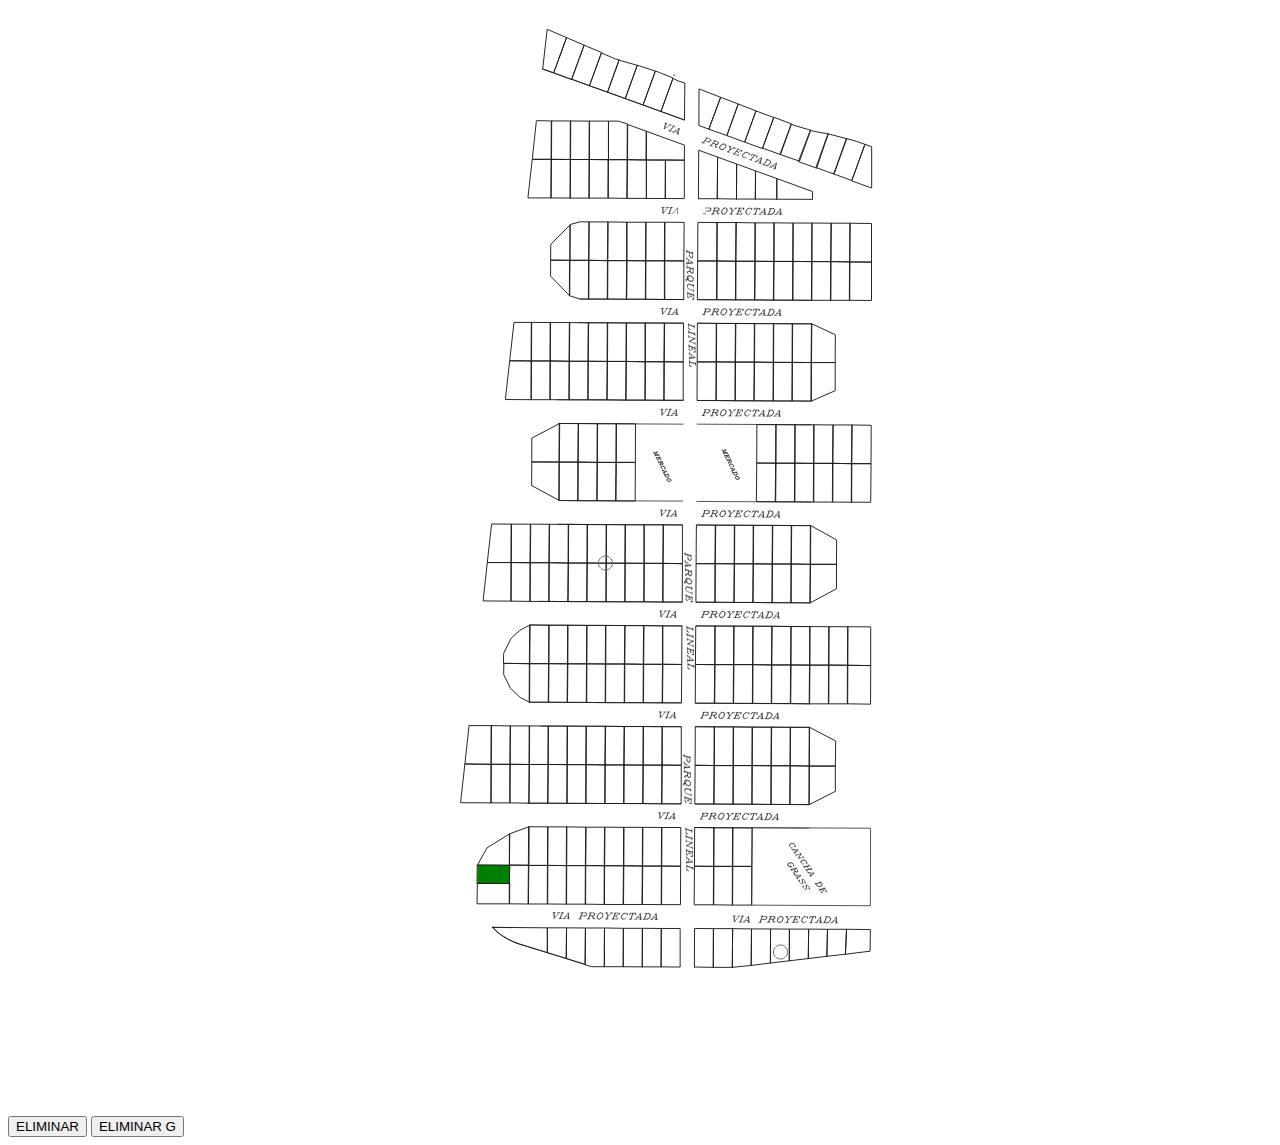
<file: hola..html>
<!DOCTYPE html>
<html lang="en">

<head>
    <meta charset="UTF-8">
    <meta name="viewport" content="width=device-width, initial-scale=1.0">
    <title>Document</title>
</head>

<body>

    <button onclick="eliminar()">ELIMINAR</button>
    <button onclick="eliminarG()">ELIMINAR G</button>


    <svg xmlns:dc="http://purl.org/dc/elements/1.1/" xmlns:cc="http://creativecommons.org/ns#"
        xmlns:rdf="http://www.w3.org/1999/02/22-rdf-syntax-ns#" xmlns:svg="http://www.w3.org/2000/svg"
        xmlns="http://www.w3.org/2000/svg" viewBox="0 0 793.76001 1122.5601" height="1122.5601" width="793.76001"
        xml:space="preserve" id="svg2" version="1.1">
        <defs id="defs6"></defs>
        <g transform="translate(0,6.9397335e-5)" id="g10">























            <g id="g104">
                <path id="path106"
                    style="fill:none;stroke:#1d1d1d;stroke-width:0.95999998;stroke-linecap:round;stroke-linejoin:round;stroke-miterlimit:10;stroke-dasharray:none;stroke-opacity:1"
                    d="m 640.32001,125.92 3.83996,0.96 14.56,3.84 -12.63995,35.36 -17.76001,-6.40001 z"></path>
            </g>
            <g id="g108">
                <path id="path110"
                    style="fill:none;stroke:#1d1d1d;stroke-width:0.95999998;stroke-linecap:round;stroke-linejoin:round;stroke-miterlimit:10;stroke-dasharray:none;stroke-opacity:1"
                    d="m 658.71997,130.72 9.44,2.56 8.80005,3.04001 -13.11999,36.15999 -17.76001,-6.4 z"></path>
            </g>
            <g id="g112">
                <path id="path114"
                    style="fill:none;stroke:#000000;stroke-width:0.47999999;stroke-linecap:round;stroke-linejoin:round;stroke-miterlimit:10;stroke-dasharray:none;stroke-opacity:1"
                    d="m 474.56,199.52 0.48001,6.08001 L 479.84,199.52"></path>
            </g>
            <g transform="translate(475.04001,199.52)" id="g116">
                <path id="path118"
                    style="fill:none;stroke:#000000;stroke-width:0.47999999;stroke-linecap:round;stroke-linejoin:round;stroke-miterlimit:10;stroke-dasharray:none;stroke-opacity:1"
                    d="M 0,0 0.16,5.44 M -1.12,0 H 1.12 M 3.2,0 H 5.6 M 8.16,0 5.76,6.08 M 8.32,0 6.24,6.08 M 7.04,0 h 2.4 M 4.8,6.08 h 2.56">
                </path>
            </g>
            <g id="g120">
                <path id="path122"
                    style="fill:none;stroke:#000000;stroke-width:0.47999999;stroke-linecap:round;stroke-linejoin:round;stroke-miterlimit:10;stroke-dasharray:none;stroke-opacity:1"
                    d="M 484.48001,205.60001 489.44,199.84 l 0.16001,5.76001"></path>
            </g>

            <g transform="translate(517.28003,200)" id="g128">
                <path id="path130"
                    style="fill:none;stroke:#000000;stroke-width:0.47999999;stroke-linecap:round;stroke-linejoin:round;stroke-miterlimit:10;stroke-dasharray:none;stroke-opacity:1"
                    d="m 0,0 h 4.32 l 1.12,0.16 0.48,0.8 V 1.28 L 5.44,2.24 4.8,2.88 3.2,3.04 H 0.32"></path>
            </g>
            <g id="g132">
                <path id="path134"
                    style="fill:none;stroke:#000000;stroke-width:0.47999999;stroke-linecap:round;stroke-linejoin:round;stroke-miterlimit:10;stroke-dasharray:none;stroke-opacity:1"
                    d="m 521.59998,200 0.96002,0.16 0.15997,0.80001 V 201.28 l -0.15997,0.96 -0.96002,0.64 -1.12,0.15999">
                </path>
            </g>
            <g id="g136">
                <path id="path138"
                    style="fill:none;stroke:#000000;stroke-width:0.47999999;stroke-linecap:round;stroke-linejoin:round;stroke-miterlimit:10;stroke-dasharray:none;stroke-opacity:1"
                    d="m 515.03998,205.75999 h 2.56 M 526.71997,200 l -2.07996,6.08 m 2.56,-6.08 -2.08001,6.08"></path>
            </g>
            <g transform="translate(525.76001,200)" id="g140">
                <path id="path142"
                    style="fill:none;stroke:#000000;stroke-width:0.47999999;stroke-linecap:round;stroke-linejoin:round;stroke-miterlimit:10;stroke-dasharray:none;stroke-opacity:1"
                    d="M 0,0 H 4 L 5.12,0.16 5.6,0.96 V 1.6 L 5.12,2.4 4.64,2.56 3.52,2.88 h -3.2"></path>
            </g>
            <g id="g144">
                <path id="path146"
                    style="fill:none;stroke:#000000;stroke-width:0.47999999;stroke-linecap:round;stroke-linejoin:round;stroke-miterlimit:10;stroke-dasharray:none;stroke-opacity:1"
                    d="m 529.76001,200 0.64001,0.16 0.47998,0.80001 v 0.64 l -0.47998,0.79998 -0.16003,0.16001 -0.95996,0.32">
                </path>
            </g>
            <g transform="translate(527.84003,202.88)" id="g148">
                <path id="path150"
                    style="fill:none;stroke:#000000;stroke-width:0.47999999;stroke-linecap:round;stroke-linejoin:round;stroke-miterlimit:10;stroke-dasharray:none;stroke-opacity:1"
                    d="M 0,0 0.8,0.32 1.12,0.64 1.44,2.72 1.92,3.2 H 2.56 L 3.04,2.56 V 2.24"></path>
            </g>
            <g id="g152">
                <path id="path154"
                    style="fill:none;stroke:#000000;stroke-width:0.47999999;stroke-linecap:round;stroke-linejoin:round;stroke-miterlimit:10;stroke-dasharray:none;stroke-opacity:1"
                    d="m 528.96002,203.52 0.79999,1.92 0.47998,0.16001 h 0.16003 L 530.88,205.44"></path>
            </g>
            <g id="g156">
                <path id="path158"
                    style="fill:none;stroke:#000000;stroke-width:0.47999999;stroke-linecap:round;stroke-linejoin:round;stroke-miterlimit:10;stroke-dasharray:none;stroke-opacity:1"
                    d="m 523.52002,206.08 h 2.56"></path>
            </g>
            <g transform="translate(536.79999,200)" id="g160">
                <path id="path162"
                    style="fill:none;stroke:#000000;stroke-width:0.47999999;stroke-linecap:round;stroke-linejoin:round;stroke-miterlimit:10;stroke-dasharray:none;stroke-opacity:1"
                    d="m 0,0 -1.28,0.48 -0.64,0.48 -0.8,0.8 -0.16,0.8 -0.48,1.12 v 0.8 l 0.48,0.96 0.16,0.32 0.8,0.32 H -0.8 L 0.32,5.76 0.96,5.12 1.76,4.32 2.24,3.52 2.4,2.4 V 1.6 L 2.24,0.64 1.76,0.48 1.12,0 H 0 l -0.8,0.48 -0.64,0.48 -0.8,0.8 -0.48,0.8 -0.16,1.12 v 0.8 l 0.16,0.96 0.8,0.64">
                </path>
            </g>
            <g transform="translate(536,206.08)" id="g164">
                <path id="path166"
                    style="fill:none;stroke:#000000;stroke-width:0.47999999;stroke-linecap:round;stroke-linejoin:round;stroke-miterlimit:10;stroke-dasharray:none;stroke-opacity:1"
                    d="m 0,0 0.64,-0.32 0.8,-0.64 0.64,-0.8 0.48,-0.8 0.48,-1.12 v -0.8 L 2.56,-5.44 1.92,-6.08"></path>
            </g>
            <g id="g168">
                <path id="path170"
                    style="fill:none;stroke:#000000;stroke-width:0.47999999;stroke-linecap:round;stroke-linejoin:round;stroke-miterlimit:10;stroke-dasharray:none;stroke-opacity:1"
                    d="m 542.71997,200.16 1.44,2.87999 L 542.88,206.08"></path>
            </g>
            <g id="g172">
                <path id="path174"
                    style="fill:none;stroke:#000000;stroke-width:0.47999999;stroke-linecap:round;stroke-linejoin:round;stroke-miterlimit:10;stroke-dasharray:none;stroke-opacity:1"
                    d="m 543.03998,200.16 1.28003,2.87999 -0.96003,3.04001"></path>
            </g>
            <g transform="translate(548.32001,200.16)" id="g176">
                <path id="path178"
                    style="fill:none;stroke:#000000;stroke-width:0.47999999;stroke-linecap:round;stroke-linejoin:round;stroke-miterlimit:10;stroke-dasharray:none;stroke-opacity:1"
                    d="M 0,0 -4,2.88 M -6.56,0 h 2.4 m 2.56,0 h 2.24 m -7.2,5.92 H -4 M 3.2,0 0.96,5.92 M 3.52,0 1.28,5.92 M 4.8,1.76 4.16,4">
                </path>
            </g>
            <g id="g180">
                <path id="path182"
                    style="fill:none;stroke:#000000;stroke-width:0.47999999;stroke-linecap:round;stroke-linejoin:round;stroke-miterlimit:10;stroke-dasharray:none;stroke-opacity:1"
                    d="M 550.40002,200.16 H 556 l -0.47998,1.76 v -1.76"></path>
            </g>
            <g id="g184">
                <path id="path186"
                    style="fill:none;stroke:#000000;stroke-width:0.47999999;stroke-linecap:round;stroke-linejoin:round;stroke-miterlimit:10;stroke-dasharray:none;stroke-opacity:1"
                    d="m 550.56,203.03999 h 2.40002"></path>
            </g>
            <g id="g188">
                <path id="path190"
                    style="fill:none;stroke:#000000;stroke-width:0.47999999;stroke-linecap:round;stroke-linejoin:round;stroke-miterlimit:10;stroke-dasharray:none;stroke-opacity:1"
                    d="m 548,206.08 5.59998,0.16 0.80004,-1.44 -1.28002,1.44"></path>
            </g>
            <g transform="translate(563.20001,200.96001)" id="g192">
                <path id="path194"
                    style="fill:none;stroke:#000000;stroke-width:0.47999999;stroke-linecap:round;stroke-linejoin:round;stroke-miterlimit:10;stroke-dasharray:none;stroke-opacity:1"
                    d="M 0,0 H 0.32 L 0.64,-0.8 0.32,0.96 V 0.64 L 0,0 -0.32,-0.32 -0.96,-0.8 H -2.24 L -3.36,-0.32 -4,0.16 -4.8,0.96 -5.12,1.92 -5.44,2.88 v 0.96 l 0.32,0.8 0.32,0.16 0.96,0.48 h 1.28 L -1.92,5.12 -1.28,4.48 -0.8,3.84">
                </path>
            </g>
            <g transform="translate(560.96002,200.16)" id="g196">
                <path id="path198"
                    style="fill:none;stroke:#000000;stroke-width:0.47999999;stroke-linecap:round;stroke-linejoin:round;stroke-miterlimit:10;stroke-dasharray:none;stroke-opacity:1"
                    d="m 0,0 -0.64,0.48 -0.64,0.48 -0.96,0.8 -0.32,0.96 -0.32,0.96 v 0.96 l 0.32,0.8 0.32,0.16 0.64,0.48">
                </path>
            </g>
            <g id="g200">
                <path id="path202"
                    style="fill:none;stroke:#000000;stroke-width:0.47999999;stroke-linecap:round;stroke-linejoin:round;stroke-miterlimit:10;stroke-dasharray:none;stroke-opacity:1"
                    d="m 569.12,200.48 -2.24,5.76 m 2.56,-5.76 -2.23999,5.76"></path>
            </g>
            <g id="g204">
                <path id="path206"
                    style="fill:none;stroke:#000000;stroke-width:0.47999999;stroke-linecap:round;stroke-linejoin:round;stroke-miterlimit:10;stroke-dasharray:none;stroke-opacity:1"
                    d="m 566.88,200.16 -0.96002,1.76 0.64002,-1.76 5.44,0.32 -0.32001,1.76 v -1.76"></path>
            </g>
            <g id="g208">
                <path id="path210"
                    style="fill:none;stroke:#000000;stroke-width:0.47999999;stroke-linecap:round;stroke-linejoin:round;stroke-miterlimit:10;stroke-dasharray:none;stroke-opacity:1"
                    d="m 565.91998,206.24 h 2.56"></path>
            </g>
            <g id="g212">
                <path id="path214"
                    style="fill:none;stroke:#000000;stroke-width:0.47999999;stroke-linecap:round;stroke-linejoin:round;stroke-miterlimit:10;stroke-dasharray:none;stroke-opacity:1"
                    d="m 572,206.24 4.79999,-5.76 0.48004,5.76"></path>
            </g>
            <g transform="translate(576.32001,200.96001)" id="g216">
                <path id="path218"
                    style="fill:none;stroke:#000000;stroke-width:0.47999999;stroke-linecap:round;stroke-linejoin:round;stroke-miterlimit:10;stroke-dasharray:none;stroke-opacity:1"
                    d="m 0,0 0.48,5.28 m -3.2,-1.76 3.2,0.32 m -5.6,1.44 h 2.08 m 2.4,0 2.24,0.16 M 6.24,-0.48 4.16,5.44 M 6.72,-0.48 4.48,5.44">
                </path>
            </g>
            <g transform="translate(581.44,200.48)" id="g220">
                <path id="path222"
                    style="fill:none;stroke:#000000;stroke-width:0.47999999;stroke-linecap:round;stroke-linejoin:round;stroke-miterlimit:10;stroke-dasharray:none;stroke-opacity:1"
                    d="m 0,0 h 3.52 l 1.12,0.16 0.32,0.48 0.32,0.8 V 2.56 L 4.8,3.68 4.16,4.96 3.52,5.28 2.72,5.6 1.12,5.92 h -3.2">
                </path>
            </g>
            <g transform="translate(584.96002,200.48)" id="g224">
                <path id="path226"
                    style="fill:none;stroke:#000000;stroke-width:0.47999999;stroke-linecap:round;stroke-linejoin:round;stroke-miterlimit:10;stroke-dasharray:none;stroke-opacity:1"
                    d="m 0,0 0.64,0.16 0.48,0.48 0.32,0.8 V 2.56 L 1.12,3.68 0.16,4.96 -0.48,5.28 -1.28,5.6 -2.4,5.92">
                </path>
            </g>
            <g id="g228">
                <path id="path230"
                    style="fill:none;stroke:#000000;stroke-width:0.47999999;stroke-linecap:round;stroke-linejoin:round;stroke-miterlimit:10;stroke-dasharray:none;stroke-opacity:1"
                    d="m 587.67999,206.39999 4.96002,-5.91999 0.32001,5.91999"></path>
            </g>
            <g transform="translate(592.15997,201.11999)" id="g232">
                <path id="path234"
                    style="fill:none;stroke:#000000;stroke-width:0.47999999;stroke-linecap:round;stroke-linejoin:round;stroke-miterlimit:10;stroke-dasharray:none;stroke-opacity:1"
                    d="m 0,0 0.32,5.28 m -3.2,-1.6 h 3.36 m -5.6,1.6 h 2.24 m 2.08,0 h 2.4"></path>
            </g>
            <g transform="translate(340,795.20001)" id="g236">
                <path id="path238"
                    style="fill:none;stroke:#4c4c4c;stroke-width:0.95999998;stroke-linecap:round;stroke-linejoin:round;stroke-miterlimit:10;stroke-dasharray:none;stroke-opacity:1"
                    d="M 0,0 153.11999,0.64 M 167.2,0.8 280.32001,1.44 m 0.32,-77.279996 -112.96002,-0.640007 m -14.39999,0 -140.32,-0.64 m -1.76,-124.639987 143.04,0.64 m 14.08001,0.15998 112.95999,0.64 m 0.32001,-77.28 L 168.8,-278.23999 m -14.40001,0 L 30.08,-278.88 M 29.280001,-403.51999 155.2,-402.88 m 14.24,0.16 112.79999,0.64001 m 0.48001,-77.28 L 169.75999,-480 M 155.52,-480 50.240002,-480.64001 M 57.439999,161.28 -11.36,140">
                </path>
            </g>
            <g transform="translate(304.48001,919.03998)" id="g240">
                <path id="path242"
                    style="fill:none;stroke:#4c4c4c;stroke-width:0.95999998;stroke-linecap:round;stroke-linejoin:bevel;stroke-miterlimit:10;stroke-dasharray:none;stroke-opacity:1"
                    d="m 0,0 2.56,2.56 2.72,2.56 2.88,2.24 3.04,2.08 3.04,1.92 3.200001,1.6 3.359998,1.6 3.520001,1.28">
                </path>
            </g>
            <g transform="translate(507.04001,819.52002)" id="g244">
                <path id="path246"
                    style="fill:none;stroke:#4c4c4c;stroke-width:0.95999998;stroke-linecap:round;stroke-linejoin:round;stroke-miterlimit:10;stroke-dasharray:none;stroke-opacity:1"
                    d="m 0,0 113.76,0.64 m 0.64,-124.32 -113.76,-0.64 m -14.24,-0.32 -151.84,-0.64 m 0.47999,-77.28 151.84001,0.95999 m 14.24,0 113.92,0.64 M 115.68,-325.44 1.76,-326.07999 m -14.24,-0.32 -123.36,-0.64002 M -136.64,-404 -12,-403.35999 m 14.08,0 113.6,0.63999 m 0.64,-124.48001 -113.6,-0.64002 M -11.36,-528 l -103.68,-0.47998">
                </path>
            </g>
            <g id="g248">
                <path id="path250"
                    style="fill:none;stroke:#4c4c4c;stroke-width:0.95999998;stroke-linecap:round;stroke-linejoin:round;stroke-miterlimit:10;stroke-dasharray:none;stroke-opacity:1"
                    d="m 564.15997,820 -0.47998,77.12 118.72003,0.64001 0.15998,-77.12 z"></path>
            </g>
            <g id="g252">
                <path id="path254"
                    style="fill:none;stroke:#4c4c4c;stroke-width:0.95999998;stroke-linecap:round;stroke-linejoin:round;stroke-miterlimit:10;stroke-dasharray:none;stroke-opacity:1"
                    d="M 520.96002,120.8 H 521.12 M 496.48001,112 354.72,60.799999 m 131.35999,6.399998 h 0.16"></path>
            </g>
            <g id="g256">
                <path id="path258"
                    style="fill:none;stroke:#000000;stroke-width:0.47999999;stroke-linecap:round;stroke-linejoin:round;stroke-miterlimit:10;stroke-dasharray:none;stroke-opacity:1"
                    d="m 477.60001,115.2 -1.44001,5.6 6.4,-3.84"></path>
            </g>
            <g transform="translate(478.07999,115.2)" id="g260">
                <path id="path262"
                    style="fill:none;stroke:#000000;stroke-width:0.47999999;stroke-linecap:round;stroke-linejoin:round;stroke-miterlimit:10;stroke-dasharray:none;stroke-opacity:1"
                    d="m 0,0 -1.44,5.44 m 0.32,-5.6 2.24,0.64 M 3.2,1.28 5.12,1.92 M 7.52,2.88 3.36,7.84 M 8,3.04 3.84,7.84 M 6.72,2.4 8.96,3.2 m -6.4,4.16 2.4,0.8">
                </path>
            </g>
            <g id="g264">
                <path id="path266"
                    style="fill:none;stroke:#000000;stroke-width:0.47999999;stroke-linecap:round;stroke-linejoin:round;stroke-miterlimit:10;stroke-dasharray:none;stroke-opacity:1"
                    d="m 485.12,124 6.39999,-3.84 -1.59998,5.76"></path>
            </g>
            <g transform="translate(490.88,120.64)" id="g268">
                <path id="path270"
                    style="fill:none;stroke:#000000;stroke-width:0.47999999;stroke-linecap:round;stroke-linejoin:round;stroke-miterlimit:10;stroke-dasharray:none;stroke-opacity:1"
                    d="M 0,0 -1.28,5.12 M -3.84,2.4 -0.8,3.68 M -6.56,3.2 -4.48,4 m 2.24,0.64 1.92,0.96 M 28,9.44 23.84,14.08 m 4.48,-4.64 -4,4.96">
                </path>
            </g>
            <g transform="translate(517.76001,129.60001)" id="g272">
                <path id="path274"
                    style="fill:none;stroke:#000000;stroke-width:0.47999999;stroke-linecap:round;stroke-linejoin:round;stroke-miterlimit:10;stroke-dasharray:none;stroke-opacity:1"
                    d="M 0,0 4.32,1.6 5.12,2.24 5.44,2.88 5.12,3.2 4.48,3.84 3.68,4.32 2.08,4.16 -0.64,3.04"></path>
            </g>
            <g id="g276">
                <path id="path278"
                    style="fill:none;stroke:#000000;stroke-width:0.47999999;stroke-linecap:round;stroke-linejoin:round;stroke-miterlimit:10;stroke-dasharray:none;stroke-opacity:1"
                    d="m 522.08002,131.2 0.47998,0.32 0.15997,0.64 -0.15997,0.64 -0.64002,0.64 -0.95996,0.31999 h -1.11999">
                </path>
            </g>
            <g id="g280">
                <path id="path282"
                    style="fill:none;stroke:#000000;stroke-width:0.47999999;stroke-linecap:round;stroke-linejoin:round;stroke-miterlimit:10;stroke-dasharray:none;stroke-opacity:1"
                    d="m 513.76001,134.39999 2.56,0.80001 m 10.39996,-2.4 -4,4.80001 m 4.48004,-4.80001 -4,4.95999">
                </path>
            </g>
            <g transform="translate(525.76001,132.48)" id="g284">
                <path id="path286"
                    style="fill:none;stroke:#000000;stroke-width:0.47999999;stroke-linecap:round;stroke-linejoin:round;stroke-miterlimit:10;stroke-dasharray:none;stroke-opacity:1"
                    d="M 0,0 3.84,1.44 4.64,1.92 4.96,2.72 4.64,3.2 4,3.84 3.52,4 2.56,3.84 -0.48,2.72"></path>
            </g>
            <g id="g288">
                <path id="path290"
                    style="fill:none;stroke:#000000;stroke-width:0.47999999;stroke-linecap:round;stroke-linejoin:round;stroke-miterlimit:10;stroke-dasharray:none;stroke-opacity:1"
                    d="m 529.59998,133.92 0.64001,0.47999 0.16003,0.64 -0.16003,0.32001 -0.64001,0.96001 H 529.12 528.32001">
                </path>
            </g>
            <g transform="translate(527.03998,135.84)" id="g292">
                <path id="path294"
                    style="fill:none;stroke:#000000;stroke-width:0.47999999;stroke-linecap:round;stroke-linejoin:round;stroke-miterlimit:10;stroke-dasharray:none;stroke-opacity:1"
                    d="M 0,0 0.32,0.48 0.8,0.8 0.32,3.2 0.64,3.68 1.28,3.84 1.6,3.52 1.92,3.2"></path>
            </g>
            <g id="g296">
                <path id="path298"
                    style="fill:none;stroke:#000000;stroke-width:0.47999999;stroke-linecap:round;stroke-linejoin:round;stroke-miterlimit:10;stroke-dasharray:none;stroke-opacity:1"
                    d="m 527.84003,136.64 v 2.24 L 528,139.36 h 0.32001 0.32"></path>
            </g>
            <g id="g300">
                <path id="path302"
                    style="fill:none;stroke:#000000;stroke-width:0.47999999;stroke-linecap:round;stroke-linejoin:round;stroke-miterlimit:10;stroke-dasharray:none;stroke-opacity:1"
                    d="m 521.59998,137.28 2.55999,0.96"></path>
            </g>
            <g transform="translate(536.15997,136)" id="g304">
                <path id="path306"
                    style="fill:none;stroke:#000000;stroke-width:0.47999999;stroke-linecap:round;stroke-linejoin:round;stroke-miterlimit:10;stroke-dasharray:none;stroke-opacity:1"
                    d="m 0,0 h -1.28 l -0.8,0.32 -0.8,0.64 -0.64,0.64 -0.96,0.8 -0.16,0.96 v 0.8 l 0.48,0.48 0.32,0.64 1.12,0.16 L -1.6,5.6 -0.64,5.44 0.32,4.8 0.96,4.16 1.6,3.04 1.92,2.4 1.76,1.28 1.6,1.12 1.12,0.48 0,0 -0.8,0.32 -1.6,0.48 -2.72,0.96 -3.36,1.76 -4,2.72 -4.16,3.52 v 0.8 l 0.32,0.96">
                </path>
            </g>
            <g transform="translate(533.44,141.44)" id="g308">
                <path id="path310"
                    style="fill:none;stroke:#000000;stroke-width:0.47999999;stroke-linecap:round;stroke-linejoin:round;stroke-miterlimit:10;stroke-dasharray:none;stroke-opacity:1"
                    d="M 0,0 H 0.8 L 1.76,-0.16 2.56,-0.8 3.2,-1.44 4,-2.4 4.32,-3.2 v -0.96 l -0.48,-0.8"></path>
            </g>
            <g id="g312">
                <path id="path314"
                    style="fill:none;stroke:#000000;stroke-width:0.47999999;stroke-linecap:round;stroke-linejoin:round;stroke-miterlimit:10;stroke-dasharray:none;stroke-opacity:1"
                    d="m 541.59998,138.24 0.48004,3.04 -1.92005,2.56"></path>
            </g>
            <g id="g316">
                <path id="path318"
                    style="fill:none;stroke:#000000;stroke-width:0.47999999;stroke-linecap:round;stroke-linejoin:round;stroke-miterlimit:10;stroke-dasharray:none;stroke-opacity:1"
                    d="m 542.08002,138.24 0.32,3.2 -2.08001,2.56"></path>
            </g>
            <g transform="translate(546.88,140)" id="g320">
                <path id="path322"
                    style="fill:none;stroke:#000000;stroke-width:0.47999999;stroke-linecap:round;stroke-linejoin:round;stroke-miterlimit:10;stroke-dasharray:none;stroke-opacity:1"
                    d="m 0,0 -4.48,1.44 m -1.44,-3.36 2.08,0.64 m 2.4,0.8 2.08,0.8 m -8.48,3.2 2.4,0.96 m 8.48,-3.2 -4,4.64 M 3.52,1.28 -0.64,6.08 M 4.32,3.36 2.88,5.28">
                </path>
            </g>
            <g id="g324">
                <path id="path326"
                    style="fill:none;stroke:#000000;stroke-width:0.47999999;stroke-linecap:round;stroke-linejoin:round;stroke-miterlimit:10;stroke-dasharray:none;stroke-opacity:1"
                    d="m 548.96002,140.8 5.12,1.92 -0.96002,1.28 0.64001,-1.44"></path>
            </g>
            <g id="g328">
                <path id="path330"
                    style="fill:none;stroke:#000000;stroke-width:0.47999999;stroke-linecap:round;stroke-linejoin:round;stroke-miterlimit:10;stroke-dasharray:none;stroke-opacity:1"
                    d="m 548.32001,143.52 2.08001,0.64"></path>
            </g>
            <g id="g332">
                <path id="path334"
                    style="fill:none;stroke:#000000;stroke-width:0.47999999;stroke-linecap:round;stroke-linejoin:round;stroke-miterlimit:10;stroke-dasharray:none;stroke-opacity:1"
                    d="m 544.79999,145.44 5.11999,2.08 1.28003,-1.12001 -1.44,1.12001"></path>
            </g>
            <g transform="translate(560.96002,145.75999)" id="g336">
                <path id="path338"
                    style="fill:none;stroke:#000000;stroke-width:0.47999999;stroke-linecap:round;stroke-linejoin:round;stroke-miterlimit:10;stroke-dasharray:none;stroke-opacity:1"
                    d="M 0,0 H 0.16 L 0.8,-0.48 0,1.12 0.16,0.64 0,0 -0.32,-0.48 -0.96,-1.12 -1.92,-1.28 -3.04,-1.6 -3.84,-1.28 -4.96,-0.64 -5.6,0 l -0.64,1.12 -0.48,0.64 0.16,0.96 0.32,0.32 0.8,0.64 1.12,0.32 h 0.8 l 0.96,-0.16 0.32,-0.48">
                </path>
            </g>
            <g transform="translate(559.03998,144.48)" id="g340">
                <path id="path342"
                    style="fill:none;stroke:#000000;stroke-width:0.47999999;stroke-linecap:round;stroke-linejoin:round;stroke-miterlimit:10;stroke-dasharray:none;stroke-opacity:1"
                    d="M 0,0 H -0.96 L -1.76,0.16 -2.72,0.8 -3.36,1.44 -4.16,2.4 -4.32,3.2 V 4 l 0.16,0.48 0.64,0.48">
                </path>
            </g>
            <g id="g344">
                <path id="path346"
                    style="fill:none;stroke:#000000;stroke-width:0.47999999;stroke-linecap:round;stroke-linejoin:round;stroke-miterlimit:10;stroke-dasharray:none;stroke-opacity:1"
                    d="M 566.56,147.03999 562.40002,152 m 4.47998,-4.8 -4,4.8"></path>
            </g>
            <g id="g348">
                <path id="path350"
                    style="fill:none;stroke:#000000;stroke-width:0.47999999;stroke-linecap:round;stroke-linejoin:round;stroke-miterlimit:10;stroke-dasharray:none;stroke-opacity:1"
                    d="m 564.47998,146.39999 -1.59998,1.28 1.27997,-1.59999 5.12006,2.08 -0.80005,1.44001 L 569.12,147.84">
                </path>
            </g>
            <g id="g352">
                <path id="path354"
                    style="fill:none;stroke:#000000;stroke-width:0.47999999;stroke-linecap:round;stroke-linejoin:round;stroke-miterlimit:10;stroke-dasharray:none;stroke-opacity:1"
                    d="m 561.59998,151.52 2.24005,0.80001"></path>
            </g>
            <g id="g356">
                <path id="path358"
                    style="fill:none;stroke:#000000;stroke-width:0.47999999;stroke-linecap:round;stroke-linejoin:round;stroke-miterlimit:10;stroke-dasharray:none;stroke-opacity:1"
                    d="m 567.35998,153.60001 6.40003,-4 -1.44,5.75999"></path>
            </g>
            <g transform="translate(573.28003,150.08)" id="g360">
                <path id="path362"
                    style="fill:none;stroke:#000000;stroke-width:0.47999999;stroke-linecap:round;stroke-linejoin:round;stroke-miterlimit:10;stroke-dasharray:none;stroke-opacity:1"
                    d="M 0,0 -1.44,5.28 M -4,2.56 -0.8,3.52 M -6.56,3.36 -4.64,4 m 2.08,0.8 2.24,0.8 m 6.4,-4 -4,4.8 M 6.56,1.6 2.4,6.56">
                </path>
            </g>
            <g transform="translate(578.23999,151.36)" id="g364">
                <path id="path366"
                    style="fill:none;stroke:#000000;stroke-width:0.47999999;stroke-linecap:round;stroke-linejoin:round;stroke-miterlimit:10;stroke-dasharray:none;stroke-opacity:1"
                    d="M 0,0 3.2,0.96 4.16,1.6 4.32,2.08 4.48,2.88 4.16,4 3.2,5.12 2.24,5.76 1.28,6.24 H 0.64 L -0.8,5.92 -4,4.96">
                </path>
            </g>
            <g transform="translate(581.44,152.32001)" id="g368">
                <path id="path370"
                    style="fill:none;stroke:#000000;stroke-width:0.47999999;stroke-linecap:round;stroke-linejoin:round;stroke-miterlimit:10;stroke-dasharray:none;stroke-opacity:1"
                    d="M 0,0 0.64,0.64 0.96,0.96 V 1.92 L 0.48,3.04 -0.16,4 -1.28,4.8 -2.08,4.96 H -2.88 -4"></path>
            </g>
            <g id="g372">
                <path id="path374"
                    style="fill:none;stroke:#000000;stroke-width:0.47999999;stroke-linecap:round;stroke-linejoin:round;stroke-miterlimit:10;stroke-dasharray:none;stroke-opacity:1"
                    d="m 582.08002,159.03999 6.71997,-4.15999 -1.76001,5.92"></path>
            </g>
            <g transform="translate(588.15997,155.36)" id="g376">
                <path id="path378"
                    style="fill:none;stroke:#000000;stroke-width:0.47999999;stroke-linecap:round;stroke-linejoin:round;stroke-miterlimit:10;stroke-dasharray:none;stroke-opacity:1"
                    d="M 0,0 -1.44,5.12 M -4,2.56 -0.8,3.68 m -5.92,-0.16 2.24,0.64 m 1.92,0.8 2.08,0.64"></path>
            </g>
            <g id="g380">
                <path id="path382"
                    style="fill:none;stroke:#4c4c4c;stroke-width:0.95999998;stroke-linecap:round;stroke-linejoin:round;stroke-miterlimit:10;stroke-dasharray:none;stroke-opacity:1"
                    d="m 323.35999,919.67999 -19.03998,-0.32001"></path>
            </g>
            <g id="g384">
                <path id="path386"
                    style="fill:none;stroke:#1d1d1d;stroke-width:0.95999998;stroke-linecap:round;stroke-linejoin:round;stroke-miterlimit:10;stroke-dasharray:none;stroke-opacity:1"
                    d="m 510.88,117.12 0.16001,-36.160001 21.6,8.32 L 520.96002,120.8 Z"></path>
            </g>
            <g id="g388">
                <path id="path390"
                    style="fill:none;stroke:#1d1d1d;stroke-width:0.95999998;stroke-linecap:round;stroke-linejoin:round;stroke-miterlimit:10;stroke-dasharray:none;stroke-opacity:1"
                    d="M 520.96002,120.8 532.64001,89.279999 550.23999,96 539.03998,127.2 Z"></path>
            </g>
            <g id="g392">
                <path id="path394"
                    style="fill:none;stroke:#1d1d1d;stroke-width:0.95999998;stroke-linecap:round;stroke-linejoin:round;stroke-miterlimit:10;stroke-dasharray:none;stroke-opacity:1"
                    d="M 539.03998,127.2 550.23999,96 568,102.88 556.79999,133.75999 Z"></path>
            </g>
            <g id="g396">
                <path id="path398"
                    style="fill:none;stroke:#1d1d1d;stroke-width:0.95999998;stroke-linecap:round;stroke-linejoin:round;stroke-miterlimit:10;stroke-dasharray:none;stroke-opacity:1"
                    d="M 556.79999,133.75999 568,102.88 585.76001,109.6 574.56,140.16 Z"></path>
            </g>
            <g id="g400">
                <path id="path402"
                    style="fill:none;stroke:#1d1d1d;stroke-width:0.95999998;stroke-linecap:round;stroke-linejoin:round;stroke-miterlimit:10;stroke-dasharray:none;stroke-opacity:1"
                    d="m 603.35998,116.32 -10.88,30.24 -17.91998,-6.4 11.20001,-30.56 z"></path>
            </g>
            <g id="g404">
                <path id="path406"
                    style="fill:none;stroke:#1d1d1d;stroke-width:0.95999998;stroke-linecap:round;stroke-linejoin:round;stroke-miterlimit:10;stroke-dasharray:none;stroke-opacity:1"
                    d="m 663.84003,172.48 13.11999,-36.15999 6.71997,2.39999 v 40.95999 z"></path>
            </g>
            <g id="g408">
                <path id="path410"
                    style="fill:none;stroke:#1d1d1d;stroke-width:0.95999998;stroke-linecap:round;stroke-linejoin:round;stroke-miterlimit:10;stroke-dasharray:none;stroke-opacity:1"
                    d="M 365.76001,64.639999 378.56,29.6 l 17.6,7.519999 -12.48001,34.079998 z"></path>
            </g>
            <g id="g412">
                <path id="path414"
                    style="fill:none;stroke:#1d1d1d;stroke-width:0.95999998;stroke-linecap:round;stroke-linejoin:round;stroke-miterlimit:10;stroke-dasharray:none;stroke-opacity:1"
                    d="m 413.44,44.799999 -12,32.960003 -17.76001,-6.560005 12.48001,-34.079998 3.19999,1.440002 z">
                </path>
            </g>
            <g id="g416">
                <path id="path418"
                    style="fill:none;stroke:#1d1d1d;stroke-width:0.95999998;stroke-linecap:round;stroke-linejoin:round;stroke-miterlimit:10;stroke-dasharray:none;stroke-opacity:1"
                    d="M 431.04001,52.16 419.51999,84.160004 401.44,77.760002 l 12,-32.960003 13.60001,6.080002 z">
                </path>
            </g>
            <g id="g420">
                <path id="path422"
                    style="fill:none;stroke:#1d1d1d;stroke-width:0.95999998;stroke-linecap:round;stroke-linejoin:round;stroke-miterlimit:10;stroke-dasharray:none;stroke-opacity:1"
                    d="m 449.28,57.279999 -12,33.279999 L 419.51999,84.160004 431.04001,52.16 448,56.959999 l 1.28,0.32 -12,33.279999">
                </path>
            </g>
            <g id="g424">
                <path id="path426"
                    style="fill:none;stroke:#1d1d1d;stroke-width:0.95999998;stroke-linecap:round;stroke-linejoin:round;stroke-miterlimit:10;stroke-dasharray:none;stroke-opacity:1"
                    d="M 449.28,57.279999 467.35999,63.040001 455.04001,96.959999 437.28,90.559998"></path>
            </g>
            <g id="g428">
                <path id="path430"
                    style="fill:none;stroke:#1d1d1d;stroke-width:0.95999998;stroke-linecap:round;stroke-linejoin:round;stroke-miterlimit:10;stroke-dasharray:none;stroke-opacity:1"
                    d="m 484.95999,70.400002 -12,33.119998 -17.91998,-6.560001 12.31998,-33.919998 3.68002,1.279999 z">
                </path>
            </g>
            <g id="g432">
                <path id="path434"
                    style="fill:none;stroke:#1d1d1d;stroke-width:0.95999998;stroke-linecap:round;stroke-linejoin:round;stroke-miterlimit:10;stroke-dasharray:none;stroke-opacity:1"
                    d="m 486.07999,67.199997 h 0.16"></path>
            </g>
            <g id="g436">
                <path id="path438"
                    style="fill:none;stroke:#1d1d1d;stroke-width:0.95999998;stroke-linecap:round;stroke-linejoin:round;stroke-miterlimit:10;stroke-dasharray:none;stroke-opacity:1"
                    d="M 496.79999,75.360001 496.48001,112 l -23.52002,-8.48 12,-33.119998 4.96002,2.400001 z"></path>
            </g>
            <g id="g440">
                <path id="path442"
                    style="fill:none;stroke:#1d1d1d;stroke-width:0.95999998;stroke-linecap:round;stroke-linejoin:round;stroke-miterlimit:10;stroke-dasharray:none;stroke-opacity:1"
                    d="M 354.72,60.799999 359.20001,21.280001 378.56,29.6 365.76001,64.639999 Z"></path>
            </g>
            <g id="g444">
                <path id="path446"
                    style="fill:none;stroke:#1d1d1d;stroke-width:0.95999998;stroke-linecap:round;stroke-linejoin:round;stroke-miterlimit:10;stroke-dasharray:none;stroke-opacity:1"
                    d="M 473.92001,795.84003 H 493.12 l 0.16,-38.56 -19.04001,-0.16003 z"></path>
            </g>
            <g id="g448">
                <path id="path450"
                    style="fill:none;stroke:#1d1d1d;stroke-width:0.95999998;stroke-linecap:round;stroke-linejoin:round;stroke-miterlimit:10;stroke-dasharray:none;stroke-opacity:1"
                    d="M 474.23999,757.12 493.28,757.28003 V 718.71997 H 474.39999 Z"></path>
            </g>
            <g id="g452">
                <path id="path454"
                    style="fill:none;stroke:#1d1d1d;stroke-width:0.95999998;stroke-linecap:round;stroke-linejoin:round;stroke-miterlimit:10;stroke-dasharray:none;stroke-opacity:1"
                    d="m 455.04001,795.52002 18.88,0.32001 0.31998,-38.72003 h -18.88 z"></path>
            </g>
            <g id="g456">
                <path id="path458"
                    style="fill:none;stroke:#1d1d1d;stroke-width:0.95999998;stroke-linecap:round;stroke-linejoin:round;stroke-miterlimit:10;stroke-dasharray:none;stroke-opacity:1"
                    d="m 455.35999,757.12 h 18.88 l 0.16,-38.40003 -18.88,-0.15997 z"></path>
            </g>
            <g id="g460">
                <path id="path462"
                    style="fill:none;stroke:#1d1d1d;stroke-width:0.95999998;stroke-linecap:round;stroke-linejoin:round;stroke-miterlimit:10;stroke-dasharray:none;stroke-opacity:1"
                    d="m 436,795.52002 h 19.04001 L 455.35999,757.12 436.16,756.96002 Z"></path>
            </g>
            <g id="g464">
                <path id="path466"
                    style="fill:none;stroke:#1d1d1d;stroke-width:0.95999998;stroke-linecap:round;stroke-linejoin:round;stroke-miterlimit:10;stroke-dasharray:none;stroke-opacity:1"
                    d="m 436.16,756.96002 19.19999,0.15998 0.16,-38.56 h -19.03998 z"></path>
            </g>
            <g id="g468">
                <path id="path470"
                    style="fill:none;stroke:#1d1d1d;stroke-width:0.95999998;stroke-linecap:round;stroke-linejoin:round;stroke-miterlimit:10;stroke-dasharray:none;stroke-opacity:1"
                    d="M 417.12,795.52002 H 436 l 0.16,-38.56 h -18.88 z"></path>
            </g>
            <g id="g472">
                <path id="path474"
                    style="fill:none;stroke:#1d1d1d;stroke-width:0.95999998;stroke-linecap:round;stroke-linejoin:round;stroke-miterlimit:10;stroke-dasharray:none;stroke-opacity:1"
                    d="m 417.28,756.96002 h 18.88 l 0.32001,-38.40002 -18.88,-0.32001 z"></path>
            </g>
            <g id="g476">
                <path id="path478"
                    style="fill:none;stroke:#1d1d1d;stroke-width:0.95999998;stroke-linecap:round;stroke-linejoin:round;stroke-miterlimit:10;stroke-dasharray:none;stroke-opacity:1"
                    d="m 398.07999,795.35998 19.04001,0.16004 0.16,-38.56 -19.04001,-0.32001 z"></path>
            </g>
            <g id="g480">
                <path id="path482"
                    style="fill:none;stroke:#1d1d1d;stroke-width:0.95999998;stroke-linecap:round;stroke-linejoin:round;stroke-miterlimit:10;stroke-dasharray:none;stroke-opacity:1"
                    d="m 398.23999,756.64001 19.04001,0.32001 0.32001,-38.72003 h -19.20002 z"></path>
            </g>
            <g id="g484">
                <path id="path486"
                    style="fill:none;stroke:#1d1d1d;stroke-width:0.95999998;stroke-linecap:round;stroke-linejoin:round;stroke-miterlimit:10;stroke-dasharray:none;stroke-opacity:1"
                    d="m 379.20001,795.35998 h 18.87998 l 0.16,-38.71997 h -18.88 z"></path>
            </g>
            <g id="g488">
                <path id="path490"
                    style="fill:none;stroke:#1d1d1d;stroke-width:0.95999998;stroke-linecap:round;stroke-linejoin:round;stroke-miterlimit:10;stroke-dasharray:none;stroke-opacity:1"
                    d="m 379.35999,756.64001 h 18.88 l 0.16,-38.40002 -18.88,-0.15997 z"></path>
            </g>
            <g id="g492">
                <path id="path494"
                    style="fill:none;stroke:#1d1d1d;stroke-width:0.95999998;stroke-linecap:round;stroke-linejoin:round;stroke-miterlimit:10;stroke-dasharray:none;stroke-opacity:1"
                    d="m 360,795.20001 19.20001,0.15997 0.15998,-38.71997 -19.03998,-0.16003 z"></path>
            </g>
            <g id="g496">
                <path id="path498"
                    style="fill:none;stroke:#1d1d1d;stroke-width:0.95999998;stroke-linecap:round;stroke-linejoin:round;stroke-miterlimit:10;stroke-dasharray:none;stroke-opacity:1"
                    d="m 360.32001,756.47998 19.03998,0.16003 0.16,-38.55999 h -19.03998 z"></path>
            </g>
            <g id="g500">
                <path id="path502"
                    style="fill:none;stroke:#1d1d1d;stroke-width:0.95999998;stroke-linecap:round;stroke-linejoin:round;stroke-miterlimit:10;stroke-dasharray:none;stroke-opacity:1"
                    d="M 341.12,795.20001 H 360 l 0.32001,-38.72003 H 341.44 Z"></path>
            </g>
            <g id="g504">
                <path id="path506"
                    style="fill:none;stroke:#1d1d1d;stroke-width:0.95999998;stroke-linecap:round;stroke-linejoin:round;stroke-miterlimit:10;stroke-dasharray:none;stroke-opacity:1"
                    d="m 341.44,756.47998 h 18.88001 l 0.16,-38.39996 -18.88,-0.16004 z"></path>
            </g>
            <g id="g508">
                <path id="path510"
                    style="fill:none;stroke:#1d1d1d;stroke-width:0.95999998;stroke-linecap:round;stroke-linejoin:round;stroke-miterlimit:10;stroke-dasharray:none;stroke-opacity:1"
                    d="m 322.07999,794.88 19.04001,0.32001 0.32,-38.72003 -19.20001,-0.15997 z"></path>
            </g>
            <g id="g512">
                <path id="path514"
                    style="fill:none;stroke:#1d1d1d;stroke-width:0.95999998;stroke-linecap:round;stroke-linejoin:round;stroke-miterlimit:10;stroke-dasharray:none;stroke-opacity:1"
                    d="m 322.23999,756.32001 19.20001,0.15997 0.16001,-38.56 H 322.56 Z"></path>
            </g>
            <g id="g516">
                <path id="path518"
                    style="fill:none;stroke:#1d1d1d;stroke-width:0.95999998;stroke-linecap:round;stroke-linejoin:round;stroke-miterlimit:10;stroke-dasharray:none;stroke-opacity:1"
                    d="m 303.20001,794.88 h 18.87998 l 0.16,-38.55999 h -18.88 z"></path>
            </g>
            <g id="g520">
                <path id="path522"
                    style="fill:none;stroke:#1d1d1d;stroke-width:0.95999998;stroke-linecap:round;stroke-linejoin:round;stroke-miterlimit:10;stroke-dasharray:none;stroke-opacity:1"
                    d="m 303.35999,756.32001 h 18.88 l 0.32001,-38.40003 -19.04001,-0.32 z"></path>
            </g>
            <g id="g524">
                <path id="path526"
                    style="fill:none;stroke:#1d1d1d;stroke-width:0.95999998;stroke-linecap:round;stroke-linejoin:round;stroke-miterlimit:10;stroke-dasharray:none;stroke-opacity:1"
                    d="M 272.95999,794.71997 303.20001,794.88 303.35999,756.32001 277.28,756 Z"></path>
            </g>
            <g id="g528">
                <path id="path530"
                    style="fill:none;stroke:#1d1d1d;stroke-width:0.95999998;stroke-linecap:round;stroke-linejoin:round;stroke-miterlimit:10;stroke-dasharray:none;stroke-opacity:1"
                    d="m 277.28,756 26.07999,0.32001 0.16,-38.72003 H 281.44 Z"></path>
            </g>
            <g id="g532">
                <path id="path534"
                    style="fill:none;stroke:#1d1d1d;stroke-width:0.95999998;stroke-linecap:round;stroke-linejoin:round;stroke-miterlimit:10;stroke-dasharray:none;stroke-opacity:1"
                    d="m 621.28003,796.64001 26.07995,-13.28003 V 758.08002 H 621.44 Z"></path>
            </g>
            <g id="g536">
                <path id="path538"
                    style="fill:none;stroke:#1d1d1d;stroke-width:0.95999998;stroke-linecap:round;stroke-linejoin:round;stroke-miterlimit:10;stroke-dasharray:none;stroke-opacity:1"
                    d="m 621.44,758.08002 h 25.91998 l 0.32001,-25.12 -26.08001,-13.60004 z"></path>
            </g>
            <g id="g540">
                <path id="path542"
                    style="fill:none;stroke:#1d1d1d;stroke-width:0.95999998;stroke-linecap:round;stroke-linejoin:round;stroke-miterlimit:10;stroke-dasharray:none;stroke-opacity:1"
                    d="m 602.08002,796.47998 19.20001,0.16003 0.15997,-38.55999 -19.03998,-0.32001 z"></path>
            </g>
            <g id="g544">
                <path id="path546"
                    style="fill:none;stroke:#1d1d1d;stroke-width:0.95999998;stroke-linecap:round;stroke-linejoin:round;stroke-miterlimit:10;stroke-dasharray:none;stroke-opacity:1"
                    d="m 602.40002,757.76001 19.03998,0.32001 0.15998,-38.72004 H 602.56 Z"></path>
            </g>
            <g id="g548">
                <path id="path550"
                    style="fill:none;stroke:#1d1d1d;stroke-width:0.95999998;stroke-linecap:round;stroke-linejoin:round;stroke-miterlimit:10;stroke-dasharray:none;stroke-opacity:1"
                    d="m 583.20001,796.47998 h 18.88001 l 0.32,-38.71997 h -19.04004 z"></path>
            </g>
            <g id="g552">
                <path id="path554"
                    style="fill:none;stroke:#1d1d1d;stroke-width:0.95999998;stroke-linecap:round;stroke-linejoin:round;stroke-miterlimit:10;stroke-dasharray:none;stroke-opacity:1"
                    d="m 583.35998,757.76001 h 19.04004 l 0.15998,-38.40003 -18.88001,-0.15997 z"></path>
            </g>
            <g id="g556">
                <path id="path558"
                    style="fill:none;stroke:#1d1d1d;stroke-width:0.95999998;stroke-linecap:round;stroke-linejoin:round;stroke-miterlimit:10;stroke-dasharray:none;stroke-opacity:1"
                    d="m 564.15997,796.15997 19.04004,0.32001 0.15997,-38.71997 -19.03997,-0.16003 z"></path>
            </g>
            <g id="g560">
                <path id="path562"
                    style="fill:none;stroke:#1d1d1d;stroke-width:0.95999998;stroke-linecap:round;stroke-linejoin:round;stroke-miterlimit:10;stroke-dasharray:none;stroke-opacity:1"
                    d="m 564.32001,757.59998 19.03997,0.16003 0.32001,-38.56 h -19.20001 z"></path>
            </g>
            <g id="g564">
                <path id="path566"
                    style="fill:none;stroke:#1d1d1d;stroke-width:0.95999998;stroke-linecap:round;stroke-linejoin:round;stroke-miterlimit:10;stroke-dasharray:none;stroke-opacity:1"
                    d="m 545.28003,796.15997 h 18.87994 l 0.16004,-38.55999 H 545.44 Z"></path>
            </g>
            <g id="g568">
                <path id="path570"
                    style="fill:none;stroke:#1d1d1d;stroke-width:0.95999998;stroke-linecap:round;stroke-linejoin:round;stroke-miterlimit:10;stroke-dasharray:none;stroke-opacity:1"
                    d="m 545.44,757.59998 h 18.88001 l 0.15997,-38.39997 -18.88,-0.32001 z"></path>
            </g>
            <g id="g572">
                <path id="path574"
                    style="fill:none;stroke:#1d1d1d;stroke-width:0.95999998;stroke-linecap:round;stroke-linejoin:round;stroke-miterlimit:10;stroke-dasharray:none;stroke-opacity:1"
                    d="m 526.08002,796 19.20001,0.15997 0.15997,-38.55999 h -19.03998 z"></path>
            </g>
            <g id="g576">
                <path id="path578"
                    style="fill:none;stroke:#1d1d1d;stroke-width:0.95999998;stroke-linecap:round;stroke-linejoin:round;stroke-miterlimit:10;stroke-dasharray:none;stroke-opacity:1"
                    d="M 526.40002,757.59998 H 545.44 L 545.59998,718.88 H 526.56 Z"></path>
            </g>
            <g id="g580">
                <path id="path582"
                    style="fill:none;stroke:#1d1d1d;stroke-width:0.95999998;stroke-linecap:round;stroke-linejoin:round;stroke-miterlimit:10;stroke-dasharray:none;stroke-opacity:1"
                    d="m 507.20001,796 h 18.88001 l 0.32,-38.40002 -18.88003,-0.31995 z"></path>
            </g>
            <g id="g584">
                <path id="path586"
                    style="fill:none;stroke:#1d1d1d;stroke-width:0.95999998;stroke-linecap:round;stroke-linejoin:round;stroke-miterlimit:10;stroke-dasharray:none;stroke-opacity:1"
                    d="m 507.51999,757.28003 18.88003,0.31995 L 526.56,718.88 507.67999,718.71997 Z"></path>
            </g>
            <g id="g588">
                <path id="path590"
                    style="fill:none;stroke:#1d1d1d;stroke-width:0.95999998;stroke-linecap:round;stroke-linejoin:round;stroke-miterlimit:10;stroke-dasharray:none;stroke-opacity:1"
                    d="m 659.67999,695.84003 22.88001,0.31994 0.15997,-38.55999 -22.87994,-0.31995 z"></path>
            </g>
            <g id="g592">
                <path id="path594"
                    style="fill:none;stroke:#1d1d1d;stroke-width:0.95999998;stroke-linecap:round;stroke-linejoin:round;stroke-miterlimit:10;stroke-dasharray:none;stroke-opacity:1"
                    d="m 659.84003,657.28003 22.87994,0.31995 V 618.88 L 660,618.71997 Z"></path>
            </g>
            <g id="g596">
                <path id="path598"
                    style="fill:none;stroke:#1d1d1d;stroke-width:0.95999998;stroke-linecap:round;stroke-linejoin:round;stroke-miterlimit:10;stroke-dasharray:none;stroke-opacity:1"
                    d="m 640.79999,695.84003 h 18.88 l 0.16004,-38.56 -18.88001,-0.16003 z"></path>
            </g>
            <g id="g600">
                <path id="path602"
                    style="fill:none;stroke:#1d1d1d;stroke-width:0.95999998;stroke-linecap:round;stroke-linejoin:round;stroke-miterlimit:10;stroke-dasharray:none;stroke-opacity:1"
                    d="m 640.96002,657.12 18.88001,0.16003 L 660,618.71997 h -18.88 z"></path>
            </g>
            <g id="g604">
                <path id="path606"
                    style="fill:none;stroke:#1d1d1d;stroke-width:0.95999998;stroke-linecap:round;stroke-linejoin:round;stroke-miterlimit:10;stroke-dasharray:none;stroke-opacity:1"
                    d="m 621.59998,695.84003 h 19.20001 L 640.96002,657.12 h -19.04004 z"></path>
            </g>
            <g id="g608">
                <path id="path610"
                    style="fill:none;stroke:#1d1d1d;stroke-width:0.95999998;stroke-linecap:round;stroke-linejoin:round;stroke-miterlimit:10;stroke-dasharray:none;stroke-opacity:1"
                    d="m 621.91998,657.12 h 19.04004 L 641.12,618.71997 622.08002,618.56 Z"></path>
            </g>
            <g id="g612">
                <path id="path614"
                    style="fill:none;stroke:#1d1d1d;stroke-width:0.95999998;stroke-linecap:round;stroke-linejoin:round;stroke-miterlimit:10;stroke-dasharray:none;stroke-opacity:1"
                    d="m 602.71997,695.52002 18.88001,0.32001 0.32,-38.72003 -18.88,-0.15998 z"></path>
            </g>
            <g id="g616">
                <path id="path618"
                    style="fill:none;stroke:#1d1d1d;stroke-width:0.95999998;stroke-linecap:round;stroke-linejoin:round;stroke-miterlimit:10;stroke-dasharray:none;stroke-opacity:1"
                    d="m 603.03998,656.96002 18.88,0.15998 0.16004,-38.56 h -18.88001 z"></path>
            </g>
            <g id="g620">
                <path id="path622"
                    style="fill:none;stroke:#1d1d1d;stroke-width:0.95999998;stroke-linecap:round;stroke-linejoin:round;stroke-miterlimit:10;stroke-dasharray:none;stroke-opacity:1"
                    d="m 583.67999,695.52002 h 19.03998 l 0.32001,-38.56 h -19.19995 z"></path>
            </g>
            <g id="g624">
                <path id="path626"
                    style="fill:none;stroke:#1d1d1d;stroke-width:0.95999998;stroke-linecap:round;stroke-linejoin:round;stroke-miterlimit:10;stroke-dasharray:none;stroke-opacity:1"
                    d="m 583.84003,656.96002 h 19.19995 l 0.16003,-38.40002 -19.04004,-0.32001 z"></path>
            </g>
            <g id="g628">
                <path id="path630"
                    style="fill:none;stroke:#1d1d1d;stroke-width:0.95999998;stroke-linecap:round;stroke-linejoin:round;stroke-miterlimit:10;stroke-dasharray:none;stroke-opacity:1"
                    d="m 564.79999,695.35998 18.88,0.16004 0.16004,-38.56 -18.88001,-0.32001 z"></path>
            </g>
            <g id="g632">
                <path id="path634"
                    style="fill:none;stroke:#1d1d1d;stroke-width:0.95999998;stroke-linecap:round;stroke-linejoin:round;stroke-miterlimit:10;stroke-dasharray:none;stroke-opacity:1"
                    d="m 564.96002,656.64001 18.88001,0.32001 0.31994,-38.72003 H 565.12 Z"></path>
            </g>
            <g id="g636">
                <path id="path638"
                    style="fill:none;stroke:#1d1d1d;stroke-width:0.95999998;stroke-linecap:round;stroke-linejoin:round;stroke-miterlimit:10;stroke-dasharray:none;stroke-opacity:1"
                    d="m 545.59998,695.35998 h 19.20001 l 0.16003,-38.71997 h -19.04004 z"></path>
            </g>
            <g id="g640">
                <path id="path642"
                    style="fill:none;stroke:#1d1d1d;stroke-width:0.95999998;stroke-linecap:round;stroke-linejoin:round;stroke-miterlimit:10;stroke-dasharray:none;stroke-opacity:1"
                    d="m 545.91998,656.64001 h 19.04004 l 0.15998,-38.40002 -19.03998,-0.15997 z"></path>
            </g>
            <g id="g644">
                <path id="path646"
                    style="fill:none;stroke:#1d1d1d;stroke-width:0.95999998;stroke-linecap:round;stroke-linejoin:round;stroke-miterlimit:10;stroke-dasharray:none;stroke-opacity:1"
                    d="m 526.71997,695.20001 18.88001,0.15997 0.32,-38.71997 h -18.88 z"></path>
            </g>
            <g id="g648">
                <path id="path650"
                    style="fill:none;stroke:#1d1d1d;stroke-width:0.95999998;stroke-linecap:round;stroke-linejoin:round;stroke-miterlimit:10;stroke-dasharray:none;stroke-opacity:1"
                    d="m 527.03998,656.64001 h 18.88 l 0.16004,-38.55999 h -18.88001 z"></path>
            </g>
            <g id="g652">
                <path id="path654"
                    style="fill:none;stroke:#1d1d1d;stroke-width:0.95999998;stroke-linecap:round;stroke-linejoin:round;stroke-miterlimit:10;stroke-dasharray:none;stroke-opacity:1"
                    d="m 507.67999,695.20001 h 19.03998 l 0.32001,-38.56 -19.19998,-0.16003 z"></path>
            </g>
            <g id="g656">
                <path id="path658"
                    style="fill:none;stroke:#1d1d1d;stroke-width:0.95999998;stroke-linecap:round;stroke-linejoin:round;stroke-miterlimit:10;stroke-dasharray:none;stroke-opacity:1"
                    d="m 507.84,656.47998 19.19998,0.16003 0.16003,-38.55999 -19.04001,-0.16004 z"></path>
            </g>
            <g id="g660">
                <path id="path662"
                    style="fill:none;stroke:#1d1d1d;stroke-width:0.95999998;stroke-linecap:round;stroke-linejoin:round;stroke-miterlimit:10;stroke-dasharray:none;stroke-opacity:1"
                    d="m 474.56,694.88 h 18.88 l 0.32001,-38.40002 -18.88001,-0.15997 z"></path>
            </g>
            <g id="g664">
                <path id="path666"
                    style="fill:none;stroke:#1d1d1d;stroke-width:0.95999998;stroke-linecap:round;stroke-linejoin:round;stroke-miterlimit:10;stroke-dasharray:none;stroke-opacity:1"
                    d="m 474.88,656.32001 18.88001,0.15997 0.16,-38.56 H 474.88 Z"></path>
            </g>
            <g id="g668">
                <path id="path670"
                    style="fill:none;stroke:#1d1d1d;stroke-width:0.95999998;stroke-linecap:round;stroke-linejoin:round;stroke-miterlimit:10;stroke-dasharray:none;stroke-opacity:1"
                    d="M 455.51999,694.71997 474.56,694.88 l 0.32,-38.55999 h -19.20001 z"></path>
            </g>
            <g id="g672">
                <path id="path674"
                    style="fill:none;stroke:#1d1d1d;stroke-width:0.95999998;stroke-linecap:round;stroke-linejoin:round;stroke-miterlimit:10;stroke-dasharray:none;stroke-opacity:1"
                    d="M 455.67999,656.32001 H 474.88 v -38.40003 l -18.88,-0.32 z"></path>
            </g>
            <g id="g676">
                <path id="path678"
                    style="fill:none;stroke:#1d1d1d;stroke-width:0.95999998;stroke-linecap:round;stroke-linejoin:round;stroke-miterlimit:10;stroke-dasharray:none;stroke-opacity:1"
                    d="m 436.64001,694.71997 h 18.87998 l 0.16,-38.39996 -18.88,-0.32001 z"></path>
            </g>
            <g id="g680">
                <path id="path682"
                    style="fill:none;stroke:#1d1d1d;stroke-width:0.95999998;stroke-linecap:round;stroke-linejoin:round;stroke-miterlimit:10;stroke-dasharray:none;stroke-opacity:1"
                    d="m 436.79999,656 18.88,0.32001 L 456,617.59998 h -18.88 z"></path>
            </g>
            <g id="g684">
                <path id="path686"
                    style="fill:none;stroke:#1d1d1d;stroke-width:0.95999998;stroke-linecap:round;stroke-linejoin:round;stroke-miterlimit:10;stroke-dasharray:none;stroke-opacity:1"
                    d="m 417.60001,694.71997 h 19.04 L 436.79999,656 h -19.03998 z"></path>
            </g>
            <g id="g688">
                <path id="path690"
                    style="fill:none;stroke:#1d1d1d;stroke-width:0.95999998;stroke-linecap:round;stroke-linejoin:round;stroke-miterlimit:10;stroke-dasharray:none;stroke-opacity:1"
                    d="m 417.76001,656 h 19.03998 L 437.12,617.59998 417.92001,617.44 Z"></path>
            </g>
            <g id="g692">
                <path id="path694"
                    style="fill:none;stroke:#1d1d1d;stroke-width:0.95999998;stroke-linecap:round;stroke-linejoin:round;stroke-miterlimit:10;stroke-dasharray:none;stroke-opacity:1"
                    d="m 398.72,694.40002 18.88001,0.31995 L 417.76001,656 398.88,655.84003 Z"></path>
            </g>
            <g id="g696">
                <path id="path698"
                    style="fill:none;stroke:#1d1d1d;stroke-width:0.95999998;stroke-linecap:round;stroke-linejoin:round;stroke-miterlimit:10;stroke-dasharray:none;stroke-opacity:1"
                    d="M 398.88,655.84003 417.76001,656 l 0.16,-38.56 h -18.88 z"></path>
            </g>
            <g id="g700">
                <path id="path702"
                    style="fill:none;stroke:#1d1d1d;stroke-width:0.95999998;stroke-linecap:round;stroke-linejoin:round;stroke-miterlimit:10;stroke-dasharray:none;stroke-opacity:1"
                    d="M 379.51999,694.40002 H 398.72 l 0.16,-38.55999 h -19.04 z"></path>
            </g>
            <g id="g704">
                <path id="path706"
                    style="fill:none;stroke:#1d1d1d;stroke-width:0.95999998;stroke-linecap:round;stroke-linejoin:round;stroke-miterlimit:10;stroke-dasharray:none;stroke-opacity:1"
                    d="m 379.84,655.84003 h 19.04 L 399.04001,617.44 380,617.28003 Z"></path>
            </g>
            <g id="g708">
                <path id="path710"
                    style="fill:none;stroke:#1d1d1d;stroke-width:0.95999998;stroke-linecap:round;stroke-linejoin:round;stroke-miterlimit:10;stroke-dasharray:none;stroke-opacity:1"
                    d="m 360.64001,694.23999 18.87998,0.16003 0.32001,-38.55999 -18.88001,-0.16004 z"></path>
            </g>
            <g id="g712">
                <path id="path714"
                    style="fill:none;stroke:#1d1d1d;stroke-width:0.95999998;stroke-linecap:round;stroke-linejoin:round;stroke-miterlimit:10;stroke-dasharray:none;stroke-opacity:1"
                    d="m 360.95999,655.67999 18.88001,0.16004 0.16,-38.56 h -18.88 z"></path>
            </g>
            <g id="g716">
                <path id="path718"
                    style="fill:none;stroke:#1d1d1d;stroke-width:0.95999998;stroke-linecap:round;stroke-linejoin:round;stroke-miterlimit:10;stroke-dasharray:none;stroke-opacity:1"
                    d="m 341.60001,694.23999 h 19.04 l 0.31998,-38.56 h -19.19998 z"></path>
            </g>
            <g id="g720">
                <path id="path722"
                    style="fill:none;stroke:#1d1d1d;stroke-width:0.95999998;stroke-linecap:round;stroke-linejoin:round;stroke-miterlimit:10;stroke-dasharray:none;stroke-opacity:1"
                    d="m 341.76001,655.67999 h 19.19998 l 0.16001,-38.39996 -19.04001,-0.32001 z"></path>
            </g>
            <g id="g724">
                <path id="path726"
                    style="fill:none;stroke:#1d1d1d;stroke-width:0.95999998;stroke-linecap:round;stroke-linejoin:round;stroke-miterlimit:10;stroke-dasharray:none;stroke-opacity:1"
                    d="m 322.72,680.47998 9.60001,9.12 9.28,4.64001 0.16,-38.56 -25.92001,-0.32001 -0.16001,10.72004 z">
                </path>
            </g>
            <g id="g728">
                <path id="path730"
                    style="fill:none;stroke:#1d1d1d;stroke-width:0.95999998;stroke-linecap:round;stroke-linejoin:round;stroke-miterlimit:10;stroke-dasharray:none;stroke-opacity:1"
                    d="m 315.84,655.35998 25.92001,0.32001 0.31998,-38.71997 -10.4,5.44 -8.47998,7.83997 -7.36001,14.72003 z">
                </path>
            </g>
            <g id="g732">
                <path id="path734"
                    style="fill:none;stroke:#1d1d1d;stroke-width:0.95999998;stroke-linecap:round;stroke-linejoin:round;stroke-miterlimit:10;stroke-dasharray:none;stroke-opacity:1"
                    d="m 622.23999,594.88 26.23999,-14.08001 V 556.32001 H 622.56 Z"></path>
            </g>
            <g id="g736">
                <path id="path738"
                    style="fill:none;stroke:#1d1d1d;stroke-width:0.95999998;stroke-linecap:round;stroke-linejoin:round;stroke-miterlimit:10;stroke-dasharray:none;stroke-opacity:1"
                    d="m 622.56,556.32001 h 25.91998 L 648.64001,532 622.71997,517.59998 Z"></path>
            </g>
            <g id="g740">
                <path id="path742"
                    style="fill:none;stroke:#1d1d1d;stroke-width:0.95999998;stroke-linecap:round;stroke-linejoin:round;stroke-miterlimit:10;stroke-dasharray:none;stroke-opacity:1"
                    d="M 603.20001,594.71997 622.23999,594.88 622.56,556.32001 603.35998,556 Z"></path>
            </g>
            <g id="g744">
                <path id="path746"
                    style="fill:none;stroke:#1d1d1d;stroke-width:0.95999998;stroke-linecap:round;stroke-linejoin:round;stroke-miterlimit:10;stroke-dasharray:none;stroke-opacity:1"
                    d="m 603.35998,556 19.20002,0.32001 0.15997,-38.72003 h -19.03998 z"></path>
            </g>
            <g id="g748">
                <path id="path750"
                    style="fill:none;stroke:#1d1d1d;stroke-width:0.95999998;stroke-linecap:round;stroke-linejoin:round;stroke-miterlimit:10;stroke-dasharray:none;stroke-opacity:1"
                    d="m 584.32001,594.71997 h 18.88 L 603.35998,556 h -18.88 z"></path>
            </g>
            <g id="g752">
                <path id="path754"
                    style="fill:none;stroke:#1d1d1d;stroke-width:0.95999998;stroke-linecap:round;stroke-linejoin:round;stroke-miterlimit:10;stroke-dasharray:none;stroke-opacity:1"
                    d="m 584.47998,556 h 18.88 l 0.32001,-38.40002 -18.88,-0.15998 z"></path>
            </g>
            <g id="g756">
                <path id="path758"
                    style="fill:none;stroke:#1d1d1d;stroke-width:0.95999998;stroke-linecap:round;stroke-linejoin:round;stroke-miterlimit:10;stroke-dasharray:none;stroke-opacity:1"
                    d="m 565.12,594.40002 19.20001,0.31995 L 584.47998,556 565.44,555.84003 Z"></path>
            </g>
            <g id="g760">
                <path id="path762"
                    style="fill:none;stroke:#1d1d1d;stroke-width:0.95999998;stroke-linecap:round;stroke-linejoin:round;stroke-miterlimit:10;stroke-dasharray:none;stroke-opacity:1"
                    d="M 565.44,555.84003 584.47998,556 l 0.32001,-38.56 h -19.20001 z"></path>
            </g>
            <g id="g764">
                <path id="path766"
                    style="fill:none;stroke:#1d1d1d;stroke-width:0.95999998;stroke-linecap:round;stroke-linejoin:round;stroke-miterlimit:10;stroke-dasharray:none;stroke-opacity:1"
                    d="M 546.23999,594.40002 H 565.12 l 0.32,-38.55999 h -18.88 z"></path>
            </g>
            <g id="g768">
                <path id="path770"
                    style="fill:none;stroke:#1d1d1d;stroke-width:0.95999998;stroke-linecap:round;stroke-linejoin:round;stroke-miterlimit:10;stroke-dasharray:none;stroke-opacity:1"
                    d="m 546.56,555.84003 h 18.88 l 0.15998,-38.40003 -18.88001,-0.15997 z"></path>
            </g>
            <g id="g772">
                <path id="path774"
                    style="fill:none;stroke:#1d1d1d;stroke-width:0.95999998;stroke-linecap:round;stroke-linejoin:round;stroke-miterlimit:10;stroke-dasharray:none;stroke-opacity:1"
                    d="m 527.20001,594.23999 19.03998,0.16003 0.32001,-38.55999 -19.20002,-0.16004 z"></path>
            </g>
            <g id="g776">
                <path id="path778"
                    style="fill:none;stroke:#1d1d1d;stroke-width:0.95999998;stroke-linecap:round;stroke-linejoin:round;stroke-miterlimit:10;stroke-dasharray:none;stroke-opacity:1"
                    d="m 527.35998,555.67999 19.20002,0.16004 0.15997,-38.56 h -19.03998 z"></path>
            </g>
            <g id="g780">
                <path id="path782"
                    style="fill:none;stroke:#1d1d1d;stroke-width:0.95999998;stroke-linecap:round;stroke-linejoin:round;stroke-miterlimit:10;stroke-dasharray:none;stroke-opacity:1"
                    d="m 508.32001,594.23999 h 18.88 l 0.15997,-38.56 h -18.87997 z"></path>
            </g>
            <g id="g784">
                <path id="path786"
                    style="fill:none;stroke:#1d1d1d;stroke-width:0.95999998;stroke-linecap:round;stroke-linejoin:round;stroke-miterlimit:10;stroke-dasharray:none;stroke-opacity:1"
                    d="m 508.48001,555.67999 h 18.87997 l 0.32001,-38.39996 -18.88,-0.32001 z"></path>
            </g>
            <g id="g788">
                <path id="path790"
                    style="fill:none;stroke:#1d1d1d;stroke-width:0.95999998;stroke-linecap:round;stroke-linejoin:round;stroke-miterlimit:10;stroke-dasharray:none;stroke-opacity:1"
                    d="m 475.04001,594.08002 h 19.19998 l 0.16,-38.40003 -19.19998,-0.32001 z"></path>
            </g>
            <g id="g792">
                <path id="path794"
                    style="fill:none;stroke:#1d1d1d;stroke-width:0.95999998;stroke-linecap:round;stroke-linejoin:round;stroke-miterlimit:10;stroke-dasharray:none;stroke-opacity:1"
                    d="m 475.20001,555.35998 19.19998,0.32001 v -38.71997 l -18.88,-0.16003 z"></path>
            </g>
            <g id="g796">
                <path id="path798"
                    style="fill:none;stroke:#1d1d1d;stroke-width:0.95999998;stroke-linecap:round;stroke-linejoin:round;stroke-miterlimit:10;stroke-dasharray:none;stroke-opacity:1"
                    d="m 456.16,593.76001 18.88001,0.32001 0.16,-38.72004 h -18.88 z"></path>
            </g>
            <g id="g800">
                <path id="path802"
                    style="fill:none;stroke:#1d1d1d;stroke-width:0.95999998;stroke-linecap:round;stroke-linejoin:round;stroke-miterlimit:10;stroke-dasharray:none;stroke-opacity:1"
                    d="m 456.32001,555.35998 h 18.88 l 0.31998,-38.55999 h -19.19998 z"></path>
            </g>
            <g id="g804">
                <path id="path806"
                    style="fill:none;stroke:#1d1d1d;stroke-width:0.95999998;stroke-linecap:round;stroke-linejoin:round;stroke-miterlimit:10;stroke-dasharray:none;stroke-opacity:1"
                    d="m 437.12,593.76001 h 19.04 l 0.16001,-38.40003 -19.04001,-0.15997 z"></path>
            </g>
            <g id="g808">
                <path id="path810"
                    style="fill:none;stroke:#1d1d1d;stroke-width:0.95999998;stroke-linecap:round;stroke-linejoin:round;stroke-miterlimit:10;stroke-dasharray:none;stroke-opacity:1"
                    d="m 437.28,555.20001 19.04001,0.15997 V 516.79999 H 437.44 Z"></path>
            </g>
            <g id="g812">
                <path id="path814"
                    style="fill:none;stroke:#1d1d1d;stroke-width:0.95999998;stroke-linecap:round;stroke-linejoin:round;stroke-miterlimit:10;stroke-dasharray:none;stroke-opacity:1"
                    d="M 418.23999,593.76001 H 437.12 l 0.16,-38.56 h -18.88001 z"></path>
            </g>
            <g id="g816">
                <path id="path818"
                    style="fill:none;stroke:#1d1d1d;stroke-width:0.95999998;stroke-linecap:round;stroke-linejoin:round;stroke-miterlimit:10;stroke-dasharray:none;stroke-opacity:1"
                    d="M 418.39999,555.20001 H 437.28 l 0.16,-38.40002 -18.88,-0.15998 z"></path>
            </g>
            <g id="g820">
                <path id="path822"
                    style="fill:none;stroke:#1d1d1d;stroke-width:0.95999998;stroke-linecap:round;stroke-linejoin:round;stroke-miterlimit:10;stroke-dasharray:none;stroke-opacity:1"
                    d="m 399.04001,593.59998 19.19998,0.16003 0.16,-38.56 -19.04,-0.16003 z"></path>
            </g>
            <g id="g824">
                <path id="path826"
                    style="fill:none;stroke:#1d1d1d;stroke-width:0.95999998;stroke-linecap:round;stroke-linejoin:round;stroke-miterlimit:10;stroke-dasharray:none;stroke-opacity:1"
                    d="m 399.35999,555.03998 19.04,0.16003 0.16001,-38.56 h -19.04001 z"></path>
            </g>
            <g id="g828">
                <path id="path830"
                    style="fill:none;stroke:#1d1d1d;stroke-width:0.95999998;stroke-linecap:round;stroke-linejoin:round;stroke-miterlimit:10;stroke-dasharray:none;stroke-opacity:1"
                    d="m 380.16,593.59998 h 18.88001 l 0.31998,-38.56 h -18.87998 z"></path>
            </g>
            <g id="g832">
                <path id="path834"
                    style="fill:none;stroke:#1d1d1d;stroke-width:0.95999998;stroke-linecap:round;stroke-linejoin:round;stroke-miterlimit:10;stroke-dasharray:none;stroke-opacity:1"
                    d="m 380.48001,555.03998 h 18.87998 l 0.16,-38.39997 -18.87998,-0.32 z"></path>
            </g>
            <g id="g836">
                <path id="path838"
                    style="fill:none;stroke:#1d1d1d;stroke-width:0.95999998;stroke-linecap:round;stroke-linejoin:round;stroke-miterlimit:10;stroke-dasharray:none;stroke-opacity:1"
                    d="m 361.12,593.44 19.04,0.15998 0.32001,-38.56 -19.20001,-0.32001 z"></path>
            </g>
            <g id="g840">
                <path id="path842"
                    style="fill:none;stroke:#1d1d1d;stroke-width:0.95999998;stroke-linecap:round;stroke-linejoin:round;stroke-miterlimit:10;stroke-dasharray:none;stroke-opacity:1"
                    d="m 361.28,554.71997 19.20001,0.32001 0.16,-38.71997 h -19.04 z"></path>
            </g>
            <g id="g844">
                <path id="path846"
                    style="fill:none;stroke:#1d1d1d;stroke-width:0.95999998;stroke-linecap:round;stroke-linejoin:round;stroke-miterlimit:10;stroke-dasharray:none;stroke-opacity:1"
                    d="M 342.23999,593.44 H 361.12 l 0.16,-38.72003 h -18.88001 z"></path>
            </g>
            <g id="g848">
                <path id="path850"
                    style="fill:none;stroke:#1d1d1d;stroke-width:0.95999998;stroke-linecap:round;stroke-linejoin:round;stroke-miterlimit:10;stroke-dasharray:none;stroke-opacity:1"
                    d="M 342.39999,554.71997 H 361.28 l 0.32001,-38.39996 -18.88001,-0.16004 z"></path>
            </g>
            <g id="g852">
                <path id="path854"
                    style="fill:none;stroke:#1d1d1d;stroke-width:0.95999998;stroke-linecap:round;stroke-linejoin:round;stroke-miterlimit:10;stroke-dasharray:none;stroke-opacity:1"
                    d="m 323.20001,593.12 19.03998,0.32 0.16,-38.72003 -19.04,-0.15997 z"></path>
            </g>
            <g id="g856">
                <path id="path858"
                    style="fill:none;stroke:#1d1d1d;stroke-width:0.95999998;stroke-linecap:round;stroke-linejoin:round;stroke-miterlimit:10;stroke-dasharray:none;stroke-opacity:1"
                    d="m 323.35999,554.56 19.04,0.15997 0.32001,-38.56 h -19.20001 z"></path>
            </g>
            <g id="g860">
                <path id="path862"
                    style="fill:none;stroke:#1d1d1d;stroke-width:0.95999998;stroke-linecap:round;stroke-linejoin:round;stroke-miterlimit:10;stroke-dasharray:none;stroke-opacity:1"
                    d="m 295.51999,592.96002 27.68002,0.15998 0.15998,-38.56 h -23.68 z"></path>
            </g>
            <g id="g864">
                <path id="path866"
                    style="fill:none;stroke:#1d1d1d;stroke-width:0.95999998;stroke-linecap:round;stroke-linejoin:round;stroke-miterlimit:10;stroke-dasharray:none;stroke-opacity:1"
                    d="m 299.67999,554.56 h 23.68 l 0.16,-38.40003 L 304,516 Z"></path>
            </g>
            <g id="g868">
                <path id="path870"
                    style="fill:none;stroke:#1d1d1d;stroke-width:0.95999998;stroke-linecap:round;stroke-linejoin:round;stroke-miterlimit:10;stroke-dasharray:none;stroke-opacity:1"
                    d="m 663.67999,494.23999 h 19.03998 l 0.32001,-38.56 h -19.19995 z"></path>
            </g>
            <g id="g872">
                <path id="path874"
                    style="fill:none;stroke:#1d1d1d;stroke-width:0.95999998;stroke-linecap:round;stroke-linejoin:round;stroke-miterlimit:10;stroke-dasharray:none;stroke-opacity:1"
                    d="m 663.84003,455.67999 h 19.19995 l 0.16003,-38.39999 -19.04004,-0.32001 z"></path>
            </g>
            <g id="g876">
                <path id="path878"
                    style="fill:none;stroke:#1d1d1d;stroke-width:0.95999998;stroke-linecap:round;stroke-linejoin:round;stroke-miterlimit:10;stroke-dasharray:none;stroke-opacity:1"
                    d="m 644.79999,494.07999 18.88,0.16 0.16004,-38.56 -18.88001,-0.32 z"></path>
            </g>
            <g id="g880">
                <path id="path882"
                    style="fill:none;stroke:#1d1d1d;stroke-width:0.95999998;stroke-linecap:round;stroke-linejoin:round;stroke-miterlimit:10;stroke-dasharray:none;stroke-opacity:1"
                    d="m 644.96002,455.35999 18.88001,0.32 0.31994,-38.72 h -18.87994 z"></path>
            </g>
            <g id="g884">
                <path id="path886"
                    style="fill:none;stroke:#1d1d1d;stroke-width:0.95999998;stroke-linecap:round;stroke-linejoin:round;stroke-miterlimit:10;stroke-dasharray:none;stroke-opacity:1"
                    d="m 625.76001,494.07999 h 19.03998 l 0.16003,-38.72 h -19.04004 z"></path>
            </g>
            <g id="g888">
                <path id="path890"
                    style="fill:none;stroke:#1d1d1d;stroke-width:0.95999998;stroke-linecap:round;stroke-linejoin:round;stroke-miterlimit:10;stroke-dasharray:none;stroke-opacity:1"
                    d="m 625.91998,455.35999 h 19.04004 l 0.32001,-38.4 -19.20001,-0.16 z"></path>
            </g>
            <g id="g892">
                <path id="path894"
                    style="fill:none;stroke:#1d1d1d;stroke-width:0.95999998;stroke-linecap:round;stroke-linejoin:round;stroke-miterlimit:10;stroke-dasharray:none;stroke-opacity:1"
                    d="m 606.88,493.76001 18.88001,0.31998 0.15997,-38.72 -18.88,-0.15998 z"></path>
            </g>
            <g id="g896">
                <path id="path898"
                    style="fill:none;stroke:#1d1d1d;stroke-width:0.95999998;stroke-linecap:round;stroke-linejoin:round;stroke-miterlimit:10;stroke-dasharray:none;stroke-opacity:1"
                    d="m 607.03998,455.20001 18.88,0.15998 0.16004,-38.56 h -18.88001 z"></path>
            </g>
            <g id="g900">
                <path id="path902"
                    style="fill:none;stroke:#1d1d1d;stroke-width:0.95999998;stroke-linecap:round;stroke-linejoin:round;stroke-miterlimit:10;stroke-dasharray:none;stroke-opacity:1"
                    d="M 587.67999,493.76001 H 606.88 l 0.15998,-38.56 H 588 Z"></path>
            </g>
            <g id="g904">
                <path id="path906"
                    style="fill:none;stroke:#1d1d1d;stroke-width:0.95999998;stroke-linecap:round;stroke-linejoin:round;stroke-miterlimit:10;stroke-dasharray:none;stroke-opacity:1"
                    d="m 588,455.20001 h 19.03998 l 0.16003,-38.40002 -19.04004,-0.15998 z"></path>
            </g>
            <g id="g908">
                <path id="path910"
                    style="fill:none;stroke:#1d1d1d;stroke-width:0.95999998;stroke-linecap:round;stroke-linejoin:round;stroke-miterlimit:10;stroke-dasharray:none;stroke-opacity:1"
                    d="m 568.79999,493.60001 18.88,0.16 0.32001,-38.56 -18.88,-0.16 z"></path>
            </g>
            <g id="g912">
                <path id="path914"
                    style="fill:none;stroke:#1d1d1d;stroke-width:0.95999998;stroke-linecap:round;stroke-linejoin:round;stroke-miterlimit:10;stroke-dasharray:none;stroke-opacity:1"
                    d="m 569.12,455.04001 18.88,0.16 0.15997,-38.56 h -18.87994 z"></path>
            </g>
            <g id="g916">
                <path id="path918"
                    style="fill:none;stroke:#1d1d1d;stroke-width:0.95999998;stroke-linecap:round;stroke-linejoin:round;stroke-miterlimit:10;stroke-dasharray:none;stroke-opacity:1"
                    d="m 428,492.95999 h 19.20001 l 0.15998,-38.56 h -19.03998 z"></path>
            </g>
            <g id="g920">
                <path id="path922"
                    style="fill:none;stroke:#1d1d1d;stroke-width:0.95999998;stroke-linecap:round;stroke-linejoin:round;stroke-miterlimit:10;stroke-dasharray:none;stroke-opacity:1"
                    d="m 428.32001,454.39999 h 19.03998 l 0.16,-38.55999 -19.03998,-0.16001 z"></path>
            </g>
            <g id="g924">
                <path id="path926"
                    style="fill:none;stroke:#1d1d1d;stroke-width:0.95999998;stroke-linecap:round;stroke-linejoin:round;stroke-miterlimit:10;stroke-dasharray:none;stroke-opacity:1"
                    d="m 409.12,492.79999 18.88,0.16 0.32001,-38.56 H 409.44 Z"></path>
            </g>
            <g id="g928">
                <path id="path930"
                    style="fill:none;stroke:#1d1d1d;stroke-width:0.95999998;stroke-linecap:round;stroke-linejoin:round;stroke-miterlimit:10;stroke-dasharray:none;stroke-opacity:1"
                    d="m 409.44,454.39999 h 18.88001 l 0.16,-38.72 h -18.88 z"></path>
            </g>
            <g id="g932">
                <path id="path934"
                    style="fill:none;stroke:#1d1d1d;stroke-width:0.95999998;stroke-linecap:round;stroke-linejoin:round;stroke-miterlimit:10;stroke-dasharray:none;stroke-opacity:1"
                    d="M 390.07999,492.79999 H 409.12 l 0.32,-38.4 -19.20001,-0.32 z"></path>
            </g>
            <g id="g936">
                <path id="path938"
                    style="fill:none;stroke:#1d1d1d;stroke-width:0.95999998;stroke-linecap:round;stroke-linejoin:round;stroke-miterlimit:10;stroke-dasharray:none;stroke-opacity:1"
                    d="m 390.23999,454.07999 19.20001,0.32 0.16001,-38.72 -19.04001,-0.16 z"></path>
            </g>
            <g id="g940">
                <path id="path942"
                    style="fill:none;stroke:#1d1d1d;stroke-width:0.95999998;stroke-linecap:round;stroke-linejoin:round;stroke-miterlimit:10;stroke-dasharray:none;stroke-opacity:1"
                    d="m 371.20001,492.48001 18.87998,0.31998 0.16,-38.72 h -18.88 z"></path>
            </g>
            <g id="g944">
                <path id="path946"
                    style="fill:none;stroke:#1d1d1d;stroke-width:0.95999998;stroke-linecap:round;stroke-linejoin:round;stroke-miterlimit:10;stroke-dasharray:none;stroke-opacity:1"
                    d="m 371.35999,454.07999 h 18.88 l 0.32001,-38.56 h -18.88001 z"></path>
            </g>
            <g id="g948">
                <path id="path950"
                    style="fill:none;stroke:#1d1d1d;stroke-width:0.95999998;stroke-linecap:round;stroke-linejoin:round;stroke-miterlimit:10;stroke-dasharray:none;stroke-opacity:1"
                    d="m 344,477.76001 27.20001,14.72 0.15998,-38.40002 -27.19999,-0.15998 z"></path>
            </g>
            <g id="g952">
                <path id="path954"
                    style="fill:none;stroke:#1d1d1d;stroke-width:0.95999998;stroke-linecap:round;stroke-linejoin:round;stroke-miterlimit:10;stroke-dasharray:none;stroke-opacity:1"
                    d="m 344.16,453.92001 27.19999,0.15998 0.32,-38.56 -27.51999,14.40002 z"></path>
            </g>
            <g id="g956">
                <path id="path958"
                    style="fill:none;stroke:#1d1d1d;stroke-width:0.95999998;stroke-linecap:round;stroke-linejoin:round;stroke-miterlimit:10;stroke-dasharray:none;stroke-opacity:1"
                    d="m 623.35998,393.12 23.84003,-10.4 v -28.16 h -23.67999 z"></path>
            </g>
            <g id="g960">
                <path id="path962"
                    style="fill:none;stroke:#1d1d1d;stroke-width:0.95999998;stroke-linecap:round;stroke-linejoin:round;stroke-miterlimit:10;stroke-dasharray:none;stroke-opacity:1"
                    d="m 623.52002,354.56 h 23.67999 l 0.15997,-27.84 -23.51995,-10.88 z"></path>
            </g>
            <g id="g964">
                <path id="path966"
                    style="fill:none;stroke:#1d1d1d;stroke-width:0.95999998;stroke-linecap:round;stroke-linejoin:round;stroke-miterlimit:10;stroke-dasharray:none;stroke-opacity:1"
                    d="m 604.32001,392.95999 19.03997,0.16001 0.16004,-38.56 -19.04004,-0.16001 z"></path>
            </g>
            <g id="g968">
                <path id="path970"
                    style="fill:none;stroke:#1d1d1d;stroke-width:0.95999998;stroke-linecap:round;stroke-linejoin:round;stroke-miterlimit:10;stroke-dasharray:none;stroke-opacity:1"
                    d="m 604.47998,354.39999 19.04004,0.16001 0.32001,-38.72 h -19.20002 z"></path>
            </g>
            <g id="g972">
                <path id="path974"
                    style="fill:none;stroke:#1d1d1d;stroke-width:0.95999998;stroke-linecap:round;stroke-linejoin:round;stroke-miterlimit:10;stroke-dasharray:none;stroke-opacity:1"
                    d="m 585.44,392.95999 h 18.88001 l 0.15997,-38.56 h -18.88 z"></path>
            </g>
            <g id="g976">
                <path id="path978"
                    style="fill:none;stroke:#1d1d1d;stroke-width:0.95999998;stroke-linecap:round;stroke-linejoin:round;stroke-miterlimit:10;stroke-dasharray:none;stroke-opacity:1"
                    d="m 585.59998,354.39999 h 18.88 l 0.16003,-38.55999 -18.88,-0.16001 z"></path>
            </g>
            <g id="g980">
                <path id="path982"
                    style="fill:none;stroke:#1d1d1d;stroke-width:0.95999998;stroke-linecap:round;stroke-linejoin:round;stroke-miterlimit:10;stroke-dasharray:none;stroke-opacity:1"
                    d="m 566.23999,392.79999 19.20001,0.16 0.15998,-38.56 -19.03998,-0.32 z"></path>
            </g>
            <g id="g984">
                <path id="path986"
                    style="fill:none;stroke:#1d1d1d;stroke-width:0.95999998;stroke-linecap:round;stroke-linejoin:round;stroke-miterlimit:10;stroke-dasharray:none;stroke-opacity:1"
                    d="m 566.56,354.07999 19.03998,0.32 0.16003,-38.72 h -19.04004 z"></path>
            </g>
            <g id="g988">
                <path id="path990"
                    style="fill:none;stroke:#1d1d1d;stroke-width:0.95999998;stroke-linecap:round;stroke-linejoin:round;stroke-miterlimit:10;stroke-dasharray:none;stroke-opacity:1"
                    d="m 547.35998,392.79999 h 18.88001 l 0.32001,-38.72 h -19.03998 z"></path>
            </g>
            <g id="g992">
                <path id="path994"
                    style="fill:none;stroke:#1d1d1d;stroke-width:0.95999998;stroke-linecap:round;stroke-linejoin:round;stroke-miterlimit:10;stroke-dasharray:none;stroke-opacity:1"
                    d="M 547.52002,354.07999 H 566.56 l 0.15997,-38.4 -18.87994,-0.16 z"></path>
            </g>
            <g id="g996">
                <path id="path998"
                    style="fill:none;stroke:#1d1d1d;stroke-width:0.95999998;stroke-linecap:round;stroke-linejoin:round;stroke-miterlimit:10;stroke-dasharray:none;stroke-opacity:1"
                    d="m 528.32001,392.48001 19.03997,0.31998 0.16004,-38.72 -19.04004,-0.15998 z"></path>
            </g>
            <g id="g1000">
                <path id="path1002"
                    style="fill:none;stroke:#1d1d1d;stroke-width:0.95999998;stroke-linecap:round;stroke-linejoin:round;stroke-miterlimit:10;stroke-dasharray:none;stroke-opacity:1"
                    d="m 528.47998,353.92001 19.04004,0.15998 0.32001,-38.56 h -19.20002 z"></path>
            </g>
            <g id="g1004">
                <path id="path1006"
                    style="fill:none;stroke:#1d1d1d;stroke-width:0.95999998;stroke-linecap:round;stroke-linejoin:round;stroke-miterlimit:10;stroke-dasharray:none;stroke-opacity:1"
                    d="m 509.44,392.48001 h 18.88001 l 0.15997,-38.56 h -18.87997 z"></path>
            </g>
            <g id="g1008">
                <path id="path1010"
                    style="fill:none;stroke:#1d1d1d;stroke-width:0.95999998;stroke-linecap:round;stroke-linejoin:round;stroke-miterlimit:10;stroke-dasharray:none;stroke-opacity:1"
                    d="m 509.60001,353.92001 h 18.87997 l 0.16003,-38.40002 -18.88,-0.31998 z"></path>
            </g>
            <g id="g1012">
                <path id="path1014"
                    style="fill:none;stroke:#1d1d1d;stroke-width:0.95999998;stroke-linecap:round;stroke-linejoin:round;stroke-miterlimit:10;stroke-dasharray:none;stroke-opacity:1"
                    d="m 476.16,392.32001 h 19.04001 v -38.4 l -18.88,-0.16 z"></path>
            </g>
            <g id="g1016">
                <path id="path1018"
                    style="fill:none;stroke:#1d1d1d;stroke-width:0.95999998;stroke-linecap:round;stroke-linejoin:round;stroke-miterlimit:10;stroke-dasharray:none;stroke-opacity:1"
                    d="m 476.32001,353.76001 18.88,0.16 0.31998,-38.72 -18.87998,-0.16 z"></path>
            </g>
            <g id="g1020">
                <path id="path1022"
                    style="fill:none;stroke:#1d1d1d;stroke-width:0.95999998;stroke-linecap:round;stroke-linejoin:round;stroke-miterlimit:10;stroke-dasharray:none;stroke-opacity:1"
                    d="m 457.28,392.16 18.88,0.16001 0.16001,-38.56 H 457.44 Z"></path>
            </g>
            <g id="g1024">
                <path id="path1026"
                    style="fill:none;stroke:#1d1d1d;stroke-width:0.95999998;stroke-linecap:round;stroke-linejoin:round;stroke-miterlimit:10;stroke-dasharray:none;stroke-opacity:1"
                    d="m 457.44,353.76001 h 18.88001 l 0.32,-38.72 H 457.44 Z"></path>
            </g>
            <g id="g1028">
                <path id="path1030"
                    style="fill:none;stroke:#1d1d1d;stroke-width:0.95999998;stroke-linecap:round;stroke-linejoin:round;stroke-miterlimit:10;stroke-dasharray:none;stroke-opacity:1"
                    d="M 438.07999,392.16 H 457.28 l 0.16,-38.39999 -19.04001,-0.32001 z"></path>
            </g>
            <g id="g1032">
                <path id="path1034"
                    style="fill:none;stroke:#1d1d1d;stroke-width:0.95999998;stroke-linecap:round;stroke-linejoin:round;stroke-miterlimit:10;stroke-dasharray:none;stroke-opacity:1"
                    d="m 438.39999,353.44 19.04001,0.32001 v -38.72 h -18.88 z"></path>
            </g>
            <g id="g1036">
                <path id="path1038"
                    style="fill:none;stroke:#1d1d1d;stroke-width:0.95999998;stroke-linecap:round;stroke-linejoin:round;stroke-miterlimit:10;stroke-dasharray:none;stroke-opacity:1"
                    d="m 419.20001,391.84 18.87998,0.32 0.32,-38.72 h -18.88 z"></path>
            </g>
            <g id="g1040">
                <path id="path1042"
                    style="fill:none;stroke:#1d1d1d;stroke-width:0.95999998;stroke-linecap:round;stroke-linejoin:round;stroke-miterlimit:10;stroke-dasharray:none;stroke-opacity:1"
                    d="m 419.51999,353.44 h 18.88 L 438.56,315.04001 419.67999,314.88 Z"></path>
            </g>
            <g id="g1044">
                <path id="path1046"
                    style="fill:none;stroke:#1d1d1d;stroke-width:0.95999998;stroke-linecap:round;stroke-linejoin:round;stroke-miterlimit:10;stroke-dasharray:none;stroke-opacity:1"
                    d="m 400.16,391.84 h 19.04001 l 0.31998,-38.4 -19.19998,-0.16 z"></path>
            </g>
            <g id="g1048">
                <path id="path1050"
                    style="fill:none;stroke:#1d1d1d;stroke-width:0.95999998;stroke-linecap:round;stroke-linejoin:round;stroke-miterlimit:10;stroke-dasharray:none;stroke-opacity:1"
                    d="m 400.32001,353.28 19.19998,0.16 0.16,-38.56 h -19.03998 z"></path>
            </g>
            <g id="g1052">
                <path id="path1054"
                    style="fill:none;stroke:#1d1d1d;stroke-width:0.95999998;stroke-linecap:round;stroke-linejoin:round;stroke-miterlimit:10;stroke-dasharray:none;stroke-opacity:1"
                    d="m 381.28,391.84 h 18.88 l 0.16001,-38.56 H 381.44 Z"></path>
            </g>
            <g id="g1056">
                <path id="path1058"
                    style="fill:none;stroke:#1d1d1d;stroke-width:0.95999998;stroke-linecap:round;stroke-linejoin:round;stroke-miterlimit:10;stroke-dasharray:none;stroke-opacity:1"
                    d="m 381.44,353.28 h 18.88001 l 0.32,-38.4 -18.88,-0.32 z"></path>
            </g>
            <g id="g1060">
                <path id="path1062"
                    style="fill:none;stroke:#1d1d1d;stroke-width:0.95999998;stroke-linecap:round;stroke-linejoin:round;stroke-miterlimit:10;stroke-dasharray:none;stroke-opacity:1"
                    d="M 362.23999,391.67999 381.28,391.84 l 0.16,-38.56 -19.04001,-0.32001 z"></path>
            </g>
            <g id="g1064">
                <path id="path1066"
                    style="fill:none;stroke:#1d1d1d;stroke-width:0.95999998;stroke-linecap:round;stroke-linejoin:round;stroke-miterlimit:10;stroke-dasharray:none;stroke-opacity:1"
                    d="M 362.39999,352.95999 381.44,353.28 381.76001,314.56 H 362.56 Z"></path>
            </g>
            <g id="g1068">
                <path id="path1070"
                    style="fill:none;stroke:#1d1d1d;stroke-width:0.95999998;stroke-linecap:round;stroke-linejoin:round;stroke-miterlimit:10;stroke-dasharray:none;stroke-opacity:1"
                    d="m 343.35999,391.67999 h 18.88 l 0.16,-38.72 h -18.88 z"></path>
            </g>
            <g id="g1072">
                <path id="path1074"
                    style="fill:none;stroke:#1d1d1d;stroke-width:0.95999998;stroke-linecap:round;stroke-linejoin:round;stroke-miterlimit:10;stroke-dasharray:none;stroke-opacity:1"
                    d="m 343.51999,352.95999 h 18.88 L 362.56,314.56 343.67999,314.39999 Z"></path>
            </g>
            <g id="g1076">
                <path id="path1078"
                    style="fill:none;stroke:#1d1d1d;stroke-width:0.95999998;stroke-linecap:round;stroke-linejoin:round;stroke-miterlimit:10;stroke-dasharray:none;stroke-opacity:1"
                    d="m 317.76001,391.51999 25.59998,0.16 0.16,-38.72 -21.44,-0.16 z"></path>
            </g>
            <g id="g1080">
                <path id="path1082"
                    style="fill:none;stroke:#1d1d1d;stroke-width:0.95999998;stroke-linecap:round;stroke-linejoin:round;stroke-miterlimit:10;stroke-dasharray:none;stroke-opacity:1"
                    d="m 322.07999,352.79999 21.44,0.16 0.16,-38.56 h -17.28 z"></path>
            </g>
            <g id="g1084">
                <path id="path1086"
                    style="fill:none;stroke:#1d1d1d;stroke-width:0.95999998;stroke-linecap:round;stroke-linejoin:round;stroke-miterlimit:10;stroke-dasharray:none;stroke-opacity:1"
                    d="m 661.76001,292.32001 21.76001,0.16 V 254.08 l -21.60004,-0.16 z"></path>
            </g>
            <g id="g1088">
                <path id="path1090"
                    style="fill:none;stroke:#1d1d1d;stroke-width:0.95999998;stroke-linecap:round;stroke-linejoin:round;stroke-miterlimit:10;stroke-dasharray:none;stroke-opacity:1"
                    d="m 661.91998,253.92 21.60004,0.16 v -38.56 l -21.28003,-0.32 z"></path>
            </g>
            <g id="g1092">
                <path id="path1094"
                    style="fill:none;stroke:#1d1d1d;stroke-width:0.95999998;stroke-linecap:round;stroke-linejoin:round;stroke-miterlimit:10;stroke-dasharray:none;stroke-opacity:1"
                    d="m 642.88,292.32001 h 18.88001 l 0.15997,-38.40001 -18.88,-0.31999 z"></path>
            </g>
            <g id="g1096">
                <path id="path1098"
                    style="fill:none;stroke:#1d1d1d;stroke-width:0.95999998;stroke-linecap:round;stroke-linejoin:round;stroke-miterlimit:10;stroke-dasharray:none;stroke-opacity:1"
                    d="m 643.03998,253.60001 18.88,0.31999 0.32001,-38.72 h -18.88001 z"></path>
            </g>
            <g id="g1100">
                <path id="path1102"
                    style="fill:none;stroke:#1d1d1d;stroke-width:0.95999998;stroke-linecap:round;stroke-linejoin:round;stroke-miterlimit:10;stroke-dasharray:none;stroke-opacity:1"
                    d="M 623.84003,292.32001 H 642.88 l 0.15998,-38.72 H 624 Z"></path>
            </g>
            <g id="g1104">
                <path id="path1106"
                    style="fill:none;stroke:#1d1d1d;stroke-width:0.95999998;stroke-linecap:round;stroke-linejoin:round;stroke-miterlimit:10;stroke-dasharray:none;stroke-opacity:1"
                    d="m 624,253.60001 h 19.03998 l 0.32,-38.40001 -19.20001,-0.16001 z"></path>
            </g>
            <g id="g1108">
                <path id="path1110"
                    style="fill:none;stroke:#1d1d1d;stroke-width:0.95999998;stroke-linecap:round;stroke-linejoin:round;stroke-miterlimit:10;stroke-dasharray:none;stroke-opacity:1"
                    d="m 604.96002,292.16 18.88001,0.16001 L 624,253.60001 605.12,253.44 Z"></path>
            </g>
            <g id="g1112">
                <path id="path1114"
                    style="fill:none;stroke:#1d1d1d;stroke-width:0.95999998;stroke-linecap:round;stroke-linejoin:round;stroke-miterlimit:10;stroke-dasharray:none;stroke-opacity:1"
                    d="m 605.12,253.44 18.88,0.16001 0.15997,-38.56002 h -18.87994 z"></path>
            </g>
            <g id="g1116">
                <path id="path1118"
                    style="fill:none;stroke:#1d1d1d;stroke-width:0.95999998;stroke-linecap:round;stroke-linejoin:round;stroke-miterlimit:10;stroke-dasharray:none;stroke-opacity:1"
                    d="m 585.76001,292.16 h 19.20001 L 605.12,253.44 h -19.03998 z"></path>
            </g>
            <g id="g1120">
                <path id="path1122"
                    style="fill:none;stroke:#1d1d1d;stroke-width:0.95999998;stroke-linecap:round;stroke-linejoin:round;stroke-miterlimit:10;stroke-dasharray:none;stroke-opacity:1"
                    d="M 586.08002,253.44 H 605.12 l 0.16003,-38.40001 -19.04004,-0.15999 z"></path>
            </g>
            <g id="g1124">
                <path id="path1126"
                    style="fill:none;stroke:#1d1d1d;stroke-width:0.95999998;stroke-linecap:round;stroke-linejoin:round;stroke-miterlimit:10;stroke-dasharray:none;stroke-opacity:1"
                    d="m 566.88,291.84 18.88001,0.32 0.32001,-38.72 -18.88001,-0.16 z"></path>
            </g>
            <g id="g1128">
                <path id="path1130"
                    style="fill:none;stroke:#1d1d1d;stroke-width:0.95999998;stroke-linecap:round;stroke-linejoin:round;stroke-miterlimit:10;stroke-dasharray:none;stroke-opacity:1"
                    d="m 567.20001,253.28 18.88001,0.16 0.15997,-38.56 h -18.88001 z"></path>
            </g>
            <g id="g1132">
                <path id="path1134"
                    style="fill:none;stroke:#1d1d1d;stroke-width:0.95999998;stroke-linecap:round;stroke-linejoin:round;stroke-miterlimit:10;stroke-dasharray:none;stroke-opacity:1"
                    d="M 547.84003,291.84 H 566.88 l 0.32001,-38.56 H 548 Z"></path>
            </g>
            <g id="g1136">
                <path id="path1138"
                    style="fill:none;stroke:#1d1d1d;stroke-width:0.95999998;stroke-linecap:round;stroke-linejoin:round;stroke-miterlimit:10;stroke-dasharray:none;stroke-opacity:1"
                    d="m 548,253.28 h 19.20001 l 0.15997,-38.4 -19.03997,-0.32 z"></path>
            </g>
            <g id="g1140">
                <path id="path1142"
                    style="fill:none;stroke:#1d1d1d;stroke-width:0.95999998;stroke-linecap:round;stroke-linejoin:round;stroke-miterlimit:10;stroke-dasharray:none;stroke-opacity:1"
                    d="M 528.96002,291.67999 547.84003,291.84 548,253.28 529.12,252.96001 Z"></path>
            </g>
            <g id="g1144">
                <path id="path1146"
                    style="fill:none;stroke:#1d1d1d;stroke-width:0.95999998;stroke-linecap:round;stroke-linejoin:round;stroke-miterlimit:10;stroke-dasharray:none;stroke-opacity:1"
                    d="M 529.12,252.96001 548,253.28 l 0.32001,-38.72 h -19.03998 z"></path>
            </g>
            <g id="g1148">
                <path id="path1150"
                    style="fill:none;stroke:#1d1d1d;stroke-width:0.95999998;stroke-linecap:round;stroke-linejoin:round;stroke-miterlimit:10;stroke-dasharray:none;stroke-opacity:1"
                    d="m 509.76001,291.67999 h 19.20001 L 529.12,252.96001 h -19.04001 z"></path>
            </g>
            <g id="g1152">
                <path id="path1154"
                    style="fill:none;stroke:#1d1d1d;stroke-width:0.95999998;stroke-linecap:round;stroke-linejoin:round;stroke-miterlimit:10;stroke-dasharray:none;stroke-opacity:1"
                    d="M 510.07999,252.96001 H 529.12 l 0.16003,-38.40001 -19.04004,-0.16001 z"></path>
            </g>
            <g id="g1156">
                <path id="path1158"
                    style="fill:none;stroke:#1d1d1d;stroke-width:0.95999998;stroke-linecap:round;stroke-linejoin:round;stroke-miterlimit:10;stroke-dasharray:none;stroke-opacity:1"
                    d="m 476.79999,291.51999 h 18.88 L 495.84,252.96001 476.79999,252.8 Z"></path>
            </g>
            <g id="g1160">
                <path id="path1162"
                    style="fill:none;stroke:#1d1d1d;stroke-width:0.95999998;stroke-linecap:round;stroke-linejoin:round;stroke-miterlimit:10;stroke-dasharray:none;stroke-opacity:1"
                    d="M 476.79999,252.8 495.84,252.96001 496.16,214.39999 476.95999,214.24 Z"></path>
            </g>
            <g id="g1164">
                <path id="path1166"
                    style="fill:none;stroke:#1d1d1d;stroke-width:0.95999998;stroke-linecap:round;stroke-linejoin:round;stroke-miterlimit:10;stroke-dasharray:none;stroke-opacity:1"
                    d="m 457.76001,291.20001 19.03998,0.31998 V 252.8 h -18.87998 z"></path>
            </g>
            <g id="g1168">
                <path id="path1170"
                    style="fill:none;stroke:#1d1d1d;stroke-width:0.95999998;stroke-linecap:round;stroke-linejoin:round;stroke-miterlimit:10;stroke-dasharray:none;stroke-opacity:1"
                    d="m 457.92001,252.8 h 18.87998 l 0.16,-38.56 h -18.88 z"></path>
            </g>
            <g id="g1172">
                <path id="path1174"
                    style="fill:none;stroke:#1d1d1d;stroke-width:0.95999998;stroke-linecap:round;stroke-linejoin:round;stroke-miterlimit:10;stroke-dasharray:none;stroke-opacity:1"
                    d="m 438.72,291.20001 h 19.04001 l 0.16,-38.40001 -18.88,-0.16 z"></path>
            </g>
            <g id="g1176">
                <path id="path1178"
                    style="fill:none;stroke:#1d1d1d;stroke-width:0.95999998;stroke-linecap:round;stroke-linejoin:round;stroke-miterlimit:10;stroke-dasharray:none;stroke-opacity:1"
                    d="m 439.04001,252.64 18.88,0.16 0.15998,-38.56 h -19.03998 z"></path>
            </g>
            <g id="g1180">
                <path id="path1182"
                    style="fill:none;stroke:#1d1d1d;stroke-width:0.95999998;stroke-linecap:round;stroke-linejoin:round;stroke-miterlimit:10;stroke-dasharray:none;stroke-opacity:1"
                    d="m 419.67999,291.04001 19.04001,0.16 0.32001,-38.56001 H 419.84 Z"></path>
            </g>
            <g id="g1184">
                <path id="path1186"
                    style="fill:none;stroke:#1d1d1d;stroke-width:0.95999998;stroke-linecap:round;stroke-linejoin:round;stroke-miterlimit:10;stroke-dasharray:none;stroke-opacity:1"
                    d="m 419.84,252.64 h 19.20001 v -38.4 L 420.16,213.92 Z"></path>
            </g>
            <g id="g1188">
                <path id="path1190"
                    style="fill:none;stroke:#1d1d1d;stroke-width:0.95999998;stroke-linecap:round;stroke-linejoin:round;stroke-miterlimit:10;stroke-dasharray:none;stroke-opacity:1"
                    d="m 400.79999,291.04001 h 18.88 L 419.84,252.64 400.95999,252.32001 Z"></path>
            </g>
            <g id="g1192">
                <path id="path1194"
                    style="fill:none;stroke:#1d1d1d;stroke-width:0.95999998;stroke-linecap:round;stroke-linejoin:round;stroke-miterlimit:10;stroke-dasharray:none;stroke-opacity:1"
                    d="M 400.95999,252.32001 419.84,252.64 l 0.32,-38.72 h -18.88 z"></path>
            </g>
            <g id="g1196">
                <path id="path1198"
                    style="fill:none;stroke:#1d1d1d;stroke-width:0.95999998;stroke-linecap:round;stroke-linejoin:round;stroke-miterlimit:10;stroke-dasharray:none;stroke-opacity:1"
                    d="m 382.07999,216.96001 -0.15998,35.36 h 19.03998 L 401.28,213.92 l -8.63999,-0.16001 z"></path>
            </g>
            <g id="g1200">
                <path id="path1202"
                    style="fill:none;stroke:#1d1d1d;stroke-width:0.95999998;stroke-linecap:round;stroke-linejoin:round;stroke-miterlimit:10;stroke-dasharray:none;stroke-opacity:1"
                    d="m 362.88,268.48001 18.88001,19.35999 0.16,-35.51999 -18.88,-0.16001 z"></path>
            </g>
            <g id="g1204">
                <path id="path1206"
                    style="fill:none;stroke:#1d1d1d;stroke-width:0.95999998;stroke-linecap:round;stroke-linejoin:round;stroke-miterlimit:10;stroke-dasharray:none;stroke-opacity:1"
                    d="m 363.04001,252.16 18.88,0.16001 0.15998,-35.36 L 363.04001,236 Z"></path>
            </g>
            <g id="g1208">
                <path id="path1210"
                    style="fill:none;stroke:#1d1d1d;stroke-width:0.95999998;stroke-linecap:round;stroke-linejoin:round;stroke-miterlimit:10;stroke-dasharray:none;stroke-opacity:1"
                    d="m 588.79999,191.2 35.67999,0.16 v -7.84 l -35.67999,-12.96 v 20.64 l -21.44001,-0.16001"></path>
            </g>
            <g id="g1212">
                <path id="path1214"
                    style="fill:none;stroke:#1d1d1d;stroke-width:0.95999998;stroke-linecap:round;stroke-linejoin:round;stroke-miterlimit:10;stroke-dasharray:none;stroke-opacity:1"
                    d="m 588.79999,191.2 v -20.64 l -21.27997,-7.68 -0.16004,28.15999 h -18.88"></path>
            </g>
            <g id="g1216">
                <path id="path1218"
                    style="fill:none;stroke:#1d1d1d;stroke-width:0.95999998;stroke-linecap:round;stroke-linejoin:round;stroke-miterlimit:10;stroke-dasharray:none;stroke-opacity:1"
                    d="M 567.35998,191.03999 567.52002,162.88 548.64001,156 548.47998,191.03999 529.28003,190.72">
                </path>
            </g>
            <g id="g1220">
                <path id="path1222"
                    style="fill:none;stroke:#1d1d1d;stroke-width:0.95999998;stroke-linecap:round;stroke-linejoin:round;stroke-miterlimit:10;stroke-dasharray:none;stroke-opacity:1"
                    d="M 548.47998,191.03999 548.64001,156 529.59998,149.11999 529.28003,190.72 h -18.88004"></path>
            </g>
            <g id="g1224">
                <path id="path1226"
                    style="fill:none;stroke:#1d1d1d;stroke-width:0.95999998;stroke-linecap:round;stroke-linejoin:round;stroke-miterlimit:10;stroke-dasharray:none;stroke-opacity:1"
                    d="M 529.28003,190.72 529.59998,149.11999 510.72,142.24 l -0.32001,48.48"></path>
            </g>
            <g id="g1228">
                <path id="path1230"
                    style="fill:none;stroke:#1d1d1d;stroke-width:0.95999998;stroke-linecap:round;stroke-linejoin:round;stroke-miterlimit:10;stroke-dasharray:none;stroke-opacity:1"
                    d="m 477.28,190.56 h 19.04001 v -38.4 L 477.44,152 l -0.16,38.56 -18.88001,-0.16001"></path>
            </g>
            <g id="g1232">
                <path id="path1234"
                    style="fill:none;stroke:#1d1d1d;stroke-width:0.95999998;stroke-linecap:round;stroke-linejoin:round;stroke-miterlimit:10;stroke-dasharray:none;stroke-opacity:1"
                    d="M 477.28,190.56 477.44,152 h -19.04001 v 38.39999"></path>
            </g>
            <g id="g1236">
                <path id="path1238"
                    style="fill:none;stroke:#1d1d1d;stroke-width:0.95999998;stroke-linecap:round;stroke-linejoin:round;stroke-miterlimit:10;stroke-dasharray:none;stroke-opacity:1"
                    d="m 458.39999,152 37.92002,0.16 0.16,-15.04001 L 458.56,123.36 Z"></path>
            </g>
            <g id="g1240">
                <path id="path1242"
                    style="fill:none;stroke:#1d1d1d;stroke-width:0.95999998;stroke-linecap:round;stroke-linejoin:round;stroke-miterlimit:10;stroke-dasharray:none;stroke-opacity:1"
                    d="m 439.20001,190.39999 h 19.19998 V 152 l -18.88,-0.32001 z"></path>
            </g>
            <g id="g1244">
                <path id="path1246"
                    style="fill:none;stroke:#1d1d1d;stroke-width:0.95999998;stroke-linecap:round;stroke-linejoin:round;stroke-miterlimit:10;stroke-dasharray:none;stroke-opacity:1"
                    d="M 439.51999,151.67999 458.39999,152 458.56,123.36 439.67999,116.48 Z"></path>
            </g>
            <g id="g1248">
                <path id="path1250"
                    style="fill:none;stroke:#1d1d1d;stroke-width:0.95999998;stroke-linecap:round;stroke-linejoin:round;stroke-miterlimit:10;stroke-dasharray:none;stroke-opacity:1"
                    d="m 420.32001,190.08 18.88,0.31999 0.31998,-38.72 h -19.03998 z"></path>
            </g>
            <g id="g1252">
                <path id="path1254"
                    style="fill:none;stroke:#1d1d1d;stroke-width:0.95999998;stroke-linecap:round;stroke-linejoin:round;stroke-miterlimit:10;stroke-dasharray:none;stroke-opacity:1"
                    d="m 429.92001,113.12 h -9.44 v 38.55999 h 19.03998 l 0.16,-35.19999 z"></path>
            </g>
            <g id="g1256">
                <path id="path1258"
                    style="fill:none;stroke:#1d1d1d;stroke-width:0.95999998;stroke-linecap:round;stroke-linejoin:round;stroke-miterlimit:10;stroke-dasharray:none;stroke-opacity:1"
                    d="m 401.28,190.08 h 19.04001 l 0.16,-38.40001 L 401.44,151.52 Z"></path>
            </g>
            <g id="g1260">
                <path id="path1262"
                    style="fill:none;stroke:#1d1d1d;stroke-width:0.95999998;stroke-linecap:round;stroke-linejoin:round;stroke-miterlimit:10;stroke-dasharray:none;stroke-opacity:1"
                    d="m 401.44,151.52 19.04001,0.15999 V 113.12 h -18.88 z"></path>
            </g>
            <g id="g1264">
                <path id="path1266"
                    style="fill:none;stroke:#1d1d1d;stroke-width:0.95999998;stroke-linecap:round;stroke-linejoin:round;stroke-miterlimit:10;stroke-dasharray:none;stroke-opacity:1"
                    d="M 382.39999,190.08 H 401.28 l 0.16,-38.56 h -18.88 z"></path>
            </g>
            <g id="g1268">
                <path id="path1270"
                    style="fill:none;stroke:#1d1d1d;stroke-width:0.95999998;stroke-linecap:round;stroke-linejoin:round;stroke-miterlimit:10;stroke-dasharray:none;stroke-opacity:1"
                    d="m 382.56,151.52 h 18.88 l 0.16001,-38.4 -18.88001,-0.16 z"></path>
            </g>
            <g id="g1272">
                <path id="path1274"
                    style="fill:none;stroke:#1d1d1d;stroke-width:0.95999998;stroke-linecap:round;stroke-linejoin:round;stroke-miterlimit:10;stroke-dasharray:none;stroke-opacity:1"
                    d="m 363.20001,189.92 19.19998,0.16 0.16001,-38.56 -19.04001,-0.16 z"></path>
            </g>
            <g id="g1276">
                <path id="path1278"
                    style="fill:none;stroke:#1d1d1d;stroke-width:0.95999998;stroke-linecap:round;stroke-linejoin:round;stroke-miterlimit:10;stroke-dasharray:none;stroke-opacity:1"
                    d="m 363.51999,151.36 19.04001,0.16 0.16,-38.56 h -19.04001 z"></path>
            </g>
            <g id="g1280">
                <path id="path1282"
                    style="fill:none;stroke:#1d1d1d;stroke-width:0.95999998;stroke-linecap:round;stroke-linejoin:round;stroke-miterlimit:10;stroke-dasharray:none;stroke-opacity:1"
                    d="m 340.32001,189.92 h 22.88 l 0.31998,-38.56 h -18.87998 z"></path>
            </g>
            <g id="g1284">
                <path id="path1286"
                    style="fill:none;stroke:#1d1d1d;stroke-width:0.95999998;stroke-linecap:round;stroke-linejoin:round;stroke-miterlimit:10;stroke-dasharray:none;stroke-opacity:1"
                    d="m 344.64001,151.36 h 18.87998 l 0.16,-38.4 -14.88,-0.32 z"></path>
            </g>
            <g id="g1288">
                <path id="path1290"
                    style="fill:none;stroke:#1d1d1d;stroke-width:0.95999998;stroke-linecap:round;stroke-linejoin:round;stroke-miterlimit:10;stroke-dasharray:none;stroke-opacity:1"
                    d="m 473.60001,896.64001 h 18.88 l 0.16,-38.40002 -18.88,-0.15997 z"></path>
            </g>
            <g id="g1292">
                <path id="path1294"
                    style="fill:none;stroke:#1d1d1d;stroke-width:0.95999998;stroke-linecap:round;stroke-linejoin:round;stroke-miterlimit:10;stroke-dasharray:none;stroke-opacity:1"
                    d="m 473.76001,858.08002 18.88,0.15997 0.15998,-38.71997 h -18.87998 z"></path>
            </g>
            <g id="g1296">
                <path id="path1298"
                    style="fill:none;stroke:#1d1d1d;stroke-width:0.95999998;stroke-linecap:round;stroke-linejoin:round;stroke-miterlimit:10;stroke-dasharray:none;stroke-opacity:1"
                    d="m 454.39999,896.47998 19.20002,0.16003 0.16,-38.55999 H 454.72 Z"></path>
            </g>
            <g id="g1300">
                <path id="path1302"
                    style="fill:none;stroke:#1d1d1d;stroke-width:0.95999998;stroke-linecap:round;stroke-linejoin:round;stroke-miterlimit:10;stroke-dasharray:none;stroke-opacity:1"
                    d="m 454.72,858.08002 h 19.04001 l 0.16,-38.56 -19.04001,-0.16004 z"></path>
            </g>
            <g id="g1304">
                <path id="path1306"
                    style="fill:none;stroke:#1d1d1d;stroke-width:0.95999998;stroke-linecap:round;stroke-linejoin:round;stroke-miterlimit:10;stroke-dasharray:none;stroke-opacity:1"
                    d="m 435.51999,896.47998 h 18.88 l 0.32001,-38.39996 -18.88,-0.32001 z"></path>
            </g>
            <g id="g1308">
                <path id="path1310"
                    style="fill:none;stroke:#1d1d1d;stroke-width:0.95999998;stroke-linecap:round;stroke-linejoin:round;stroke-miterlimit:10;stroke-dasharray:none;stroke-opacity:1"
                    d="m 435.84,857.76001 18.88,0.32001 0.16,-38.72004 H 436 Z"></path>
            </g>
            <g id="g1312">
                <path id="path1314"
                    style="fill:none;stroke:#1d1d1d;stroke-width:0.95999998;stroke-linecap:round;stroke-linejoin:round;stroke-miterlimit:10;stroke-dasharray:none;stroke-opacity:1"
                    d="m 416.48001,896.47998 h 19.03998 L 435.84,857.76001 h -19.19999 z"></path>
            </g>
            <g id="g1316">
                <path id="path1318"
                    style="fill:none;stroke:#1d1d1d;stroke-width:0.95999998;stroke-linecap:round;stroke-linejoin:round;stroke-miterlimit:10;stroke-dasharray:none;stroke-opacity:1"
                    d="M 416.64001,857.76001 H 435.84 l 0.16,-38.40003 -19.04001,-0.15997 z"></path>
            </g>
            <g id="g1320">
                <path id="path1322"
                    style="fill:none;stroke:#1d1d1d;stroke-width:0.95999998;stroke-linecap:round;stroke-linejoin:round;stroke-miterlimit:10;stroke-dasharray:none;stroke-opacity:1"
                    d="m 397.60001,896.15997 18.88,0.32001 0.16,-38.71997 -18.88,-0.16003 z"></path>
            </g>
            <g id="g1324">
                <path id="path1326"
                    style="fill:none;stroke:#1d1d1d;stroke-width:0.95999998;stroke-linecap:round;stroke-linejoin:round;stroke-miterlimit:10;stroke-dasharray:none;stroke-opacity:1"
                    d="m 397.76001,857.59998 18.88,0.16003 0.31998,-38.56 h -18.88 z"></path>
            </g>
            <g id="g1328">
                <path id="path1330"
                    style="fill:none;stroke:#1d1d1d;stroke-width:0.95999998;stroke-linecap:round;stroke-linejoin:round;stroke-miterlimit:10;stroke-dasharray:none;stroke-opacity:1"
                    d="m 378.56,896.15997 h 19.04001 l 0.16,-38.55999 H 378.72 Z"></path>
            </g>
            <g id="g1332">
                <path id="path1334"
                    style="fill:none;stroke:#1d1d1d;stroke-width:0.95999998;stroke-linecap:round;stroke-linejoin:round;stroke-miterlimit:10;stroke-dasharray:none;stroke-opacity:1"
                    d="m 378.72,857.59998 h 19.04001 L 398.07999,819.20001 378.88,818.88 Z"></path>
            </g>
            <g id="g1336">
                <path id="path1338"
                    style="fill:none;stroke:#1d1d1d;stroke-width:0.95999998;stroke-linecap:round;stroke-linejoin:round;stroke-miterlimit:10;stroke-dasharray:none;stroke-opacity:1"
                    d="M 359.67999,896 378.56,896.15997 378.72,857.59998 359.84,857.44 Z"></path>
            </g>
            <g id="g1340">
                <path id="path1342"
                    style="fill:none;stroke:#1d1d1d;stroke-width:0.95999998;stroke-linecap:round;stroke-linejoin:round;stroke-miterlimit:10;stroke-dasharray:none;stroke-opacity:1"
                    d="m 359.84,857.44 18.88,0.15998 0.16,-38.71998 H 360 Z"></path>
            </g>
            <g id="g1344">
                <path id="path1346"
                    style="fill:none;stroke:#1d1d1d;stroke-width:0.95999998;stroke-linecap:round;stroke-linejoin:round;stroke-miterlimit:10;stroke-dasharray:none;stroke-opacity:1"
                    d="m 340.48001,896 h 19.19998 L 359.84,857.44 h -19.04001 z"></path>
            </g>
            <g id="g1348">
                <path id="path1350"
                    style="fill:none;stroke:#1d1d1d;stroke-width:0.95999998;stroke-linecap:round;stroke-linejoin:round;stroke-miterlimit:10;stroke-dasharray:none;stroke-opacity:1"
                    d="M 340.79999,857.44 H 359.84 l 0.16,-38.56 -19.04001,-0.16003 z"></path>
            </g>
            <g id="g1352">
                <path id="path1354"
                    style="fill:none;stroke:#1d1d1d;stroke-width:0.95999998;stroke-linecap:round;stroke-linejoin:round;stroke-miterlimit:10;stroke-dasharray:none;stroke-opacity:1"
                    d="m 321.60001,895.84003 18.88,0.15997 0.31998,-38.56 -19.03998,-0.32 z"></path>
            </g>
            <g id="g1356">
                <path id="path1358"
                    style="fill:none;stroke:#1d1d1d;stroke-width:0.95999998;stroke-linecap:round;stroke-linejoin:round;stroke-miterlimit:10;stroke-dasharray:none;stroke-opacity:1"
                    d="m 544.64001,897.12 h 19.03998 l 0.16004,-38.71998 h -19.04004 z"></path>
            </g>
            <g id="g1360">
                <path id="path1362"
                    style="fill:none;stroke:#1d1d1d;stroke-width:0.95999998;stroke-linecap:round;stroke-linejoin:round;stroke-miterlimit:10;stroke-dasharray:none;stroke-opacity:1"
                    d="m 544.79999,858.40002 h 19.04004 L 564.15997,820 544.96002,819.84003 Z"></path>
            </g>
            <g id="g1364">
                <path id="path1366"
                    style="fill:none;stroke:#1d1d1d;stroke-width:0.95999998;stroke-linecap:round;stroke-linejoin:round;stroke-miterlimit:10;stroke-dasharray:none;stroke-opacity:1"
                    d="m 525.76001,896.79999 18.88,0.32001 0.15998,-38.71998 h -18.88001 z"></path>
            </g>
            <g id="g1368">
                <path id="path1370"
                    style="fill:none;stroke:#1d1d1d;stroke-width:0.95999998;stroke-linecap:round;stroke-linejoin:round;stroke-miterlimit:10;stroke-dasharray:none;stroke-opacity:1"
                    d="m 525.91998,858.40002 h 18.88001 l 0.16003,-38.55999 h -18.88 z"></path>
            </g>
            <g id="g1372">
                <path id="path1374"
                    style="fill:none;stroke:#1d1d1d;stroke-width:0.95999998;stroke-linecap:round;stroke-linejoin:round;stroke-miterlimit:10;stroke-dasharray:none;stroke-opacity:1"
                    d="m 506.56,896.79999 h 19.20001 l 0.15997,-38.39997 -19.03998,-0.16003 z"></path>
            </g>
            <g id="g1376">
                <path id="path1378"
                    style="fill:none;stroke:#1d1d1d;stroke-width:0.95999998;stroke-linecap:round;stroke-linejoin:round;stroke-miterlimit:10;stroke-dasharray:none;stroke-opacity:1"
                    d="m 506.88,858.23999 19.03998,0.16003 0.16004,-38.55999 -19.04001,-0.32001 z"></path>
            </g>
            <g id="g1380">
                <path id="path1382"
                    style="fill:none;stroke:#1d1d1d;stroke-width:0.95999998;stroke-linecap:round;stroke-linejoin:round;stroke-miterlimit:10;stroke-dasharray:none;stroke-opacity:1"
                    d="m 473.12,958.88 19.04,0.15998 v -38.56 H 473.28 L 473.12,958.88 h -18.88001"></path>
            </g>
            <g id="g1384">
                <path id="path1386"
                    style="fill:none;stroke:#1d1d1d;stroke-width:0.95999998;stroke-linecap:round;stroke-linejoin:round;stroke-miterlimit:10;stroke-dasharray:none;stroke-opacity:1"
                    d="m 473.12,958.88 0.16,-38.40002 -18.88001,-0.15997 -0.16,38.55999 -19.03998,-0.16003"></path>
            </g>
            <g id="g1388">
                <path id="path1390"
                    style="fill:none;stroke:#1d1d1d;stroke-width:0.95999998;stroke-linecap:round;stroke-linejoin:round;stroke-miterlimit:10;stroke-dasharray:none;stroke-opacity:1"
                    d="m 454.23999,958.88 0.16,-38.55999 h -19.04 l -0.15998,38.39996 h -18.88"></path>
            </g>
            <g id="g1392">
                <path id="path1394"
                    style="fill:none;stroke:#1d1d1d;stroke-width:0.95999998;stroke-linecap:round;stroke-linejoin:round;stroke-miterlimit:10;stroke-dasharray:none;stroke-opacity:1"
                    d="M 435.20001,958.71997 435.35999,920.32001 416.48001,920 l -0.16,38.71997"></path>
            </g>
            <g id="g1396">
                <path id="path1398"
                    style="fill:none;stroke:#1d1d1d;stroke-width:0.95999998;stroke-linecap:round;stroke-linejoin:round;stroke-miterlimit:10;stroke-dasharray:none;stroke-opacity:1"
                    d="m 657.44,946.23999 24.64002,-3.03998 0.32,-21.60003 -23.84002,-0.31995 -1.12,24.95996 -18.56,2.08002">
                </path>
            </g>
            <g id="g1400">
                <path id="path1402"
                    style="fill:none;stroke:#1d1d1d;stroke-width:0.95999998;stroke-linecap:round;stroke-linejoin:round;stroke-miterlimit:10;stroke-dasharray:none;stroke-opacity:1"
                    d="m 657.44,946.23999 1.12,-24.95996 H 639.52002 L 638.88,948.32001 620.32001,950.56"></path>
            </g>
            <g id="g1404">
                <path id="path1406"
                    style="fill:none;stroke:#1d1d1d;stroke-width:0.95999998;stroke-linecap:round;stroke-linejoin:round;stroke-miterlimit:10;stroke-dasharray:none;stroke-opacity:1"
                    d="m 638.88,948.32001 0.64002,-27.03998 -18.88001,-0.16003 -0.32,29.44 -19.03998,2.23999"></path>
            </g>
            <g id="g1408">
                <path id="path1410"
                    style="fill:none;stroke:#1d1d1d;stroke-width:0.95999998;stroke-linecap:round;stroke-linejoin:round;stroke-miterlimit:10;stroke-dasharray:none;stroke-opacity:1"
                    d="m 620.32001,950.56 0.32,-29.44 H 601.44 l -0.15997,31.67999 -18.88001,2.23999"></path>
            </g>
            <g id="g1412">
                <path id="path1414"
                    style="fill:none;stroke:#1d1d1d;stroke-width:0.95999998;stroke-linecap:round;stroke-linejoin:round;stroke-miterlimit:10;stroke-dasharray:none;stroke-opacity:1"
                    d="M 601.28003,952.79999 601.44,921.12 l -18.88,-0.15998 -0.15998,34.07996 -19.20001,2.40002">
                </path>
            </g>
            <g id="g1416">
                <path id="path1418"
                    style="fill:none;stroke:#1d1d1d;stroke-width:0.95999998;stroke-linecap:round;stroke-linejoin:round;stroke-miterlimit:10;stroke-dasharray:none;stroke-opacity:1"
                    d="M 582.40002,955.03998 582.56,920.96002 h -19.03998 l -0.32001,36.47998 -18.88,1.91998"></path>
            </g>
            <g id="g1420">
                <path id="path1422"
                    style="fill:none;stroke:#1d1d1d;stroke-width:0.95999998;stroke-linecap:round;stroke-linejoin:round;stroke-miterlimit:10;stroke-dasharray:none;stroke-opacity:1"
                    d="m 563.20001,957.44 0.32001,-36.47998 -18.88001,-0.32001 -0.32,38.71997 h -19.03998"></path>
            </g>
            <g id="g1424">
                <path id="path1426"
                    style="fill:none;stroke:#1d1d1d;stroke-width:0.95999998;stroke-linecap:round;stroke-linejoin:round;stroke-miterlimit:10;stroke-dasharray:none;stroke-opacity:1"
                    d="m 544.32001,959.35998 0.32,-38.71997 H 525.44 l -0.15997,38.71997 -18.88004,-0.32"></path>
            </g>
            <g id="g1428">
                <path id="path1430"
                    style="fill:none;stroke:#1d1d1d;stroke-width:0.95999998;stroke-linecap:round;stroke-linejoin:round;stroke-miterlimit:10;stroke-dasharray:none;stroke-opacity:1"
                    d="m 525.28003,959.35998 0.15997,-38.71997 -18.88,-0.16003 -0.16001,38.56"></path>
            </g>
            <g id="g1432">
                <path id="path1434"
                    style="fill:none;stroke:#1d1d1d;stroke-width:0.95999998;stroke-linecap:round;stroke-linejoin:round;stroke-miterlimit:10;stroke-dasharray:none;stroke-opacity:1"
                    d="m 404.32001,958.71997 h 12 L 416.48001,920 H 397.44 l -0.32,36.47998 z"></path>
            </g>
            <g id="g1436">
                <path id="path1438"
                    style="fill:none;stroke:#1d1d1d;stroke-width:0.95999998;stroke-linecap:round;stroke-linejoin:round;stroke-miterlimit:10;stroke-dasharray:none;stroke-opacity:1"
                    d="M 378.23999,950.56 397.12,956.47998 397.44,920 l -18.88,-0.15997 -0.32001,30.71997 -18.88,-5.91999">
                </path>
            </g>
            <g id="g1440">
                <path id="path1442"
                    style="fill:none;stroke:#1d1d1d;stroke-width:0.95999998;stroke-linecap:round;stroke-linejoin:round;stroke-miterlimit:10;stroke-dasharray:none;stroke-opacity:1"
                    d="M 378.23999,950.56 378.56,919.84003 h -19.20001 v 24.79998"></path>
            </g>
            <g id="g1444">
                <path id="path1446"
                    style="fill:none;stroke:#1d1d1d;stroke-width:0.95999998;stroke-linecap:round;stroke-linejoin:round;stroke-miterlimit:10;stroke-dasharray:none;stroke-opacity:1"
                    d="m 304.32001,919.35998 55.03998,0.48005 v 24.79998 l -30.71998,-9.44"></path>
            </g>
            <g id="g1448">
                <path id="path1450"
                    style="fill:none;stroke:#000000;stroke-width:0.47999999;stroke-linecap:round;stroke-linejoin:round;stroke-miterlimit:10;stroke-dasharray:none;stroke-opacity:1"
                    d="m 365.76001,904.64001 0.31998,5.91999 4.96002,-5.91999"></path>
            </g>
            <g transform="translate(366.23999,904.64001)" id="g1452">
                <path id="path1454"
                    style="fill:none;stroke:#000000;stroke-width:0.47999999;stroke-linecap:round;stroke-linejoin:round;stroke-miterlimit:10;stroke-dasharray:none;stroke-opacity:1"
                    d="M 0,0 0.16,5.28 M -1.28,0 h 2.4 M 3.2,0 5.44,0.16 M 8,0.16 5.76,5.92 M 8.32,0.16 6.08,5.92 M 6.88,0.16 H 9.44 M 4.8,5.92 h 2.56">
                </path>
            </g>
            <g id="g1456">
                <path id="path1458"
                    style="fill:none;stroke:#000000;stroke-width:0.47999999;stroke-linecap:round;stroke-linejoin:round;stroke-miterlimit:10;stroke-dasharray:none;stroke-opacity:1"
                    d="m 375.67999,910.56 4.80002,-5.76001 0.31998,5.76001"></path>
            </g>
            <g transform="translate(380.16,905.28003)" id="g1460">
                <path id="path1462"
                    style="fill:none;stroke:#000000;stroke-width:0.47999999;stroke-linecap:round;stroke-linejoin:round;stroke-miterlimit:10;stroke-dasharray:none;stroke-opacity:1"
                    d="m 0,0 0.32,5.28 m -3.2,-1.76 3.2,0.32 m -5.6,1.44 h 2.4 m 2.08,0 2.08,0.32 M 13.92,-0.48 11.68,5.6 M 14.24,-0.48 12,5.6">
                </path>
            </g>
            <g transform="translate(392.79999,904.79999)" id="g1464">
                <path id="path1466"
                    style="fill:none;stroke:#000000;stroke-width:0.47999999;stroke-linecap:round;stroke-linejoin:round;stroke-miterlimit:10;stroke-dasharray:none;stroke-opacity:1"
                    d="M 0,0 H 4.64 L 5.6,0.48 6.08,0.8 V 1.44 L 5.6,2.4 4.96,3.04 3.52,3.2 H 0.48"></path>
            </g>
            <g id="g1468">
                <path id="path1470"
                    style="fill:none;stroke:#000000;stroke-width:0.47999999;stroke-linecap:round;stroke-linejoin:round;stroke-miterlimit:10;stroke-dasharray:none;stroke-opacity:1"
                    d="m 397.44,904.79999 0.63999,0.48004 0.32,0.31995 v 0.64001 l -0.32,0.96002 L 397.44,907.84003 396.32001,908">
                </path>
            </g>
            <g id="g1472">
                <path id="path1474"
                    style="fill:none;stroke:#000000;stroke-width:0.47999999;stroke-linecap:round;stroke-linejoin:round;stroke-miterlimit:10;stroke-dasharray:none;stroke-opacity:1"
                    d="m 390.72,910.88 h 2.56 m 9.28,-5.91998 -2.23999,5.91998 m 2.55999,-5.91998 -2.23999,5.91998">
                </path>
            </g>
            <g transform="translate(401.44,904.96002)" id="g1476">
                <path id="path1478"
                    style="fill:none;stroke:#000000;stroke-width:0.47999999;stroke-linecap:round;stroke-linejoin:round;stroke-miterlimit:10;stroke-dasharray:none;stroke-opacity:1"
                    d="M 0,0 H 4.16 L 5.12,0.32 5.6,0.96 5.44,1.28 5.12,2.24 4.8,2.56 3.68,2.88 H 0.16"></path>
            </g>
            <g id="g1480">
                <path id="path1482"
                    style="fill:none;stroke:#000000;stroke-width:0.47999999;stroke-linecap:round;stroke-linejoin:round;stroke-miterlimit:10;stroke-dasharray:none;stroke-opacity:1"
                    d="m 405.60001,904.96002 0.63998,0.32001 0.32001,0.63995 v 0.32001 l -0.32001,0.96002 -0.47998,0.32001 -0.64001,0.32001">
                </path>
            </g>
            <g transform="translate(403.67999,907.84003)" id="g1484">
                <path id="path1486"
                    style="fill:none;stroke:#000000;stroke-width:0.47999999;stroke-linecap:round;stroke-linejoin:round;stroke-miterlimit:10;stroke-dasharray:none;stroke-opacity:1"
                    d="M 0,0 0.64,0.16 0.96,0.64 1.44,2.72 1.6,3.04 H 2.56 L 2.88,2.56 V 2.08"></path>
            </g>
            <g id="g1488">
                <path id="path1490"
                    style="fill:none;stroke:#000000;stroke-width:0.47999999;stroke-linecap:round;stroke-linejoin:round;stroke-miterlimit:10;stroke-dasharray:none;stroke-opacity:1"
                    d="m 404.64001,908.47998 0.63999,1.92004 0.48001,0.15998 h 0.47998 l 0.32001,-0.15998"></path>
            </g>
            <g id="g1492">
                <path id="path1494"
                    style="fill:none;stroke:#000000;stroke-width:0.47999999;stroke-linecap:round;stroke-linejoin:round;stroke-miterlimit:10;stroke-dasharray:none;stroke-opacity:1"
                    d="m 399.04001,910.88 h 2.56"></path>
            </g>
            <g transform="translate(412.48001,904.96002)" id="g1496">
                <path id="path1498"
                    style="fill:none;stroke:#000000;stroke-width:0.47999999;stroke-linecap:round;stroke-linejoin:round;stroke-miterlimit:10;stroke-dasharray:none;stroke-opacity:1"
                    d="m 0,0 -1.12,0.32 -0.64,0.64 -0.96,0.8 -0.32,0.8 -0.32,1.12 v 0.8 l 0.32,0.96 0.32,0.16 0.64,0.48 H -0.8 L 0.32,5.6 0.96,5.12 1.92,4.32 2.08,3.52 2.56,2.4 V 1.6 L 2.08,0.64 1.92,0.32 0.96,0 H 0 l -0.8,0.32 -0.8,0.64 -0.64,0.8 -0.48,0.8 -0.32,1.12 v 0.8 l 0.32,0.96 0.64,0.64">
                </path>
            </g>
            <g transform="translate(411.67999,911.03998)" id="g1500">
                <path id="path1502"
                    style="fill:none;stroke:#000000;stroke-width:0.47999999;stroke-linecap:round;stroke-linejoin:round;stroke-miterlimit:10;stroke-dasharray:none;stroke-opacity:1"
                    d="m 0,0 0.8,-0.48 0.64,-0.48 0.8,-0.8 0.48,-0.8 0.16,-1.12 v -0.8 L 2.72,-5.44 1.76,-6.08"></path>
            </g>
            <g id="g1504">
                <path id="path1506"
                    style="fill:none;stroke:#000000;stroke-width:0.47999999;stroke-linecap:round;stroke-linejoin:round;stroke-miterlimit:10;stroke-dasharray:none;stroke-opacity:1"
                    d="m 418.39999,904.96002 1.28,2.88001 -1.11999,3.19995"></path>
            </g>
            <g id="g1508">
                <path id="path1510"
                    style="fill:none;stroke:#000000;stroke-width:0.47999999;stroke-linecap:round;stroke-linejoin:round;stroke-miterlimit:10;stroke-dasharray:none;stroke-opacity:1"
                    d="m 418.56,904.96002 1.6,2.88001 -1.11999,3.19995"></path>
            </g>
            <g transform="translate(423.84,904.96002)" id="g1512">
                <path id="path1514"
                    style="fill:none;stroke:#000000;stroke-width:0.47999999;stroke-linecap:round;stroke-linejoin:round;stroke-miterlimit:10;stroke-dasharray:none;stroke-opacity:1"
                    d="M 0,0 -3.68,2.88 M -6.24,0 h 2.08 m 2.56,0 h 2.4 m -7.04,6.08 h 2.56 M 3.36,0.32 0.96,6.08 M 3.52,0.32 1.44,6.08 M 5.12,1.92 4.48,4.16">
                </path>
            </g>
            <g id="g1516">
                <path id="path1518"
                    style="fill:none;stroke:#000000;stroke-width:0.47999999;stroke-linecap:round;stroke-linejoin:round;stroke-miterlimit:10;stroke-dasharray:none;stroke-opacity:1"
                    d="m 426.07999,904.96002 5.44,0.32001 -0.47998,1.59997 v -1.59997"></path>
            </g>
            <g id="g1520">
                <path id="path1522"
                    style="fill:none;stroke:#000000;stroke-width:0.47999999;stroke-linecap:round;stroke-linejoin:round;stroke-miterlimit:10;stroke-dasharray:none;stroke-opacity:1"
                    d="m 426.39999,908 h 2.08002"></path>
            </g>
            <g id="g1524">
                <path id="path1526"
                    style="fill:none;stroke:#000000;stroke-width:0.47999999;stroke-linecap:round;stroke-linejoin:round;stroke-miterlimit:10;stroke-dasharray:none;stroke-opacity:1"
                    d="m 423.84,911.03998 h 5.44 l 0.64001,-1.27997 -0.96002,1.27997"></path>
            </g>
            <g transform="translate(438.72,905.91998)" id="g1528">
                <path id="path1530"
                    style="fill:none;stroke:#000000;stroke-width:0.47999999;stroke-linecap:round;stroke-linejoin:round;stroke-miterlimit:10;stroke-dasharray:none;stroke-opacity:1"
                    d="M 0,0 H 0.48 L 0.96,-0.64 0.48,0.96 V 0.32 L 0,0 -0.16,-0.48 -0.96,-0.64 h -1.12 l -1.12,0.16 -0.64,0.64 -0.8,0.8 -0.48,0.96 -0.16,0.96 v 0.96 l 0.16,0.8 0.48,0.32 1.12,0.16 0.96,0.16 0.96,-0.32 0.64,-0.48 0.32,-0.64">
                </path>
            </g>
            <g transform="translate(436.64001,905.28003)" id="g1532">
                <path id="path1534"
                    style="fill:none;stroke:#000000;stroke-width:0.47999999;stroke-linecap:round;stroke-linejoin:round;stroke-miterlimit:10;stroke-dasharray:none;stroke-opacity:1"
                    d="m 0,0 -0.64,0.16 -0.8,0.64 -0.64,0.8 -0.48,0.96 -0.48,0.96 v 0.96 l 0.48,0.8 0.48,0.32 0.64,0.16">
                </path>
            </g>
            <g id="g1536">
                <path id="path1538"
                    style="fill:none;stroke:#000000;stroke-width:0.47999999;stroke-linecap:round;stroke-linejoin:round;stroke-miterlimit:10;stroke-dasharray:none;stroke-opacity:1"
                    d="m 444.79999,905.28003 -2.4,5.91998 m 2.88001,-5.91998 -2.4,5.91998"></path>
            </g>
            <g id="g1540">
                <path id="path1542"
                    style="fill:none;stroke:#000000;stroke-width:0.47999999;stroke-linecap:round;stroke-linejoin:round;stroke-miterlimit:10;stroke-dasharray:none;stroke-opacity:1"
                    d="m 442.72,905.28003 -1.28,1.59997 0.79999,-1.59997 H 447.84 l -0.48001,1.59997 v -1.59997"></path>
            </g>
            <g id="g1544">
                <path id="path1546"
                    style="fill:none;stroke:#000000;stroke-width:0.47999999;stroke-linecap:round;stroke-linejoin:round;stroke-miterlimit:10;stroke-dasharray:none;stroke-opacity:1"
                    d="M 441.44,911.20001 H 444"></path>
            </g>
            <g id="g1548">
                <path id="path1550"
                    style="fill:none;stroke:#000000;stroke-width:0.47999999;stroke-linecap:round;stroke-linejoin:round;stroke-miterlimit:10;stroke-dasharray:none;stroke-opacity:1"
                    d="m 447.51999,911.20001 4.96002,-5.91998 0.31998,5.91998"></path>
            </g>
            <g transform="translate(452.16,905.91998)" id="g1552">
                <path id="path1554"
                    style="fill:none;stroke:#000000;stroke-width:0.47999999;stroke-linecap:round;stroke-linejoin:round;stroke-miterlimit:10;stroke-dasharray:none;stroke-opacity:1"
                    d="M 0,0 0.32,5.28 M -3.04,3.52 h 3.36 m -5.6,1.76 h 2.24 m 2.08,0 h 2.4 M 6.24,-0.48 4,5.28 m 2.56,-5.76 -2.4,5.76">
                </path>
            </g>
            <g transform="translate(457.28,905.44)" id="g1556">
                <path id="path1558"
                    style="fill:none;stroke:#000000;stroke-width:0.47999999;stroke-linecap:round;stroke-linejoin:round;stroke-miterlimit:10;stroke-dasharray:none;stroke-opacity:1"
                    d="m 0,0 h 3.2 l 1.28,0.16 0.16,0.32 0.48,0.8 V 2.56 L 4.64,3.68 4,4.64 3.2,5.44 2.56,5.6 1.12,5.76 h -3.36">
                </path>
            </g>
            <g transform="translate(460.48001,905.44)" id="g1560">
                <path id="path1562"
                    style="fill:none;stroke:#000000;stroke-width:0.47999999;stroke-linecap:round;stroke-linejoin:round;stroke-miterlimit:10;stroke-dasharray:none;stroke-opacity:1"
                    d="m 0,0 0.8,0.16 0.48,0.32 0.16,0.8 V 2.56 L 1.12,3.68 0.48,4.64 -0.16,5.44 -1.12,5.6 -2.08,5.76">
                </path>
            </g>
            <g id="g1564">
                <path id="path1566"
                    style="fill:none;stroke:#000000;stroke-width:0.47999999;stroke-linecap:round;stroke-linejoin:round;stroke-miterlimit:10;stroke-dasharray:none;stroke-opacity:1"
                    d="M 463.51999,911.52002 468.16,905.44 l 0.48001,6.08002"></path>
            </g>
            <g transform="translate(468,906.08002)" id="g1568">
                <path id="path1570"
                    style="fill:none;stroke:#000000;stroke-width:0.47999999;stroke-linecap:round;stroke-linejoin:round;stroke-miterlimit:10;stroke-dasharray:none;stroke-opacity:1"
                    d="m 0,0 0.16,5.44 m -3.2,-1.76 h 3.2 m -5.6,1.44 2.4,0.32 m 2.24,0 h 2.08"></path>
            </g>
            <g id="g1572">
                <path id="path1574"
                    style="fill:none;stroke:#000000;stroke-width:0.47999999;stroke-linecap:round;stroke-linejoin:round;stroke-miterlimit:10;stroke-dasharray:none;stroke-opacity:1"
                    d="m 534.23999,442.23999 3.67999,-0.16 -3.03998,1.76001 4.32001,0.80001 -3.67999,0.47999"></path>
            </g>
            <g id="g1576">
                <path id="path1578"
                    style="fill:none;stroke:#000000;stroke-width:0.47999999;stroke-linecap:round;stroke-linejoin:round;stroke-miterlimit:10;stroke-dasharray:none;stroke-opacity:1"
                    d="m 537.76001,441.44 0.32001,0.79999 -2.72004,1.60001"></path>
            </g>
            <g transform="translate(539.52002,444.95999)" id="g1580">
                <path id="path1582"
                    style="fill:none;stroke:#000000;stroke-width:0.47999999;stroke-linecap:round;stroke-linejoin:round;stroke-miterlimit:10;stroke-dasharray:none;stroke-opacity:1"
                    d="m 0,0 -3.68,0.32 m 3.36,-0.64 0.48,0.96 m -5.6,-3.68 0.48,0.96 m 0.8,1.6 0.64,1.44 M 0.96,2.24 -2.72,2.72 M 0.96,2.56 -2.72,2.88 M 0.64,3.84 -0.96,4">
                </path>
            </g>
            <g id="g1584">
                <path id="path1586"
                    style="fill:none;stroke:#000000;stroke-width:0.47999999;stroke-linecap:round;stroke-linejoin:round;stroke-miterlimit:10;stroke-dasharray:none;stroke-opacity:1"
                    d="m 540.32001,446.56 1.27997,3.04001 -1.12,0.16 1.12,-0.32001"></path>
            </g>
            <g id="g1588">
                <path id="path1590"
                    style="fill:none;stroke:#000000;stroke-width:0.47999999;stroke-linecap:round;stroke-linejoin:round;stroke-miterlimit:10;stroke-dasharray:none;stroke-opacity:1"
                    d="m 538.88,447.67999 0.64002,1.12"></path>
            </g>
            <g id="g1592">
                <path id="path1594"
                    style="fill:none;stroke:#000000;stroke-width:0.47999999;stroke-linecap:round;stroke-linejoin:round;stroke-miterlimit:10;stroke-dasharray:none;stroke-opacity:1"
                    d="m 536.47998,447.04001 1.44,3.03998 H 538.88 l -1.11999,-0.31998"></path>
            </g>
            <g id="g1596">
                <path id="path1598"
                    style="fill:none;stroke:#000000;stroke-width:0.47999999;stroke-linecap:round;stroke-linejoin:round;stroke-miterlimit:10;stroke-dasharray:none;stroke-opacity:1"
                    d="M 542.71997,451.67999 539.03998,452 m 3.67999,0 -3.67999,0.16"></path>
            </g>
            <g transform="translate(542.40002,451.04001)" id="g1600">
                <path id="path1602"
                    style="fill:none;stroke:#000000;stroke-width:0.47999999;stroke-linecap:round;stroke-linejoin:round;stroke-miterlimit:10;stroke-dasharray:none;stroke-opacity:1"
                    d="M 0,0 0.96,2.24 1.12,2.88 0.96,3.36 H 0.64 0 -0.16 L -0.64,2.88 -1.44,0.96"></path>
            </g>
            <g id="g1604">
                <path id="path1606"
                    style="fill:none;stroke:#000000;stroke-width:0.47999999;stroke-linecap:round;stroke-linejoin:round;stroke-miterlimit:10;stroke-dasharray:none;stroke-opacity:1"
                    d="m 543.35998,453.28 v 0.48001 l -0.32,0.31998 H 542.88 l -0.47998,0.32 -0.32,-0.32 -0.32001,-0.15998">
                </path>
            </g>
            <g transform="translate(541.44,453.12)" id="g1608">
                <path id="path1610"
                    style="fill:none;stroke:#000000;stroke-width:0.47999999;stroke-linecap:round;stroke-linejoin:round;stroke-miterlimit:10;stroke-dasharray:none;stroke-opacity:1"
                    d="m 0,0 v 0.32 0.32 l -1.12,0.8 V 1.6 l 0.16,0.48 h 0.32 0.16"></path>
            </g>
            <g id="g1612">
                <path id="path1614"
                    style="fill:none;stroke:#000000;stroke-width:0.47999999;stroke-linecap:round;stroke-linejoin:round;stroke-miterlimit:10;stroke-dasharray:none;stroke-opacity:1"
                    d="m 541.44,453.76001 -0.96002,0.79999 v 0.48001 0.16 h 0.32001"></path>
            </g>
            <g id="g1616">
                <path id="path1618"
                    style="fill:none;stroke:#000000;stroke-width:0.47999999;stroke-linecap:round;stroke-linejoin:round;stroke-miterlimit:10;stroke-dasharray:none;stroke-opacity:1"
                    d="m 538.56,451.51999 0.64001,1.28"></path>
            </g>
            <g transform="translate(545.44,458.23999)" id="g1620">
                <path id="path1622"
                    style="fill:none;stroke:#000000;stroke-width:0.47999999;stroke-linecap:round;stroke-linejoin:round;stroke-miterlimit:10;stroke-dasharray:none;stroke-opacity:1"
                    d="M 0,0 V 0.16 H 0.48 L -0.64,0.64 -0.16,0.32 0,0 V -0.32 -0.64 L -0.48,-1.28 -0.8,-1.76 -1.28,-1.92 -1.92,-2.24 H -2.4 -3.04 l -0.64,0.32 -0.16,0.32 v 0.48 0.64 L -3.68,0 -3.2,0.32 -2.72,0.64 h 0.32">
                </path>
            </g>
            <g transform="translate(544.96002,456.95999)" id="g1624">
                <path id="path1626"
                    style="fill:none;stroke:#000000;stroke-width:0.47999999;stroke-linecap:round;stroke-linejoin:round;stroke-miterlimit:10;stroke-dasharray:none;stroke-opacity:1"
                    d="M 0,0 -0.16,-0.32 -0.64,-0.48 -1.28,-0.64 H -1.92 -2.56 L -2.88,-0.48 -3.36,0 V 0.16 0.8"></path>
            </g>
            <g id="g1628">
                <path id="path1630"
                    style="fill:none;stroke:#000000;stroke-width:0.47999999;stroke-linecap:round;stroke-linejoin:round;stroke-miterlimit:10;stroke-dasharray:none;stroke-opacity:1"
                    d="m 542.88,460.16 4.32001,1.12 -3.04004,1.6"></path>
            </g>
            <g transform="translate(546.71997,461.28)" id="g1632">
                <path id="path1634"
                    style="fill:none;stroke:#000000;stroke-width:0.47999999;stroke-linecap:round;stroke-linejoin:round;stroke-miterlimit:10;stroke-dasharray:none;stroke-opacity:1"
                    d="m 0,0 -2.72,1.44 m 0.16,-2.24 0.8,1.76 m -2.24,-2.4 0.64,1.12 m 0.32,1.12 0.64,1.28 m 4.32,0.8 -3.68,0.48 M 1.92,3.2 -1.76,3.52">
                </path>
            </g>
            <g transform="translate(548.47998,463.84)" id="g1636">
                <path id="path1638"
                    style="fill:none;stroke:#000000;stroke-width:0.47999999;stroke-linecap:round;stroke-linejoin:round;stroke-miterlimit:10;stroke-dasharray:none;stroke-opacity:1"
                    d="M 0,0 0.64,1.6 0.8,2.24 V 2.56 L 0.48,2.88 -0.16,3.2 -0.96,3.36 -1.6,3.2 -2.24,2.88 -2.4,2.72 -3.04,1.92 -3.84,0.16">
                </path>
            </g>
            <g transform="translate(549.12,465.44)" id="g1640">
                <path id="path1642"
                    style="fill:none;stroke:#000000;stroke-width:0.47999999;stroke-linecap:round;stroke-linejoin:round;stroke-miterlimit:10;stroke-dasharray:none;stroke-opacity:1"
                    d="M 0,0 0.16,0.48 0,0.64 -0.16,1.12 -0.8,1.28 -1.6,1.6 -2.4,1.28 -2.88,1.12 -3.2,0.96 -3.68,0.32">
                </path>
            </g>
            <g transform="translate(551.03998,469.28)" id="g1644">
                <path id="path1646"
                    style="fill:none;stroke:#000000;stroke-width:0.47999999;stroke-linecap:round;stroke-linejoin:round;stroke-miterlimit:10;stroke-dasharray:none;stroke-opacity:1"
                    d="M 0,0 -0.48,-0.32 -0.8,-0.8 h -0.64 -0.64 -0.64 l -0.48,0.16 -0.48,0.48 V 0 0.48 l 0.48,0.64 0.48,0.48 0.32,0.48 h 0.64 0.48 0.8 L 0,1.76 0.16,1.44 0.48,1.12 0.16,0.64 0,0 -0.16,-0.32 -0.8,-0.64 H -1.44 -1.92 -2.56 L -3.04,-0.32 -3.52,0 -3.68,0.48">
                </path>
            </g>
            <g transform="translate(547.84003,470.39999)" id="g1648">
                <path id="path1650"
                    style="fill:none;stroke:#000000;stroke-width:0.47999999;stroke-linecap:round;stroke-linejoin:round;stroke-miterlimit:10;stroke-dasharray:none;stroke-opacity:1"
                    d="M 0,0 0.16,0.48 0.8,0.64 1.28,0.96 1.92,0.64 H 2.56 L 3.04,0.48 3.36,0 v -0.48"></path>
            </g>
            <g id="g1652">
                <path id="path1654"
                    style="fill:none;stroke:#1d1d1d;stroke-width:0.95999998;stroke-linecap:round;stroke-linejoin:round;stroke-miterlimit:10;stroke-dasharray:none;stroke-opacity:1"
                    d="m 381.92001,252.32001 h 19.03998 l -0.16,38.72 H 392 L 381.76001,287.84 Z"></path>
            </g>
            <g transform="translate(424.48001,555.03998)" id="g1656">
                <path id="path1658"
                    style="fill:none;stroke:#636466;stroke-width:0.95999998;stroke-linecap:round;stroke-linejoin:bevel;stroke-miterlimit:10;stroke-dasharray:none;stroke-opacity:1"
                    d="M 0,0 -0.16,-1.6 -0.64,-3.04 -1.6,-4.32 -2.72,-5.44 -4,-6.4 l -1.44,-0.48 -1.6,-0.16 -1.6,0.16 -1.44,0.48 -1.28,0.96 -1.12,1.12 -0.96,1.28 -0.48,1.44 -0.16,1.6 0.16,1.6 0.48,1.44 0.96,1.28 1.12,1.12 1.28,0.96 1.44,0.48 1.6,0.16 1.6,-0.16 L -4,6.4 -2.72,5.44 -1.6,4.32 -0.64,3.04 -0.16,1.6 Z">
                </path>
            </g>
            <g transform="translate(607.20001,838.08002)" id="g1660">
                <path id="path1662"
                    style="fill:none;stroke:#000000;stroke-width:0.47999999;stroke-linecap:round;stroke-linejoin:round;stroke-miterlimit:10;stroke-dasharray:none;stroke-opacity:1"
                    d="M 0,0 0.32,0.16 H 0.64 L -0.64,0.8 -0.16,0.32 0,0 v -0.48 l -0.16,-0.64 -0.48,-0.64 -0.8,-0.64 -0.64,-0.16 -0.8,-0.32 -0.96,0.32 -0.8,0.16 -0.64,0.48 -0.48,0.64 v 0.32 L -5.6,0 l 0.8,0.8 0.32,0.32 0.96,0.16 h 0.32">
                </path>
            </g>
            <g transform="translate(606.56,836.32001)" id="g1664">
                <path id="path1666"
                    style="fill:none;stroke:#000000;stroke-width:0.47999999;stroke-linecap:round;stroke-linejoin:round;stroke-miterlimit:10;stroke-dasharray:none;stroke-opacity:1"
                    d="M 0,0 -0.64,-0.48 -1.28,-0.64 -2.24,-0.8 -2.88,-0.64 -3.84,-0.48 -4.48,0 -4.96,0.64 v 0.48 0.64">
                </path>
            </g>
            <g id="g1668">
                <path id="path1670"
                    style="fill:none;stroke:#000000;stroke-width:0.47999999;stroke-linecap:round;stroke-linejoin:round;stroke-miterlimit:10;stroke-dasharray:none;stroke-opacity:1"
                    d="m 604,841.28003 6.40002,0.63995 -4,3.04004"></path>
            </g>
            <g transform="translate(609.76001,841.91998)" id="g1672">
                <path id="path1674"
                    style="fill:none;stroke:#000000;stroke-width:0.47999999;stroke-linecap:round;stroke-linejoin:round;stroke-miterlimit:10;stroke-dasharray:none;stroke-opacity:1"
                    d="m 0,0 -3.36,2.72 m -0.48,-3.2 1.6,2.4 m -3.84,-3.04 0.96,1.6 M -4,1.92 -2.88,3.36"></path>
            </g>
            <g id="g1676">
                <path id="path1678"
                    style="fill:none;stroke:#000000;stroke-width:0.47999999;stroke-linecap:round;stroke-linejoin:round;stroke-miterlimit:10;stroke-dasharray:none;stroke-opacity:1"
                    d="m 608.15997,847.03998 4.96003,-1.27997 -2.24,4.32001"></path>
            </g>
            <g id="g1680">
                <path id="path1682"
                    style="fill:none;stroke:#000000;stroke-width:0.47999999;stroke-linecap:round;stroke-linejoin:round;stroke-miterlimit:10;stroke-dasharray:none;stroke-opacity:1"
                    d="m 612.64001,846.23999 -2.40002,4.32001 5.11999,-1.27997"></path>
            </g>
            <g id="g1684">
                <path id="path1686"
                    style="fill:none;stroke:#000000;stroke-width:0.47999999;stroke-linecap:round;stroke-linejoin:round;stroke-miterlimit:10;stroke-dasharray:none;stroke-opacity:1"
                    d="m 612.64001,845.12 0.47999,0.64001 m 1.91998,2.56 0.80005,1.59997 m -8.32001,-3.51996 0.95996,1.59998">
                </path>
            </g>
            <g transform="translate(618.56,854.71997)" id="g1688">
                <path id="path1690"
                    style="fill:none;stroke:#000000;stroke-width:0.47999999;stroke-linecap:round;stroke-linejoin:round;stroke-miterlimit:10;stroke-dasharray:none;stroke-opacity:1"
                    d="M 0,0 0.32,0.32 H 0.96 L -0.64,0.64 -0.16,0.48 0,0 v -0.32 -0.64 l -0.64,-0.96 -0.64,-0.32 -0.8,-0.48 h -0.8 l -0.64,0.16 -1.12,0.32 -0.64,0.32 -0.48,0.64 v 0.48 l 0.48,0.8 0.48,0.64 0.64,0.48 0.64,0.16 h 0.64">
                </path>
            </g>
            <g transform="translate(617.91998,852.79999)" id="g1692">
                <path id="path1694"
                    style="fill:none;stroke:#000000;stroke-width:0.47999999;stroke-linecap:round;stroke-linejoin:round;stroke-miterlimit:10;stroke-dasharray:none;stroke-opacity:1"
                    d="m 0,0 -0.32,-0.16 -0.96,-0.16 -0.8,-0.32 -0.8,0.32 -0.96,0.16 -0.64,0.48 -0.32,0.64 v 0.32 l 0.16,0.64">
                </path>
            </g>
            <g transform="translate(621.28003,857.59998)" id="g1696">
                <path id="path1698"
                    style="fill:none;stroke:#000000;stroke-width:0.47999999;stroke-linecap:round;stroke-linejoin:round;stroke-miterlimit:10;stroke-dasharray:none;stroke-opacity:1"
                    d="M 0,0 -5.28,1.28 M 0,0.16 -4.96,1.44 M 2.08,3.2 -3.04,4.48 M 2.24,3.36 -2.88,4.64 M -0.64,-0.8 0.64,0.8 M 1.6,2.4 2.72,4.32 m -5.12,-3.68 2.08,3.2 m -5.6,-3.36 1.28,1.6 m 1.12,1.6 1.28,1.92">
                </path>
            </g>
            <g id="g1700">
                <path id="path1702"
                    style="fill:none;stroke:#000000;stroke-width:0.47999999;stroke-linecap:round;stroke-linejoin:round;stroke-miterlimit:10;stroke-dasharray:none;stroke-opacity:1"
                    d="m 620,864.64001 6.40002,0.47999 -3.84002,3.03997"></path>
            </g>
            <g transform="translate(625.76001,865.12)" id="g1704">
                <path id="path1706"
                    style="fill:none;stroke:#000000;stroke-width:0.47999999;stroke-linecap:round;stroke-linejoin:round;stroke-miterlimit:10;stroke-dasharray:none;stroke-opacity:1"
                    d="m 0,0 -3.52,2.72 m -0.32,-3.04 1.44,2.24 m -3.68,-3.04 1.12,1.44 m 1.12,1.6 0.8,1.76 M 7.04,9.12 1.92,10.56 M 7.2,9.6 2.08,10.88">
                </path>
            </g>
            <g transform="translate(632.15997,873.59998)" id="g1708">
                <path id="path1710"
                    style="fill:none;stroke:#000000;stroke-width:0.47999999;stroke-linecap:round;stroke-linejoin:round;stroke-miterlimit:10;stroke-dasharray:none;stroke-opacity:1"
                    d="M 0,0 1.76,2.4 1.92,3.36 V 3.52 L 1.44,4.32 0.8,4.8 -0.16,4.96 H -1.28 L -1.92,4.8 -2.56,4.64 -3.52,3.68 -4.96,1.44">
                </path>
            </g>
            <g transform="translate(633.91998,876)" id="g1712">
                <path id="path1714"
                    style="fill:none;stroke:#000000;stroke-width:0.47999999;stroke-linecap:round;stroke-linejoin:round;stroke-miterlimit:10;stroke-dasharray:none;stroke-opacity:1"
                    d="M 0,0 V 0.48 0.96 L -0.48,1.6 -1.12,2.24 -2.24,2.4 H -3.2 L -3.84,2.24 -4.48,1.76 -5.28,1.28">
                </path>
            </g>
            <g id="g1716">
                <path id="path1718"
                    style="fill:none;stroke:#000000;stroke-width:0.47999999;stroke-linecap:round;stroke-linejoin:round;stroke-miterlimit:10;stroke-dasharray:none;stroke-opacity:1"
                    d="m 636.64001,880.32001 -4.96002,1.27997 m 5.12,-1.12 -5.12,1.28003 m 4.79999,0.47998 L 634.56,882.88">
                </path>
            </g>
            <g id="g1720">
                <path id="path1722"
                    style="fill:none;stroke:#000000;stroke-width:0.47999999;stroke-linecap:round;stroke-linejoin:round;stroke-miterlimit:10;stroke-dasharray:none;stroke-opacity:1"
                    d="m 636.15997,879.52002 2.72003,3.83996 -1.44,0.48005 1.12,-0.96003"></path>
            </g>
            <g id="g1724">
                <path id="path1726"
                    style="fill:none;stroke:#000000;stroke-width:0.47999999;stroke-linecap:round;stroke-linejoin:round;stroke-miterlimit:10;stroke-dasharray:none;stroke-opacity:1"
                    d="m 634.56,880.96002 0.96002,1.44"></path>
            </g>
            <g id="g1728">
                <path id="path1730"
                    style="fill:none;stroke:#000000;stroke-width:0.47999999;stroke-linecap:round;stroke-linejoin:round;stroke-miterlimit:10;stroke-dasharray:none;stroke-opacity:1"
                    d="m 631.03998,880.79999 2.56,3.84002 1.28002,-0.16003 -1.28002,-0.32001"></path>
            </g>
            <g transform="translate(605.59998,857.44)" id="g1732">
                <path id="path1734"
                    style="fill:none;stroke:#000000;stroke-width:0.47999999;stroke-linecap:round;stroke-linejoin:round;stroke-miterlimit:10;stroke-dasharray:none;stroke-opacity:1"
                    d="M 0,0 0.16,0.16 H 0.64 L -0.64,0.8 -0.32,0.64 0,0 v -0.48 l -0.32,-0.64 -0.32,-0.64 -0.64,-0.64 -0.96,-0.32 -0.8,-0.16 -0.96,0.16 -0.8,0.32 -0.64,0.32 -0.48,0.64 v 0.48 l 0.48,0.96 0.16,0.64 0.96,0.64 0.64,0.16 1.12,-0.16">
                </path>
            </g>
            <g transform="translate(604.96002,855.67999)" id="g1736">
                <path id="path1738"
                    style="fill:none;stroke:#000000;stroke-width:0.47999999;stroke-linecap:round;stroke-linejoin:round;stroke-miterlimit:10;stroke-dasharray:none;stroke-opacity:1"
                    d="m 0,0 -0.64,-0.48 -0.64,-0.16 h -0.96 -0.8 L -4,-0.32 -4.64,0 -4.96,0.64 v 0.48 l 0.16,0.64">
                </path>
            </g>
            <g id="g1740">
                <path id="path1742"
                    style="fill:none;stroke:#000000;stroke-width:0.47999999;stroke-linecap:round;stroke-linejoin:round;stroke-miterlimit:10;stroke-dasharray:none;stroke-opacity:1"
                    d="m 600.32001,858.08002 0.64001,0.15997 0.63996,0.16003 h 1.44"></path>
            </g>
            <g id="g1744">
                <path id="path1746"
                    style="fill:none;stroke:#000000;stroke-width:0.47999999;stroke-linecap:round;stroke-linejoin:round;stroke-miterlimit:10;stroke-dasharray:none;stroke-opacity:1"
                    d="m 602.40002,857.76001 1.27997,1.76001 m 4.47998,0.79999 -4.95996,1.27997 m 5.12,-0.95997 -5.12,1.27997">
                </path>
            </g>
            <g transform="translate(607.67999,859.67999)" id="g1748">
                <path id="path1750"
                    style="fill:none;stroke:#000000;stroke-width:0.47999999;stroke-linecap:round;stroke-linejoin:round;stroke-miterlimit:10;stroke-dasharray:none;stroke-opacity:1"
                    d="M 0,0 1.92,2.88 2.08,3.68 1.92,4.16 1.76,4.32 0.8,4.48 H 0.48 L -0.16,3.84 -1.76,1.6"></path>
            </g>
            <g id="g1752">
                <path id="path1754"
                    style="fill:none;stroke:#000000;stroke-width:0.47999999;stroke-linecap:round;stroke-linejoin:round;stroke-miterlimit:10;stroke-dasharray:none;stroke-opacity:1"
                    d="m 609.59998,862.56 0.16003,0.64001 -0.16003,0.32001 -0.47998,0.32001 -0.79999,0.15997 -0.16004,-0.15997 -0.63995,-0.32001">
                </path>
            </g>
            <g transform="translate(606.88,862.56)" id="g1756">
                <path id="path1758"
                    style="fill:none;stroke:#000000;stroke-width:0.47999999;stroke-linecap:round;stroke-linejoin:round;stroke-miterlimit:10;stroke-dasharray:none;stroke-opacity:1"
                    d="m 0,0 v 0.64 0.32 l -1.28,1.28 v 0.48 l 0.16,0.48 h 0.64 l 0.16,-0.32"></path>
            </g>
            <g id="g1760">
                <path id="path1762"
                    style="fill:none;stroke:#000000;stroke-width:0.47999999;stroke-linecap:round;stroke-linejoin:round;stroke-miterlimit:10;stroke-dasharray:none;stroke-opacity:1"
                    d="m 606.88,863.52002 -0.96002,1.27997 v 0.48004 0.15997 l 0.48004,0.32001"></path>
            </g>
            <g id="g1764">
                <path id="path1766"
                    style="fill:none;stroke:#000000;stroke-width:0.47999999;stroke-linecap:round;stroke-linejoin:round;stroke-miterlimit:10;stroke-dasharray:none;stroke-opacity:1"
                    d="m 602.56,860.96002 1.28003,1.75995"></path>
            </g>
            <g id="g1768">
                <path id="path1770"
                    style="fill:none;stroke:#000000;stroke-width:0.47999999;stroke-linecap:round;stroke-linejoin:round;stroke-miterlimit:10;stroke-dasharray:none;stroke-opacity:1"
                    d="m 606.88,867.03998 6.24,0.48004 -4,2.88"></path>
            </g>
            <g transform="translate(612.47998,867.52002)" id="g1772">
                <path id="path1774"
                    style="fill:none;stroke:#000000;stroke-width:0.47999999;stroke-linecap:round;stroke-linejoin:round;stroke-miterlimit:10;stroke-dasharray:none;stroke-opacity:1"
                    d="M 0,0 -3.52,2.72 M -4,-0.32 l 1.6,2.4 m -3.68,-3.04 1.12,1.6 M -4,2.08 -3.04,3.52"></path>
            </g>
            <g transform="translate(617.12,874.23999)" id="g1776">
                <path id="path1778"
                    style="fill:none;stroke:#000000;stroke-width:0.47999999;stroke-linecap:round;stroke-linejoin:round;stroke-miterlimit:10;stroke-dasharray:none;stroke-opacity:1"
                    d="M 0,0 0.16,0.32 H 0.8 L -0.64,0.96 -0.16,0.48 0,0 V -0.32 L -0.16,-1.28 -0.8,-2.24 -1.76,-2.88 -2.4,-3.2 l -0.32,0.48 -0.32,0.48 v 0.32 l 0.48,2.4 v 0.64">
                </path>
            </g>
            <g transform="translate(614.40002,871.52002)" id="g1780">
                <path id="path1782"
                    style="fill:none;stroke:#000000;stroke-width:0.47999999;stroke-linecap:round;stroke-linejoin:round;stroke-miterlimit:10;stroke-dasharray:none;stroke-opacity:1"
                    d="m 0,0 v 0.64 l 0.32,2.4 V 3.52 L 0.16,3.84 -0.48,4.32 H -1.12 -1.28 L -2.24,3.68 -2.88,2.56 -3.04,1.76 V 1.28 L -2.88,0.8 -2.4,0.48 -4,1.12 h 0.8 l 0.16,0.16">
                </path>
            </g>
            <g transform="translate(621.28003,880.15997)" id="g1784">
                <path id="path1786"
                    style="fill:none;stroke:#000000;stroke-width:0.47999999;stroke-linecap:round;stroke-linejoin:round;stroke-miterlimit:10;stroke-dasharray:none;stroke-opacity:1"
                    d="M 0,0 0.16,0.16 H 0.64 L -0.64,0.8 -0.32,0.64 0,0 v -0.48 l -0.48,-0.8 -0.64,-1.12 -0.64,-0.48 -0.96,-0.32 -0.16,0.32 -0.16,0.48 v 0.48 l 0.32,2.24 -0.16,0.64">
                </path>
            </g>
            <g transform="translate(618.40002,877.28003)" id="g1788">
                <path id="path1790"
                    style="fill:none;stroke:#000000;stroke-width:0.47999999;stroke-linecap:round;stroke-linejoin:round;stroke-miterlimit:10;stroke-dasharray:none;stroke-opacity:1"
                    d="m 0,0 -0.16,0.64 0.32,2.4 V 3.52 L 0,3.84 -0.48,4.32 H -1.12 -1.44 L -2.08,3.68 -2.72,2.56 -3.2,1.76 V 1.28 l 0.16,-0.32 0.48,-0.48 -1.28,0.64 h 0.64 v 0.16">
                </path>
            </g>
            <g transform="translate(599.52002,944)" id="g1792">
                <path id="path1794"
                    style="fill:none;stroke:#636466;stroke-width:0.95999998;stroke-linecap:round;stroke-linejoin:bevel;stroke-miterlimit:10;stroke-dasharray:none;stroke-opacity:1"
                    d="M 0,0 -0.16,-1.6 -0.64,-3.04 -1.6,-4.32 -2.72,-5.44 -4,-6.4 l -1.44,-0.48 -1.6,-0.16 -1.6,0.16 -1.44,0.48 -1.28,0.96 -1.12,1.12 -0.96,1.28 -0.48,1.44 -0.16,1.6 0.16,1.6 0.48,1.44 0.96,1.28 1.12,1.12 1.28,0.96 1.44,0.48 1.6,0.16 1.6,-0.16 L -4,6.4 -2.72,5.44 -1.6,4.32 -0.64,3.04 -0.16,1.6 Z">
                </path>
            </g>
            <g id="g1796">
                <path id="path1798"
                    style="fill:none;stroke:#000000;stroke-width:0.47999999;stroke-linecap:round;stroke-linejoin:round;stroke-miterlimit:10;stroke-dasharray:none;stroke-opacity:1"
                    d="m 545.91998,908 0.32001,6.08002 4.79999,-5.92005"></path>
            </g>
            <g transform="translate(546.23999,908)" id="g1800">
                <path id="path1802"
                    style="fill:none;stroke:#000000;stroke-width:0.47999999;stroke-linecap:round;stroke-linejoin:round;stroke-miterlimit:10;stroke-dasharray:none;stroke-opacity:1"
                    d="M 0,0 0.48,5.44 M -0.96,0 h 2.08 m 2.4,0 2.08,0.16 m 2.56,0 -2.24,5.92 M 8.64,0.16 6.24,6.08 M 7.2,0.16 H 9.76 M 4.8,6.08 h 2.56">
                </path>
            </g>
            <g id="g1804">
                <path id="path1806"
                    style="fill:none;stroke:#000000;stroke-width:0.47999999;stroke-linecap:round;stroke-linejoin:round;stroke-miterlimit:10;stroke-dasharray:none;stroke-opacity:1"
                    d="m 555.67999,914.08002 4.96002,-5.92005 0.32001,6.08002"></path>
            </g>
            <g transform="translate(560.32001,908.79999)" id="g1808">
                <path id="path1810"
                    style="fill:none;stroke:#000000;stroke-width:0.47999999;stroke-linecap:round;stroke-linejoin:round;stroke-miterlimit:10;stroke-dasharray:none;stroke-opacity:1"
                    d="M 0,0 0.32,5.44 M -3.04,3.68 h 3.36 m -5.6,1.6 h 2.24 m 2.4,0 2.08,0.16 M 13.92,-0.64 11.68,5.44 M 14.24,-0.64 12,5.44">
                </path>
            </g>
            <g transform="translate(573.12,908.15997)" id="g1812">
                <path id="path1814"
                    style="fill:none;stroke:#000000;stroke-width:0.47999999;stroke-linecap:round;stroke-linejoin:round;stroke-miterlimit:10;stroke-dasharray:none;stroke-opacity:1"
                    d="M 0,0 4.48,0.32 5.6,0.48 5.76,1.12 V 1.6 L 5.6,2.4 4.8,3.04 3.2,3.36 H 0.48"></path>
            </g>
            <g id="g1816">
                <path id="path1818"
                    style="fill:none;stroke:#000000;stroke-width:0.47999999;stroke-linecap:round;stroke-linejoin:round;stroke-miterlimit:10;stroke-dasharray:none;stroke-opacity:1"
                    d="m 577.59998,908.47998 0.64001,0.16003 0.47998,0.47999 v 0.64001 l -0.47998,0.79999 -0.64001,0.64001 -1.27997,0.32001">
                </path>
            </g>
            <g id="g1820">
                <path id="path1822"
                    style="fill:none;stroke:#000000;stroke-width:0.47999999;stroke-linecap:round;stroke-linejoin:round;stroke-miterlimit:10;stroke-dasharray:none;stroke-opacity:1"
                    d="m 571.03998,914.23999 h 2.56 m 9.11999,-5.76001 -2.23999,5.76001 m 2.56,-5.76001 -2.23999,5.76001">
                </path>
            </g>
            <g transform="translate(581.44,908.47998)" id="g1824">
                <path id="path1826"
                    style="fill:none;stroke:#000000;stroke-width:0.47999999;stroke-linecap:round;stroke-linejoin:round;stroke-miterlimit:10;stroke-dasharray:none;stroke-opacity:1"
                    d="M 0,0 H 4.16 L 5.28,0.16 5.6,0.8 V 1.28 L 5.28,2.08 4.96,2.56 3.68,2.72 h -3.2"></path>
            </g>
            <g id="g1828">
                <path id="path1830"
                    style="fill:none;stroke:#000000;stroke-width:0.47999999;stroke-linecap:round;stroke-linejoin:round;stroke-miterlimit:10;stroke-dasharray:none;stroke-opacity:1"
                    d="m 585.59998,908.47998 0.80004,0.16003 0.31995,0.64002 v 0.47998 l -0.31995,0.79999 -0.32,0.47998 -0.96002,0.16003">
                </path>
            </g>
            <g transform="translate(583.84003,911.20001)" id="g1832">
                <path id="path1834"
                    style="fill:none;stroke:#000000;stroke-width:0.47999999;stroke-linecap:round;stroke-linejoin:round;stroke-miterlimit:10;stroke-dasharray:none;stroke-opacity:1"
                    d="m 0,0 0.64,0.32 0.48,0.32 0.16,2.24 0.48,0.16 h 0.8 L 2.88,2.56 V 2.4"></path>
            </g>
            <g id="g1836">
                <path id="path1838"
                    style="fill:none;stroke:#000000;stroke-width:0.47999999;stroke-linecap:round;stroke-linejoin:round;stroke-miterlimit:10;stroke-dasharray:none;stroke-opacity:1"
                    d="m 584.96002,911.84003 0.63996,1.91998 0.48004,0.32001 h 0.32 l 0.31995,-0.32001"></path>
            </g>
            <g id="g1840">
                <path id="path1842"
                    style="fill:none;stroke:#000000;stroke-width:0.47999999;stroke-linecap:round;stroke-linejoin:round;stroke-miterlimit:10;stroke-dasharray:none;stroke-opacity:1"
                    d="m 579.35998,914.23999 h 2.56"></path>
            </g>
            <g transform="translate(592.64001,908.47998)" id="g1844">
                <path id="path1846"
                    style="fill:none;stroke:#000000;stroke-width:0.47999999;stroke-linecap:round;stroke-linejoin:round;stroke-miterlimit:10;stroke-dasharray:none;stroke-opacity:1"
                    d="m 0,0 -1.12,0.16 -0.8,0.64 -0.64,0.8 -0.48,0.96 -0.32,1.12 v 0.8 l 0.32,0.8 0.48,0.32 0.64,0.32 H -0.8 L 0.32,5.6 1.12,5.12 1.76,4.32 2.24,3.36 2.56,2.4 V 1.44 L 2.24,0.64 1.76,0.16 1.12,0 H 0 L -0.8,0.16 -1.44,0.8 -2.4,1.6 -2.56,2.56 -3.04,3.68 v 0.8 l 0.48,0.8 0.64,0.64">
                </path>
            </g>
            <g transform="translate(591.84003,914.40002)" id="g1848">
                <path id="path1850"
                    style="fill:none;stroke:#000000;stroke-width:0.47999999;stroke-linecap:round;stroke-linejoin:round;stroke-miterlimit:10;stroke-dasharray:none;stroke-opacity:1"
                    d="M 0,0 0.8,-0.32 1.44,-0.8 2.4,-1.6 2.56,-2.56 3.04,-3.52 V -4.48 L 2.56,-5.28 1.92,-5.92"></path>
            </g>
            <g id="g1852">
                <path id="path1854"
                    style="fill:none;stroke:#000000;stroke-width:0.47999999;stroke-linecap:round;stroke-linejoin:round;stroke-miterlimit:10;stroke-dasharray:none;stroke-opacity:1"
                    d="m 598.40002,908.47998 1.59998,2.72003 -1.12,3.20001"></path>
            </g>
            <g id="g1856">
                <path id="path1858"
                    style="fill:none;stroke:#000000;stroke-width:0.47999999;stroke-linecap:round;stroke-linejoin:round;stroke-miterlimit:10;stroke-dasharray:none;stroke-opacity:1"
                    d="m 598.88,908.47998 1.44001,3.04004 -1.28003,2.88"></path>
            </g>
            <g transform="translate(604,908.47998)" id="g1860">
                <path id="path1862"
                    style="fill:none;stroke:#000000;stroke-width:0.47999999;stroke-linecap:round;stroke-linejoin:round;stroke-miterlimit:10;stroke-dasharray:none;stroke-opacity:1"
                    d="M 0,0 -3.68,3.04 M -6.24,0 H -4 m 2.56,0 2.08,0.16 m -6.88,5.76 h 2.56 M 3.2,0.16 1.12,5.92 M 3.68,0.16 1.6,5.92 M 5.12,1.92 4.32,4">
                </path>
            </g>
            <g id="g1864">
                <path id="path1866"
                    style="fill:none;stroke:#000000;stroke-width:0.47999999;stroke-linecap:round;stroke-linejoin:round;stroke-miterlimit:10;stroke-dasharray:none;stroke-opacity:1"
                    d="m 606.23999,908.64001 h 5.60004 l -0.48005,1.76001 v -1.76001"></path>
            </g>
            <g id="g1868">
                <path id="path1870"
                    style="fill:none;stroke:#000000;stroke-width:0.47999999;stroke-linecap:round;stroke-linejoin:round;stroke-miterlimit:10;stroke-dasharray:none;stroke-opacity:1"
                    d="m 606.56,911.52002 h 2.23999"></path>
            </g>
            <g id="g1872">
                <path id="path1874"
                    style="fill:none;stroke:#000000;stroke-width:0.47999999;stroke-linecap:round;stroke-linejoin:round;stroke-miterlimit:10;stroke-dasharray:none;stroke-opacity:1"
                    d="m 604,914.40002 h 5.44 l 0.79999,-1.28002 -1.11999,1.28002"></path>
            </g>
            <g transform="translate(619.03998,909.28003)" id="g1876">
                <path id="path1878"
                    style="fill:none;stroke:#000000;stroke-width:0.47999999;stroke-linecap:round;stroke-linejoin:round;stroke-miterlimit:10;stroke-dasharray:none;stroke-opacity:1"
                    d="M 0,0 H 0.48 L 0.64,-0.64 0.48,1.12 V 0.48 L 0,0 -0.48,-0.48 -1.12,-0.64 H -2.08 L -3.2,-0.48 -4,0.16 -4.64,1.12 -5.12,1.92 -5.6,3.04 v 0.8 l 0.48,0.96 0.48,0.16 0.96,0.48 h 1.12 l 0.64,-0.48 0.8,-0.48 0.32,-0.64">
                </path>
            </g>
            <g transform="translate(616.96002,908.64001)" id="g1880">
                <path id="path1882"
                    style="fill:none;stroke:#000000;stroke-width:0.47999999;stroke-linecap:round;stroke-linejoin:round;stroke-miterlimit:10;stroke-dasharray:none;stroke-opacity:1"
                    d="M 0,0 -0.96,0.16 -1.6,0.8 -2.4,1.76 -2.56,2.56 -3.04,3.68 v 0.8 l 0.48,0.96 0.16,0.16 0.8,0.48">
                </path>
            </g>
            <g id="g1884">
                <path id="path1886"
                    style="fill:none;stroke:#000000;stroke-width:0.47999999;stroke-linecap:round;stroke-linejoin:round;stroke-miterlimit:10;stroke-dasharray:none;stroke-opacity:1"
                    d="m 624.79999,908.64001 -2.08002,6.07996 m 2.56006,-6.07996 -2.08002,6.07996"></path>
            </g>
            <g id="g1888">
                <path id="path1890"
                    style="fill:none;stroke:#000000;stroke-width:0.47999999;stroke-linecap:round;stroke-linejoin:round;stroke-miterlimit:10;stroke-dasharray:none;stroke-opacity:1"
                    d="m 622.71997,908.64001 -1.11999,1.76001 0.64001,-1.76001 h 5.60004 l -0.48005,1.76001 v -1.76001">
                </path>
            </g>
            <g id="g1892">
                <path id="path1894"
                    style="fill:none;stroke:#000000;stroke-width:0.47999999;stroke-linecap:round;stroke-linejoin:round;stroke-miterlimit:10;stroke-dasharray:none;stroke-opacity:1"
                    d="m 621.59998,914.71997 h 2.55999"></path>
            </g>
            <g id="g1896">
                <path id="path1898"
                    style="fill:none;stroke:#000000;stroke-width:0.47999999;stroke-linecap:round;stroke-linejoin:round;stroke-miterlimit:10;stroke-dasharray:none;stroke-opacity:1"
                    d="m 627.84003,914.71997 4.79998,-5.91998 0.32001,5.91998"></path>
            </g>
            <g transform="translate(632.32001,909.28003)" id="g1900">
                <path id="path1902"
                    style="fill:none;stroke:#000000;stroke-width:0.47999999;stroke-linecap:round;stroke-linejoin:round;stroke-miterlimit:10;stroke-dasharray:none;stroke-opacity:1"
                    d="m 0,0 0.32,5.44 m -3.2,-1.76 h 3.2 m -5.6,1.76 h 2.4 m 2.08,0 H 1.28 M 6.24,-0.48 3.84,5.44 M 6.56,-0.48 4.32,5.44">
                </path>
            </g>
            <g transform="translate(637.44,908.79999)" id="g1904">
                <path id="path1906"
                    style="fill:none;stroke:#000000;stroke-width:0.47999999;stroke-linecap:round;stroke-linejoin:round;stroke-miterlimit:10;stroke-dasharray:none;stroke-opacity:1"
                    d="M 0,0 H 3.36 L 4.32,0.32 4.8,0.64 5.28,1.28 V 2.72 L 4.8,3.68 4,4.8 3.36,5.44 2.4,5.6 1.12,5.92 h -3.36">
                </path>
            </g>
            <g transform="translate(640.79999,908.79999)" id="g1908">
                <path id="path1910"
                    style="fill:none;stroke:#000000;stroke-width:0.47999999;stroke-linecap:round;stroke-linejoin:round;stroke-miterlimit:10;stroke-dasharray:none;stroke-opacity:1"
                    d="m 0,0 0.64,0.32 0.32,0.16 0.48,0.8 V 2.72 L 0.96,3.68 0.32,4.8 -0.48,5.44 -1.12,5.6 -2.24,5.92">
                </path>
            </g>
            <g id="g1912">
                <path id="path1914"
                    style="fill:none;stroke:#000000;stroke-width:0.47999999;stroke-linecap:round;stroke-linejoin:round;stroke-miterlimit:10;stroke-dasharray:none;stroke-opacity:1"
                    d="m 643.67999,914.88 4.79999,-6.08001 0.16003,6.08001"></path>
            </g>
            <g transform="translate(648,909.44)" id="g1916">
                <path id="path1918"
                    style="fill:none;stroke:#000000;stroke-width:0.47999999;stroke-linecap:round;stroke-linejoin:round;stroke-miterlimit:10;stroke-dasharray:none;stroke-opacity:1"
                    d="M 0,0 0.48,5.44 M -3.04,3.68 h 3.52 m -5.6,1.76 h 2.08 m 2.4,0 H 1.6"></path>
            </g>


















            <g id="g1992">
                <path id="path1994"
                    style="fill:none;stroke:#000000;stroke-width:0.47999999;stroke-linecap:round;stroke-linejoin:round;stroke-miterlimit:10;stroke-dasharray:none;stroke-opacity:1"
                    d="M 501.92001,749.44 495.84,747.52002 m 6.08001,2.39996 -6.08001,-2.23999"></path>
            </g>
            <g transform="translate(501.92001,748.32001)" id="g1996">
                <path id="path1998"
                    style="fill:none;stroke:#000000;stroke-width:0.47999999;stroke-linecap:round;stroke-linejoin:round;stroke-miterlimit:10;stroke-dasharray:none;stroke-opacity:1"
                    d="M 0,0 0.16,4.48 -0.32,5.6 -0.64,6.08 H -1.28 L -2.24,5.6 -2.56,4.96 -3.04,3.52 V 0.48"></path>
            </g>
            <g id="g2000">
                <path id="path2002"
                    style="fill:none;stroke:#000000;stroke-width:0.47999999;stroke-linecap:round;stroke-linejoin:round;stroke-miterlimit:10;stroke-dasharray:none;stroke-opacity:1"
                    d="m 502.07999,752.79999 -0.47998,0.64001 -0.32001,0.47998 h -0.63999 l -0.96002,-0.47998 -0.63998,-0.64001 -0.16001,-0.95996">
                </path>
            </g>
            <g id="g2004">
                <path id="path2006"
                    style="fill:none;stroke:#000000;stroke-width:0.47999999;stroke-linecap:round;stroke-linejoin:round;stroke-miterlimit:10;stroke-dasharray:none;stroke-opacity:1"
                    d="m 495.84,746.40002 0.32,2.56"></path>
            </g>
            <g id="g2008">
                <path id="path2010"
                    style="fill:none;stroke:#000000;stroke-width:0.47999999;stroke-linecap:round;stroke-linejoin:round;stroke-miterlimit:10;stroke-dasharray:none;stroke-opacity:1"
                    d="m 496.16,754.71997 5.91999,4.64001 L 496.32001,760"></path>
            </g>
            <g transform="translate(501.60001,759.03998)" id="g2012">
                <path id="path2014"
                    style="fill:none;stroke:#000000;stroke-width:0.47999999;stroke-linecap:round;stroke-linejoin:round;stroke-miterlimit:10;stroke-dasharray:none;stroke-opacity:1"
                    d="m 0,0 -5.28,0.48 m 1.44,-3.2 0.32,3.2 m -1.92,-5.6 v 2.4 m 0.16,2.08 V 1.6 M 0.64,6.24 -5.28,4.16 M 0.64,6.72 -5.28,4.48">
                </path>
            </g>
            <g transform="translate(502.23999,764.15997)" id="g2016">
                <path id="path2018"
                    style="fill:none;stroke:#000000;stroke-width:0.47999999;stroke-linecap:round;stroke-linejoin:round;stroke-miterlimit:10;stroke-dasharray:none;stroke-opacity:1"
                    d="M 0,0 0.32,4.16 -0.16,5.28 -0.64,5.44 -1.28,5.6 -2.08,5.28 -2.24,4.8 -2.72,3.68 v -3.2"></path>
            </g>
            <g id="g2020">
                <path id="path2022"
                    style="fill:none;stroke:#000000;stroke-width:0.47999999;stroke-linecap:round;stroke-linejoin:round;stroke-miterlimit:10;stroke-dasharray:none;stroke-opacity:1"
                    d="m 502.56,768.32001 -0.48001,0.64001 -0.47998,0.47998 h -0.64002 l -0.79999,-0.47998 -0.16,-0.16003 -0.48001,-0.95996">
                </path>
            </g>
            <g transform="translate(499.51999,766.40002)" id="g2024">
                <path id="path2026"
                    style="fill:none;stroke:#000000;stroke-width:0.47999999;stroke-linecap:round;stroke-linejoin:round;stroke-miterlimit:10;stroke-dasharray:none;stroke-opacity:1"
                    d="m 0,0 -0.16,0.8 -0.32,0.32 -2.24,0.32 -0.32,0.48 v 0.8 l 0.64,0.32 h 0.32"></path>
            </g>
            <g id="g2028">
                <path id="path2030"
                    style="fill:none;stroke:#000000;stroke-width:0.47999999;stroke-linecap:round;stroke-linejoin:round;stroke-miterlimit:10;stroke-dasharray:none;stroke-opacity:1"
                    d="m 499.04001,767.52002 -1.92001,0.79999 -0.32001,0.47998 V 769.12 l 0.32001,0.32"></path>
            </g>
            <g id="g2032">
                <path id="path2034"
                    style="fill:none;stroke:#000000;stroke-width:0.47999999;stroke-linecap:round;stroke-linejoin:round;stroke-miterlimit:10;stroke-dasharray:none;stroke-opacity:1"
                    d="m 496.32001,762.08002 v 2.55999"></path>
            </g>
            <g transform="translate(502.56,775.20001)" id="g2036">
                <path id="path2038"
                    style="fill:none;stroke:#000000;stroke-width:0.47999999;stroke-linecap:round;stroke-linejoin:round;stroke-miterlimit:10;stroke-dasharray:none;stroke-opacity:1"
                    d="m 0,0 -0.32,-1.12 -0.64,-0.64 -0.8,-0.8 -0.8,-0.32 -1.12,-0.32 h -0.8 l -0.96,0.32 -0.16,0.48 -0.48,0.64 0.32,1.12 0.16,0.96 0.64,0.96 0.8,0.64 0.96,0.48 0.96,0.16 h 0.96 L -0.48,2.08 -0.32,1.92 0,1.12 V 0 l -0.32,-0.64 -0.64,-0.96 -0.8,-0.64 -0.8,-0.32 -1.12,-0.32 h -0.8 l -0.96,0.48 -0.64,0.64">
                </path>
            </g>
            <g transform="translate(496.79999,774.56)" id="g2040">
                <path id="path2042"
                    style="fill:none;stroke:#000000;stroke-width:0.47999999;stroke-linecap:round;stroke-linejoin:round;stroke-miterlimit:10;stroke-dasharray:none;stroke-opacity:1"
                    d="M 0,0 0.16,0.8 0.8,1.44 1.6,2.08 2.56,2.56 3.52,3.04 4.48,2.72 5.28,2.56 5.76,1.76"></path>
            </g>
            <g transform="translate(497.12,772.79999)" id="g2044">
                <path id="path2046"
                    style="fill:none;stroke:#000000;stroke-width:0.47999999;stroke-linecap:round;stroke-linejoin:round;stroke-miterlimit:10;stroke-dasharray:none;stroke-opacity:1"
                    d="M 0,0 H 0.32 L 0.96,0.16 1.12,1.12 V 1.28 L 0.96,2.08 0.48,2.56 H -1.6 l -0.32,0.48 v 0.64 l 0.64,0.48 h 0.32">
                </path>
            </g>
            <g id="g2048">
                <path id="path2050"
                    style="fill:none;stroke:#000000;stroke-width:0.47999999;stroke-linecap:round;stroke-linejoin:round;stroke-miterlimit:10;stroke-dasharray:none;stroke-opacity:1"
                    d="M 497.60001,775.35998 495.84,775.84003 495.67999,776 v 0.47998 l 0.16001,0.48004"></path>
            </g>
            <g transform="translate(502.72,781.76001)" id="g2052">
                <path id="path2054"
                    style="fill:none;stroke:#000000;stroke-width:0.47999999;stroke-linecap:round;stroke-linejoin:round;stroke-miterlimit:10;stroke-dasharray:none;stroke-opacity:1"
                    d="m 0,0 -3.04,-0.96 -1.28,-0.48 -0.8,0.16 -0.48,0.32 -0.16,1.28 V 1.6 l 0.16,0.96 0.64,0.96 0.96,0.16 4.32,1.6">
                </path>
            </g>
            <g id="g2056">
                <path id="path2058"
                    style="fill:none;stroke:#000000;stroke-width:0.47999999;stroke-linecap:round;stroke-linejoin:round;stroke-miterlimit:10;stroke-dasharray:none;stroke-opacity:1"
                    d="m 502.72,782.23999 -3.04001,-1.11999 -1.28,-0.32001 h -0.79998 L 497.12,781.12 l -0.16001,0.96002">
                </path>
            </g>
            <g transform="translate(502.72,780.79999)" id="g2060">
                <path id="path2062"
                    style="fill:none;stroke:#000000;stroke-width:0.47999999;stroke-linecap:round;stroke-linejoin:round;stroke-miterlimit:10;stroke-dasharray:none;stroke-opacity:1"
                    d="M 0,0 V 2.56 M 0.32,5.12 V 7.2 m 0,3.2 -6.08,-1.92 m 6.08,2.4 -6.08,-2.08 m 4.48,3.52 -2.4,-0.64">
                </path>
            </g>
            <g id="g2064">
                <path id="path2066"
                    style="fill:none;stroke:#000000;stroke-width:0.47999999;stroke-linecap:round;stroke-linejoin:round;stroke-miterlimit:10;stroke-dasharray:none;stroke-opacity:1"
                    d="m 503.04001,790.23999 0.16,5.60004 -1.76001,-0.48005 h 1.76001"></path>
            </g>
            <g id="g2068">
                <path id="path2070"
                    style="fill:none;stroke:#000000;stroke-width:0.47999999;stroke-linecap:round;stroke-linejoin:round;stroke-miterlimit:10;stroke-dasharray:none;stroke-opacity:1"
                    d="m 500.16,790.56 v 2.23999"></path>
            </g>
            <g id="g2072">
                <path id="path2074"
                    style="fill:none;stroke:#000000;stroke-width:0.47999999;stroke-linecap:round;stroke-linejoin:round;stroke-miterlimit:10;stroke-dasharray:none;stroke-opacity:1"
                    d="m 496.95999,788.32001 0.16001,5.27997 1.6,0.96002 -1.6,-1.12"></path>
            </g>
            <g id="g2076">
                <path id="path2078"
                    style="fill:none;stroke:#000000;stroke-width:0.47999999;stroke-linecap:round;stroke-linejoin:round;stroke-miterlimit:10;stroke-dasharray:none;stroke-opacity:1"
                    d="m 503.84,822.88 -6.07999,-1.91998 m 6.07999,2.23999 -6.07999,-1.91998 m 6.07999,0.47998 v 2.56">
                </path>
            </g>
            <g id="g2080">
                <path id="path2082"
                    style="fill:none;stroke:#000000;stroke-width:0.47999999;stroke-linecap:round;stroke-linejoin:round;stroke-miterlimit:10;stroke-dasharray:none;stroke-opacity:1"
                    d="m 497.76001,819.84003 0.31998,5.27997 1.6,0.96002 -1.6,-1.12"></path>
            </g>
            <g transform="translate(504,830.40002)" id="g2084">
                <path id="path2086"
                    style="fill:none;stroke:#000000;stroke-width:0.47999999;stroke-linecap:round;stroke-linejoin:round;stroke-miterlimit:10;stroke-dasharray:none;stroke-opacity:1"
                    d="M 0,0 -5.92,-2.24 M 0,0.16 -5.92,-1.76 M 0,-1.12 v 2.56 m -5.92,-4.8 v 2.72"></path>
            </g>
            <g id="g2088">
                <path id="path2090"
                    style="fill:none;stroke:#000000;stroke-width:0.47999999;stroke-linecap:round;stroke-linejoin:round;stroke-miterlimit:10;stroke-dasharray:none;stroke-opacity:1"
                    d="m 498.23999,832.96002 6.08002,2.07996 -5.28,2.56"></path>
            </g>
            <g id="g2092">
                <path id="path2094"
                    style="fill:none;stroke:#000000;stroke-width:0.47999999;stroke-linecap:round;stroke-linejoin:round;stroke-miterlimit:10;stroke-dasharray:none;stroke-opacity:1"
                    d="m 503.35999,835.03998 -5.12,2.72003 6.08002,2.08002"></path>
            </g>
            <g transform="translate(504,833.91998)" id="g2096">
                <path id="path2098"
                    style="fill:none;stroke:#000000;stroke-width:0.47999999;stroke-linecap:round;stroke-linejoin:round;stroke-miterlimit:10;stroke-dasharray:none;stroke-opacity:1"
                    d="m 0,0 0.32,1.12 m 0,3.68 V 6.88 M -5.76,-2.08 V 0 M 0.48,10.4 -5.6,8.16 m 6.08,2.4 -6.08,-1.92 m 4.32,3.36 -2.4,-0.64">
                </path>
            </g>
            <g id="g2100">
                <path id="path2102"
                    style="fill:none;stroke:#000000;stroke-width:0.47999999;stroke-linecap:round;stroke-linejoin:round;stroke-miterlimit:10;stroke-dasharray:none;stroke-opacity:1"
                    d="m 504.48001,843.20001 v 5.44 l -1.76001,-0.32 1.76001,-0.16004"></path>
            </g>
            <g id="g2104">
                <path id="path2106"
                    style="fill:none;stroke:#000000;stroke-width:0.47999999;stroke-linecap:round;stroke-linejoin:round;stroke-miterlimit:10;stroke-dasharray:none;stroke-opacity:1"
                    d="m 501.44,843.67999 0.16001,2.08002"></path>
            </g>
            <g id="g2108">
                <path id="path2110"
                    style="fill:none;stroke:#000000;stroke-width:0.47999999;stroke-linecap:round;stroke-linejoin:round;stroke-miterlimit:10;stroke-dasharray:none;stroke-opacity:1"
                    d="m 498.39999,841.12 v 5.44 l 1.60001,0.64001 -1.60001,-0.96002"></path>
            </g>
            <g id="g2112">
                <path id="path2114"
                    style="fill:none;stroke:#000000;stroke-width:0.47999999;stroke-linecap:round;stroke-linejoin:round;stroke-miterlimit:10;stroke-dasharray:none;stroke-opacity:1"
                    d="m 498.72,849.44 5.92001,4.64002 L 498.72,854.56"></path>
            </g>
            <g transform="translate(504,853.76001)" id="g2116">
                <path id="path2118"
                    style="fill:none;stroke:#000000;stroke-width:0.47999999;stroke-linecap:round;stroke-linejoin:round;stroke-miterlimit:10;stroke-dasharray:none;stroke-opacity:1"
                    d="m 0,0 -5.28,0.64 m 1.6,-3.52 v 3.2 m -1.6,-5.28 v 2.08 m 0,2.24 V 1.6 M 0.96,6.24 -5.12,4.32 M 0.96,6.56 -5.12,4.48 m 5.76,0.64 0.32,2.56">
                </path>
            </g>
            <g id="g2120">
                <path id="path2122"
                    style="fill:none;stroke:#000000;stroke-width:0.47999999;stroke-linecap:round;stroke-linejoin:round;stroke-miterlimit:10;stroke-dasharray:none;stroke-opacity:1"
                    d="m 498.88,856.96002 v 5.27997 l 1.76001,0.64001 -1.76001,-0.79998"></path>
            </g>
            <g id="g2124">
                <path id="path2126"
                    style="fill:none;stroke:#000000;stroke-width:0.47999999;stroke-linecap:round;stroke-linejoin:round;stroke-miterlimit:10;stroke-dasharray:none;stroke-opacity:1"
                    d="m 474.23999,300.48001 0.16,5.91998 4.96,-5.91998"></path>
            </g>
            <g transform="translate(474.39999,300.48001)" id="g2128">
                <path id="path2130"
                    style="fill:none;stroke:#000000;stroke-width:0.47999999;stroke-linecap:round;stroke-linejoin:round;stroke-miterlimit:10;stroke-dasharray:none;stroke-opacity:1"
                    d="M 0,0 0.48,5.28 M -1.12,0 h 2.4 M 3.52,0 H 5.6 M 8.16,0 6.08,5.92 M 8.64,0 6.24,5.92 M 7.04,0 H 9.6 M 4.96,5.92 h 2.56">
                </path>
            </g>
            <g id="g2132">
                <path id="path2134"
                    style="fill:none;stroke:#000000;stroke-width:0.47999999;stroke-linecap:round;stroke-linejoin:round;stroke-miterlimit:10;stroke-dasharray:none;stroke-opacity:1"
                    d="m 484,306.39999 4.79999,-5.75998 0.48001,5.75998"></path>
            </g>
            <g transform="translate(488.64001,301.12)" id="g2136">
                <path id="path2138"
                    style="fill:none;stroke:#000000;stroke-width:0.47999999;stroke-linecap:round;stroke-linejoin:round;stroke-miterlimit:10;stroke-dasharray:none;stroke-opacity:1"
                    d="m 0,0 0.16,5.28 m -3.2,-1.6 h 3.2 m -5.6,1.6 h 2.4 m 2.08,0 h 2.24 m 27.840001,-5.44 -2.08,5.76 M 29.6,-0.16 27.360001,5.6">
                </path>
            </g>
            <g transform="translate(516.64001,300.95999)" id="g2140">
                <path id="path2142"
                    style="fill:none;stroke:#000000;stroke-width:0.47999999;stroke-linecap:round;stroke-linejoin:round;stroke-miterlimit:10;stroke-dasharray:none;stroke-opacity:1"
                    d="M 0,0 H 4.64 L 5.6,0.16 6.08,0.8 V 1.28 L 5.6,2.08 4.8,2.72 3.52,2.88 H 0.48"></path>
            </g>
            <g id="g2144">
                <path id="path2146"
                    style="fill:none;stroke:#000000;stroke-width:0.47999999;stroke-linecap:round;stroke-linejoin:round;stroke-miterlimit:10;stroke-dasharray:none;stroke-opacity:1"
                    d="m 521.28003,300.95999 0.63995,0.16001 0.32001,0.64001 v 0.47998 l -0.32001,0.80002 -0.63995,0.63998 -1.12006,0.16001">
                </path>
            </g>
            <g id="g2148">
                <path id="path2150"
                    style="fill:none;stroke:#000000;stroke-width:0.47999999;stroke-linecap:round;stroke-linejoin:round;stroke-miterlimit:10;stroke-dasharray:none;stroke-opacity:1"
                    d="m 514.56,306.72 h 2.56 m 9.28002,-5.76001 L 524,306.88 m 2.71997,-5.92001 -2.23999,5.92001">
                </path>
            </g>
            <g transform="translate(525.28003,300.95999)" id="g2152">
                <path id="path2154"
                    style="fill:none;stroke:#000000;stroke-width:0.47999999;stroke-linecap:round;stroke-linejoin:round;stroke-miterlimit:10;stroke-dasharray:none;stroke-opacity:1"
                    d="M 0,0 H 4 L 5.12,0.16 5.44,0.8 V 1.44 L 5.12,2.24 4.8,2.56 3.68,2.72 H 0.16"></path>
            </g>
            <g id="g2156">
                <path id="path2158"
                    style="fill:none;stroke:#000000;stroke-width:0.47999999;stroke-linecap:round;stroke-linejoin:round;stroke-miterlimit:10;stroke-dasharray:none;stroke-opacity:1"
                    d="m 529.28003,300.95999 0.79999,0.16001 0.32,0.64001 v 0.63998 l -0.32,0.80002 -0.48004,0.31998 -0.63996,0.16">
                </path>
            </g>
            <g transform="translate(527.35998,303.67999)" id="g2160">
                <path id="path2162"
                    style="fill:none;stroke:#000000;stroke-width:0.47999999;stroke-linecap:round;stroke-linejoin:round;stroke-miterlimit:10;stroke-dasharray:none;stroke-opacity:1"
                    d="M 0,0 0.64,0.48 1.12,0.64 1.6,2.72 1.76,3.2 H 2.72 L 2.88,2.56 V 2.4"></path>
            </g>
            <g id="g2164">
                <path id="path2166"
                    style="fill:none;stroke:#000000;stroke-width:0.47999999;stroke-linecap:round;stroke-linejoin:round;stroke-miterlimit:10;stroke-dasharray:none;stroke-opacity:1"
                    d="m 528.47998,304.32001 0.64002,1.91998 0.47998,0.16 h 0.48004 l 0.15997,-0.16"></path>
            </g>
            <g id="g2168">
                <path id="path2170"
                    style="fill:none;stroke:#000000;stroke-width:0.47999999;stroke-linecap:round;stroke-linejoin:round;stroke-miterlimit:10;stroke-dasharray:none;stroke-opacity:1"
                    d="m 522.88,306.88 h 2.56"></path>
            </g>
            <g transform="translate(536.15997,300.95999)" id="g2172">
                <path id="path2174"
                    style="fill:none;stroke:#000000;stroke-width:0.47999999;stroke-linecap:round;stroke-linejoin:round;stroke-miterlimit:10;stroke-dasharray:none;stroke-opacity:1"
                    d="m 0,0 -0.96,0.32 -0.96,0.48 -0.64,0.8 -0.32,0.96 -0.32,0.96 -0.16,0.96 0.48,0.8 0.32,0.48 0.64,0.16 H -0.8 L 0.48,5.76 1.12,5.12 1.76,4.16 2.24,3.36 2.72,2.24 V 1.44 L 2.24,0.64 1.92,0.32 1.12,0 H 0 l -0.64,0.32 -0.8,0.48 -0.64,0.8 -0.48,0.96 -0.32,0.96 v 0.96 l 0.32,0.8 0.64,0.64">
                </path>
            </g>
            <g transform="translate(535.35998,306.88)" id="g2176">
                <path id="path2178"
                    style="fill:none;stroke:#000000;stroke-width:0.47999999;stroke-linecap:round;stroke-linejoin:round;stroke-miterlimit:10;stroke-dasharray:none;stroke-opacity:1"
                    d="M 0,0 0.8,-0.16 1.44,-0.8 2.4,-1.76 2.56,-2.56 3.04,-3.68 v -0.8 l -0.32,-0.8 -0.8,-0.64"></path>
            </g>
            <g id="g2180">
                <path id="path2182"
                    style="fill:none;stroke:#000000;stroke-width:0.47999999;stroke-linecap:round;stroke-linejoin:round;stroke-miterlimit:10;stroke-dasharray:none;stroke-opacity:1"
                    d="m 542.08002,301.12 1.44,2.72 -1.12,3.04"></path>
            </g>
            <g id="g2184">
                <path id="path2186"
                    style="fill:none;stroke:#000000;stroke-width:0.47999999;stroke-linecap:round;stroke-linejoin:round;stroke-miterlimit:10;stroke-dasharray:none;stroke-opacity:1"
                    d="m 542.40002,301.12 1.59998,2.72 -1.12,3.04"></path>
            </g>
            <g transform="translate(547.52002,301.12)" id="g2188">
                <path id="path2190"
                    style="fill:none;stroke:#000000;stroke-width:0.47999999;stroke-linecap:round;stroke-linejoin:round;stroke-miterlimit:10;stroke-dasharray:none;stroke-opacity:1"
                    d="M 0,0 -3.52,2.72 M -6.08,0 H -4 m 2.56,0 h 2.4 m -7.04,5.76 h 2.56 M 3.52,0 1.12,5.76 M 3.68,0 1.6,5.76 m 3.68,-4 -0.96,2.08">
                </path>
            </g>
            <g id="g2192">
                <path id="path2194"
                    style="fill:none;stroke:#000000;stroke-width:0.47999999;stroke-linecap:round;stroke-linejoin:round;stroke-miterlimit:10;stroke-dasharray:none;stroke-opacity:1"
                    d="m 549.76001,301.12 h 5.59997 l -0.47998,1.76 v -1.76"></path>
            </g>
            <g id="g2196">
                <path id="path2198"
                    style="fill:none;stroke:#000000;stroke-width:0.47999999;stroke-linecap:round;stroke-linejoin:round;stroke-miterlimit:10;stroke-dasharray:none;stroke-opacity:1"
                    d="m 550.23999,303.84 h 2.08002"></path>
            </g>
            <g id="g2200">
                <path id="path2202"
                    style="fill:none;stroke:#000000;stroke-width:0.47999999;stroke-linecap:round;stroke-linejoin:round;stroke-miterlimit:10;stroke-dasharray:none;stroke-opacity:1"
                    d="m 547.52002,306.88 5.59998,0.16001 0.64001,-1.44 -0.96002,1.44"></path>
            </g>
            <g transform="translate(562.56,301.76001)" id="g2204">
                <path id="path2206"
                    style="fill:none;stroke:#000000;stroke-width:0.47999999;stroke-linecap:round;stroke-linejoin:round;stroke-miterlimit:10;stroke-dasharray:none;stroke-opacity:1"
                    d="M 0,0 H 0.48 L 0.96,-0.64 0.48,1.12 V 0.64 L 0,0 -0.16,-0.16 -0.96,-0.64 H -2.08 L -3.2,-0.16 -4,0.16 -4.64,1.12 -5.12,1.92 -5.44,3.04 v 0.8 l 0.32,0.8 0.48,0.32 1.12,0.32 h 0.96 L -1.6,5.12 -0.96,4.48 -0.64,3.84">
                </path>
            </g>
            <g transform="translate(560.47998,301.12)" id="g2208">
                <path id="path2210"
                    style="fill:none;stroke:#000000;stroke-width:0.47999999;stroke-linecap:round;stroke-linejoin:round;stroke-miterlimit:10;stroke-dasharray:none;stroke-opacity:1"
                    d="m 0,0 -0.64,0.48 -0.8,0.32 -0.64,0.96 -0.48,0.8 -0.48,1.12 v 0.8 l 0.48,0.8 0.48,0.48 0.64,0.16">
                </path>
            </g>
            <g id="g2212">
                <path id="path2214"
                    style="fill:none;stroke:#000000;stroke-width:0.47999999;stroke-linecap:round;stroke-linejoin:round;stroke-miterlimit:10;stroke-dasharray:none;stroke-opacity:1"
                    d="m 568.64001,301.28 -2.40002,5.76001 m 2.56,-5.76001 -2.08002,5.76001"></path>
            </g>
            <g id="g2216">
                <path id="path2218"
                    style="fill:none;stroke:#000000;stroke-width:0.47999999;stroke-linecap:round;stroke-linejoin:round;stroke-miterlimit:10;stroke-dasharray:none;stroke-opacity:1"
                    d="m 566.23999,301.12 -1.11999,1.76 0.96002,-1.76 5.27996,0.16 -0.15997,1.76001 V 301.28"></path>
            </g>
            <g id="g2220">
                <path id="path2222"
                    style="fill:none;stroke:#000000;stroke-width:0.47999999;stroke-linecap:round;stroke-linejoin:round;stroke-miterlimit:10;stroke-dasharray:none;stroke-opacity:1"
                    d="m 565.12,307.04001 h 2.72003"></path>
            </g>
            <g id="g2224">
                <path id="path2226"
                    style="fill:none;stroke:#000000;stroke-width:0.47999999;stroke-linecap:round;stroke-linejoin:round;stroke-miterlimit:10;stroke-dasharray:none;stroke-opacity:1"
                    d="m 571.35998,307.04001 4.96003,-5.76001 0.32,5.76001"></path>
            </g>
            <g transform="translate(576,301.76001)" id="g2228">
                <path id="path2230"
                    style="fill:none;stroke:#000000;stroke-width:0.47999999;stroke-linecap:round;stroke-linejoin:round;stroke-miterlimit:10;stroke-dasharray:none;stroke-opacity:1"
                    d="m 0,0 0.16,5.28 m -3.2,-1.6 3.2,0.16 m -5.44,1.44 h 2.24 m 2.08,0 2.4,0.32 M 6.08,-0.48 4,5.6 M 6.56,-0.48 4.16,5.6">
                </path>
            </g>
            <g transform="translate(581.12,301.28)" id="g2232">
                <path id="path2234"
                    style="fill:none;stroke:#000000;stroke-width:0.47999999;stroke-linecap:round;stroke-linejoin:round;stroke-miterlimit:10;stroke-dasharray:none;stroke-opacity:1"
                    d="M 0,0 H 3.2 L 4.32,0.32 4.64,0.64 5.12,1.6 V 2.56 L 4.64,3.68 4,4.96 3.2,5.44 2.56,5.6 0.96,6.08 H -2.4">
                </path>
            </g>
            <g transform="translate(584.32001,301.28)" id="g2236">
                <path id="path2238"
                    style="fill:none;stroke:#000000;stroke-width:0.47999999;stroke-linecap:round;stroke-linejoin:round;stroke-miterlimit:10;stroke-dasharray:none;stroke-opacity:1"
                    d="M 0,0 0.8,0.32 1.12,0.64 1.44,1.6 V 2.56 L 1.12,3.68 0.48,4.96 -0.48,5.44 -1.12,5.6 -2.24,6.08">
                </path>
            </g>
            <g id="g2240">
                <path id="path2242"
                    style="fill:none;stroke:#000000;stroke-width:0.47999999;stroke-linecap:round;stroke-linejoin:round;stroke-miterlimit:10;stroke-dasharray:none;stroke-opacity:1"
                    d="M 587.35998,307.35999 592,301.28 l 0.47998,6.07999"></path>
            </g>
            <g transform="translate(591.52002,301.92001)" id="g2244">
                <path id="path2246"
                    style="fill:none;stroke:#000000;stroke-width:0.47999999;stroke-linecap:round;stroke-linejoin:round;stroke-miterlimit:10;stroke-dasharray:none;stroke-opacity:1"
                    d="m 0,0 0.48,5.44 m -3.2,-1.76 h 3.2 m -5.6,1.76 h 2.4 m 2.08,0 H 1.6"></path>
            </g>
            <g id="g2248">
                <path id="path2250"
                    style="fill:none;stroke:#000000;stroke-width:0.47999999;stroke-linecap:round;stroke-linejoin:round;stroke-miterlimit:10;stroke-dasharray:none;stroke-opacity:1"
                    d="m 473.60001,401.28 0.32,6.07999 L 478.72,401.28"></path>
            </g>
            <g transform="translate(473.92001,401.28)" id="g2252">
                <path id="path2254"
                    style="fill:none;stroke:#000000;stroke-width:0.47999999;stroke-linecap:round;stroke-linejoin:round;stroke-miterlimit:10;stroke-dasharray:none;stroke-opacity:1"
                    d="M 0,0 0.48,5.44 M -0.96,0 H 1.12 M 3.36,0 H 5.6 M 8.16,0 5.92,6.08 M 8.48,0 6.24,6.08 M 7.2,0 H 9.76 M 4.8,6.08 h 2.56">
                </path>
            </g>
            <g id="g2256">
                <path id="path2258"
                    style="fill:none;stroke:#000000;stroke-width:0.47999999;stroke-linecap:round;stroke-linejoin:round;stroke-miterlimit:10;stroke-dasharray:none;stroke-opacity:1"
                    d="m 483.35999,407.35999 4.96002,-5.75998 0.32,5.75998"></path>
            </g>
            <g transform="translate(488,401.92001)" id="g2260">
                <path id="path2262"
                    style="fill:none;stroke:#000000;stroke-width:0.47999999;stroke-linecap:round;stroke-linejoin:round;stroke-miterlimit:10;stroke-dasharray:none;stroke-opacity:1"
                    d="M 0,0 0.32,5.44 M -3.04,3.68 h 3.36 m -5.6,1.76 h 2.24 m 2.08,0 h 2.4 m 27.840001,-5.6 -2.24,5.76 M 29.76,-0.16 27.360001,5.6">
                </path>
            </g>
            <g transform="translate(516.32001,401.76001)" id="g2264">
                <path id="path2266"
                    style="fill:none;stroke:#000000;stroke-width:0.47999999;stroke-linecap:round;stroke-linejoin:round;stroke-miterlimit:10;stroke-dasharray:none;stroke-opacity:1"
                    d="M 0,0 H 4.16 L 5.6,0.16 5.76,0.8 V 1.28 L 5.28,2.08 4.64,2.72 3.2,3.04 H 0.16"></path>
            </g>
            <g id="g2268">
                <path id="path2270"
                    style="fill:none;stroke:#000000;stroke-width:0.47999999;stroke-linecap:round;stroke-linejoin:round;stroke-miterlimit:10;stroke-dasharray:none;stroke-opacity:1"
                    d="m 520.47998,401.76001 0.96002,0.16 0.15998,0.63999 v 0.48001 L 521.44,403.84 l -0.96002,0.64001 -0.95996,0.31998">
                </path>
            </g>
            <g id="g2272">
                <path id="path2274"
                    style="fill:none;stroke:#000000;stroke-width:0.47999999;stroke-linecap:round;stroke-linejoin:round;stroke-miterlimit:10;stroke-dasharray:none;stroke-opacity:1"
                    d="m 513.91998,407.51999 h 2.56 m 9.28003,-5.75998 -2.23999,6.07999 m 2.56,-6.07999 L 524,407.84">
                </path>
            </g>
            <g transform="translate(524.64001,401.76001)" id="g2276">
                <path id="path2278"
                    style="fill:none;stroke:#000000;stroke-width:0.47999999;stroke-linecap:round;stroke-linejoin:round;stroke-miterlimit:10;stroke-dasharray:none;stroke-opacity:1"
                    d="M 0,0 H 4 L 5.12,0.16 5.6,0.8 V 1.44 L 5.12,2.4 4.64,2.56 3.68,2.72 h -3.2"></path>
            </g>
            <g id="g2280">
                <path id="path2282"
                    style="fill:none;stroke:#000000;stroke-width:0.47999999;stroke-linecap:round;stroke-linejoin:round;stroke-miterlimit:10;stroke-dasharray:none;stroke-opacity:1"
                    d="m 528.64001,401.76001 0.64002,0.16 0.47998,0.63999 v 0.64001 l -0.47998,0.95999 -0.16003,0.16001 -0.79999,0.16">
                </path>
            </g>
            <g transform="translate(526.71997,404.48001)" id="g2284">
                <path id="path2286"
                    style="fill:none;stroke:#000000;stroke-width:0.47999999;stroke-linecap:round;stroke-linejoin:round;stroke-miterlimit:10;stroke-dasharray:none;stroke-opacity:1"
                    d="M 0,0 0.96,0.48 1.12,0.64 1.6,2.88 1.92,3.36 H 2.56 L 3.04,2.56 V 2.4"></path>
            </g>
            <g id="g2288">
                <path id="path2290"
                    style="fill:none;stroke:#000000;stroke-width:0.47999999;stroke-linecap:round;stroke-linejoin:round;stroke-miterlimit:10;stroke-dasharray:none;stroke-opacity:1"
                    d="m 527.84003,405.12 0.79998,1.92001 0.47999,0.31998 h 0.16003 l 0.47998,-0.31998"></path>
            </g>
            <g id="g2292">
                <path id="path2294"
                    style="fill:none;stroke:#000000;stroke-width:0.47999999;stroke-linecap:round;stroke-linejoin:round;stroke-miterlimit:10;stroke-dasharray:none;stroke-opacity:1"
                    d="m 522.56,407.84 h 2.56"></path>
            </g>
            <g transform="translate(535.84003,401.76001)" id="g2296">
                <path id="path2298"
                    style="fill:none;stroke:#000000;stroke-width:0.47999999;stroke-linecap:round;stroke-linejoin:round;stroke-miterlimit:10;stroke-dasharray:none;stroke-opacity:1"
                    d="m 0,0 -1.28,0.48 -0.64,0.32 -0.64,0.96 -0.48,0.8 -0.48,1.12 v 0.8 l 0.48,0.8 0.16,0.48 0.96,0.32 h 0.96 L 0.16,5.76 0.96,5.12 1.6,4.32 2.08,3.36 2.24,2.4 V 1.44 L 2.08,0.64 1.6,0.48 0.96,0 H 0 L -0.96,0.48 -1.6,0.8 -2.4,1.76 -2.88,2.56 -3.04,3.68 v 0.8 l 0.16,0.8 0.96,0.8">
                </path>
            </g>
            <g transform="translate(534.88,407.84)" id="g2300">
                <path id="path2302"
                    style="fill:none;stroke:#000000;stroke-width:0.47999999;stroke-linecap:round;stroke-linejoin:round;stroke-miterlimit:10;stroke-dasharray:none;stroke-opacity:1"
                    d="M 0,0 0.64,-0.32 1.6,-0.96 2.24,-1.76 2.56,-2.72 3.04,-3.68 V -4.64 L 2.56,-5.44 1.92,-6.08">
                </path>
            </g>
            <g id="g2304">
                <path id="path2306"
                    style="fill:none;stroke:#000000;stroke-width:0.47999999;stroke-linecap:round;stroke-linejoin:round;stroke-miterlimit:10;stroke-dasharray:none;stroke-opacity:1"
                    d="m 541.59998,401.92001 1.44,2.87998 -1.27997,3.04001"></path>
            </g>
            <g id="g2308">
                <path id="path2310"
                    style="fill:none;stroke:#000000;stroke-width:0.47999999;stroke-linecap:round;stroke-linejoin:round;stroke-miterlimit:10;stroke-dasharray:none;stroke-opacity:1"
                    d="m 542.08002,401.92001 1.27996,2.87998 -1.11999,3.04001"></path>
            </g>
            <g transform="translate(547.20001,401.92001)" id="g2312">
                <path id="path2314"
                    style="fill:none;stroke:#000000;stroke-width:0.47999999;stroke-linecap:round;stroke-linejoin:round;stroke-miterlimit:10;stroke-dasharray:none;stroke-opacity:1"
                    d="M 0,0 -3.84,2.88 M -6.24,0 h 2.08 M -1.6,0 H 0.64 M -6.4,5.92 h 2.56 M 3.2,0 1.12,5.92 M 3.68,0 1.28,5.92 M 5.12,1.76 4.32,3.84">
                </path>
            </g>
            <g id="g2316">
                <path id="path2318"
                    style="fill:none;stroke:#000000;stroke-width:0.47999999;stroke-linecap:round;stroke-linejoin:round;stroke-miterlimit:10;stroke-dasharray:none;stroke-opacity:1"
                    d="M 549.28003,401.92001 H 554.88 l -0.47998,1.75998 v -1.75998"></path>
            </g>
            <g id="g2320">
                <path id="path2322"
                    style="fill:none;stroke:#000000;stroke-width:0.47999999;stroke-linecap:round;stroke-linejoin:round;stroke-miterlimit:10;stroke-dasharray:none;stroke-opacity:1"
                    d="m 549.59998,404.79999 h 2.24005"></path>
            </g>
            <g id="g2324">
                <path id="path2326"
                    style="fill:none;stroke:#000000;stroke-width:0.47999999;stroke-linecap:round;stroke-linejoin:round;stroke-miterlimit:10;stroke-dasharray:none;stroke-opacity:1"
                    d="M 546.88,407.84 552.47998,408 553.44,406.39999 552.15997,408"></path>
            </g>
            <g transform="translate(562.23999,402.56)" id="g2328">
                <path id="path2330"
                    style="fill:none;stroke:#000000;stroke-width:0.47999999;stroke-linecap:round;stroke-linejoin:round;stroke-miterlimit:10;stroke-dasharray:none;stroke-opacity:1"
                    d="M 0,0 H 0.16 L 0.64,-0.64 0.16,1.12 V 0.64 L 0,0 -0.48,-0.16 -1.12,-0.64 h -1.12 l -1.28,0.48 -0.64,0.48 -0.8,0.8 -0.16,0.8 -0.48,1.12 v 0.8 l 0.48,0.96 0.16,0.16 1.12,0.48 h 1.28 l 0.64,-0.16 0.64,-0.8 0.32,-0.64">
                </path>
            </g>
            <g transform="translate(560,401.92001)" id="g2332">
                <path id="path2334"
                    style="fill:none;stroke:#000000;stroke-width:0.47999999;stroke-linecap:round;stroke-linejoin:round;stroke-miterlimit:10;stroke-dasharray:none;stroke-opacity:1"
                    d="m 0,0 -0.8,0.48 -0.64,0.48 -0.8,0.8 -0.48,0.8 -0.16,1.12 v 0.8 l 0.16,0.96 0.48,0.48 0.64,0.16">
                </path>
            </g>
            <g id="g2336">
                <path id="path2338"
                    style="fill:none;stroke:#000000;stroke-width:0.47999999;stroke-linecap:round;stroke-linejoin:round;stroke-miterlimit:10;stroke-dasharray:none;stroke-opacity:1"
                    d="M 568,402.23999 565.91998,408 m 2.56,-5.76001 L 566.08002,408"></path>
            </g>
            <g id="g2340">
                <path id="path2342"
                    style="fill:none;stroke:#000000;stroke-width:0.47999999;stroke-linecap:round;stroke-linejoin:round;stroke-miterlimit:10;stroke-dasharray:none;stroke-opacity:1"
                    d="m 565.91998,401.92001 -1.11999,1.75998 0.64001,-1.75998 5.59998,0.31998 L 570.56,403.84 v -1.60001">
                </path>
            </g>
            <g id="g2344">
                <path id="path2346"
                    style="fill:none;stroke:#000000;stroke-width:0.47999999;stroke-linecap:round;stroke-linejoin:round;stroke-miterlimit:10;stroke-dasharray:none;stroke-opacity:1"
                    d="m 564.79999,408 h 2.55999"></path>
            </g>
            <g id="g2348">
                <path id="path2350"
                    style="fill:none;stroke:#000000;stroke-width:0.47999999;stroke-linecap:round;stroke-linejoin:round;stroke-miterlimit:10;stroke-dasharray:none;stroke-opacity:1"
                    d="m 571.03998,408 4.64001,-5.76001 0.47998,5.76001"></path>
            </g>
            <g transform="translate(575.35998,402.56)" id="g2352">
                <path id="path2354"
                    style="fill:none;stroke:#000000;stroke-width:0.47999999;stroke-linecap:round;stroke-linejoin:round;stroke-miterlimit:10;stroke-dasharray:none;stroke-opacity:1"
                    d="m 0,0 0.32,5.44 m -3.2,-1.76 3.2,0.16 m -5.6,1.6 h 2.24 m 2.24,0 2.24,0.16 M 6.4,-0.32 4,5.6 M 6.56,-0.32 4.48,5.6">
                </path>
            </g>
            <g transform="translate(580.47998,402.23999)" id="g2356">
                <path id="path2358"
                    style="fill:none;stroke:#000000;stroke-width:0.47999999;stroke-linecap:round;stroke-linejoin:round;stroke-miterlimit:10;stroke-dasharray:none;stroke-opacity:1"
                    d="m 0,0 h 3.36 l 1.12,0.16 0.48,0.48 0.16,0.8 V 2.56 L 4.64,3.52 4,4.8 3.36,5.28 2.56,5.6 0.96,5.92 h -3.2">
                </path>
            </g>
            <g transform="translate(583.84003,402.23999)" id="g2360">
                <path id="path2362"
                    style="fill:none;stroke:#000000;stroke-width:0.47999999;stroke-linecap:round;stroke-linejoin:round;stroke-miterlimit:10;stroke-dasharray:none;stroke-opacity:1"
                    d="M 0,0 0.64,0.16 1.12,0.64 1.6,1.44 V 2.56 L 1.12,3.52 0.32,4.8 -0.48,5.28 -1.28,5.6 -2.4,5.92">
                </path>
            </g>
            <g id="g2364">
                <path id="path2366"
                    style="fill:none;stroke:#000000;stroke-width:0.47999999;stroke-linecap:round;stroke-linejoin:round;stroke-miterlimit:10;stroke-dasharray:none;stroke-opacity:1"
                    d="m 586.71997,408.16 4.80005,-5.92001 0.32001,5.92001"></path>
            </g>
            <g transform="translate(591.20001,402.88)" id="g2368">
                <path id="path2370"
                    style="fill:none;stroke:#000000;stroke-width:0.47999999;stroke-linecap:round;stroke-linejoin:round;stroke-miterlimit:10;stroke-dasharray:none;stroke-opacity:1"
                    d="M 0,0 0.32,5.28 M -3.04,3.52 h 3.36 m -5.44,1.76 h 2.08 m 2.08,0 h 2.4"></path>
            </g>
            <g id="g2372">
                <path id="path2374"
                    style="fill:none;stroke:#000000;stroke-width:0.47999999;stroke-linecap:round;stroke-linejoin:round;stroke-miterlimit:10;stroke-dasharray:none;stroke-opacity:1"
                    d="m 473.12,502.23999 0.16,5.92001 4.95999,-5.92001"></path>
            </g>
            <g transform="translate(473.60001,502.23999)" id="g2376">
                <path id="path2378"
                    style="fill:none;stroke:#000000;stroke-width:0.47999999;stroke-linecap:round;stroke-linejoin:round;stroke-miterlimit:10;stroke-dasharray:none;stroke-opacity:1"
                    d="M 0,0 0.16,5.28 M -1.12,0 H 0.96 M 3.2,0 H 5.28 M 7.84,0.16 5.76,5.92 M 8.32,0.16 6.24,5.92 M 6.88,0.16 H 9.44 M 4.64,5.92 H 7.2">
                </path>
            </g>
            <g id="g2380">
                <path id="path2382"
                    style="fill:none;stroke:#000000;stroke-width:0.47999999;stroke-linecap:round;stroke-linejoin:round;stroke-miterlimit:10;stroke-dasharray:none;stroke-opacity:1"
                    d="m 483.04001,508.16 4.63998,-5.76001 0.48001,5.76001"></path>
            </g>
            <g transform="translate(487.51999,502.88)" id="g2384">
                <path id="path2386"
                    style="fill:none;stroke:#000000;stroke-width:0.47999999;stroke-linecap:round;stroke-linejoin:round;stroke-miterlimit:10;stroke-dasharray:none;stroke-opacity:1"
                    d="m 0,0 0.16,5.28 m -3.2,-1.6 3.2,0.16 m -5.28,1.44 h 2.08 m 2.24,0 h 2.08 m 28.160001,-5.6 -2.4,5.92 M 29.6,-0.32 27.52,5.6">
                </path>
            </g>
            <g transform="translate(515.84003,502.56)" id="g2388">
                <path id="path2390"
                    style="fill:none;stroke:#000000;stroke-width:0.47999999;stroke-linecap:round;stroke-linejoin:round;stroke-miterlimit:10;stroke-dasharray:none;stroke-opacity:1"
                    d="M 0,0 H 4.32 L 5.44,0.32 5.76,0.96 V 1.6 L 5.44,2.4 4.64,2.88 3.2,3.04 H 0.16"></path>
            </g>
            <g id="g2392">
                <path id="path2394"
                    style="fill:none;stroke:#000000;stroke-width:0.47999999;stroke-linecap:round;stroke-linejoin:round;stroke-miterlimit:10;stroke-dasharray:none;stroke-opacity:1"
                    d="m 520.15997,502.56 0.64002,0.32 0.48004,0.63999 V 504.16 l -0.48004,0.79999 -0.64002,0.48001 -1.11999,0.16001">
                </path>
            </g>
            <g id="g2396">
                <path id="path2398"
                    style="fill:none;stroke:#000000;stroke-width:0.47999999;stroke-linecap:round;stroke-linejoin:round;stroke-miterlimit:10;stroke-dasharray:none;stroke-opacity:1"
                    d="M 513.44,508.48001 H 516 m 9.28003,-5.92001 -2.08002,6.08001 m 2.56,-6.08001 -2.40003,6.08001">
                </path>
            </g>
            <g transform="translate(524.15997,502.56)" id="g2400">
                <path id="path2402"
                    style="fill:none;stroke:#000000;stroke-width:0.47999999;stroke-linecap:round;stroke-linejoin:round;stroke-miterlimit:10;stroke-dasharray:none;stroke-opacity:1"
                    d="M 0,0 H 4.16 L 5.12,0.48 5.6,0.96 V 1.6 L 5.12,2.4 4.8,2.56 3.68,2.88 h -3.2"></path>
            </g>
            <g id="g2404">
                <path id="path2406"
                    style="fill:none;stroke:#000000;stroke-width:0.47999999;stroke-linecap:round;stroke-linejoin:round;stroke-miterlimit:10;stroke-dasharray:none;stroke-opacity:1"
                    d="m 528.32001,502.56 0.64001,0.48001 0.32001,0.47998 V 504.16 l -0.32001,0.79999 -0.48004,0.16001 -0.63995,0.32">
                </path>
            </g>
            <g transform="translate(526.40002,505.44)" id="g2408">
                <path id="path2410"
                    style="fill:none;stroke:#000000;stroke-width:0.47999999;stroke-linecap:round;stroke-linejoin:round;stroke-miterlimit:10;stroke-dasharray:none;stroke-opacity:1"
                    d="M 0,0 0.64,0.32 0.96,0.64 1.44,3.04 1.92,3.2 H 2.56 L 2.88,2.56 V 2.4"></path>
            </g>
            <g id="g2412">
                <path id="path2414"
                    style="fill:none;stroke:#000000;stroke-width:0.47999999;stroke-linecap:round;stroke-linejoin:round;stroke-miterlimit:10;stroke-dasharray:none;stroke-opacity:1"
                    d="m 527.35998,506.07999 0.96003,1.92001 0.15997,0.48001 h 0.48004 L 529.28003,508"></path>
            </g>
            <g id="g2416">
                <path id="path2418"
                    style="fill:none;stroke:#000000;stroke-width:0.47999999;stroke-linecap:round;stroke-linejoin:round;stroke-miterlimit:10;stroke-dasharray:none;stroke-opacity:1"
                    d="m 521.91998,508.64001 h 2.56"></path>
            </g>
            <g transform="translate(535.20001,502.88)" id="g2420">
                <path id="path2422"
                    style="fill:none;stroke:#000000;stroke-width:0.47999999;stroke-linecap:round;stroke-linejoin:round;stroke-miterlimit:10;stroke-dasharray:none;stroke-opacity:1"
                    d="m 0,0 -1.12,0.16 -0.64,0.48 -0.8,0.8 -0.48,0.8 -0.16,1.44 v 0.64 l 0.16,0.8 0.48,0.48 0.64,0.16 h 1.28 L 0.32,5.6 0.96,4.96 1.92,4 2.08,3.2 2.56,2.08 V 1.28 L 2.08,0.32 1.92,0.16 0.96,0 H 0 l -0.64,0.16 -0.96,0.48 -0.64,0.8 -0.32,0.8 -0.48,1.44 v 0.64 l 0.48,0.8 0.64,0.64">
                </path>
            </g>
            <g transform="translate(534.56,508.64001)" id="g2424">
                <path id="path2426"
                    style="fill:none;stroke:#000000;stroke-width:0.47999999;stroke-linecap:round;stroke-linejoin:round;stroke-miterlimit:10;stroke-dasharray:none;stroke-opacity:1"
                    d="m 0,0 0.64,-0.16 0.64,-0.64 0.8,-0.96 0.48,-0.8 0.16,-1.12 v -0.8 L 2.56,-5.44 1.6,-5.76"></path>
            </g>
            <g id="g2428">
                <path id="path2430"
                    style="fill:none;stroke:#000000;stroke-width:0.47999999;stroke-linecap:round;stroke-linejoin:round;stroke-miterlimit:10;stroke-dasharray:none;stroke-opacity:1"
                    d="m 541.12,502.88 1.28002,2.72001 -0.96002,3.04"></path>
            </g>
            <g id="g2432">
                <path id="path2434"
                    style="fill:none;stroke:#000000;stroke-width:0.47999999;stroke-linecap:round;stroke-linejoin:round;stroke-miterlimit:10;stroke-dasharray:none;stroke-opacity:1"
                    d="m 541.44,502.88 1.44,2.72001 -1.11999,3.04"></path>
            </g>
            <g transform="translate(546.56,502.88)" id="g2436">
                <path id="path2438"
                    style="fill:none;stroke:#000000;stroke-width:0.47999999;stroke-linecap:round;stroke-linejoin:round;stroke-miterlimit:10;stroke-dasharray:none;stroke-opacity:1"
                    d="M 0,0 -3.68,2.72 M -6.24,0 h 2.08 m 2.56,0 h 2.4 m -7.04,5.76 h 2.56 M 3.36,0 0.96,5.92 M 3.68,0 1.44,5.92 M 5.12,1.6 4.48,4">
                </path>
            </g>
            <g id="g2440">
                <path id="path2442"
                    style="fill:none;stroke:#000000;stroke-width:0.47999999;stroke-linecap:round;stroke-linejoin:round;stroke-miterlimit:10;stroke-dasharray:none;stroke-opacity:1"
                    d="m 548.96002,502.88 h 5.27997 l -0.47998,1.60001 0.32001,-1.60001"></path>
            </g>
            <g id="g2444">
                <path id="path2446"
                    style="fill:none;stroke:#000000;stroke-width:0.47999999;stroke-linecap:round;stroke-linejoin:round;stroke-miterlimit:10;stroke-dasharray:none;stroke-opacity:1"
                    d="m 549.12,505.60001 h 2.08001"></path>
            </g>
            <g id="g2448">
                <path id="path2450"
                    style="fill:none;stroke:#000000;stroke-width:0.47999999;stroke-linecap:round;stroke-linejoin:round;stroke-miterlimit:10;stroke-dasharray:none;stroke-opacity:1"
                    d="m 546.56,508.79999 h 5.59997 l 0.64002,-1.44 -1.12,1.44"></path>
            </g>
            <g transform="translate(561.59998,503.51999)" id="g2452">
                <path id="path2454"
                    style="fill:none;stroke:#000000;stroke-width:0.47999999;stroke-linecap:round;stroke-linejoin:round;stroke-miterlimit:10;stroke-dasharray:none;stroke-opacity:1"
                    d="M 0,0 H 0.32 L 0.8,-0.48 0.32,0.96 V 0.64 L 0,0 -0.32,-0.32 -1.12,-0.64 h -1.12 l -0.96,0.32 -0.64,0.48 -0.96,0.8 -0.48,0.96 -0.16,1.12 v 0.8 l 0.16,0.8 0.48,0.48 1.12,0.16 h 1.12 L -1.76,5.12 -1.12,4.48 -0.64,4">
                </path>
            </g>
            <g transform="translate(559.35998,502.88)" id="g2456">
                <path id="path2458"
                    style="fill:none;stroke:#000000;stroke-width:0.47999999;stroke-linecap:round;stroke-linejoin:round;stroke-miterlimit:10;stroke-dasharray:none;stroke-opacity:1"
                    d="m 0,0 -0.64,0.32 -0.8,0.48 -0.64,0.8 -0.48,0.96 -0.48,1.12 v 0.8 l 0.48,0.8 0.48,0.48 0.64,0.16">
                </path>
            </g>
            <g id="g2460">
                <path id="path2462"
                    style="fill:none;stroke:#000000;stroke-width:0.47999999;stroke-linecap:round;stroke-linejoin:round;stroke-miterlimit:10;stroke-dasharray:none;stroke-opacity:1"
                    d="m 567.52002,503.04001 -2.40002,5.75998 m 2.88,-5.75998 -2.40002,5.75998"></path>
            </g>
            <g id="g2464">
                <path id="path2466"
                    style="fill:none;stroke:#000000;stroke-width:0.47999999;stroke-linecap:round;stroke-linejoin:round;stroke-miterlimit:10;stroke-dasharray:none;stroke-opacity:1"
                    d="m 565.44,503.04001 -1.28003,1.44 0.80005,-1.44 H 570.56 l -0.47998,1.75998 v -1.75998"></path>
            </g>
            <g id="g2468">
                <path id="path2470"
                    style="fill:none;stroke:#000000;stroke-width:0.47999999;stroke-linecap:round;stroke-linejoin:round;stroke-miterlimit:10;stroke-dasharray:none;stroke-opacity:1"
                    d="m 564.15997,508.79999 h 2.56"></path>
            </g>
            <g id="g2472">
                <path id="path2474"
                    style="fill:none;stroke:#000000;stroke-width:0.47999999;stroke-linecap:round;stroke-linejoin:round;stroke-miterlimit:10;stroke-dasharray:none;stroke-opacity:1"
                    d="m 570.40002,508.79999 4.95996,-5.75998 0.16004,6.07999"></path>
            </g>
            <g transform="translate(574.88,503.67999)" id="g2476">
                <path id="path2478"
                    style="fill:none;stroke:#000000;stroke-width:0.47999999;stroke-linecap:round;stroke-linejoin:round;stroke-miterlimit:10;stroke-dasharray:none;stroke-opacity:1"
                    d="M 0,0 0.48,5.44 M -3.04,3.68 h 3.52 m -5.6,1.44 2.08,0.32 m 2.08,0 h 2.4 M 6.24,-0.64 4,5.44 M 6.56,-0.64 4.32,5.44">
                </path>
            </g>
            <g transform="translate(580,503.04001)" id="g2480">
                <path id="path2482"
                    style="fill:none;stroke:#000000;stroke-width:0.47999999;stroke-linecap:round;stroke-linejoin:round;stroke-miterlimit:10;stroke-dasharray:none;stroke-opacity:1"
                    d="M 0,0 H 3.2 L 4.48,0.48 4.8,0.64 5.12,1.44 V 2.56 L 4.8,3.68 4.16,4.96 3.2,5.44 2.56,5.76 1.12,6.08 h -3.2">
                </path>
            </g>
            <g transform="translate(583.20001,503.04001)" id="g2484">
                <path id="path2486"
                    style="fill:none;stroke:#000000;stroke-width:0.47999999;stroke-linecap:round;stroke-linejoin:round;stroke-miterlimit:10;stroke-dasharray:none;stroke-opacity:1"
                    d="M 0,0 0.96,0.48 1.28,0.64 1.6,1.44 V 2.56 L 1.12,3.68 0.48,4.96 -0.16,5.44 -1.12,5.76 -2.08,6.08">
                </path>
            </g>
            <g id="g2488">
                <path id="path2490"
                    style="fill:none;stroke:#000000;stroke-width:0.47999999;stroke-linecap:round;stroke-linejoin:round;stroke-miterlimit:10;stroke-dasharray:none;stroke-opacity:1"
                    d="m 586.23999,509.12 4.64001,-5.91999 0.47998,5.91999"></path>
            </g>
            <g transform="translate(590.71997,503.67999)" id="g2492">
                <path id="path2494"
                    style="fill:none;stroke:#000000;stroke-width:0.47999999;stroke-linecap:round;stroke-linejoin:round;stroke-miterlimit:10;stroke-dasharray:none;stroke-opacity:1"
                    d="m 0,0 0.16,5.44 m -3.2,-1.76 h 3.2 m -5.28,1.76 h 2.08 m 2.24,0 h 2.08"></path>
            </g>
            <g id="g2496">
                <path id="path2498"
                    style="fill:none;stroke:#000000;stroke-width:0.47999999;stroke-linecap:round;stroke-linejoin:round;stroke-miterlimit:10;stroke-dasharray:none;stroke-opacity:1"
                    d="m 472.48001,603.03998 0.47998,6.08002 4.64002,-6.08002"></path>
            </g>
            <g transform="translate(472.95999,603.03998)" id="g2500">
                <path id="path2502"
                    style="fill:none;stroke:#000000;stroke-width:0.47999999;stroke-linecap:round;stroke-linejoin:round;stroke-miterlimit:10;stroke-dasharray:none;stroke-opacity:1"
                    d="M 0,0 0.32,5.44 M -1.12,0 H 0.96 M 3.2,0 H 5.6 M 8.16,0 5.76,6.08 M 8.32,0 6.24,6.08 M 7.04,0 H 9.6 M 4.64,6.08 H 7.2">
                </path>
            </g>
            <g id="g2504">
                <path id="path2506"
                    style="fill:none;stroke:#000000;stroke-width:0.47999999;stroke-linecap:round;stroke-linejoin:round;stroke-miterlimit:10;stroke-dasharray:none;stroke-opacity:1"
                    d="m 482.39999,609.12 4.96,-5.91999 0.16,5.91999"></path>
            </g>
            <g transform="translate(486.88,603.67999)" id="g2508">
                <path id="path2510"
                    style="fill:none;stroke:#000000;stroke-width:0.47999999;stroke-linecap:round;stroke-linejoin:round;stroke-miterlimit:10;stroke-dasharray:none;stroke-opacity:1"
                    d="M 0,0 0.48,5.44 M -3.04,3.68 h 3.52 m -5.6,1.76 h 2.08 m 2.24,0 h 2.24 m 28.000001,-5.6 -2.24,5.76 M 29.76,-0.16 27.52,5.6">
                </path>
            </g>
            <g transform="translate(515.20001,603.52002)" id="g2512">
                <path id="path2514"
                    style="fill:none;stroke:#000000;stroke-width:0.47999999;stroke-linecap:round;stroke-linejoin:round;stroke-miterlimit:10;stroke-dasharray:none;stroke-opacity:1"
                    d="M 0,0 H 4.32 L 5.6,0.16 5.76,0.8 V 1.28 L 5.28,2.08 4.64,2.72 3.2,3.04 H 0.16"></path>
            </g>
            <g id="g2516">
                <path id="path2518"
                    style="fill:none;stroke:#000000;stroke-width:0.47999999;stroke-linecap:round;stroke-linejoin:round;stroke-miterlimit:10;stroke-dasharray:none;stroke-opacity:1"
                    d="m 519.52002,603.52002 0.79999,0.15997 0.47998,0.64002 -0.32001,0.47998 -0.15997,0.79999 -0.79999,0.64001 -1.12,0.32001">
                </path>
            </g>
            <g id="g2520">
                <path id="path2522"
                    style="fill:none;stroke:#000000;stroke-width:0.47999999;stroke-linecap:round;stroke-linejoin:round;stroke-miterlimit:10;stroke-dasharray:none;stroke-opacity:1"
                    d="m 512.79999,609.28003 h 2.55999 m 9.28003,-5.76001 L 522.56,609.44 m 2.56,-5.91998 -2.24,5.91998">
                </path>
            </g>
            <g transform="translate(523.52002,603.52002)" id="g2524">
                <path id="path2526"
                    style="fill:none;stroke:#000000;stroke-width:0.47999999;stroke-linecap:round;stroke-linejoin:round;stroke-miterlimit:10;stroke-dasharray:none;stroke-opacity:1"
                    d="M 0,0 H 4.16 L 5.12,0.16 5.6,0.8 V 1.44 L 5.12,2.4 4.8,2.56 3.68,2.72 h -3.2"></path>
            </g>
            <g id="g2528">
                <path id="path2530"
                    style="fill:none;stroke:#000000;stroke-width:0.47999999;stroke-linecap:round;stroke-linejoin:round;stroke-miterlimit:10;stroke-dasharray:none;stroke-opacity:1"
                    d="m 527.67999,603.52002 0.64002,0.15997 0.32,0.64002 v 0.64001 l -0.32,0.95996 -0.32001,0.16004 -0.79999,0.15997">
                </path>
            </g>
            <g transform="translate(525.76001,606.23999)" id="g2532">
                <path id="path2534"
                    style="fill:none;stroke:#000000;stroke-width:0.47999999;stroke-linecap:round;stroke-linejoin:round;stroke-miterlimit:10;stroke-dasharray:none;stroke-opacity:1"
                    d="M 0,0 0.8,0.48 1.28,0.64 1.44,2.88 1.92,3.2 H 2.56 L 2.88,2.56 V 2.4"></path>
            </g>
            <g id="g2536">
                <path id="path2538"
                    style="fill:none;stroke:#000000;stroke-width:0.47999999;stroke-linecap:round;stroke-linejoin:round;stroke-miterlimit:10;stroke-dasharray:none;stroke-opacity:1"
                    d="m 527.03998,606.88 0.64001,1.91999 L 528,609.12 h 0.32001 l 0.32,-0.32001"></path>
            </g>
            <g id="g2540">
                <path id="path2542"
                    style="fill:none;stroke:#000000;stroke-width:0.47999999;stroke-linecap:round;stroke-linejoin:round;stroke-miterlimit:10;stroke-dasharray:none;stroke-opacity:1"
                    d="M 521.44,609.44 H 524"></path>
            </g>
            <g transform="translate(534.71997,603.52002)" id="g2544">
                <path id="path2546"
                    style="fill:none;stroke:#000000;stroke-width:0.47999999;stroke-linecap:round;stroke-linejoin:round;stroke-miterlimit:10;stroke-dasharray:none;stroke-opacity:1"
                    d="m 0,0 -1.28,0.32 -0.64,0.48 -0.64,0.96 -0.48,0.8 -0.32,1.12 v 0.8 l 0.32,0.8 0.32,0.48 0.8,0.16 H -0.8 L 0.16,5.76 1.12,5.12 1.76,4.32 2.08,3.36 2.4,2.4 2.56,1.44 2.08,0.64 1.76,0.32 1.12,0 H 0 L -0.8,0.32 -1.44,0.8 -2.4,1.76 -2.56,2.56 -3.04,3.68 v 0.8 l 0.32,0.8 0.8,0.64">
                </path>
            </g>
            <g transform="translate(533.91998,609.44)" id="g2548">
                <path id="path2550"
                    style="fill:none;stroke:#000000;stroke-width:0.47999999;stroke-linecap:round;stroke-linejoin:round;stroke-miterlimit:10;stroke-dasharray:none;stroke-opacity:1"
                    d="M 0,0 0.64,-0.16 1.44,-0.8 2.08,-1.6 2.56,-2.56 2.88,-3.52 V -4.48 L 2.56,-5.28 1.92,-5.92">
                </path>
            </g>
            <g id="g2552">
                <path id="path2554"
                    style="fill:none;stroke:#000000;stroke-width:0.47999999;stroke-linecap:round;stroke-linejoin:round;stroke-miterlimit:10;stroke-dasharray:none;stroke-opacity:1"
                    d="m 540.47998,603.67999 1.60004,2.88001 -1.28003,2.88"></path>
            </g>
            <g id="g2556">
                <path id="path2558"
                    style="fill:none;stroke:#000000;stroke-width:0.47999999;stroke-linecap:round;stroke-linejoin:round;stroke-miterlimit:10;stroke-dasharray:none;stroke-opacity:1"
                    d="m 540.96002,603.67999 1.27997,2.88001 -1.11999,2.88"></path>
            </g>
            <g transform="translate(546.08002,603.67999)" id="g2560">
                <path id="path2562"
                    style="fill:none;stroke:#000000;stroke-width:0.47999999;stroke-linecap:round;stroke-linejoin:round;stroke-miterlimit:10;stroke-dasharray:none;stroke-opacity:1"
                    d="M 0,0 -3.84,2.88 M -6.24,0 H -4 m 2.56,0 H 0.64 M -6.4,5.76 h 2.56 M 3.2,0 1.12,5.76 M 3.68,0 1.28,6.08 M 5.12,1.76 4.32,3.84">
                </path>
            </g>
            <g id="g2564">
                <path id="path2566"
                    style="fill:none;stroke:#000000;stroke-width:0.47999999;stroke-linecap:round;stroke-linejoin:round;stroke-miterlimit:10;stroke-dasharray:none;stroke-opacity:1"
                    d="m 548.32001,603.67999 h 5.44 L 553.44,605.44 v -1.76001"></path>
            </g>
            <g id="g2568">
                <path id="path2570"
                    style="fill:none;stroke:#000000;stroke-width:0.47999999;stroke-linecap:round;stroke-linejoin:round;stroke-miterlimit:10;stroke-dasharray:none;stroke-opacity:1"
                    d="M 548.64001,606.56 H 550.88"></path>
            </g>
            <g id="g2572">
                <path id="path2574"
                    style="fill:none;stroke:#000000;stroke-width:0.47999999;stroke-linecap:round;stroke-linejoin:round;stroke-miterlimit:10;stroke-dasharray:none;stroke-opacity:1"
                    d="m 545.91998,609.44 5.60004,0.32001 0.79999,-1.60004 -1.28003,1.60004"></path>
            </g>
            <g transform="translate(561.12,604.32001)" id="g2576">
                <path id="path2578"
                    style="fill:none;stroke:#000000;stroke-width:0.47999999;stroke-linecap:round;stroke-linejoin:round;stroke-miterlimit:10;stroke-dasharray:none;stroke-opacity:1"
                    d="M 0,0 H 0.48 L 0.64,-0.64 0.16,1.12 V 0.64 L 0,0 -0.48,-0.16 -1.12,-0.64 H -2.08 L -3.36,-0.16 -4,0.16 -4.8,1.12 -5.12,1.92 -5.6,3.04 v 0.8 l 0.48,0.96 0.16,0.32 1.12,0.32 h 1.28 L -1.92,5.12 -1.28,4.48 -0.8,3.84">
                </path>
            </g>
            <g transform="translate(559.03998,603.67999)" id="g2580">
                <path id="path2582"
                    style="fill:none;stroke:#000000;stroke-width:0.47999999;stroke-linecap:round;stroke-linejoin:round;stroke-miterlimit:10;stroke-dasharray:none;stroke-opacity:1"
                    d="M 0,0 -0.96,0.48 -1.6,0.8 -2.4,1.76 -2.88,2.56 -3.04,3.68 v 0.8 l 0.16,0.96 0.48,0.32 0.64,0.32">
                </path>
            </g>
            <g id="g2584">
                <path id="path2586"
                    style="fill:none;stroke:#000000;stroke-width:0.47999999;stroke-linecap:round;stroke-linejoin:round;stroke-miterlimit:10;stroke-dasharray:none;stroke-opacity:1"
                    d="m 566.88,603.84003 -2.08001,5.91998 m 2.55999,-5.91998 -2.39996,5.91998"></path>
            </g>
            <g id="g2588">
                <path id="path2590"
                    style="fill:none;stroke:#000000;stroke-width:0.47999999;stroke-linecap:round;stroke-linejoin:round;stroke-miterlimit:10;stroke-dasharray:none;stroke-opacity:1"
                    d="m 564.79999,603.67999 -1.12,1.76001 0.64002,-1.76001 5.59997,0.16004 -0.47998,1.75995 v -1.75995">
                </path>
            </g>
            <g id="g2592">
                <path id="path2594"
                    style="fill:none;stroke:#000000;stroke-width:0.47999999;stroke-linecap:round;stroke-linejoin:round;stroke-miterlimit:10;stroke-dasharray:none;stroke-opacity:1"
                    d="m 563.67999,609.76001 h 2.56"></path>
            </g>
            <g id="g2596">
                <path id="path2598"
                    style="fill:none;stroke:#000000;stroke-width:0.47999999;stroke-linecap:round;stroke-linejoin:round;stroke-miterlimit:10;stroke-dasharray:none;stroke-opacity:1"
                    d="m 569.91998,609.76001 4.64002,-5.91998 0.47998,6.07995"></path>
            </g>
            <g transform="translate(574.23999,604.32001)" id="g2600">
                <path id="path2602"
                    style="fill:none;stroke:#000000;stroke-width:0.47999999;stroke-linecap:round;stroke-linejoin:round;stroke-miterlimit:10;stroke-dasharray:none;stroke-opacity:1"
                    d="m 0,0 0.32,5.44 m -3.2,-1.76 3.2,0.16 m -5.44,1.6 h 2.24 m 2.24,0 2.08,0.16 M 6.4,-0.48 4,5.6 M 6.56,-0.48 4.48,5.6">
                </path>
            </g>
            <g transform="translate(579.35998,603.84003)" id="g2604">
                <path id="path2606"
                    style="fill:none;stroke:#000000;stroke-width:0.47999999;stroke-linecap:round;stroke-linejoin:round;stroke-miterlimit:10;stroke-dasharray:none;stroke-opacity:1"
                    d="M 0,0 H 3.36 L 4.48,0.48 4.96,0.64 5.12,1.6 V 2.72 L 4.96,3.68 4,4.96 3.36,5.44 2.56,5.6 1.12,6.08 h -3.2">
                </path>
            </g>
            <g transform="translate(582.71997,603.84003)" id="g2608">
                <path id="path2610"
                    style="fill:none;stroke:#000000;stroke-width:0.47999999;stroke-linecap:round;stroke-linejoin:round;stroke-miterlimit:10;stroke-dasharray:none;stroke-opacity:1"
                    d="M 0,0 0.64,0.32 1.12,0.64 1.6,1.6 V 2.72 L 1.12,3.68 0.32,4.96 -0.32,5.44 -1.28,5.6 -2.24,6.08">
                </path>
            </g>
            <g id="g2612">
                <path id="path2614"
                    style="fill:none;stroke:#000000;stroke-width:0.47999999;stroke-linecap:round;stroke-linejoin:round;stroke-miterlimit:10;stroke-dasharray:none;stroke-opacity:1"
                    d="m 585.59998,609.91998 4.96002,-6.07995 0.15997,6.07995"></path>
            </g>
            <g transform="translate(590.08002,604.47998)" id="g2616">
                <path id="path2618"
                    style="fill:none;stroke:#000000;stroke-width:0.47999999;stroke-linecap:round;stroke-linejoin:round;stroke-miterlimit:10;stroke-dasharray:none;stroke-opacity:1"
                    d="M 0,0 0.48,5.44 M -3.04,3.68 h 3.52 m -5.6,1.76 h 2.08 m 2.24,0 h 2.24"></path>
            </g>
            <g id="g2620">
                <path id="path2622"
                    style="fill:none;stroke:#000000;stroke-width:0.47999999;stroke-linecap:round;stroke-linejoin:round;stroke-miterlimit:10;stroke-dasharray:none;stroke-opacity:1"
                    d="m 472,704 0.32001,5.91998 L 477.28,704"></path>
            </g>
            <g transform="translate(472.48001,704)" id="g2624">
                <path id="path2626"
                    style="fill:none;stroke:#000000;stroke-width:0.47999999;stroke-linecap:round;stroke-linejoin:round;stroke-miterlimit:10;stroke-dasharray:none;stroke-opacity:1"
                    d="M 0,0 0.16,5.28 M -1.12,0 H 1.12 M 3.2,0 H 5.44 M 8,0 5.76,5.92 M 8.32,0 6.24,5.92 M 6.88,0 H 9.44 M 4.8,5.92 h 2.56">
                </path>
            </g>
            <g id="g2628">
                <path id="path2630"
                    style="fill:none;stroke:#000000;stroke-width:0.47999999;stroke-linecap:round;stroke-linejoin:round;stroke-miterlimit:10;stroke-dasharray:none;stroke-opacity:1"
                    d="m 481.92001,709.91998 4.79999,-5.76001 0.32001,5.76001"></path>
            </g>
            <g transform="translate(486.39999,704.64001)" id="g2632">
                <path id="path2634"
                    style="fill:none;stroke:#000000;stroke-width:0.47999999;stroke-linecap:round;stroke-linejoin:round;stroke-miterlimit:10;stroke-dasharray:none;stroke-opacity:1"
                    d="M 0,0 0.32,5.28 M -3.04,3.52 h 3.36 m -5.44,1.76 h 2.08 m 2.24,0 h 2.08 m 28.160001,-5.6 -2.4,5.76 M 29.6,-0.32 27.52,5.44">
                </path>
            </g>
            <g transform="translate(514.71997,704.32001)" id="g2636">
                <path id="path2638"
                    style="fill:none;stroke:#000000;stroke-width:0.47999999;stroke-linecap:round;stroke-linejoin:round;stroke-miterlimit:10;stroke-dasharray:none;stroke-opacity:1"
                    d="M 0,0 H 4.32 L 5.44,0.32 5.76,0.96 V 1.28 L 5.44,2.24 4.8,2.88 3.2,3.04 H 0.32"></path>
            </g>
            <g id="g2640">
                <path id="path2642"
                    style="fill:none;stroke:#000000;stroke-width:0.47999999;stroke-linecap:round;stroke-linejoin:round;stroke-miterlimit:10;stroke-dasharray:none;stroke-opacity:1"
                    d="m 519.03998,704.32001 0.80005,0.32 0.31994,0.64002 v 0.31995 l -0.47998,0.96002 -0.64001,0.64001 -1.12,0.15997">
                </path>
            </g>
            <g id="g2644">
                <path id="path2646"
                    style="fill:none;stroke:#000000;stroke-width:0.47999999;stroke-linecap:round;stroke-linejoin:round;stroke-miterlimit:10;stroke-dasharray:none;stroke-opacity:1"
                    d="m 512.47998,710.08002 h 2.56 m 9.11999,-5.76001 -2.07995,6.08001 m 2.55999,-6.08001 -2.40002,6.08001">
                </path>
            </g>
            <g transform="translate(523.20001,704.32001)" id="g2648">
                <path id="path2650"
                    style="fill:none;stroke:#000000;stroke-width:0.47999999;stroke-linecap:round;stroke-linejoin:round;stroke-miterlimit:10;stroke-dasharray:none;stroke-opacity:1"
                    d="M 0,0 H 4 L 5.12,0.32 5.44,0.96 V 1.6 L 5.12,2.4 4.64,2.56 3.52,2.88 h -3.2"></path>
            </g>
            <g id="g2652">
                <path id="path2654"
                    style="fill:none;stroke:#000000;stroke-width:0.47999999;stroke-linecap:round;stroke-linejoin:round;stroke-miterlimit:10;stroke-dasharray:none;stroke-opacity:1"
                    d="m 527.20001,704.32001 0.64002,0.32 0.47998,0.64002 v 0.63995 l -0.47998,0.79999 -0.48005,0.16003 -0.64001,0.32001">
                </path>
            </g>
            <g transform="translate(525.28003,707.20001)" id="g2656">
                <path id="path2658"
                    style="fill:none;stroke:#000000;stroke-width:0.47999999;stroke-linecap:round;stroke-linejoin:round;stroke-miterlimit:10;stroke-dasharray:none;stroke-opacity:1"
                    d="M 0,0 0.64,0.32 1.12,0.64 1.44,2.72 1.92,3.2 H 2.56 L 3.04,2.56 V 2.24"></path>
            </g>
            <g id="g2660">
                <path id="path2662"
                    style="fill:none;stroke:#000000;stroke-width:0.47999999;stroke-linecap:round;stroke-linejoin:round;stroke-miterlimit:10;stroke-dasharray:none;stroke-opacity:1"
                    d="m 526.40002,707.84003 0.79999,1.91998 0.15997,0.15997 h 0.48005 l 0.47998,-0.15997"></path>
            </g>
            <g id="g2664">
                <path id="path2666"
                    style="fill:none;stroke:#000000;stroke-width:0.47999999;stroke-linecap:round;stroke-linejoin:round;stroke-miterlimit:10;stroke-dasharray:none;stroke-opacity:1"
                    d="m 520.79999,710.40002 h 2.55999"></path>
            </g>
            <g transform="translate(534.08002,704.32001)" id="g2668">
                <path id="path2670"
                    style="fill:none;stroke:#000000;stroke-width:0.47999999;stroke-linecap:round;stroke-linejoin:round;stroke-miterlimit:10;stroke-dasharray:none;stroke-opacity:1"
                    d="m 0,0 -1.12,0.48 -0.64,0.48 -0.8,0.8 -0.48,0.8 -0.16,1.12 v 0.8 l 0.16,0.96 0.48,0.32 0.64,0.32 h 1.28 L 0.48,5.76 1.12,5.12 1.92,4.32 2.08,3.52 2.56,2.4 V 1.6 L 2.4,0.64 1.92,0.48 1.12,0 H 0 l -0.64,0.48 -0.8,0.48 -0.64,0.8 -0.48,0.8 -0.48,1.12 v 0.8 l 0.48,0.96 0.64,0.64">
                </path>
            </g>
            <g transform="translate(533.44,710.40002)" id="g2672">
                <path id="path2674"
                    style="fill:none;stroke:#000000;stroke-width:0.47999999;stroke-linecap:round;stroke-linejoin:round;stroke-miterlimit:10;stroke-dasharray:none;stroke-opacity:1"
                    d="m 0,0 0.64,-0.32 0.8,-0.64 0.64,-0.8 0.48,-0.8 0.16,-1.12 v -0.8 L 2.56,-5.44 1.76,-6.08"></path>
            </g>
            <g id="g2676">
                <path id="path2678"
                    style="fill:none;stroke:#000000;stroke-width:0.47999999;stroke-linecap:round;stroke-linejoin:round;stroke-miterlimit:10;stroke-dasharray:none;stroke-opacity:1"
                    d="m 540.15997,704.64001 1.28003,2.71997 -1.11999,3.04004"></path>
            </g>
            <g id="g2680">
                <path id="path2682"
                    style="fill:none;stroke:#000000;stroke-width:0.47999999;stroke-linecap:round;stroke-linejoin:round;stroke-miterlimit:10;stroke-dasharray:none;stroke-opacity:1"
                    d="m 540.32001,704.64001 1.44,2.71997 -0.96002,3.04004"></path>
            </g>
            <g transform="translate(545.44,704.64001)" id="g2684">
                <path id="path2686"
                    style="fill:none;stroke:#000000;stroke-width:0.47999999;stroke-linecap:round;stroke-linejoin:round;stroke-miterlimit:10;stroke-dasharray:none;stroke-opacity:1"
                    d="M 0,0 -3.68,2.72 M -6.24,0 H -4 m 2.56,0 H 0.8 m -7.04,5.76 h 2.56 M 3.52,0 1.12,5.76 M 3.68,0 1.44,5.92 M 5.12,1.6 4.48,3.84">
                </path>
            </g>
            <g id="g2688">
                <path id="path2690"
                    style="fill:none;stroke:#000000;stroke-width:0.47999999;stroke-linecap:round;stroke-linejoin:round;stroke-miterlimit:10;stroke-dasharray:none;stroke-opacity:1"
                    d="M 547.84003,704.64001 H 553.12 l -0.32001,1.59998 0.16003,-1.59998"></path>
            </g>
            <g id="g2692">
                <path id="path2694"
                    style="fill:none;stroke:#000000;stroke-width:0.47999999;stroke-linecap:round;stroke-linejoin:round;stroke-miterlimit:10;stroke-dasharray:none;stroke-opacity:1"
                    d="m 548,707.35998 h 2.23999"></path>
            </g>
            <g id="g2696">
                <path id="path2698"
                    style="fill:none;stroke:#000000;stroke-width:0.47999999;stroke-linecap:round;stroke-linejoin:round;stroke-miterlimit:10;stroke-dasharray:none;stroke-opacity:1"
                    d="m 545.44,710.40002 5.59998,0.15998 0.64001,-1.44 -1.11999,1.44"></path>
            </g>
            <g transform="translate(560.47998,705.28003)" id="g2700">
                <path id="path2702"
                    style="fill:none;stroke:#000000;stroke-width:0.47999999;stroke-linecap:round;stroke-linejoin:round;stroke-miterlimit:10;stroke-dasharray:none;stroke-opacity:1"
                    d="M 0,0 H 0.48 L 0.8,-0.64 0.48,0.96 V 0.64 L 0,0 -0.16,-0.32 -1.12,-0.64 h -0.96 l -1.12,0.32 -0.64,0.48 -0.96,0.8 -0.32,0.96 -0.32,0.96 v 0.96 l 0.32,0.8 0.32,0.48 1.12,0.16 h 1.12 l 0.8,-0.16 0.64,-0.64 0.48,-0.64">
                </path>
            </g>
            <g transform="translate(558.40002,704.64001)" id="g2704">
                <path id="path2706"
                    style="fill:none;stroke:#000000;stroke-width:0.47999999;stroke-linecap:round;stroke-linejoin:round;stroke-miterlimit:10;stroke-dasharray:none;stroke-opacity:1"
                    d="M 0,0 -0.64,0.32 -1.6,0.8 -2.24,1.6 -2.72,2.56 -3.04,3.52 v 0.96 l 0.32,0.8 0.48,0.48 0.64,0.16">
                </path>
            </g>
            <g id="g2708">
                <path id="path2710"
                    style="fill:none;stroke:#000000;stroke-width:0.47999999;stroke-linecap:round;stroke-linejoin:round;stroke-miterlimit:10;stroke-dasharray:none;stroke-opacity:1"
                    d="M 566.56,704.79999 564.15997,710.56 M 566.88,704.79999 564.47998,710.56"></path>
            </g>
            <g id="g2712">
                <path id="path2714"
                    style="fill:none;stroke:#000000;stroke-width:0.47999999;stroke-linecap:round;stroke-linejoin:round;stroke-miterlimit:10;stroke-dasharray:none;stroke-opacity:1"
                    d="m 564.32001,704.64001 -1.28003,1.59998 0.80005,-1.59998 5.59997,0.15998 -0.32,1.76001 v -1.76001">
                </path>
            </g>
            <g id="g2716">
                <path id="path2718"
                    style="fill:none;stroke:#000000;stroke-width:0.47999999;stroke-linecap:round;stroke-linejoin:round;stroke-miterlimit:10;stroke-dasharray:none;stroke-opacity:1"
                    d="m 563.03998,710.56 h 2.56"></path>
            </g>
            <g id="g2720">
                <path id="path2722"
                    style="fill:none;stroke:#000000;stroke-width:0.47999999;stroke-linecap:round;stroke-linejoin:round;stroke-miterlimit:10;stroke-dasharray:none;stroke-opacity:1"
                    d="m 569.28003,710.56 4.95996,-5.76001 0.16003,5.91998"></path>
            </g>
            <g transform="translate(573.76001,705.28003)" id="g2724">
                <path id="path2726"
                    style="fill:none;stroke:#000000;stroke-width:0.47999999;stroke-linecap:round;stroke-linejoin:round;stroke-miterlimit:10;stroke-dasharray:none;stroke-opacity:1"
                    d="M 0,0 0.48,5.44 M -3.04,3.52 0.48,3.84 m -5.6,1.44 h 2.08 m 2.24,0 2.4,0.16 M 6.24,-0.48 4.16,5.44 m 2.56,-5.92 -2.4,5.92">
                </path>
            </g>
            <g transform="translate(578.88,704.79999)" id="g2728">
                <path id="path2730"
                    style="fill:none;stroke:#000000;stroke-width:0.47999999;stroke-linecap:round;stroke-linejoin:round;stroke-miterlimit:10;stroke-dasharray:none;stroke-opacity:1"
                    d="M 0,0 H 3.2 L 4.48,0.48 4.8,0.64 5.28,1.44 V 2.56 L 4.8,3.68 4.16,4.96 3.2,5.28 2.56,5.6 1.12,5.92 h -3.2">
                </path>
            </g>
            <g transform="translate(582.08002,704.79999)" id="g2732">
                <path id="path2734"
                    style="fill:none;stroke:#000000;stroke-width:0.47999999;stroke-linecap:round;stroke-linejoin:round;stroke-miterlimit:10;stroke-dasharray:none;stroke-opacity:1"
                    d="M 0,0 0.96,0.48 1.28,0.64 1.6,1.44 V 2.56 L 1.12,3.68 0.48,4.96 -0.16,5.28 -0.96,5.6 -2.08,5.92">
                </path>
            </g>
            <g id="g2736">
                <path id="path2738"
                    style="fill:none;stroke:#000000;stroke-width:0.47999999;stroke-linecap:round;stroke-linejoin:round;stroke-miterlimit:10;stroke-dasharray:none;stroke-opacity:1"
                    d="m 585.12,710.71997 4.79998,-5.91998 0.32001,5.91998"></path>
            </g>
            <g transform="translate(589.59998,705.44)" id="g2740">
                <path id="path2742"
                    style="fill:none;stroke:#000000;stroke-width:0.47999999;stroke-linecap:round;stroke-linejoin:round;stroke-miterlimit:10;stroke-dasharray:none;stroke-opacity:1"
                    d="m 0,0 0.32,5.28 m -3.2,-1.6 h 3.2 m -5.44,1.6 h 2.24 m 2.08,0 h 2.08"></path>
            </g>
            <g id="g2744">
                <path id="path2746"
                    style="fill:none;stroke:#000000;stroke-width:0.47999999;stroke-linecap:round;stroke-linejoin:round;stroke-miterlimit:10;stroke-dasharray:none;stroke-opacity:1"
                    d="m 471.35999,804.79999 0.48001,5.91998 4.80001,-5.91998"></path>
            </g>
            <g transform="translate(471.84,804.79999)" id="g2748">
                <path id="path2750"
                    style="fill:none;stroke:#000000;stroke-width:0.47999999;stroke-linecap:round;stroke-linejoin:round;stroke-miterlimit:10;stroke-dasharray:none;stroke-opacity:1"
                    d="M 0,0 0.48,5.28 M -1.12,0 H 1.12 M 3.2,0 H 5.6 M 8.16,0 5.76,5.92 M 8.32,0 6.24,5.92 M 7.04,0 H 9.6 M 4.8,5.92 h 2.56">
                </path>
            </g>
            <g id="g2752">
                <path id="path2754"
                    style="fill:none;stroke:#000000;stroke-width:0.47999999;stroke-linecap:round;stroke-linejoin:round;stroke-miterlimit:10;stroke-dasharray:none;stroke-opacity:1"
                    d="m 481.28,810.71997 4.95999,-5.75995 0.16,5.75995"></path>
            </g>
            <g transform="translate(485.76001,805.44)" id="g2756">
                <path id="path2758"
                    style="fill:none;stroke:#000000;stroke-width:0.47999999;stroke-linecap:round;stroke-linejoin:round;stroke-miterlimit:10;stroke-dasharray:none;stroke-opacity:1"
                    d="m 0,0 0.48,5.28 m -3.52,-1.6 h 3.52 m -5.6,1.6 h 2.08 m 2.24,0 h 2.4 m 27.840001,-5.44 -2.08,5.76 M 29.92,-0.16 27.52,5.6">
                </path>
            </g>
            <g transform="translate(514.08002,805.28003)" id="g2760">
                <path id="path2762"
                    style="fill:none;stroke:#000000;stroke-width:0.47999999;stroke-linecap:round;stroke-linejoin:round;stroke-miterlimit:10;stroke-dasharray:none;stroke-opacity:1"
                    d="M 0,0 H 4.32 L 5.6,0.16 5.76,0.8 V 1.28 L 5.44,2.08 4.8,2.72 3.2,2.88 H 0.32"></path>
            </g>
            <g id="g2764">
                <path id="path2766"
                    style="fill:none;stroke:#000000;stroke-width:0.47999999;stroke-linecap:round;stroke-linejoin:round;stroke-miterlimit:10;stroke-dasharray:none;stroke-opacity:1"
                    d="m 518.40002,805.28003 0.79999,0.15997 0.47998,0.64002 V 806.56 l -0.47998,0.79998 -0.79999,0.64002 -1.11999,0.15997">
                </path>
            </g>
            <g id="g2768">
                <path id="path2770"
                    style="fill:none;stroke:#000000;stroke-width:0.47999999;stroke-linecap:round;stroke-linejoin:round;stroke-miterlimit:10;stroke-dasharray:none;stroke-opacity:1"
                    d="m 511.84,811.03998 h 2.56002 m 9.12,-5.75995 -2.08002,5.91998 m 2.56,-5.91998 -2.08002,5.91998">
                </path>
            </g>
            <g transform="translate(522.56,805.28003)" id="g2772">
                <path id="path2774"
                    style="fill:none;stroke:#000000;stroke-width:0.47999999;stroke-linecap:round;stroke-linejoin:round;stroke-miterlimit:10;stroke-dasharray:none;stroke-opacity:1"
                    d="M 0,0 H 4 L 5.12,0.16 5.44,0.8 V 1.44 L 5.12,2.24 4.64,2.56 3.52,2.72 h -3.2"></path>
            </g>
            <g id="g2776">
                <path id="path2778"
                    style="fill:none;stroke:#000000;stroke-width:0.47999999;stroke-linecap:round;stroke-linejoin:round;stroke-miterlimit:10;stroke-dasharray:none;stroke-opacity:1"
                    d="m 526.56,805.28003 0.64001,0.15997 0.47998,0.64002 v 0.63995 l -0.47998,0.80005 -0.16003,0.32001 L 526.08002,808">
                </path>
            </g>
            <g transform="translate(524.64001,808)" id="g2780">
                <path id="path2782"
                    style="fill:none;stroke:#000000;stroke-width:0.47999999;stroke-linecap:round;stroke-linejoin:round;stroke-miterlimit:10;stroke-dasharray:none;stroke-opacity:1"
                    d="M 0,0 0.8,0.48 1.28,0.64 1.44,2.72 1.92,3.2 H 2.56 L 3.04,2.56 V 2.4"></path>
            </g>
            <g id="g2784">
                <path id="path2786"
                    style="fill:none;stroke:#000000;stroke-width:0.47999999;stroke-linecap:round;stroke-linejoin:round;stroke-miterlimit:10;stroke-dasharray:none;stroke-opacity:1"
                    d="m 525.91998,808.64001 0.64002,1.91999 0.47998,0.15997 0.16003,0.32001 0.47998,-0.47998"></path>
            </g>
            <g id="g2788">
                <path id="path2790"
                    style="fill:none;stroke:#000000;stroke-width:0.47999999;stroke-linecap:round;stroke-linejoin:round;stroke-miterlimit:10;stroke-dasharray:none;stroke-opacity:1"
                    d="M 520.32001,811.20001 H 522.88"></path>
            </g>
            <g transform="translate(533.59998,805.28003)" id="g2792">
                <path id="path2794"
                    style="fill:none;stroke:#000000;stroke-width:0.47999999;stroke-linecap:round;stroke-linejoin:round;stroke-miterlimit:10;stroke-dasharray:none;stroke-opacity:1"
                    d="M 0,0 -1.28,0.32 -1.92,0.8 -2.56,1.6 -2.88,2.56 -3.36,3.52 v 0.96 l 0.48,0.8 0.16,0.48 0.8,0.16 H -0.8 L 0.32,5.76 1.12,5.12 1.76,4.16 2.24,3.36 2.4,2.24 2.56,1.44 2.24,0.64 1.76,0.32 1.12,0 H 0 l -0.8,0.32 -0.64,0.48 -0.8,0.8 -0.32,0.96 -0.32,0.96 v 0.96 l 0.16,0.8 0.8,0.64">
                </path>
            </g>
            <g transform="translate(532.79999,811.20001)" id="g2796">
                <path id="path2798"
                    style="fill:none;stroke:#000000;stroke-width:0.47999999;stroke-linecap:round;stroke-linejoin:round;stroke-miterlimit:10;stroke-dasharray:none;stroke-opacity:1"
                    d="m 0,0 0.64,-0.16 0.8,-0.64 0.64,-0.96 0.48,-0.8 0.48,-1.12 v -0.8 L 2.56,-5.28 1.92,-5.92">
                </path>
            </g>
            <g id="g2800">
                <path id="path2802"
                    style="fill:none;stroke:#000000;stroke-width:0.47999999;stroke-linecap:round;stroke-linejoin:round;stroke-miterlimit:10;stroke-dasharray:none;stroke-opacity:1"
                    d="m 539.52002,805.44 1.44,2.71997 -1.28003,3.04004"></path>
            </g>
            <g id="g2804">
                <path id="path2806"
                    style="fill:none;stroke:#000000;stroke-width:0.47999999;stroke-linecap:round;stroke-linejoin:round;stroke-miterlimit:10;stroke-dasharray:none;stroke-opacity:1"
                    d="m 539.84003,805.44 1.27997,2.71997 -0.96003,3.04004"></path>
            </g>
            <g transform="translate(544.96002,805.44)" id="g2808">
                <path id="path2810"
                    style="fill:none;stroke:#000000;stroke-width:0.47999999;stroke-linecap:round;stroke-linejoin:round;stroke-miterlimit:10;stroke-dasharray:none;stroke-opacity:1"
                    d="M 0,0 -3.84,2.72 M -6.08,0 H -4 m 2.56,0 H 0.64 M -6.4,5.76 h 2.56 M 3.36,0 1.12,5.92 M 3.68,0 1.28,5.92 m 4,-4.16 -0.96,2.08">
                </path>
            </g>
            <g id="g2812">
                <path id="path2814"
                    style="fill:none;stroke:#000000;stroke-width:0.47999999;stroke-linecap:round;stroke-linejoin:round;stroke-miterlimit:10;stroke-dasharray:none;stroke-opacity:1"
                    d="m 547.20001,805.44 h 5.59998 l -0.47998,1.76001 V 805.44"></path>
            </g>
            <g id="g2816">
                <path id="path2818"
                    style="fill:none;stroke:#000000;stroke-width:0.47999999;stroke-linecap:round;stroke-linejoin:round;stroke-miterlimit:10;stroke-dasharray:none;stroke-opacity:1"
                    d="m 547.52002,808.15997 h 2.23999"></path>
            </g>
            <g id="g2820">
                <path id="path2822"
                    style="fill:none;stroke:#000000;stroke-width:0.47999999;stroke-linecap:round;stroke-linejoin:round;stroke-miterlimit:10;stroke-dasharray:none;stroke-opacity:1"
                    d="m 544.79999,811.20001 5.60003,0.15997 0.79999,-1.44 -1.28003,1.44"></path>
            </g>
            <g transform="translate(560,806.08002)" id="g2824">
                <path id="path2826"
                    style="fill:none;stroke:#000000;stroke-width:0.47999999;stroke-linecap:round;stroke-linejoin:round;stroke-miterlimit:10;stroke-dasharray:none;stroke-opacity:1"
                    d="M 0,0 H 0.48 L 0.64,-0.64 0.32,1.12 0.48,0.64 0,0 -0.32,-0.16 -0.96,-0.64 H -2.08 L -3.36,-0.16 -4,0.16 -4.64,1.12 -5.12,1.92 -5.6,3.04 v 0.8 l 0.48,0.8 0.16,0.48 1.28,0.16 h 1.12 L -1.92,5.12 -0.96,4.48 -0.8,3.84">
                </path>
            </g>
            <g transform="translate(557.91998,805.44)" id="g2828">
                <path id="path2830"
                    style="fill:none;stroke:#000000;stroke-width:0.47999999;stroke-linecap:round;stroke-linejoin:round;stroke-miterlimit:10;stroke-dasharray:none;stroke-opacity:1"
                    d="m 0,0 -0.8,0.48 -0.8,0.32 -0.8,0.96 -0.48,0.8 -0.16,1.12 v 0.8 l 0.16,0.8 0.48,0.48 0.8,0.16">
                </path>
            </g>
            <g id="g2832">
                <path id="path2834"
                    style="fill:none;stroke:#000000;stroke-width:0.47999999;stroke-linecap:round;stroke-linejoin:round;stroke-miterlimit:10;stroke-dasharray:none;stroke-opacity:1"
                    d="m 565.91998,805.59998 -2.23999,5.76 m 2.56,-5.76 -2.39996,5.76"></path>
            </g>
            <g id="g2836">
                <path id="path2838"
                    style="fill:none;stroke:#000000;stroke-width:0.47999999;stroke-linecap:round;stroke-linejoin:round;stroke-miterlimit:10;stroke-dasharray:none;stroke-opacity:1"
                    d="m 563.67999,805.59998 -1.11999,1.60003 0.64001,-1.76001 5.59998,0.15998 -0.32001,1.76 v -1.76">
                </path>
            </g>
            <g id="g2840">
                <path id="path2842"
                    style="fill:none;stroke:#000000;stroke-width:0.47999999;stroke-linecap:round;stroke-linejoin:round;stroke-miterlimit:10;stroke-dasharray:none;stroke-opacity:1"
                    d="m 562.56,811.35998 h 2.56"></path>
            </g>
            <g id="g2844">
                <path id="path2846"
                    style="fill:none;stroke:#000000;stroke-width:0.47999999;stroke-linecap:round;stroke-linejoin:round;stroke-miterlimit:10;stroke-dasharray:none;stroke-opacity:1"
                    d="m 568.79999,811.35998 4.79999,-5.76 0.32,6.08001"></path>
            </g>
            <g transform="translate(573.12,806.08002)" id="g2848">
                <path id="path2850"
                    style="fill:none;stroke:#000000;stroke-width:0.47999999;stroke-linecap:round;stroke-linejoin:round;stroke-miterlimit:10;stroke-dasharray:none;stroke-opacity:1"
                    d="m 0,0 0.48,5.6 m -3.2,-1.92 3.2,0.16 m -5.6,1.44 h 2.4 m 2.08,0 2.08,0.32 M 6.4,-0.48 4.16,5.6 M 6.72,-0.48 4.48,5.6">
                </path>
            </g>
            <g transform="translate(578.23999,805.59998)" id="g2852">
                <path id="path2854"
                    style="fill:none;stroke:#000000;stroke-width:0.47999999;stroke-linecap:round;stroke-linejoin:round;stroke-miterlimit:10;stroke-dasharray:none;stroke-opacity:1"
                    d="M 0,0 H 3.52 L 4.48,0.48 4.96,0.64 5.12,1.6 V 2.56 L 4.96,3.68 4.16,4.96 3.52,5.44 2.56,5.6 1.12,6.08 h -3.2">
                </path>
            </g>
            <g transform="translate(581.76001,805.59998)" id="g2856">
                <path id="path2858"
                    style="fill:none;stroke:#000000;stroke-width:0.47999999;stroke-linecap:round;stroke-linejoin:round;stroke-miterlimit:10;stroke-dasharray:none;stroke-opacity:1"
                    d="M 0,0 0.64,0.48 0.96,0.64 1.44,1.6 V 2.56 L 0.96,3.68 0.16,4.96 -0.48,5.44 -1.28,5.6 -2.4,6.08">
                </path>
            </g>
            <g id="g2860">
                <path id="path2862"
                    style="fill:none;stroke:#000000;stroke-width:0.47999999;stroke-linecap:round;stroke-linejoin:round;stroke-miterlimit:10;stroke-dasharray:none;stroke-opacity:1"
                    d="m 584.47998,811.67999 4.96002,-6.08001 0.15998,6.08001"></path>
            </g>
            <g transform="translate(588.96002,806.23999)" id="g2864">
                <path id="path2866"
                    style="fill:none;stroke:#000000;stroke-width:0.47999999;stroke-linecap:round;stroke-linejoin:round;stroke-miterlimit:10;stroke-dasharray:none;stroke-opacity:1"
                    d="M 0,0 0.48,5.44 M -2.88,3.68 h 3.36 m -5.6,1.76 h 2.24 m 2.08,0 h 2.4"></path>
            </g>
            <g id="g2868">
                <path id="path2870"
                    style="fill:none;stroke:#000000;stroke-width:0.47999999;stroke-linecap:round;stroke-linejoin:round;stroke-miterlimit:10;stroke-dasharray:none;stroke-opacity:1"
                    d="m 465.76001,444.48001 3.67999,-0.16 -2.88,1.6 4.16,0.95999 -3.51999,0.32001"></path>
            </g>
            <g id="g2872">
                <path id="path2874"
                    style="fill:none;stroke:#000000;stroke-width:0.47999999;stroke-linecap:round;stroke-linejoin:round;stroke-miterlimit:10;stroke-dasharray:none;stroke-opacity:1"
                    d="m 469.28,443.67999 0.48001,0.80002 -2.88001,1.44"></path>
            </g>
            <g transform="translate(471.04001,447.04001)" id="g2876">
                <path id="path2878"
                    style="fill:none;stroke:#000000;stroke-width:0.47999999;stroke-linecap:round;stroke-linejoin:round;stroke-miterlimit:10;stroke-dasharray:none;stroke-opacity:1"
                    d="m 0,0 -3.68,0.48 m 3.36,-0.64 0.48,0.8 m -5.6,-3.68 0.48,1.12 m 0.8,1.44 0.64,1.28"></path>
            </g>
            <g id="g2880">
                <path id="path2882"
                    style="fill:none;stroke:#000000;stroke-width:0.47999999;stroke-linecap:round;stroke-linejoin:round;stroke-miterlimit:10;stroke-dasharray:none;stroke-opacity:1"
                    d="m 472,449.44 -3.51999,0.32001 3.51999,-0.16"></path>
            </g>
            <g id="g2884">
                <path id="path2886"
                    style="fill:none;stroke:#000000;stroke-width:0.47999999;stroke-linecap:round;stroke-linejoin:round;stroke-miterlimit:10;stroke-dasharray:none;stroke-opacity:1"
                    d="m 471.67999,450.88 h -1.28"></path>
            </g>
            <g id="g2888">
                <path id="path2890"
                    style="fill:none;stroke:#000000;stroke-width:0.47999999;stroke-linecap:round;stroke-linejoin:round;stroke-miterlimit:10;stroke-dasharray:none;stroke-opacity:1"
                    d="m 471.84,448.79999 1.28,2.88 L 472.32001,452 473.12,451.51999"></path>
            </g>
            <g id="g2892">
                <path id="path2894"
                    style="fill:none;stroke:#000000;stroke-width:0.47999999;stroke-linecap:round;stroke-linejoin:round;stroke-miterlimit:10;stroke-dasharray:none;stroke-opacity:1"
                    d="m 470.39999,449.76001 0.64002,1.11999"></path>
            </g>
            <g id="g2896">
                <path id="path2898"
                    style="fill:none;stroke:#000000;stroke-width:0.47999999;stroke-linecap:round;stroke-linejoin:round;stroke-miterlimit:10;stroke-dasharray:none;stroke-opacity:1"
                    d="m 468,449.12 1.44,2.88 0.95999,0.16 L 469.44,452"></path>
            </g>
            <g id="g2900">
                <path id="path2902"
                    style="fill:none;stroke:#000000;stroke-width:0.47999999;stroke-linecap:round;stroke-linejoin:round;stroke-miterlimit:10;stroke-dasharray:none;stroke-opacity:1"
                    d="m 474.23999,453.92001 -3.67999,0.15998 m 3.67999,0 -3.67999,0.32"></path>
            </g>
            <g transform="translate(473.92001,453.28)" id="g2904">
                <path id="path2906"
                    style="fill:none;stroke:#000000;stroke-width:0.47999999;stroke-linecap:round;stroke-linejoin:round;stroke-miterlimit:10;stroke-dasharray:none;stroke-opacity:1"
                    d="M 0,0 0.96,2.08 1.12,2.72 0.96,3.2 H 0.64 0 -0.16 L -0.64,2.56 -1.44,0.8"></path>
            </g>
            <g id="g2908">
                <path id="path2910"
                    style="fill:none;stroke:#000000;stroke-width:0.47999999;stroke-linecap:round;stroke-linejoin:round;stroke-miterlimit:10;stroke-dasharray:none;stroke-opacity:1"
                    d="m 474.88,455.35999 0.16001,0.48001 -0.16001,0.48001 h -0.48001 -0.47998 -0.16 L 473.28,455.84">
                </path>
            </g>
            <g transform="translate(472.95999,455.20001)" id="g2912">
                <path id="path2914"
                    style="fill:none;stroke:#000000;stroke-width:0.47999999;stroke-linecap:round;stroke-linejoin:round;stroke-miterlimit:10;stroke-dasharray:none;stroke-opacity:1"
                    d="m 0,0 v 0.48 0.16 l -1.12,0.8 v 0.32 l 0.16,0.32 h 0.32 0.16"></path>
            </g>
            <g id="g2916">
                <path id="path2918"
                    style="fill:none;stroke:#000000;stroke-width:0.47999999;stroke-linecap:round;stroke-linejoin:round;stroke-miterlimit:10;stroke-dasharray:none;stroke-opacity:1"
                    d="M 472.95999,455.84 472,456.64001 V 457.12 l 0.32001,0.16"></path>
            </g>
            <g id="g2920">
                <path id="path2922"
                    style="fill:none;stroke:#000000;stroke-width:0.47999999;stroke-linecap:round;stroke-linejoin:round;stroke-miterlimit:10;stroke-dasharray:none;stroke-opacity:1"
                    d="m 470.07999,453.76001 0.64001,1.28"></path>
            </g>
            <g transform="translate(476.95999,460.32001)" id="g2924">
                <path id="path2926"
                    style="fill:none;stroke:#000000;stroke-width:0.47999999;stroke-linecap:round;stroke-linejoin:round;stroke-miterlimit:10;stroke-dasharray:none;stroke-opacity:1"
                    d="m 0,0 v 0.16 h 0.48 l -1.12,0.32 h 0.48 L 0,0 V -0.16 -0.64 L -0.16,-1.28 -0.64,-1.76 -1.28,-1.92 -1.92,-2.08 H -2.4 -3.04 l -0.32,0.16 -0.48,0.48 v 0.16 0.64 L -3.36,0 -3.2,0.48 -2.72,0.64 h 0.32">
                </path>
            </g>
            <g transform="translate(476.79999,459.04001)" id="g2928">
                <path id="path2930"
                    style="fill:none;stroke:#000000;stroke-width:0.47999999;stroke-linecap:round;stroke-linejoin:round;stroke-miterlimit:10;stroke-dasharray:none;stroke-opacity:1"
                    d="M 0,0 -0.48,-0.16 -0.8,-0.64 H -1.6 -2.24 -2.88 L -3.2,-0.48 -3.68,0 v 0.16 0.48"></path>
            </g>
            <g id="g2932">
                <path id="path2934"
                    style="fill:none;stroke:#000000;stroke-width:0.47999999;stroke-linecap:round;stroke-linejoin:round;stroke-miterlimit:10;stroke-dasharray:none;stroke-opacity:1"
                    d="m 474.39999,462.23999 4.32001,1.12 -3.04001,1.76001"></path>
            </g>
            <g transform="translate(478.23999,463.35999)" id="g2936">
                <path id="path2938"
                    style="fill:none;stroke:#000000;stroke-width:0.47999999;stroke-linecap:round;stroke-linejoin:round;stroke-miterlimit:10;stroke-dasharray:none;stroke-opacity:1"
                    d="m 0,0 -2.72,1.44 m 0.16,-2.08 0.96,1.76 m -2.4,-2.56 0.64,1.28 m 0.32,0.96 0.8,1.28 M 1.92,3.04 -1.6,3.36 M 1.92,3.2 -1.6,3.68">
                </path>
            </g>
            <g transform="translate(480,465.92001)" id="g2940">
                <path id="path2942"
                    style="fill:none;stroke:#000000;stroke-width:0.47999999;stroke-linecap:round;stroke-linejoin:round;stroke-miterlimit:10;stroke-dasharray:none;stroke-opacity:1"
                    d="M 0,0 0.8,1.76 V 2.4 2.56 L 0.48,3.04 -0.16,3.2 -0.8,3.36 -1.44,3.2 -2.08,3.04 -2.4,2.72 -3.04,1.92 -3.68,0.16">
                </path>
            </g>
            <g transform="translate(480.79999,467.67999)" id="g2944">
                <path id="path2946"
                    style="fill:none;stroke:#000000;stroke-width:0.47999999;stroke-linecap:round;stroke-linejoin:round;stroke-miterlimit:10;stroke-dasharray:none;stroke-opacity:1"
                    d="M 0,0 V 0.32 L -0.16,0.64 -0.32,0.96 -0.96,1.28 -1.6,1.44 -2.56,1.28 -2.88,0.96 -3.36,0.8 -3.84,0.16">
                </path>
            </g>
            <g transform="translate(482.56,471.51999)" id="g2948">
                <path id="path2950"
                    style="fill:none;stroke:#000000;stroke-width:0.47999999;stroke-linecap:round;stroke-linejoin:round;stroke-miterlimit:10;stroke-dasharray:none;stroke-opacity:1"
                    d="M 0,0 -0.48,-0.64 -0.8,-0.8 -1.44,-1.12 -1.92,-0.8 h -0.8 L -3.2,-0.64 -3.36,-0.16 -3.68,0 v 0.48 l 0.48,0.64 0.48,0.32 0.32,0.32 0.64,0.16 h 0.48 0.8 L 0,1.76 0.16,1.28 0.48,1.12 V 0.48 L 0,0 -0.16,-0.48 -0.8,-0.64 -1.44,-0.8 H -1.92 L -2.56,-0.64 -3.04,-0.48 -3.36,0 -3.68,0.48">
                </path>
            </g>
            <g transform="translate(479.35999,472.64001)" id="g2952">
                <path id="path2954"
                    style="fill:none;stroke:#000000;stroke-width:0.47999999;stroke-linecap:round;stroke-linejoin:round;stroke-miterlimit:10;stroke-dasharray:none;stroke-opacity:1"
                    d="M 0,0 0.16,0.16 0.8,0.64 H 1.44 1.92 2.56 L 3.04,0.32 3.36,0 3.68,-0.64"></path>
            </g>
            <g id="g2956">
                <path id="path2958"
                    style="fill:none;stroke:#000000;stroke-width:0.47999999;stroke-linecap:round;stroke-linejoin:round;stroke-miterlimit:10;stroke-dasharray:none;stroke-opacity:1"
                    d="m 503.04001,547.67999 -6.08002,-1.91998 m 6.08002,2.39996 -6.08002,-2.23999"></path>
            </g>
            <g transform="translate(503.04001,546.56)" id="g2960">
                <path id="path2962"
                    style="fill:none;stroke:#000000;stroke-width:0.47999999;stroke-linecap:round;stroke-linejoin:round;stroke-miterlimit:10;stroke-dasharray:none;stroke-opacity:1"
                    d="M 0,0 0.16,4.64 -0.32,5.6 -0.8,6.08 H -1.44 L -2.24,5.6 -2.72,4.96 -3.04,3.52 V 0.48"></path>
            </g>
            <g id="g2964">
                <path id="path2966"
                    style="fill:none;stroke:#000000;stroke-width:0.47999999;stroke-linecap:round;stroke-linejoin:round;stroke-miterlimit:10;stroke-dasharray:none;stroke-opacity:1"
                    d="m 503.20001,551.20001 -0.48001,0.64002 -0.48001,0.31994 h -0.63998 l -0.80002,-0.31994 -0.63999,-0.64002 -0.16,-1.11999">
                </path>
            </g>
            <g id="g2968">
                <path id="path2970"
                    style="fill:none;stroke:#000000;stroke-width:0.47999999;stroke-linecap:round;stroke-linejoin:round;stroke-miterlimit:10;stroke-dasharray:none;stroke-opacity:1"
                    d="m 496.95999,544.64001 0.16001,2.56"></path>
            </g>
            <g id="g2972">
                <path id="path2974"
                    style="fill:none;stroke:#000000;stroke-width:0.47999999;stroke-linecap:round;stroke-linejoin:round;stroke-miterlimit:10;stroke-dasharray:none;stroke-opacity:1"
                    d="m 497.12,553.12 6.08001,4.47998 -5.76001,0.64001"></path>
            </g>
            <g transform="translate(502.72,557.28003)" id="g2976">
                <path id="path2978"
                    style="fill:none;stroke:#000000;stroke-width:0.47999999;stroke-linecap:round;stroke-linejoin:round;stroke-miterlimit:10;stroke-dasharray:none;stroke-opacity:1"
                    d="m 0,0 -5.28,0.48 m 1.44,-3.2 0.16,3.2 m -1.92,-5.6 v 2.4 m 0.32,2.08 V 1.6 M 0.64,6.24 -5.28,4.16 M 0.64,6.72 -5.28,4.64">
                </path>
            </g>
            <g transform="translate(503.35999,562.56)" id="g2980">
                <path id="path2982"
                    style="fill:none;stroke:#000000;stroke-width:0.47999999;stroke-linecap:round;stroke-linejoin:round;stroke-miterlimit:10;stroke-dasharray:none;stroke-opacity:1"
                    d="M 0,0 V 3.84 L -0.16,5.12 -0.64,5.28 -1.28,5.44 -2.08,5.12 -2.4,4.64 -2.72,3.52 v -3.2"></path>
            </g>
            <g id="g2984">
                <path id="path2986"
                    style="fill:none;stroke:#000000;stroke-width:0.47999999;stroke-linecap:round;stroke-linejoin:round;stroke-miterlimit:10;stroke-dasharray:none;stroke-opacity:1"
                    d="m 503.35999,566.40002 -0.15998,0.79999 -0.48001,0.47998 h -0.64001 l -0.79999,-0.47998 -0.32001,-0.16003 -0.31998,-0.95996">
                </path>
            </g>
            <g transform="translate(500.64001,564.64001)" id="g2988">
                <path id="path2990"
                    style="fill:none;stroke:#000000;stroke-width:0.47999999;stroke-linecap:round;stroke-linejoin:round;stroke-miterlimit:10;stroke-dasharray:none;stroke-opacity:1"
                    d="m 0,0 -0.32,0.8 -0.16,0.32 -2.4,0.32 -0.16,0.48 v 0.8 l 0.64,0.32 h 0.16"></path>
            </g>
            <g id="g2992">
                <path id="path2994"
                    style="fill:none;stroke:#000000;stroke-width:0.47999999;stroke-linecap:round;stroke-linejoin:round;stroke-miterlimit:10;stroke-dasharray:none;stroke-opacity:1"
                    d="m 500.16,565.76001 -2.08001,0.79999 -0.31998,0.47998 v 0.32 l 0.47998,0.32001"></path>
            </g>
            <g id="g2996">
                <path id="path2998"
                    style="fill:none;stroke:#000000;stroke-width:0.47999999;stroke-linecap:round;stroke-linejoin:round;stroke-miterlimit:10;stroke-dasharray:none;stroke-opacity:1"
                    d="M 497.44,560.32001 V 562.88"></path>
            </g>
            <g transform="translate(503.67999,573.44)" id="g3000">
                <path id="path3002"
                    style="fill:none;stroke:#000000;stroke-width:0.47999999;stroke-linecap:round;stroke-linejoin:round;stroke-miterlimit:10;stroke-dasharray:none;stroke-opacity:1"
                    d="m 0,0 -0.32,-1.12 -0.64,-0.64 -0.8,-0.8 -0.96,-0.16 -0.96,-0.48 h -0.96 l -0.8,0.48 -0.16,0.32 -0.48,0.64 0.16,1.12 0.32,1.12 0.64,0.8 0.8,0.64 0.8,0.48 1.12,0.16 h 0.8 L -0.48,2.08 -0.32,1.92 0,1.12 V 0 l -0.32,-0.64 -0.64,-0.8 -0.8,-0.64 -0.96,-0.48 -0.96,-0.16 h -0.96 l -0.8,0.32 -0.64,0.64">
                </path>
            </g>
            <g transform="translate(497.76001,572.79999)" id="g3004">
                <path id="path3006"
                    style="fill:none;stroke:#000000;stroke-width:0.47999999;stroke-linecap:round;stroke-linejoin:round;stroke-miterlimit:10;stroke-dasharray:none;stroke-opacity:1"
                    d="m 0,0 0.32,0.8 0.64,0.64 0.8,0.64 0.8,0.48 1.12,0.48 0.8,-0.32 0.96,-0.16 0.48,-0.8"></path>
            </g>
            <g transform="translate(498.23999,571.03998)" id="g3008">
                <path id="path3010"
                    style="fill:none;stroke:#000000;stroke-width:0.47999999;stroke-linecap:round;stroke-linejoin:round;stroke-miterlimit:10;stroke-dasharray:none;stroke-opacity:1"
                    d="M 0,0 H 0.16 L 0.8,0.32 1.12,1.12 V 1.28 L 0.8,2.24 0.48,2.56 h -2.24 l -0.16,0.48 v 0.64 l 0.64,0.48 h 0.16">
                </path>
            </g>
            <g id="g3012">
                <path id="path3014"
                    style="fill:none;stroke:#000000;stroke-width:0.47999999;stroke-linecap:round;stroke-linejoin:round;stroke-miterlimit:10;stroke-dasharray:none;stroke-opacity:1"
                    d="m 498.72,573.59998 -1.76001,0.48004 -0.16,0.15997 v 0.47998 l 0.16,0.48004"></path>
            </g>
            <g transform="translate(503.84,580.15997)" id="g3016">
                <path id="path3018"
                    style="fill:none;stroke:#000000;stroke-width:0.47999999;stroke-linecap:round;stroke-linejoin:round;stroke-miterlimit:10;stroke-dasharray:none;stroke-opacity:1"
                    d="m 0,0 -3.04,-1.12 -1.28,-0.48 -0.8,0.32 -0.48,0.16 -0.48,1.28 0.32,1.28 0.16,1.12 0.64,0.8 0.8,0.16 4.32,1.6">
                </path>
            </g>
            <g id="g3020">
                <path id="path3022"
                    style="fill:none;stroke:#000000;stroke-width:0.47999999;stroke-linecap:round;stroke-linejoin:round;stroke-miterlimit:10;stroke-dasharray:none;stroke-opacity:1"
                    d="m 503.84,580.47998 -3.04001,-0.95996 -1.28,-0.48004 H 498.72 l -0.48001,0.48004 -0.47998,0.79999">
                </path>
            </g>
            <g transform="translate(503.84,579.03998)" id="g3024">
                <path id="path3026"
                    style="fill:none;stroke:#000000;stroke-width:0.47999999;stroke-linecap:round;stroke-linejoin:round;stroke-miterlimit:10;stroke-dasharray:none;stroke-opacity:1"
                    d="M 0,0 V 2.56 M 0.16,5.12 V 7.2 m 0,3.36 -5.92,-1.92 M 0.16,10.88 -5.76,8.8 m 4.48,3.68 -2.4,-0.64">
                </path>
            </g>
            <g id="g3028">
                <path id="path3030"
                    style="fill:none;stroke:#000000;stroke-width:0.47999999;stroke-linecap:round;stroke-linejoin:round;stroke-miterlimit:10;stroke-dasharray:none;stroke-opacity:1"
                    d="m 504,588.47998 0.32001,5.60004 -1.76001,-0.48004 h 1.76001"></path>
            </g>
            <g id="g3032">
                <path id="path3034"
                    style="fill:none;stroke:#000000;stroke-width:0.47999999;stroke-linecap:round;stroke-linejoin:round;stroke-miterlimit:10;stroke-dasharray:none;stroke-opacity:1"
                    d="m 501.28,588.96002 v 2.07996"></path>
            </g>
            <g id="g3036">
                <path id="path3038"
                    style="fill:none;stroke:#000000;stroke-width:0.47999999;stroke-linecap:round;stroke-linejoin:round;stroke-miterlimit:10;stroke-dasharray:none;stroke-opacity:1"
                    d="m 498.07999,586.56 0.16,5.28003 1.44,0.95996 -1.44,-1.12"></path>
            </g>
            <g id="g3040">
                <path id="path3042"
                    style="fill:none;stroke:#000000;stroke-width:0.47999999;stroke-linecap:round;stroke-linejoin:round;stroke-miterlimit:10;stroke-dasharray:none;stroke-opacity:1"
                    d="M 504.95999,621.12 498.88,619.20001 M 504.95999,621.44 498.88,619.52002 M 504.95999,620 v 2.56">
                </path>
            </g>
            <g id="g3044">
                <path id="path3046"
                    style="fill:none;stroke:#000000;stroke-width:0.47999999;stroke-linecap:round;stroke-linejoin:round;stroke-miterlimit:10;stroke-dasharray:none;stroke-opacity:1"
                    d="m 498.88,618.08002 0.16001,5.44 1.75998,0.79999 -1.75998,-1.12"></path>
            </g>
            <g transform="translate(505.12,628.64001)" id="g3048">
                <path id="path3050"
                    style="fill:none;stroke:#000000;stroke-width:0.47999999;stroke-linecap:round;stroke-linejoin:round;stroke-miterlimit:10;stroke-dasharray:none;stroke-opacity:1"
                    d="M 0,0 -6.08,-2.24 M 0,0.16 -6.08,-1.76 M 0,-1.12 v 2.4 M -6.08,-3.2 v 2.56"></path>
            </g>
            <g id="g3052">
                <path id="path3054"
                    style="fill:none;stroke:#000000;stroke-width:0.47999999;stroke-linecap:round;stroke-linejoin:round;stroke-miterlimit:10;stroke-dasharray:none;stroke-opacity:1"
                    d="m 499.35999,631.20001 5.92001,2.08002 -5.12,2.56"></path>
            </g>
            <g id="g3056">
                <path id="path3058"
                    style="fill:none;stroke:#000000;stroke-width:0.47999999;stroke-linecap:round;stroke-linejoin:round;stroke-miterlimit:10;stroke-dasharray:none;stroke-opacity:1"
                    d="m 504.48001,633.28003 -5.12002,2.87994 5.92001,1.92005"></path>
            </g>
            <g transform="translate(505.12,632.32001)" id="g3060">
                <path id="path3062"
                    style="fill:none;stroke:#000000;stroke-width:0.47999999;stroke-linecap:round;stroke-linejoin:round;stroke-miterlimit:10;stroke-dasharray:none;stroke-opacity:1"
                    d="m 0,0 0.16,0.96 m 0,3.68 V 6.72 M -5.76,-2.24 V 0 M 0.48,10.24 -5.6,8 M 0.48,10.4 -5.6,8.48 m 4.32,3.52 -2.4,-0.64">
                </path>
            </g>
            <g id="g3064">
                <path id="path3066"
                    style="fill:none;stroke:#000000;stroke-width:0.47999999;stroke-linecap:round;stroke-linejoin:round;stroke-miterlimit:10;stroke-dasharray:none;stroke-opacity:1"
                    d="m 505.60001,641.44 v 5.44 l -1.76001,-0.32 1.76001,-0.15998"></path>
            </g>
            <g id="g3068">
                <path id="path3070"
                    style="fill:none;stroke:#000000;stroke-width:0.47999999;stroke-linecap:round;stroke-linejoin:round;stroke-miterlimit:10;stroke-dasharray:none;stroke-opacity:1"
                    d="M 502.56,641.91998 502.72,644"></path>
            </g>
            <g id="g3072">
                <path id="path3074"
                    style="fill:none;stroke:#000000;stroke-width:0.47999999;stroke-linecap:round;stroke-linejoin:round;stroke-miterlimit:10;stroke-dasharray:none;stroke-opacity:1"
                    d="m 499.51999,639.35998 v 5.60004 l 1.44,0.63996 -1.44,-1.12"></path>
            </g>
            <g id="g3076">
                <path id="path3078"
                    style="fill:none;stroke:#000000;stroke-width:0.47999999;stroke-linecap:round;stroke-linejoin:round;stroke-miterlimit:10;stroke-dasharray:none;stroke-opacity:1"
                    d="m 499.67999,647.67999 6.08002,4.79999 -6.08002,0.32001"></path>
            </g>
            <g transform="translate(505.12,652)" id="g3080">
                <path id="path3082"
                    style="fill:none;stroke:#000000;stroke-width:0.47999999;stroke-linecap:round;stroke-linejoin:round;stroke-miterlimit:10;stroke-dasharray:none;stroke-opacity:1"
                    d="m 0,0 -5.44,0.64 m 1.76,-3.52 v 3.36 m -1.76,-5.44 v 2.08 m 0,2.24 v 2.4 M 0.8,6.24 -5.12,4.32 M 0.8,6.56 -5.12,4.48 M 0.64,5.12 0.8,7.68">
                </path>
            </g>
            <g id="g3084">
                <path id="path3086"
                    style="fill:none;stroke:#000000;stroke-width:0.47999999;stroke-linecap:round;stroke-linejoin:round;stroke-miterlimit:10;stroke-dasharray:none;stroke-opacity:1"
                    d="m 500,655.20001 v 5.44 l 1.60001,0.64002 L 500,660.32001"></path>
            </g>
            <g id="g3088">
                <path id="path3090"
                    style="fill:none;stroke:#000000;stroke-width:0.47999999;stroke-linecap:round;stroke-linejoin:round;stroke-miterlimit:10;stroke-dasharray:none;stroke-opacity:1"
                    d="M 504.64001,245.11999 498.72,243.2 m 5.92001,2.40001 L 498.72,243.36"></path>
            </g>
            <g transform="translate(504.64001,244)" id="g3092">
                <path id="path3094"
                    style="fill:none;stroke:#000000;stroke-width:0.47999999;stroke-linecap:round;stroke-linejoin:round;stroke-miterlimit:10;stroke-dasharray:none;stroke-opacity:1"
                    d="M 0,0 V 4.48 L -0.16,5.6 -0.8,6.08 H -1.28 L -2.08,5.6 -2.72,4.96 -3.2,3.52 V 0.48"></path>
            </g>
            <g id="g3096">
                <path id="path3098"
                    style="fill:none;stroke:#000000;stroke-width:0.47999999;stroke-linecap:round;stroke-linejoin:round;stroke-miterlimit:10;stroke-dasharray:none;stroke-opacity:1"
                    d="m 504.64001,248.48 -0.16,0.63999 -0.64001,0.48002 h -0.48001 L 502.56,249.11999 501.92001,248.48 501.44,247.52">
                </path>
            </g>
            <g id="g3100">
                <path id="path3102"
                    style="fill:none;stroke:#000000;stroke-width:0.47999999;stroke-linecap:round;stroke-linejoin:round;stroke-miterlimit:10;stroke-dasharray:none;stroke-opacity:1"
                    d="m 498.72,242.08 v 2.56"></path>
            </g>
            <g id="g3104">
                <path id="path3106"
                    style="fill:none;stroke:#000000;stroke-width:0.47999999;stroke-linecap:round;stroke-linejoin:round;stroke-miterlimit:10;stroke-dasharray:none;stroke-opacity:1"
                    d="m 498.88,250.39999 6.07999,4.64 -6.07999,0.64"></path>
            </g>
            <g transform="translate(504.32001,254.72)" id="g3108">
                <path id="path3110"
                    style="fill:none;stroke:#000000;stroke-width:0.47999999;stroke-linecap:round;stroke-linejoin:round;stroke-miterlimit:10;stroke-dasharray:none;stroke-opacity:1"
                    d="m 0,0 -5.44,0.48 m 1.76,-3.2 v 3.2 m -1.76,-5.6 v 2.4 m 0,2.08 V 1.6 M 0.8,6.24 -5.28,4.16 M 0.8,6.4 -5.28,4.48">
                </path>
            </g>
            <g transform="translate(504.95999,259.84)" id="g3112">
                <path id="path3114"
                    style="fill:none;stroke:#000000;stroke-width:0.47999999;stroke-linecap:round;stroke-linejoin:round;stroke-miterlimit:10;stroke-dasharray:none;stroke-opacity:1"
                    d="M 0,0 0.16,4 0,5.28 -0.64,5.44 H -1.12 L -1.92,5.28 -2.4,4.8 -2.72,3.68 -2.88,0.48"></path>
            </g>
            <g id="g3116">
                <path id="path3118"
                    style="fill:none;stroke:#000000;stroke-width:0.47999999;stroke-linecap:round;stroke-linejoin:round;stroke-miterlimit:10;stroke-dasharray:none;stroke-opacity:1"
                    d="m 505.12,263.84 -0.16001,0.80001 -0.63998,0.47999 H 503.84 l -0.79999,-0.47999 -0.48001,-0.48001 -0.32001,-0.64001">
                </path>
            </g>
            <g transform="translate(502.23999,262.07999)" id="g3120">
                <path id="path3122"
                    style="fill:none;stroke:#000000;stroke-width:0.47999999;stroke-linecap:round;stroke-linejoin:round;stroke-miterlimit:10;stroke-dasharray:none;stroke-opacity:1"
                    d="M 0,0 -0.32,0.8 -0.64,0.96 -2.72,1.44 -3.2,1.92 v 0.8 l 0.64,0.32 h 0.32"></path>
            </g>
            <g id="g3124">
                <path id="path3126"
                    style="fill:none;stroke:#000000;stroke-width:0.47999999;stroke-linecap:round;stroke-linejoin:round;stroke-miterlimit:10;stroke-dasharray:none;stroke-opacity:1"
                    d="M 501.60001,263.04001 499.67999,264 l -0.16,0.48001 v 0.31998 l 0.16,0.32001"></path>
            </g>
            <g id="g3128">
                <path id="path3130"
                    style="fill:none;stroke:#000000;stroke-width:0.47999999;stroke-linecap:round;stroke-linejoin:round;stroke-miterlimit:10;stroke-dasharray:none;stroke-opacity:1"
                    d="m 499.04001,257.76001 v 2.56"></path>
            </g>
            <g transform="translate(505.28,270.88)" id="g3132">
                <path id="path3134"
                    style="fill:none;stroke:#000000;stroke-width:0.47999999;stroke-linecap:round;stroke-linejoin:round;stroke-miterlimit:10;stroke-dasharray:none;stroke-opacity:1"
                    d="M 0,0 -0.32,-1.12 -0.8,-1.76 -1.6,-2.56 -2.56,-2.88 -3.84,-3.2 h -0.8 l -0.96,0.32 -0.16,0.48 -0.16,0.64 v 1.12 l 0.32,0.96 0.48,0.96 0.8,0.64 0.96,0.48 1.28,0.16 h 0.8 L -0.64,2.08 -0.16,1.92 0,0.96 V 0 L -0.32,-0.64 -0.8,-1.6 -1.6,-2.24 -2.56,-2.56 -3.84,-2.88 h -0.8 l -0.96,0.48 -0.32,0.64">
                </path>
            </g>
            <g transform="translate(499.35999,270.23999)" id="g3136">
                <path id="path3138"
                    style="fill:none;stroke:#000000;stroke-width:0.47999999;stroke-linecap:round;stroke-linejoin:round;stroke-miterlimit:10;stroke-dasharray:none;stroke-opacity:1"
                    d="M 0,0 0.16,0.8 0.8,1.44 1.6,2.08 2.56,2.56 3.84,3.04 4.48,2.72 5.28,2.56 5.92,1.6"></path>
            </g>
            <g transform="translate(499.67999,268.48001)" id="g3140">
                <path id="path3142"
                    style="fill:none;stroke:#000000;stroke-width:0.47999999;stroke-linecap:round;stroke-linejoin:round;stroke-miterlimit:10;stroke-dasharray:none;stroke-opacity:1"
                    d="M 0,0 H 0.48 L 0.96,0.16 1.28,1.12 V 1.28 L 1.12,2.08 0.48,2.56 H -1.44 L -1.6,3.04 v 0.64 l 0.32,0.48 h 0.48">
                </path>
            </g>
            <g id="g3144">
                <path id="path3146"
                    style="fill:none;stroke:#000000;stroke-width:0.47999999;stroke-linecap:round;stroke-linejoin:round;stroke-miterlimit:10;stroke-dasharray:none;stroke-opacity:1"
                    d="m 500.16,271.04001 -1.76001,0.47998 -0.16,0.16 V 272.16 l 0.16,0.48001"></path>
            </g>
            <g transform="translate(505.60001,277.44)" id="g3148">
                <path id="path3150"
                    style="fill:none;stroke:#000000;stroke-width:0.47999999;stroke-linecap:round;stroke-linejoin:round;stroke-miterlimit:10;stroke-dasharray:none;stroke-opacity:1"
                    d="M 0,0 -3.36,-0.96 -4.32,-1.44 -5.28,-1.28 -5.92,-0.96 -6.08,0 v 1.6 l 0.48,0.96 0.32,0.96 0.96,0.16 4.32,1.6">
                </path>
            </g>
            <g id="g3152">
                <path id="path3154"
                    style="fill:none;stroke:#000000;stroke-width:0.47999999;stroke-linecap:round;stroke-linejoin:round;stroke-miterlimit:10;stroke-dasharray:none;stroke-opacity:1"
                    d="m 505.60001,277.76001 -3.36002,-0.96002 -0.95999,-0.31998 h -0.95999 l -0.64002,0.31998 -0.16,0.64001">
                </path>
            </g>
            <g transform="translate(505.28,276.48001)" id="g3156">
                <path id="path3158"
                    style="fill:none;stroke:#000000;stroke-width:0.47999999;stroke-linecap:round;stroke-linejoin:round;stroke-miterlimit:10;stroke-dasharray:none;stroke-opacity:1"
                    d="m 0,0 0.32,2.56 m 0,2.56 V 7.2 M 0.48,10.4 -5.6,8.48 M 0.48,10.88 -5.6,8.8 m 4.32,3.52 -2.4,-0.64">
                </path>
            </g>
            <g id="g3160">
                <path id="path3162"
                    style="fill:none;stroke:#000000;stroke-width:0.47999999;stroke-linecap:round;stroke-linejoin:round;stroke-miterlimit:10;stroke-dasharray:none;stroke-opacity:1"
                    d="m 505.76001,285.92001 v 5.59998 L 504,291.04001 h 1.76001"></path>
            </g>
            <g id="g3164">
                <path id="path3166"
                    style="fill:none;stroke:#000000;stroke-width:0.47999999;stroke-linecap:round;stroke-linejoin:round;stroke-miterlimit:10;stroke-dasharray:none;stroke-opacity:1"
                    d="m 503.04001,286.23999 v 2.24002"></path>
            </g>
            <g id="g3168">
                <path id="path3170"
                    style="fill:none;stroke:#000000;stroke-width:0.47999999;stroke-linecap:round;stroke-linejoin:round;stroke-miterlimit:10;stroke-dasharray:none;stroke-opacity:1"
                    d="m 499.67999,284 v 5.28 l 1.60001,0.64001 -1.60001,-0.80001"></path>
            </g>
            <g id="g3172">
                <path id="path3174"
                    style="fill:none;stroke:#000000;stroke-width:0.47999999;stroke-linecap:round;stroke-linejoin:round;stroke-miterlimit:10;stroke-dasharray:none;stroke-opacity:1"
                    d="m 506.56,318.56 -5.91999,-2.07999 M 506.56,318.88 500.64001,316.95999 M 506.39999,317.44 506.56,320">
                </path>
            </g>
            <g id="g3176">
                <path id="path3178"
                    style="fill:none;stroke:#000000;stroke-width:0.47999999;stroke-linecap:round;stroke-linejoin:round;stroke-miterlimit:10;stroke-dasharray:none;stroke-opacity:1"
                    d="m 500.64001,315.51999 v 5.28 l 1.59998,0.96002 -1.59998,-1.12"></path>
            </g>
            <g transform="translate(506.56,325.92001)" id="g3180">
                <path id="path3182"
                    style="fill:none;stroke:#000000;stroke-width:0.47999999;stroke-linecap:round;stroke-linejoin:round;stroke-miterlimit:10;stroke-dasharray:none;stroke-opacity:1"
                    d="M 0,0 -5.76,-2.08 M 0.32,0.32 -5.76,-1.6 M 0,-1.28 0.32,1.44 m -6.24,-4.64 0.16,2.56"></path>
            </g>
            <g id="g3184">
                <path id="path3186"
                    style="fill:none;stroke:#000000;stroke-width:0.47999999;stroke-linecap:round;stroke-linejoin:round;stroke-miterlimit:10;stroke-dasharray:none;stroke-opacity:1"
                    d="m 500.79999,328.64001 6.08001,2.07999 -4.95999,2.56"></path>
            </g>
            <g id="g3188">
                <path id="path3190"
                    style="fill:none;stroke:#000000;stroke-width:0.47999999;stroke-linecap:round;stroke-linejoin:round;stroke-miterlimit:10;stroke-dasharray:none;stroke-opacity:1"
                    d="m 505.92001,330.72 -4.96002,2.72 6.08002,2.07999"></path>
            </g>
            <g transform="translate(506.88,329.60001)" id="g3192">
                <path id="path3194"
                    style="fill:none;stroke:#000000;stroke-width:0.47999999;stroke-linecap:round;stroke-linejoin:round;stroke-miterlimit:10;stroke-dasharray:none;stroke-opacity:1"
                    d="M 0,0 V 1.12 M 0,4.8 0.16,6.88 M -6.08,-2.08 V 0 M 0.16,10.4 -5.92,8.16 m 6.08,2.4 -6.08,-1.92 M -1.6,12 -3.68,11.36">
                </path>
            </g>
            <g id="g3196">
                <path id="path3198"
                    style="fill:none;stroke:#000000;stroke-width:0.47999999;stroke-linecap:round;stroke-linejoin:round;stroke-miterlimit:10;stroke-dasharray:none;stroke-opacity:1"
                    d="m 507.04001,338.88 0.16,5.28 -1.6,-0.16 1.6,-0.16"></path>
            </g>
            <g id="g3200">
                <path id="path3202"
                    style="fill:none;stroke:#000000;stroke-width:0.47999999;stroke-linecap:round;stroke-linejoin:round;stroke-miterlimit:10;stroke-dasharray:none;stroke-opacity:1"
                    d="M 504.32001,339.35999 V 341.44"></path>
            </g>
            <g id="g3204">
                <path id="path3206"
                    style="fill:none;stroke:#000000;stroke-width:0.47999999;stroke-linecap:round;stroke-linejoin:round;stroke-miterlimit:10;stroke-dasharray:none;stroke-opacity:1"
                    d="m 500.95999,336.79999 0.32001,5.44 1.28,0.64001 -1.28,-0.95999"></path>
            </g>
            <g id="g3208">
                <path id="path3210"
                    style="fill:none;stroke:#000000;stroke-width:0.47999999;stroke-linecap:round;stroke-linejoin:round;stroke-miterlimit:10;stroke-dasharray:none;stroke-opacity:1"
                    d="m 501.28,345.12 5.92001,4.64001 -5.76001,0.47998"></path>
            </g>
            <g transform="translate(506.88,349.44)" id="g3212">
                <path id="path3214"
                    style="fill:none;stroke:#000000;stroke-width:0.47999999;stroke-linecap:round;stroke-linejoin:round;stroke-miterlimit:10;stroke-dasharray:none;stroke-opacity:1"
                    d="m 0,0 -5.44,0.64 m 1.6,-3.52 0.16,3.2 M -5.6,-4.96 v 2.08 m 0.16,2.24 V 1.6 M 0.64,6.24 -5.44,4.32 M 0.64,6.56 -5.44,4.48 m 6.08,0.64 v 2.56">
                </path>
            </g>
            <g id="g3216">
                <path id="path3218"
                    style="fill:none;stroke:#000000;stroke-width:0.47999999;stroke-linecap:round;stroke-linejoin:round;stroke-miterlimit:10;stroke-dasharray:none;stroke-opacity:1"
                    d="m 501.44,352.64001 0.16001,5.28 1.75998,0.63999 -1.75998,-0.95999"></path>
            </g>













































































































































































































































































































































































































































































































































































































































































































































































































































































            <g id="g10538">
                <path id="path10540"
                    style="fill:none;stroke:#1d1d1d;stroke-width:0.95999998;stroke-linecap:round;stroke-linejoin:bevel;stroke-miterlimit:10;stroke-dasharray:none;stroke-opacity:1"
                    d="m 304.32001,919.35998 2.88,2.72004 2.87998,2.71997 3.20001,2.40002 3.36001,2.23999"></path>
            </g>
            <g id="g10542">
                <path id="path10544"
                    style="fill:none;stroke:#1d1d1d;stroke-width:0.95999998;stroke-linecap:round;stroke-linejoin:bevel;stroke-miterlimit:10;stroke-dasharray:none;stroke-opacity:1"
                    d="m 316.64001,929.44 2.87998,1.59998 3.04001,1.60003 3.04001,1.27997 3.19998,1.28003"></path>
            </g>
            <g id="g10546">
                <path id="path10548"
                    style="fill:none;stroke:#1d1d1d;stroke-width:0.95999998;stroke-linecap:round;stroke-linejoin:round;stroke-miterlimit:10;stroke-dasharray:none;stroke-opacity:1"
                    d="m 321.76001,857.12 h 19.19998 l 0.16001,-38.40003 -19.35999,7.04004 z"></path>
            </g>
            <g id="g10550">
                <path id="path10552"
                    style="fill:none;stroke:#1d1d1d;stroke-width:0.95999998;stroke-linecap:round;stroke-linejoin:round;stroke-miterlimit:10;stroke-dasharray:none;stroke-opacity:1"
                    d="M 289.76001,857.28003 H 321.44 l 0.32001,-31.52002 -22.40002,13.91998 z"></path>
            </g>
            <g id="g10554">
                <path id="path10556"
                    style="fill: green; stroke: rgb(29, 29, 29); stroke-width: 0.96; stroke-linecap: round; stroke-linejoin: round; stroke-miterlimit: 10; stroke-dasharray: none; stroke-opacity: 1;"
                    d="m 289.44,875.52002 h 32 l 0.32001,-18.23999 -32.16,-0.32001 z"></path>
            </g>
            <g id="g10558">
                <path id="path10560"
                    style="fill:none;stroke:#1d1d1d;stroke-width:0.95999998;stroke-linecap:round;stroke-linejoin:round;stroke-miterlimit:10;stroke-dasharray:none;stroke-opacity:1"
                    d="m 289.44,895.84003 h 32.16001 l 0.16,-20.32001 -32,-0.16004 z"></path>
            </g>
            <g id="g10562">
                <path id="path10564"
                    style="fill:none;stroke:#1d1d1d;stroke-width:0.95999998;stroke-linecap:round;stroke-linejoin:round;stroke-miterlimit:10;stroke-dasharray:none;stroke-opacity:1"
                    d="m 622.71997,122.24 2.56006,0.96 15.03998,2.72 -11.68,34.24 -17.92004,-6.40001 z"></path>
            </g>
            <g id="g10566">
                <path id="path10568"
                    style="fill:none;stroke:#1d1d1d;stroke-width:0.95999998;stroke-linecap:round;stroke-linejoin:round;stroke-miterlimit:10;stroke-dasharray:none;stroke-opacity:1"
                    d="m 603.52002,116.32 2.39996,0.96 16.79999,4.96 -11.19995,30.87999 -19.20001,-6.55999 z"></path>
            </g>
        </g>
    </svg>

    <script>
        function eliminar() {
            const textos = document.querySelectorAll('text');
            textos.forEach(texto => {
                texto.remove();
            });
        }

        function eliminarG() {
            const grupos = document.querySelectorAll('g');
            grupos.forEach(grupo => {
                if (!grupo.innerHTML.trim()) {
                    grupo.remove();
                }
            });
        }


    </script>

    <script>
        // Lista de IDs seleccionados
        var idsSeleccionados = [];

        // Obtener todos los elementos <path>
        var paths = document.querySelectorAll('svg path');
        console.log(paths)
        var idSeleccionado = document.getElementById('idSeleccionado');

        const terrenosSeleccionados = document.getElementById('terrenos-seleccionados');
        const canTerrenos = document.getElementById('cant_id');

        const button = document.getElementById('next-btn-1');

        // Función para actualizar el contenido del div con los IDs seleccionados
        function actualizarDiv() {
            idSeleccionado.textContent = idsSeleccionados.join(', ');
            // terrenosSeleccionados.textContent = idsSeleccionados.join(', ');
            // canTerrenos.textContent = idsSeleccionados.length
        }

        // Agregar un event listener a cada <path>
        paths.forEach(function (path) {
            path.addEventListener('click', function () {
                // Obtener el ID del path seleccionado
                var pathId = event.target.id;
                console.log(pathId)

                // Verificar si el ID ya está en la lista de seleccionados
                var index = idsSeleccionados.indexOf(pathId);
                if (index === -1) {
                    // Si no está en la lista, lo agregamos y cambiamos el color a verde
                    idsSeleccionados.push(pathId);
                    path.style.fill = 'green';

                } else {
                    // Si ya está en la lista, lo eliminamos y volvemos al color original
                    idsSeleccionados.splice(index, 1);
                    path.style.fill = 'none';

                }

                // Actualizar el contenido del div
                // if (idsSeleccionados.length > 0) {
                //    button.disabled = false;
                // } else {
                //    button.disabled = true;
                // }
                actualizarDiv();
            });
        });
    </script>

    <!-- Code injected by live-server -->
    <script>
        // <![CDATA[  <-- For SVG support
        if ('WebSocket' in window) {
            (function () {
                function refreshCSS() {
                    var sheets = [].slice.call(document.getElementsByTagName("link"));
                    var head = document.getElementsByTagName("head")[0];
                    for (var i = 0; i < sheets.length; ++i) {
                        var elem = sheets[i];
                        var parent = elem.parentElement || head;
                        parent.removeChild(elem);
                        var rel = elem.rel;
                        if (elem.href && typeof rel != "string" || rel.length == 0 || rel.toLowerCase() == "stylesheet") {
                            var url = elem.href.replace(/(&|\?)_cacheOverride=\d+/, '');
                            elem.href = url + (url.indexOf('?') >= 0 ? '&' : '?') + '_cacheOverride=' + (new Date().valueOf());
                        }
                        parent.appendChild(elem);
                    }
                }
                var protocol = window.location.protocol === 'http:' ? 'ws://' : 'wss://';
                var address = protocol + window.location.host + window.location.pathname + '/ws';
                var socket = new WebSocket(address);
                socket.onmessage = function (msg) {
                    if (msg.data == 'reload') window.location.reload();
                    else if (msg.data == 'refreshcss') refreshCSS();
                };
                if (sessionStorage && !sessionStorage.getItem('IsThisFirstTime_Log_From_LiveServer')) {
                    console.log('Live reload enabled.');
                    sessionStorage.setItem('IsThisFirstTime_Log_From_LiveServer', true);
                }
            })();
        }
        else {
            console.error('Upgrade your browser. This Browser is NOT supported WebSocket for Live-Reloading.');
        }
        // ]]>
    </script>


    <!-- Code injected by live-server -->
    <script>
        // <![CDATA[  <-- For SVG support
        if ('WebSocket' in window) {
            (function () {
                function refreshCSS() {
                    var sheets = [].slice.call(document.getElementsByTagName("link"));
                    var head = document.getElementsByTagName("head")[0];
                    for (var i = 0; i < sheets.length; ++i) {
                        var elem = sheets[i];
                        var parent = elem.parentElement || head;
                        parent.removeChild(elem);
                        var rel = elem.rel;
                        if (elem.href && typeof rel != "string" || rel.length == 0 || rel.toLowerCase() == "stylesheet") {
                            var url = elem.href.replace(/(&|\?)_cacheOverride=\d+/, '');
                            elem.href = url + (url.indexOf('?') >= 0 ? '&' : '?') + '_cacheOverride=' + (new Date().valueOf());
                        }
                        parent.appendChild(elem);
                    }
                }
                var protocol = window.location.protocol === 'http:' ? 'ws://' : 'wss://';
                var address = protocol + window.location.host + window.location.pathname + '/ws';
                var socket = new WebSocket(address);
                socket.onmessage = function (msg) {
                    if (msg.data == 'reload') window.location.reload();
                    else if (msg.data == 'refreshcss') refreshCSS();
                };
                if (sessionStorage && !sessionStorage.getItem('IsThisFirstTime_Log_From_LiveServer')) {
                    console.log('Live reload enabled.');
                    sessionStorage.setItem('IsThisFirstTime_Log_From_LiveServer', true);
                }
            })();
        }
        else {
            console.error('Upgrade your browser. This Browser is NOT supported WebSocket for Live-Reloading.');
        }
        // ]]>
    </script>


    <!-- Code injected by live-server -->
    <script>
        // <![CDATA[  <-- For SVG support
        if ('WebSocket' in window) {
            (function () {
                function refreshCSS() {
                    var sheets = [].slice.call(document.getElementsByTagName("link"));
                    var head = document.getElementsByTagName("head")[0];
                    for (var i = 0; i < sheets.length; ++i) {
                        var elem = sheets[i];
                        var parent = elem.parentElement || head;
                        parent.removeChild(elem);
                        var rel = elem.rel;
                        if (elem.href && typeof rel != "string" || rel.length == 0 || rel.toLowerCase() == "stylesheet") {
                            var url = elem.href.replace(/(&|\?)_cacheOverride=\d+/, '');
                            elem.href = url + (url.indexOf('?') >= 0 ? '&' : '?') + '_cacheOverride=' + (new Date().valueOf());
                        }
                        parent.appendChild(elem);
                    }
                }
                var protocol = window.location.protocol === 'http:' ? 'ws://' : 'wss://';
                var address = protocol + window.location.host + window.location.pathname + '/ws';
                var socket = new WebSocket(address);
                socket.onmessage = function (msg) {
                    if (msg.data == 'reload') window.location.reload();
                    else if (msg.data == 'refreshcss') refreshCSS();
                };
                if (sessionStorage && !sessionStorage.getItem('IsThisFirstTime_Log_From_LiveServer')) {
                    console.log('Live reload enabled.');
                    sessionStorage.setItem('IsThisFirstTime_Log_From_LiveServer', true);
                }
            })();
        }
        else {
            console.error('Upgrade your browser. This Browser is NOT supported WebSocket for Live-Reloading.');
        }
        // ]]>
    </script>


    <!-- Code injected by live-server -->
    <script>
        // <![CDATA[  <-- For SVG support
        if ('WebSocket' in window) {
            (function () {
                function refreshCSS() {
                    var sheets = [].slice.call(document.getElementsByTagName("link"));
                    var head = document.getElementsByTagName("head")[0];
                    for (var i = 0; i < sheets.length; ++i) {
                        var elem = sheets[i];
                        var parent = elem.parentElement || head;
                        parent.removeChild(elem);
                        var rel = elem.rel;
                        if (elem.href && typeof rel != "string" || rel.length == 0 || rel.toLowerCase() == "stylesheet") {
                            var url = elem.href.replace(/(&|\?)_cacheOverride=\d+/, '');
                            elem.href = url + (url.indexOf('?') >= 0 ? '&' : '?') + '_cacheOverride=' + (new Date().valueOf());
                        }
                        parent.appendChild(elem);
                    }
                }
                var protocol = window.location.protocol === 'http:' ? 'ws://' : 'wss://';
                var address = protocol + window.location.host + window.location.pathname + '/ws';
                var socket = new WebSocket(address);
                socket.onmessage = function (msg) {
                    if (msg.data == 'reload') window.location.reload();
                    else if (msg.data == 'refreshcss') refreshCSS();
                };
                if (sessionStorage && !sessionStorage.getItem('IsThisFirstTime_Log_From_LiveServer')) {
                    console.log('Live reload enabled.');
                    sessionStorage.setItem('IsThisFirstTime_Log_From_LiveServer', true);
                }
            })();
        }
        else {
            console.error('Upgrade your browser. This Browser is NOT supported WebSocket for Live-Reloading.');
        }
        // ]]>
    </script>


</body>

</html>
</file>
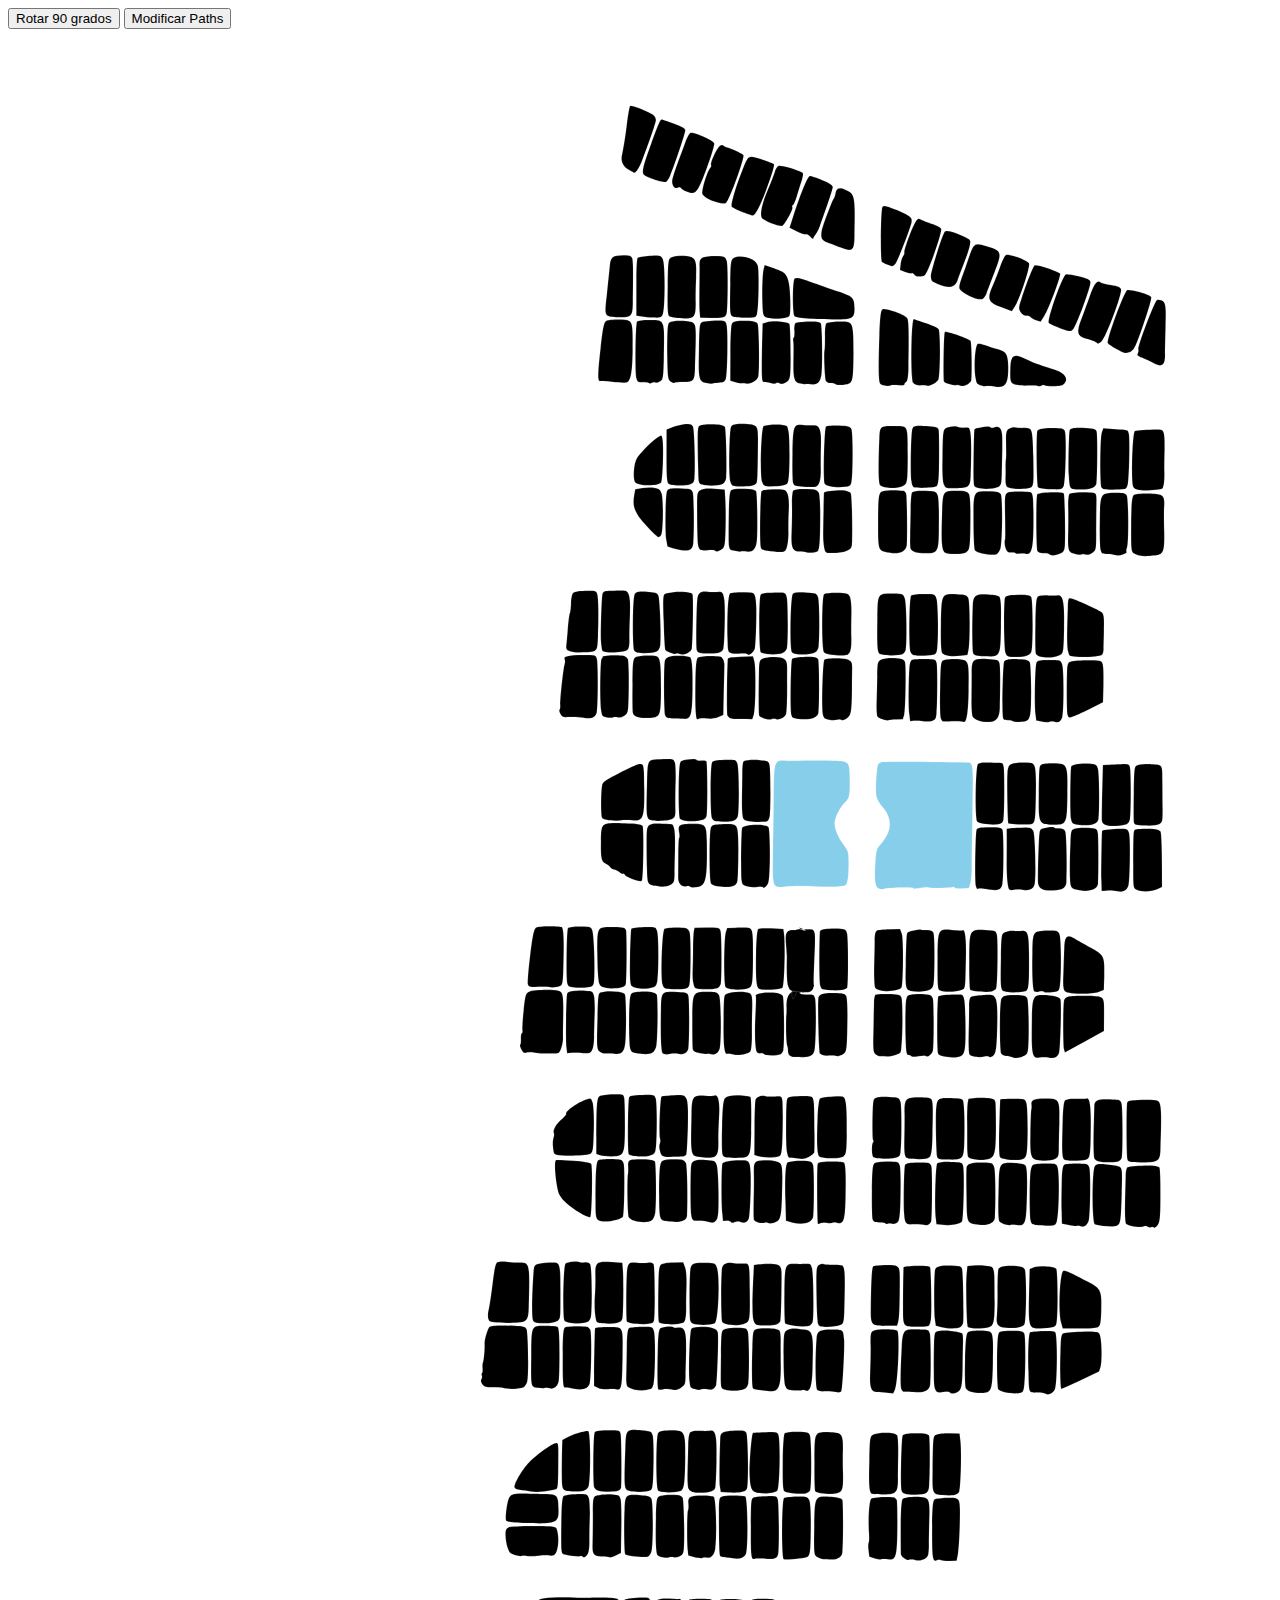
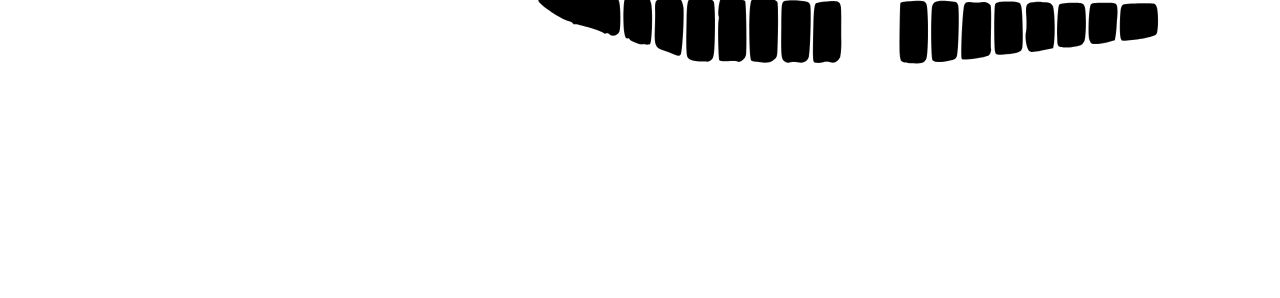
<file: intento.html>
<!DOCTYPE html>
<html lang="en">

<head>
    <meta charset="UTF-8">
    <meta name="viewport" content="width=device-width, initial-scale=1.0">
    <title>Document</title>


    <style>
        #info {
            display: none;
            position: absolute;
            background-color: #f1f1f1;
            padding: 10px;
        }
    </style>


</head>

<body>

    

    <button id="rotateButton">Rotar 90 grados</button>
    <button id="modifyButton">Modificar Paths</button>

    <br>
    <br>
    <br>
    <br>
    <br>
    <br>
    <br>
    <br>
    <br>
    <br>
    <br>
    <br>
    <br>
    <br>
    <br>
    <br>
    <br>

    <div id="svg-container">

        <svg version="1.0" xmlns="http://www.w3.org/2000/svg" width="1216.000000pt" height="883.000000pt" viewBox="0 0 1216.000000 883.000000" preserveAspectRatio="xMidYMid meet" id="mySVG" transform="rotate(62)">

            <g transform="translate(0.000000,883.000000) scale(0.100000,-0.100000)" fill="#000000" stroke="white">
                <path
                    d="M3277 8815 c-10 -9 -17 -21 -17 -27 0 -22 243 -298 262 -298 6 0 16 -7 23 -16 10 -15 15 -13 46 13 19 16 53 41 77 57 62 42 54 71 -31 112 -20 11 -94 52 -164 92 -141 82 -171 92 -196 67z"
                    id="T_01"></path>
                <path
                    d="M3147 8701 c-32 -33 -57 -66 -57 -75 0 -28 258 -316 283 -316 14 0 109 60 125 79 6 8 12 29 12 46 0 27 -21 55 -136 178 -77 84 -143 147 -153 147 -10 0 -43 -27 -74 -59z"
                    id="T_02"></path>
                <path d="M3000 8536 c-23 -30 -48 -57 -56 -60 -29 -11 -13 -48 54 -120 37 -40
                93 -103 125 -139 67 -77 96 -85 140 -39 46 47 63 62 74 62 7 0 8 12 3 34 -9
                43 -245 309 -277 314 -16 2 -32 -11 -63 -52z" id="T_03"></path>
                <path d="M2828 8353 c-32 -35 -58 -71 -58 -79 0 -32 232 -284 262 -284 5 0 38
25 73 56 59 52 63 58 54 84 -13 37 -225 273 -252 281 -18 5 -33 -7 -79 -58z" id="T_04"></path>
                <path d="M4133 8358 c-18 -22 -83 -161 -83 -178 1 -23 334 -212 368 -208 28 3
63 54 98 146 17 42 17 42 -7 63 -13 12 -51 35 -84 51 -33 17 -98 52 -145 79
-99 55 -132 66 -147 47z" id="P_02"></path>
                <path d="M2666 8176 c-40 -37 -67 -69 -65 -78 4 -16 82 -108 176 -205 45 -48
56 -54 85 -51 23 2 36 10 43 26 5 12 16 22 23 22 7 0 25 11 40 25 l27 26 -25
44 c-33 58 -209 256 -226 255 -5 -1 -40 -29 -78 -64z" id="T_05"></path>
                <path d="M3996 8102 c-12 -20 -35 -56 -49 -79 l-27 -42 23 -25 c27 -30 336
-196 364 -196 15 0 29 19 56 71 21 39 37 77 37 83 0 7 -10 22 -22 32 -31 28
-292 174 -329 184 -27 8 -31 6 -53 -28z" id="P_03"></path>
                <path d="M4562 8123 c-25 -21 -92 -146 -92 -173 0 -20 62 -59 250 -158 103
-55 118 -60 139 -49 22 11 52 50 67 87 3 8 12 30 20 47 24 58 9 75 -127 144
-67 33 -138 71 -158 83 -55 35 -75 39 -99 19z" id="P_01"></path>
                <path d="M2487 8017 c-31 -29 -57 -60 -57 -70 0 -11 27 -49 61 -85 33 -36 79
-90 102 -119 65 -81 90 -82 176 -4 l55 48 -20 36 c-31 59 -212 247 -237 247
-12 -1 -48 -24 -80 -53z" id="T_06"></path>
                <path d="M3860 7869 c-44 -68 -58 -106 -44 -119 17 -15 225 -132 287 -160 105
-48 102 -48 136 12 42 72 49 115 25 138 -21 19 -305 173 -341 184 -20 6 -28
-1 -63 -55z" id="P_06"></path>
                <path d="M2305 7850 c-70 -71 -70 -72 28 -176 36 -38 82 -88 102 -111 21 -24
45 -43 55 -43 44 0 150 84 150 118 0 10 -10 30 -22 44 -13 13 -60 67 -106 120
-115 133 -122 134 -207 48z" id="T_07"></path>
                <path d="M3359 7863 c-101 -99 -122 -117 -162 -146 -89 -63 -90 -89 -4 -139
92 -53 102 -54 133 -21 14 15 36 51 49 80 13 28 29 54 34 58 6 3 11 15 11 25
0 10 4 20 8 22 16 7 66 104 63 123 -10 63 -66 62 -132 -2z" id="R_01"></path>
                <path d="M4391 7836 c-53 -103 -53 -104 135 -207 88 -49 175 -92 192 -95 27
-6 32 -3 47 27 10 19 26 41 36 49 23 18 38 90 19 90 -6 0 -19 9 -28 20 -24 27
-315 180 -344 180 -19 0 -30 -12 -57 -64z" id="P_04"></path>
                <path d="M2138 7715 c-50 -39 -78 -71 -78 -90 0 -17 219 -240 248 -252 32 -13
35 -12 73 18 74 59 88 103 45 148 -14 14 -54 61 -91 103 -68 80 -110 118 -129
118 -6 0 -37 -20 -68 -45z" id="T_08"></path>
                <path d="M3753 7668 c-38 -62 -57 -113 -50 -131 5 -15 357 -197 379 -197 8 0
34 34 57 75 41 72 43 76 27 99 -15 24 -308 189 -356 201 -22 5 -29 0 -57 -47z" id="P_07"></path>
                <path d="M4313 7688 c-32 -42 -82 -149 -77 -163 4 -9 39 -32 78 -52 39 -19
114 -59 166 -88 128 -72 135 -73 170 -38 16 15 30 35 30 44 0 9 7 22 16 29 10
9 14 26 12 49 -3 34 -7 37 -118 96 -63 34 -145 78 -181 98 -72 41 -82 43 -96
25z" id="P_05"></path>
                <path d="M1966 7568 c-25 -24 -55 -50 -67 -58 -20 -15 -21 -18 -6 -45 19 -37
146 -179 163 -183 7 -2 16 -11 19 -20 3 -9 22 -29 43 -44 l38 -26 32 26 c18
15 32 33 32 40 0 6 8 12 18 12 18 0 42 37 42 65 0 28 -227 275 -252 275 -9 0
-37 -19 -62 -42z" id="T_09"></path>
                <path d="M3028 7563 c-19 -21 -52 -52 -72 -70 -20 -17 -36 -38 -36 -46 0 -24
139 -110 223 -137 35 -11 41 -10 63 11 13 12 24 28 24 34 0 7 14 29 30 50 54
67 36 103 -81 163 -82 42 -107 41 -151 -5z" id="R_02"></path>
                <path d="M3664 7492 c-6 -4 -19 -23 -29 -42 -9 -19 -24 -42 -32 -52 -8 -9 -13
-29 -11 -44 3 -25 15 -35 93 -74 49 -25 92 -48 95 -51 3 -4 28 -18 55 -33 28
-14 65 -35 83 -45 18 -10 41 -17 50 -14 22 5 80 99 88 142 7 36 3 39 -196 140
-141 71 -178 85 -196 73z" id="P_10"></path>
                <path d="M4158 7404 c-24 -50 -37 -89 -32 -94 27 -26 360 -201 378 -198 13 2
27 16 35 36 8 17 20 32 26 32 16 0 35 44 35 80 0 23 -8 35 -37 53 -66 41 -334
177 -349 177 -9 0 -32 -35 -56 -86z" id="P_08"></path>
                <path d="M1767 7397 c-37 -29 -74 -63 -82 -74 -14 -20 -13 -23 7 -38 63 -45
325 -185 346 -185 4 0 23 12 41 28 29 24 31 30 22 53 -9 25 -184 228 -220 256
-27 21 -43 15 -114 -40z" id="T_10"></path>
                <path d="M2790 7344 c-38 -37 -68 -70 -65 -74 8 -14 311 -180 327 -180 15 0
68 60 68 76 0 4 7 12 16 18 19 15 22 73 3 91 -20 19 -246 135 -264 135 -8 0
-46 -30 -85 -66z" id="R_03"></path>
                <path d="M5125 7318 c-33 -18 -168 -124 -188 -146 -18 -20 -18 -21 50 -60 164
-95 252 -141 287 -150 36 -10 37 -10 63 31 43 68 85 166 79 183 -3 8 -18 22
-33 30 -16 8 -66 37 -113 63 -103 58 -119 64 -145 49z" id="N_02"></path>
                <path d="M3542 7288 c-7 -7 -12 -20 -12 -29 0 -9 -6 -19 -14 -22 -8 -3 -22
-29 -31 -58 -17 -50 -17 -52 0 -63 45 -28 284 -159 323 -177 42 -20 44 -20 64
-2 29 26 68 107 68 141 0 25 -9 33 -72 69 -40 22 -118 66 -174 97 -102 57
-131 65 -152 44z" id="P_11"></path>
                <path d="M4083 7268 c-26 -34 -73 -128 -73 -145 0 -27 4 -30 160 -109 74 -38
137 -71 140 -75 11 -14 50 -29 75 -29 18 0 28 7 35 25 5 14 14 25 19 25 5 0
13 10 17 23 3 12 13 30 22 40 35 40 -9 76 -245 199 -118 61 -135 66 -150 46z" id="P_09"></path>
                <path d="M2602 7178 c-37 -35 -69 -64 -72 -66 -20 -14 385 -235 422 -230 14 2
29 16 40 37 9 19 22 39 27 44 15 15 14 80 -1 98 -24 29 -303 179 -333 179 -9
0 -47 -28 -83 -62z" id="R_04"></path>
                <path d="M6315 7118 c-20 -35 -39 -76 -42 -93 -5 -30 -2 -31 169 -126 95 -53
183 -99 195 -103 19 -6 27 2 62 62 24 39 41 81 41 98 0 29 -7 34 -92 79 -51
26 -129 67 -173 90 -122 65 -116 66 -160 -7z" id="L_02"></path>
                <path d="M5417 7089 c-44 -78 -67 -132 -67 -156 0 -10 15 -26 33 -37 101 -59
287 -156 309 -161 25 -6 27 -4 33 37 3 23 7 88 8 143 l2 99 -111 63 c-62 35
-125 66 -142 69 -28 6 -32 3 -65 -57z" id="N_01"></path>
                <path d="M1432 7112 c-39 -32 -41 -54 -7 -80 14 -11 25 -23 25 -27 0 -10 147
-176 174 -196 41 -31 62 -32 94 -2 16 15 53 47 81 71 72 61 70 78 -21 129
-273 153 -285 156 -346 105z" id="S_01"></path>
                <path d="M4865 7089 c-4 -13 -17 -40 -30 -59 -12 -19 -25 -47 -29 -61 -6 -26
2 -31 173 -128 99 -55 188 -101 199 -101 35 0 92 94 92 153 0 32 -3 35 -157
121 -177 99 -235 117 -248 75z" id="N_03"></path>
                <path d="M3429 7067 c-7 -18 -22 -39 -32 -47 -10 -8 -22 -33 -27 -55 -11 -49
-17 -44 181 -154 90 -51 161 -84 180 -84 30 -2 35 2 66 63 46 91 44 102 -24
143 -131 77 -260 145 -301 156 -28 8 -31 7 -43 -22z" id="P_14"></path>
                <path d="M2418 7014 c-37 -33 -63 -64 -63 -76 0 -15 39 -42 165 -115 202 -116
294 -163 318 -163 17 0 52 46 52 69 0 5 12 27 26 48 14 21 21 39 15 41 -6 2
-11 11 -11 21 0 11 -29 33 -82 63 -214 119 -311 168 -333 168 -15 0 -48 -21
-87 -56z" id="R_05"></path>
                <path d="M3937 7004 c-61 -105 -62 -103 143 -211 96 -51 184 -92 196 -93 24 0
104 101 104 131 0 10 -10 29 -22 43 -30 33 -329 196 -360 196 -19 0 -32 -14
-61 -66z" id="P_12"></path>
                <path d="M1289 6994 c-37 -29 -69 -60 -72 -68 -6 -16 75 -114 210 -254 l61
-63 51 36 c28 20 51 43 51 50 0 7 14 17 31 20 18 4 27 10 22 14 -6 3 -13 16
-17 27 -4 12 -21 38 -39 57 -18 19 -70 76 -116 126 -47 51 -92 96 -100 100
-12 6 -35 -6 -82 -45z" id="S_02"></path>
                <path d="M6206 6912 c-16 -31 -35 -71 -42 -89 l-14 -31 58 -33 c183 -104 290
-162 309 -170 28 -10 55 15 82 76 33 76 34 91 3 117 -34 28 -307 173 -343 182
-23 5 -28 0 -53 -52z" id="L_03"></path>
                <path d="M6730 6868 c-22 -40 -40 -80 -40 -88 0 -16 5 -19 232 -141 144 -77
149 -79 172 -63 32 20 69 96 70 143 l1 36 -175 92 c-96 51 -185 93 -197 93
-17 0 -31 -16 -63 -72z" id="L_01"></path>
                <path d="M4727 6838 c-43 -85 -45 -98 -15 -117 93 -58 320 -174 348 -178 34
-5 36 -3 68 55 36 67 40 102 15 124 -44 37 -332 188 -359 188 -14 0 -30 -21
-57 -72z" id="N_06"></path>
                <path d="M1101 6831 c-34 -33 -61 -69 -61 -79 0 -11 11 -30 25 -43 14 -13 57
-63 95 -110 70 -87 132 -139 164 -139 24 0 126 88 126 109 0 23 -72 131 -87
131 -7 0 -13 5 -13 12 0 7 -19 31 -42 54 -24 24 -61 61 -82 83 -21 23 -45 41
-52 41 -7 0 -40 -27 -73 -59z" id="S_03"></path>
                <path d="M3295 6836 c-57 -90 -62 -104 -39 -125 24 -24 286 -169 338 -187 21
-8 42 -11 47 -8 19 11 80 135 77 156 -2 18 -39 42 -173 114 -93 51 -180 95
-192 99 -19 5 -28 -2 -58 -49z" id="P_15"></path>
                <path d="M5265 6806 c-31 -59 -38 -79 -29 -92 11 -19 271 -163 341 -190 l42
-16 25 28 c14 16 28 40 31 53 3 13 13 30 20 38 20 19 19 36 -2 62 -26 30 -311
182 -353 188 -35 5 -36 4 -75 -71z" id="N_04"></path>
                <path d="M3835 6820 c-14 -23 -30 -52 -35 -66 -23 -60 -19 -64 145 -157 160
-92 212 -114 239 -104 21 8 76 107 76 138 0 33 -13 44 -135 112 -154 85 -220
117 -244 117 -13 0 -30 -14 -46 -40z" id="P_13"></path>
                <path d="M2088 6713 c-40 -38 -95 -89 -123 -114 -27 -25 -67 -62 -88 -82 -24
-22 -38 -42 -35 -53 3 -20 215 -134 248 -134 18 0 88 110 179 282 48 92 45
112 -20 145 -67 34 -81 30 -161 -44z" id="Q_02"></path>
                <path d="M6090 6704 c-31 -49 -53 -111 -44 -125 8 -14 312 -178 348 -188 34
-9 38 -7 60 22 56 76 70 132 39 159 -37 30 -305 170 -338 175 -32 5 -36 2 -65
-43z" id="L_06"></path>
                <path d="M937 6665 c-79 -76 -80 -69 16 -180 87 -101 174 -185 192 -185 13 0
126 94 133 111 7 17 -36 79 -115 169 -93 104 -139 150 -151 150 -4 0 -38 -29
-75 -65z" id="S_04"></path>
                <path d="M6641 6699 c-24 -39 -65 -138 -60 -143 16 -12 250 -141 316 -175 l83
-41 15 36 c8 20 26 49 40 66 33 39 32 71 -3 100 -43 35 -303 177 -339 184 -28
6 -34 3 -52 -27z" id="L_04"></path>
                <path d="M4618 6637 c-52 -87 -50 -105 15 -144 115 -68 298 -163 319 -166 17
-2 29 11 60 63 62 106 63 104 -140 216 -129 72 -176 94 -201 94 -9 0 -32 -28
-53 -63z" id="N_07"></path>
                <path d="M2318 6663 c-21 -23 -68 -122 -68 -144 0 -10 31 -32 82 -58 46 -24
85 -46 88 -50 9 -13 192 -101 211 -101 10 0 24 10 30 23 7 12 18 25 25 30 18
10 44 65 44 92 0 31 -18 45 -185 136 -166 89 -201 101 -227 72z" id="Q_01"></path>
                <path d="M3177 6618 c-60 -106 -59 -108 20 -155 177 -104 294 -164 314 -161
28 4 79 85 86 136 7 49 2 52 -182 151 -204 108 -195 107 -238 29z" id="P_18"></path>
                <path d="M5165 6630 c-46 -72 -60 -110 -49 -127 9 -15 279 -168 351 -199 31
-13 33 -13 50 16 9 17 21 30 25 30 5 0 18 20 30 44 35 73 30 79 -165 184 -95
50 -183 92 -195 92 -15 0 -30 -13 -47 -40z" id="N_05"></path>
                <path d="M3725 6610 c-39 -62 -58 -107 -53 -122 3 -7 50 -38 104 -67 55 -30
133 -74 175 -97 42 -24 82 -44 90 -44 21 1 45 22 68 60 62 104 58 112 -97 196
-255 137 -248 135 -287 74z" id="P_16"></path>
                <path d="M796 6530 c-22 -17 -48 -39 -58 -50 -10 -11 -23 -20 -28 -20 -6 0
-10 -9 -10 -21 0 -24 79 -129 97 -129 6 0 14 -8 17 -18 10 -31 123 -142 146
-142 42 0 140 89 140 126 0 26 -233 284 -255 284 -6 0 -28 -14 -49 -30z" id="S_05"></path>
                <path d="M5966 6475 c-20 -36 -36 -74 -36 -85 0 -23 -2 -21 194 -129 186 -102
195 -103 244 -12 51 93 49 96 -143 202 -202 112 -210 113 -259 24z" id="L_07"></path>
                <path d="M6514 6474 c-20 -31 -38 -70 -41 -89 -5 -32 -4 -34 78 -82 130 -77
251 -140 281 -147 23 -5 32 0 64 39 48 59 58 124 23 147 -60 38 -309 169 -338
178 -31 9 -33 7 -67 -46z" id="L_05"></path>
                <path d="M4505 6429 c-60 -103 -62 -100 140 -213 110 -61 183 -96 197 -94 26
3 59 49 84 115 l18 46 -31 26 c-49 41 -317 181 -346 181 -21 0 -33 -11 -62
-61z" id="N_10"></path>
                <path d="M2177 6405 c-20 -42 -37 -82 -37 -91 0 -8 20 -24 45 -35 25 -11 45
-24 45 -29 0 -5 10 -12 22 -16 12 -3 66 -31 120 -62 126 -70 155 -77 185 -41
13 15 23 30 23 33 0 4 10 20 21 36 30 39 19 72 -34 108 -61 42 -315 172 -335
172 -12 0 -30 -25 -55 -75z" id="Q_03"></path>
                <path d="M5040 6401 c-54 -91 -51 -107 32 -151 35 -18 111 -59 169 -91 58 -33
117 -59 130 -59 29 0 74 45 95 95 20 49 4 82 -61 118 -151 86 -272 149 -296
154 -25 5 -30 -1 -69 -66z" id="N_08"></path>
                <path d="M3632 6438 c-30 -38 -72 -122 -72 -146 0 -30 25 -46 223 -151 136
-73 154 -77 185 -44 68 74 81 138 35 171 -35 24 -311 168 -339 176 -12 4 -26
1 -32 -6z" id="P_17"></path>
                <path d="M1757 6409 c-10 -6 -39 -30 -64 -53 l-46 -43 24 -21 c37 -36 274
-162 303 -162 19 0 32 10 53 43 33 51 53 106 45 125 -2 8 -54 38 -115 68 -111
55 -161 65 -200 43z" id="Q_05"></path>
                <path d="M580 6359 c-36 -28 -66 -60 -68 -70 -2 -11 16 -39 45 -71 27 -29 77
-86 112 -126 35 -40 76 -81 90 -92 33 -23 71 -17 71 11 0 11 6 19 14 19 8 0
28 12 45 27 53 46 45 65 -87 214 -65 74 -127 135 -138 137 -12 2 -45 -18 -84
-49z" id="S_06"></path>
                <path d="M5878 6318 c-32 -49 -58 -108 -58 -132 0 -19 11 -32 41 -51 56 -36
339 -179 343 -174 25 27 86 138 86 155 0 27 -14 37 -205 142 -155 85 -185 94
-207 60z" id="L_10"></path>
                <path d="M2971 6238 c-23 -40 -40 -79 -39 -87 4 -18 345 -210 375 -211 24 0
74 68 94 127 10 31 9 38 -7 54 -32 32 -327 189 -355 189 -22 0 -33 -12 -68
-72z" id="O_02"></path>
                <path d="M6415 6280 c-9 -16 -19 -30 -24 -30 -4 0 -15 -21 -24 -47 -14 -44
-14 -49 1 -64 21 -20 309 -183 341 -194 36 -11 66 11 96 75 32 67 29 97 -12
121 -119 70 -318 169 -338 169 -17 0 -29 -9 -40 -30z" id="L_08"></path>
                <path d="M4386 6207 c-22 -41 -37 -80 -34 -88 9 -22 337 -201 372 -203 27 -1
34 5 59 52 16 29 32 66 37 82 8 27 5 33 -23 54 -59 44 -301 168 -337 173 -35
4 -35 4 -74 -70z" id="N_11"></path>
                <path d="M391 6209 c-39 -33 -71 -64 -71 -68 0 -11 29 -47 128 -156 107 -120
146 -155 172 -155 23 0 130 102 130 123 0 8 -12 30 -27 49 -48 60 -227 249
-245 259 -13 7 -32 -4 -87 -52z" id="S_07"></path>
                <path d="M1567 6252 c-44 -30 -78 -83 -75 -117 3 -28 15 -37 153 -113 206
-114 213 -117 234 -98 9 8 32 44 51 80 34 63 34 65 16 85 -26 29 -284 172
-321 177 -19 3 -40 -2 -58 -14z" id="Q_06"></path>
                <path d="M2074 6214 c-19 -30 -38 -70 -41 -88 l-5 -33 143 -81 c79 -44 166
-91 193 -104 47 -22 49 -22 60 -4 6 10 19 26 29 35 9 8 17 24 17 34 0 9 7 20
15 23 9 4 15 19 15 40 0 26 -7 38 -32 57 -43 32 -325 177 -344 177 -8 0 -30
-25 -50 -56z" id="Q_04"></path>
                <path d="M4975 6250 c-20 -8 -68 -92 -80 -140 -5 -24 4 -31 167 -122 95 -54
187 -100 203 -104 27 -5 33 -2 44 23 33 70 55 109 65 115 21 14 -48 65 -189
143 -153 85 -180 96 -210 85z" id="N_09"></path>
                <path d="M5762 6102 c-10 -21 -29 -55 -42 -78 -13 -22 -21 -47 -17 -56 10 -26
339 -207 378 -208 19 0 87 99 95 139 5 23 1 32 -23 48 -48 34 -310 173 -342
183 -28 8 -31 6 -49 -28z" id="L_11"></path>
                <path d="M7314 6067 c-44 -29 -98 -63 -118 -75 -54 -32 -46 -57 29 -100 33
-19 106 -61 163 -94 74 -44 108 -59 125 -54 30 7 118 163 125 221 l4 42 -92
53 c-129 72 -138 72 -236 7z" id="J_02"></path>
                <path d="M231 6084 c-53 -37 -111 -91 -111 -102 0 -5 57 -50 127 -98 69 -49
141 -104 160 -121 41 -40 89 -44 136 -11 18 12 33 22 35 23 8 6 -20 55 -49 89
-100 116 -212 235 -225 240 -24 9 -37 6 -73 -20z" id="S_08"></path>
                <path d="M2881 6073 c-7 -16 -24 -45 -37 -65 -44 -63 -38 -70 150 -175 93 -52
181 -96 195 -99 23 -4 31 2 62 53 20 32 39 67 43 77 11 32 -20 64 -102 105
-42 22 -113 60 -157 85 -95 55 -136 60 -154 19z" id="O_03"></path>
                <path d="M6286 6053 c-13 -27 -31 -65 -39 -85 l-15 -37 61 -32 c34 -18 98 -52
142 -76 101 -56 194 -96 210 -89 7 2 15 17 19 32 4 15 18 41 32 59 29 38 31
68 6 93 -32 32 -330 182 -362 182 -25 0 -33 -7 -54 -47z" id="L_09"></path>
                <path d="M1438 6059 c-32 -50 -58 -109 -58 -133 0 -21 10 -31 53 -52 28 -15
99 -53 157 -85 58 -32 122 -65 142 -73 l37 -16 41 73 c45 81 48 97 23 119 -34
30 -315 180 -347 185 -26 4 -35 1 -48 -18z" id="Q_09"></path>
                <path d="M3417 6043 c-23 -34 -62 -132 -55 -138 6 -5 255 -143 298 -165 25
-13 60 -26 78 -31 32 -7 33 -6 62 52 18 34 30 74 30 96 0 35 -4 40 -53 67
-137 76 -299 156 -316 156 -10 0 -30 -17 -44 -37z" id="O_01"></path>
                <path d="M4276 6008 c-57 -103 -58 -102 102 -190 195 -107 231 -123 251 -111
22 14 81 121 81 148 0 12 -8 29 -17 37 -38 33 -307 170 -343 175 -37 5 -38 5
-74 -59z" id="N_14"></path>
                <path d="M1960 6009 c-43 -71 -52 -97 -40 -119 5 -10 91 -62 191 -115 l181
-97 29 28 c16 15 29 32 29 38 0 5 7 17 16 27 25 28 22 88 -5 110 -38 31 -327
179 -349 179 -14 0 -31 -17 -52 -51z" id="Q_07"></path>
                <path d="M4820 5987 c-22 -40 -40 -80 -40 -89 0 -10 17 -28 38 -41 84 -53 262
-149 311 -167 l51 -20 10 26 c6 14 21 40 35 58 14 18 28 46 31 62 5 27 1 33
-33 56 -64 42 -299 168 -332 178 -31 9 -32 8 -71 -63z" id="N_12"></path>
                <path d="M8565 5973 c-13 -11 -39 -55 -76 -131 -24 -50 -28 -66 -19 -77 12
-15 338 -187 377 -199 19 -6 27 3 67 77 63 116 62 133 -17 178 -249 144 -307
171 -332 152z" id="H_02"></path>
                <path d="M7618 5868 c-67 -123 -72 -144 -38 -168 47 -33 285 -159 313 -166
l27 -6 -2 168 -3 167 -50 27 c-27 15 -72 39 -99 53 -79 43 -84 41 -148 -75z" id="J_01"></path>
                <path d="M5654 5902 c-157 -282 -296 -542 -300 -559 -4 -13 -4 -29 -1 -36 3
-7 49 -40 103 -72 104 -62 118 -65 208 -47 109 21 190 -34 231 -155 11 -33 26
-46 106 -95 115 -71 156 -84 181 -61 10 9 18 23 18 32 0 21 81 184 96 194 7 4
20 30 29 57 9 28 20 50 24 50 8 0 81 144 81 160 0 6 5 10 11 10 5 0 19 21 30
46 l21 46 -24 25 c-12 13 -61 45 -108 70 -47 25 -193 105 -325 178 -281 155
-300 165 -338 176 -25 7 -30 5 -43 -19z" fill="skyblue" style="pointer-events: none;"></path>
                <path d="M7052 5845 c-50 -103 -51 -101 96 -183 134 -75 233 -122 256 -122 8
0 17 13 21 29 3 16 12 32 20 34 7 3 21 26 30 52 18 45 18 47 -1 65 -36 36
-327 190 -359 190 -28 0 -34 -6 -63 -65z" id="J_03"></path>
                <path d="M2770 5870 c-26 -36 -59 -110 -60 -131 0 -21 312 -199 361 -206 35
-5 38 -3 64 40 14 26 31 62 36 82 9 32 8 39 -13 56 -35 32 -273 159 -323 174
-44 14 -45 14 -65 -15z" id="O_06"></path>
                <path d="M6161 5821 c-32 -63 -38 -81 -28 -93 16 -19 334 -195 370 -203 19 -5
27 -3 27 6 0 8 16 34 35 58 51 64 55 90 19 119 -46 37 -336 191 -361 192 -17
0 -30 -17 -62 -79z" id="L_12"></path>
                <path d="M1330 5850 c-26 -26 -58 -90 -62 -125 -3 -28 4 -33 182 -131 139 -77
189 -100 201 -93 21 11 76 98 85 134 8 34 -7 50 -85 91 -36 18 -109 58 -161
89 -102 60 -129 66 -160 35z" id="Q_10"></path>
                <path d="M3300 5838 c-45 -74 -63 -116 -57 -131 3 -9 43 -35 89 -58 46 -23
124 -66 175 -96 104 -62 134 -66 161 -18 9 16 23 36 30 44 15 16 32 56 32 75
0 18 -49 49 -218 140 -77 42 -152 76 -166 76 -19 0 -32 -9 -46 -32z" id="O_04"></path>
                <path d="M1855 5816 c-13 -23 -31 -62 -40 -86 -19 -54 -33 -41 170 -155 184
-103 202 -108 238 -65 15 17 27 36 27 42 0 5 7 25 16 44 14 30 15 37 1 57 -15
23 -301 181 -356 197 -29 8 -32 6 -56 -34z" id="Q_08"></path>
                <path d="M4738 5833 c-32 -37 -68 -111 -68 -140 0 -27 8 -34 98 -83 53 -30
131 -73 172 -97 41 -24 84 -43 95 -43 19 0 65 47 65 66 0 4 9 27 21 50 l20 43
-23 24 c-23 24 -303 179 -344 191 -13 4 -26 0 -36 -11z" id="N_13"></path>
                <path d="M8982 5718 c-32 -51 -82 -161 -82 -179 0 -9 23 -28 53 -44 28 -16
106 -60 172 -97 66 -37 129 -68 141 -68 22 0 84 84 84 113 0 8 7 17 15 21 8 3
15 12 15 20 0 8 5 16 12 18 8 3 7 12 -3 34 -14 29 -51 52 -268 165 -52 27
-100 49 -107 49 -7 0 -21 -15 -32 -32z" id="H_01"></path>
                <path d="M8407 5693 c-65 -104 -71 -136 -29 -159 15 -8 94 -53 177 -100 82
-46 159 -84 172 -84 23 0 47 28 82 97 25 50 26 69 6 89 -20 21 -324 180 -357
188 -24 5 -31 1 -51 -31z" id="H_03"></path>
                <path d="M4071 5636 c-22 -41 -38 -81 -35 -89 10 -26 356 -210 386 -205 22 3
98 119 98 149 0 25 -28 49 -107 88 -37 19 -107 56 -154 83 -51 28 -99 48 -117
48 -27 0 -34 -7 -71 -74z" id="M_02"></path>
                <path d="M6962 5673 c-6 -16 -20 -41 -31 -58 -11 -16 -20 -44 -20 -60 -1 -29
6 -34 158 -118 209 -116 214 -118 240 -86 24 29 58 95 65 129 7 28 -14 43
-235 159 -131 69 -159 74 -177 34z" id="J_06"></path>
                <path d="M2642 5642 c-42 -65 -54 -100 -43 -120 14 -24 320 -193 362 -199 35
-5 37 -4 67 50 39 69 48 103 32 122 -10 12 -68 45 -294 167 -72 39 -87 37
-124 -20z" id="O_07"></path>
                <path d="M7513 5662 c-16 -16 -39 -50 -52 -75 -37 -69 -30 -78 167 -185 190
-104 219 -111 237 -57 6 17 20 44 33 59 27 34 28 57 5 84 -15 18 -299 180
-348 198 -9 4 -26 -5 -42 -24z" id="J_04"></path>
                <path d="M1181 5585 c-18 -41 -31 -81 -28 -89 3 -7 65 -45 139 -84 73 -39 157
-83 186 -99 l53 -28 24 30 c13 16 36 51 50 78 25 44 26 50 11 71 -22 34 -326
196 -368 196 -31 0 -35 -4 -67 -75z" id="Q_13"></path>
                <path d="M3166 5585 c-21 -41 -36 -80 -33 -88 6 -15 337 -198 371 -204 17 -4
29 6 58 49 63 94 64 95 29 128 -16 16 -57 43 -90 60 -33 16 -98 52 -145 80
-56 33 -96 50 -118 50 -31 0 -36 -4 -72 -75z" id="O_05"></path>
                <path d="M1740 5593 c-16 -25 -35 -62 -41 -81 -11 -33 -10 -37 14 -56 14 -12
99 -59 187 -105 142 -73 165 -82 186 -72 13 6 24 16 24 23 0 7 12 36 28 65 33
63 28 75 -46 118 -210 122 -272 155 -296 155 -21 0 -33 -10 -56 -47z" id="Q_11"></path>
                <path d="M8300 5509 c0 -6 -16 -37 -35 -68 -22 -38 -32 -65 -29 -79 4 -14 48
-44 138 -95 197 -112 234 -129 254 -118 18 10 66 99 76 142 7 32 -8 43 -211
153 -130 71 -193 92 -193 65z" id="H_06"></path>
                <path d="M3960 5432 c-27 -46 -40 -78 -36 -90 8 -25 345 -212 383 -212 24 0
83 106 83 148 0 22 -8 36 -27 50 -65 45 -294 163 -326 169 -34 5 -35 4 -77
-65z" id="M_03"></path>
                <path d="M6856 5478 c-96 -154 -103 -139 119 -260 99 -54 187 -97 195 -96 16
4 77 99 87 137 3 13 1 31 -4 40 -12 19 -317 186 -355 195 -22 5 -30 1 -42 -16z" id="J_07"></path>
                <path d="M8868 5489 c-8 -5 -35 -38 -58 -74 -36 -55 -41 -69 -33 -88 16 -35
371 -223 388 -205 35 37 85 118 85 140 0 32 -10 40 -190 143 -156 89 -171 96
-192 84z" id="H_04"></path>
                <path d="M4544 5465 c-26 -27 -74 -120 -74 -145 1 -16 313 -193 362 -205 22
-6 32 -2 52 22 14 15 28 40 31 56 4 15 11 27 16 27 5 0 9 16 9 34 0 43 -21 60
-180 146 -63 34 -126 69 -140 76 -35 19 -47 18 -76 -11z" id="M_01"></path>
                <path d="M2526 5421 c-20 -32 -39 -72 -42 -89 -7 -33 -22 -23 273 -174 102
-52 102 -52 124 -33 28 26 69 108 69 139 0 16 -10 32 -27 44 -49 34 -325 172
-343 172 -12 0 -32 -22 -54 -59z" id="O_10"></path>
                <path d="M7366 5405 c-43 -79 -45 -98 -8 -123 70 -49 327 -183 346 -180 11 2
25 13 31 25 6 12 21 30 34 40 14 11 24 34 28 60 4 34 2 44 -16 60 -41 35 -326
183 -353 183 -22 0 -32 -10 -62 -65z" id="J_05"></path>
                <path d="M1085 5410 c-36 -71 -33 -89 23 -126 26 -17 105 -70 176 -118 146
-100 140 -100 197 -1 45 79 41 93 -43 140 -210 116 -285 155 -305 155 -17 0
-29 -12 -48 -50z" id="Q_14"></path>
                <path d="M3077 5423 c-38 -61 -57 -101 -57 -122 0 -15 38 -41 164 -110 90 -50
177 -96 194 -102 29 -10 34 -8 56 18 14 15 26 33 26 39 0 6 9 23 21 38 27 34
19 67 -24 99 -42 33 -322 177 -341 177 -9 0 -26 -17 -39 -37z" id="O_08"></path>
                <path d="M1606 5357 c-22 -40 -37 -80 -34 -88 7 -18 335 -197 376 -205 27 -6
32 -3 47 30 10 20 21 36 26 36 5 0 9 9 9 19 0 11 5 23 10 26 6 3 10 19 10 35
0 26 -11 35 -132 103 -183 102 -213 117 -245 117 -25 0 -33 -9 -67 -73z" id="Q_12"></path>
                <path d="M8155 5236 c-39 -75 -41 -101 -8 -113 10 -3 25 -12 33 -19 8 -7 77
-47 153 -89 167 -92 178 -93 224 -15 20 32 33 68 33 87 0 29 -6 36 -51 61 -28
15 -105 57 -170 95 -158 88 -165 88 -214 -7z" id="H_07"></path>
                <path d="M3862 5247 c-42 -82 -52 -106 -46 -121 9 -22 361 -208 382 -202 25 8
82 106 82 142 0 17 -8 38 -17 46 -33 28 -302 170 -338 178 -35 8 -36 7 -63
-43z" id="M_06"></path>
                <path d="M6750 5283 c0 -5 -18 -37 -40 -71 -57 -87 -54 -91 127 -190 82 -45
166 -88 187 -97 36 -15 38 -15 57 7 27 31 57 96 61 132 3 33 14 25 -222 156
-101 56 -170 82 -170 63z" id="J_10"></path>
                <path d="M8733 5278 c-26 -34 -73 -128 -73 -146 0 -16 25 -35 108 -82 59 -33
144 -80 190 -102 l84 -42 33 39 c19 22 34 45 35 51 0 6 7 17 15 24 21 18 19
45 -7 74 -24 26 -304 180 -349 191 -16 4 -29 1 -36 -7z" id="H_05"></path>
                <path d="M4416 5258 c-32 -50 -69 -137 -64 -150 6 -15 329 -193 370 -203 23
-6 29 -1 62 51 40 64 46 112 19 136 -28 24 -339 188 -357 188 -8 0 -22 -10
-30 -22z" id="M_04"></path>
                <path d="M2421 5228 c-10 -24 -21 -66 -24 -94 l-6 -50 176 -94 c137 -73 179
-91 192 -83 23 14 72 102 78 139 4 26 0 34 -23 51 -60 41 -326 173 -350 173
-20 0 -29 -9 -43 -42z" id="O_11"></path>
                <path d="M2952 5192 c-49 -78 -53 -112 -15 -137 14 -10 100 -55 190 -102 182
-93 179 -93 210 -17 10 24 24 44 31 44 7 0 12 14 12 35 0 32 -5 39 -52 69 -71
44 -210 119 -279 149 l-55 25 -42 -66z" id="O_09"></path>
                <path d="M7251 5192 c-17 -38 -31 -77 -31 -88 0 -13 19 -29 63 -51 34 -18 114
-62 177 -98 63 -36 124 -65 135 -65 22 1 58 50 69 93 3 15 11 27 16 27 6 0 10
11 10 24 0 32 -30 54 -202 150 -96 53 -147 76 -171 76 -32 0 -36 -3 -66 -68z" id="J_08"></path>
                <path d="M1537 5217 c-22 -17 -77 -124 -77 -151 0 -18 33 -46 158 -131 160
-110 212 -139 219 -120 2 6 26 44 53 84 28 41 50 82 50 92 0 31 -54 72 -196
150 -152 84 -183 95 -207 76z" id="Q_15"></path>
                <path d="M5182 5043 c-22 -38 -65 -117 -96 -178 -31 -60 -67 -130 -81 -155
-45 -79 -46 -78 200 -212 121 -66 298 -163 393 -216 202 -110 205 -111 240
-15 12 32 51 108 87 168 80 134 117 211 113 233 -4 19 -56 55 -147 102 -61 32
-66 33 -131 24 -75 -10 -141 -2 -176 21 -34 22 -82 91 -94 135 -13 47 -26 58
-133 114 -119 62 -126 61 -175 -21z" fill="skyblue" style="pointer-events: none;"></path>
                <path d="M8041 5020 c-24 -45 -41 -83 -40 -84 2 -2 47 -28 99 -58 158 -92 266
-148 284 -148 19 0 84 97 92 137 4 21 0 33 -18 49 -35 33 -303 174 -340 180
-33 6 -34 5 -77 -76z" id="H_10"></path>
                <path d="M3767 5068 c-37 -60 -67 -122 -67 -139 0 -18 121 -92 297 -181 80
-40 84 -41 103 -23 10 9 27 37 36 61 9 24 23 44 31 44 16 0 7 47 -14 68 -15
15 -178 109 -263 152 -83 41 -107 45 -123 18z" id="M_07"></path>
                <path d="M6624 5048 c-9 -18 -20 -35 -24 -38 -8 -5 -30 -76 -30 -97 0 -12 18
-23 205 -128 151 -85 167 -90 193 -62 33 37 63 107 60 140 -3 29 -14 36 -173
124 -93 51 -180 93 -192 93 -15 0 -28 -10 -39 -32z" id="J_11"></path>
                <path d="M8587 5012 c-20 -38 -37 -78 -37 -89 0 -11 19 -30 48 -49 67 -44 277
-154 311 -164 35 -10 42 -3 90 83 30 53 32 60 18 80 -22 34 -304 191 -363 203
-29 6 -32 3 -67 -64z" id="H_08"></path>
                <path d="M4280 5003 c-18 -31 -33 -71 -34 -87 -1 -28 5 -34 71 -71 189 -105
286 -155 297 -155 19 0 66 50 66 70 0 10 7 23 15 30 18 15 20 60 3 83 -7 9
-74 48 -148 88 -74 39 -146 78 -160 85 -51 28 -75 19 -110 -43z" id="M_05"></path>
                <path d="M7166 5037 c-32 -50 -69 -136 -64 -149 6 -14 331 -190 373 -202 15
-4 28 5 52 38 18 24 38 56 43 73 20 57 4 72 -162 160 -84 44 -170 85 -191 91
-34 9 -39 8 -51 -11z" id="J_09"></path>
                <path d="M2838 4982 c-45 -76 -51 -94 -36 -113 20 -24 260 -156 317 -175 l51
-16 28 28 c79 83 90 120 45 152 -53 37 -310 172 -340 178 -28 5 -32 2 -65 -54z" id="O_12"></path>
                <path d="M2413 4989 c8 -61 43 -168 66 -206 22 -35 113 -93 148 -93 34 0 110
132 98 170 -6 19 -243 154 -291 166 -27 7 -27 7 -21 -37z" id="O_14"></path>
                <path d="M9520 4875 c-36 -25 -86 -60 -112 -78 -26 -17 -48 -39 -48 -47 0 -32
250 -179 338 -199 l42 -9 57 107 c32 58 58 117 58 131 0 21 -15 33 -100 82
-127 73 -147 74 -235 13z" id="F_02"></path>
                <path d="M7951 4860 c-16 -23 -38 -62 -47 -87 l-18 -46 25 -20 c13 -10 67 -41
119 -68 52 -27 124 -65 159 -84 35 -19 72 -35 82 -35 20 0 75 78 84 122 12 53
-9 73 -174 162 -86 46 -166 87 -178 90 -18 6 -28 -1 -52 -34z" id="H_11"></path>
                <path d="M3645 4848 c-8 -18 -23 -46 -35 -63 -31 -46 -26 -71 21 -100 73 -47
304 -172 326 -177 19 -5 28 3 57 50 44 75 51 107 29 131 -21 22 -273 163 -322
179 -51 18 -61 15 -76 -20z" id="M_10"></path>
                <path d="M6486 4801 c-20 -39 -36 -79 -36 -89 0 -13 20 -30 63 -52 34 -18 112
-62 174 -97 62 -34 123 -63 135 -63 41 0 114 142 91 177 -16 23 -318 186 -354
190 l-38 5 -35 -71z" id="J_14"></path>
                <path d="M8475 4810 c-60 -100 -59 -102 80 -182 167 -95 232 -128 251 -128 18
0 64 44 64 61 0 5 9 23 21 38 39 53 26 69 -111 148 -158 90 -223 123 -249 123
-13 0 -31 -19 -56 -60z" id="H_09"></path>
                <path d="M4157 4773 c-38 -81 -40 -86 -22 -97 91 -55 353 -196 365 -196 21 0
35 11 51 41 8 15 24 45 37 69 l24 42 -26 27 c-32 33 -302 180 -352 191 l-36 8
-41 -85z" id="M_08"></path>
                <path d="M7058 4832 c-27 -32 -68 -114 -68 -138 0 -18 18 -33 93 -75 50 -29
137 -74 192 -101 87 -42 101 -47 111 -33 6 8 15 15 20 15 5 0 16 21 23 46 8
25 19 48 26 50 14 6 9 40 -8 61 -13 18 -316 179 -348 187 -18 4 -31 0 -41 -12z" id="J_12"></path>
                <path d="M2738 4801 c-15 -17 -34 -54 -44 -83 l-17 -52 29 -23 c55 -44 93 -56
158 -50 52 4 198 46 213 60 2 3 0 14 -6 24 -13 25 -228 142 -273 149 -30 5
-38 2 -60 -25z" id="O_13"></path>
                <path d="M9870 4738 c-31 -51 -87 -170 -94 -200 -6 -25 1 -30 108 -92 95 -56
235 -126 250 -126 2 0 7 70 11 156 l7 156 -27 28 c-26 27 -155 93 -207 105
-23 6 -30 2 -48 -27z" id="F_01"></path>
                <path d="M9272 4655 c-18 -30 -36 -70 -39 -88 l-5 -34 133 -75 c252 -142 258
-144 300 -63 15 28 30 64 34 82 6 31 4 34 -47 66 -81 52 -306 167 -326 167
-10 0 -30 -21 -50 -55z" id="F_03"></path>
                <path d="M7820 4614 c-49 -86 -48 -92 16 -135 43 -29 287 -153 321 -163 19 -6
26 2 58 58 59 105 58 108 -65 178 -106 61 -227 121 -266 132 -17 5 -27 -6 -64
-70z" id="H_14"></path>
                <path d="M3534 4639 c-29 -47 -48 -89 -58 -132 -6 -27 -4 -29 175 -117 99 -50
187 -90 194 -90 17 0 65 43 65 57 0 6 6 16 14 22 24 20 29 78 9 100 -16 16
-312 181 -355 196 -12 5 -24 -5 -44 -36z" id="M_11"></path>
                <path d="M8358 4596 c-39 -67 -47 -106 -25 -123 6 -6 90 -50 185 -99 193 -99
184 -98 239 -23 40 55 45 111 11 132 -104 64 -310 170 -338 174 -34 5 -36 3
-72 -61z" id="H_12"></path>
                <path d="M4083 4638 c-30 -39 -74 -131 -71 -149 2 -15 44 -43 158 -106 85 -47
176 -94 203 -104 43 -18 47 -18 47 -2 0 9 12 34 26 55 15 21 29 57 31 80 l5
43 -154 86 c-84 48 -163 92 -175 98 -29 15 -58 14 -70 -1z" id="M_09"></path>
                <path d="M6911 4565 c-23 -41 -41 -80 -41 -87 0 -7 22 -25 48 -39 26 -14 109
-61 185 -103 123 -70 142 -77 163 -67 14 6 27 19 31 28 3 10 12 25 19 34 8 8
18 36 23 62 8 46 8 47 -28 70 -90 61 -309 177 -333 177 -22 0 -32 -11 -67 -75z" id="J_13"></path>
                <path d="M4912 4543 c-32 -49 -52 -95 -52 -116 0 -7 28 -27 63 -46 34 -18 115
-62 179 -98 72 -40 126 -63 140 -61 16 2 34 22 60 68 21 36 38 72 38 82 0 9
-12 25 -27 36 -56 38 -310 172 -340 178 -27 5 -32 2 -61 -43z" id="K_02"></path>
                <path d="M6301 4464 c-17 -27 -36 -66 -43 -88 -11 -34 -10 -39 7 -50 112 -66
327 -179 351 -183 29 -5 33 -1 67 53 38 64 51 103 40 120 -13 17 -328 184
-361 190 -28 6 -33 2 -61 -42z" id="I_02"></path>

                <path d="M9163 4458 c-43 -69 -58 -115 -44 -132 7 -9 70 -45 139 -82 70 -36
146 -80 170 -96 54 -37 78 -30 117 36 35 61 46 101 32 120 -21 28 -333 196
-364 196 -16 0 -31 -13 -50 -42z" id="F_05"></path>
                <path d="M7705 4409 c-50 -95 -46 -106 57 -159 46 -24 118 -63 160 -87 42 -24
90 -48 107 -53 27 -7 32 -5 54 28 43 66 59 103 53 127 -5 18 -41 43 -139 98
-172 97 -212 117 -235 117 -14 0 -30 -21 -57 -71z" id="H_15"></path>
                <path d="M9687 4402 c-21 -43 -37 -83 -37 -89 0 -13 111 -79 255 -150 145 -73
140 -72 166 -21 12 24 30 49 40 56 23 16 24 50 4 79 -23 33 -337 202 -376 203
-10 0 -29 -28 -52 -78z" id="F_04"></path>
                <path d="M8241 4386 c-26 -46 -40 -83 -37 -94 6 -17 273 -169 360 -203 l40
-16 33 50 c33 51 50 105 40 129 -6 17 -329 197 -366 204 -27 6 -31 2 -70 -70z" id="H_13"></path>
                <path d="M3406 4398 c-47 -72 -52 -93 -27 -114 47 -40 337 -194 361 -192 19 2
32 17 57 63 41 77 41 98 0 129 -38 29 -289 151 -329 160 -25 6 -31 1 -62 -46z" id="M_14"></path>
                <path d="M3942 4386 c-42 -71 -49 -106 -25 -128 28 -25 335 -186 362 -190 20
-2 28 5 46 38 12 22 29 52 38 65 37 53 21 71 -158 170 -122 67 -192 99 -219
99 -6 0 -26 -24 -44 -54z" id="M_12"></path>
                <path d="M4783 4306 c-28 -58 -35 -80 -27 -93 15 -24 335 -195 368 -197 25 -1
33 6 62 59 36 65 41 90 20 117 -18 24 -312 179 -352 185 -33 5 -33 4 -71 -71z" id="K_03"></path>
                <path d="M5339 4313 c-35 -57 -56 -120 -43 -132 17 -17 308 -175 343 -187 34
-12 37 -11 63 17 15 16 32 45 39 64 7 19 17 35 21 35 16 0 7 36 -15 56 -41 38
-334 194 -365 194 -7 0 -26 -21 -43 -47z" id="K_01"></path>



                <path
                    d="m 6181.195 4223.494 c -38.014 -31.311 688.677 -530.831 324 -190 c 49 -23 45.197 -129.37 87 3 c -6 -18 12.517 -90.47 -9 -34 c -84.201 -122.228 58.171 -148.125 116.446 -193.298 c 99 -56 178 -94 202 -97 c 38 -5 68.681 -57.869 110.58 39.678 c 42 65 45 95 14 124 c -35 32 -309 182 -345 189 c -30 6 -33 4 -50 -32 c -18 -39 -33 -57 -42 -49 c 32 71 28 77 -203.111 126.36 c 22.48 219.239 298.1 -284.21 110.855 -139.164 z"
                    id="I_04"></path>

                <path
                    d="M 6176 4226 H 6176 c 27 27 34 18 -7 -17 c -6 -18 -10 -33 -9 -34 c -58 -84 19 -88 143 -149 c 99 -56 178 -94 202 -97 c 38 -5 39 -4 74 50 c 42 65 61 85 14 124 c -55 20 -309 182 -345 189 c -30 6 -33 4 -50 -32 c -18 -39 -33 -57 -42 -49 z"
                    id="I_03"></path>


                <path d="M9051 4252 c-17 -26 -37 -64 -45 -84 l-16 -37 43 -29 c58 -40 339
-182 360 -182 17 0 62 76 77 132 12 41 -9 60 -147 134 -178 94 -179 94 -212
104 -28 8 -32 5 -60 -38z" id="F_07"></path>
                <path d="M6711 4208 c-36 -64 -43 -96 -26 -116 14 -17 364 -192 379 -190 13 2
29 19 41 45 12 24 26 48 33 55 7 7 12 27 12 45 0 38 -4 42 -213 157 -75 42
-148 76 -162 76 -20 0 -32 -13 -64 -72z" id="I_01"></path>
                <path d="M7596 4211 c-46 -80 -52 -103 -29 -122 30 -25 241 -139 257 -139 9 0
16 -4 16 -10 0 -11 72 -50 94 -50 17 0 75 98 86 146 7 30 5 36 -19 53 -63 45
-305 173 -335 178 -32 5 -35 3 -70 -56z" id="H_18"></path>
                <path d="M9577 4200 c-21 -38 -37 -78 -37 -88 0 -15 44 -43 177 -116 98 -53
187 -96 198 -95 22 0 81 74 98 122 9 27 7 33 -14 51 -44 38 -335 196 -361 196
-21 0 -31 -12 -61 -70z" id="F_05"></path>
                <path d="M3329 4253 c-16 -4 -22 -13 -67 -107 -19 -38 -21 -50 -11 -62 13 -16
236 -144 314 -181 28 -12 57 -23 66 -23 23 0 91 138 83 168 -4 15 -25 32 -58
49 -28 14 -97 52 -153 85 -103 60 -145 77 -174 71z" id="M_15"></path>
                <path d="M8167 4233 c-8 -10 -29 -47 -46 -82 -23 -49 -28 -68 -19 -78 12 -15
237 -140 321 -178 62 -29 78 -26 98 20 16 32 36 66 48 78 16 16 13 42 -6 59
-22 19 -330 184 -359 192 -13 4 -26 0 -37 -11z" id="H_16"></path>
                <path d="M3848 4209 c-31 -49 -58 -109 -58 -132 0 -21 23 -37 169 -116 93 -51
179 -95 191 -98 28 -7 56 20 87 85 39 83 37 87 -149 187 -185 99 -217 109
-240 74z" id="M_13"></path>
                <path d="M11882 4177 c-22 -28 -102 -189 -102 -207 0 -12 15 -29 38 -43 69
-44 147 -85 174 -91 25 -6 28 -3 57 73 17 43 35 101 41 127 11 47 10 50 -15
69 -31 26 -121 71 -156 79 -16 3 -31 1 -37 -7z" id="B_01"></path>
                <path d="M4707 4150 c-6 -16 -17 -30 -23 -30 -12 0 -40 -65 -46 -104 -2 -15
32 -38 177 -118 99 -54 189 -97 200 -96 23 4 73 81 85 133 7 29 5 40 -9 54
-19 19 -344 191 -362 191 -6 0 -16 -13 -22 -30z" id="K_06"></path>
                <path d="M5213 4088 c-49 -99 -49 -101 -6 -130 86 -56 322 -178 344 -178 18 1
33 15 62 59 41 63 46 100 20 123 -23 19 -201 118 -284 158 -91 43 -99 41 -136
-32z" id="K_04"></path>
                <path d="M6065 4024 c-26 -41 -45 -82 -43 -92 2 -10 61 -49 153 -100 180 -99
229 -119 248 -103 26 21 79 138 73 158 -6 19 -278 173 -352 200 l-33 12 -46
-75z" id="I_06"></path>
                <path d="M8947 4053 c-58 -91 -69 -131 -44 -151 27 -23 275 -156 322 -173 l50
-18 28 32 c35 39 67 100 67 125 0 10 -8 26 -17 34 -21 18 -328 175 -360 183
-18 5 -27 -1 -46 -32z" id="F_10"></path>
                <path d="M9497 4042 c-25 -28 -67 -113 -67 -137 0 -17 32 -40 169 -118 94 -53
181 -97 194 -97 28 0 57 29 88 89 34 66 22 79 -161 181 -177 99 -200 107 -223
82z" id="F_08"></path>
                <path d="M3196 4023 c-42 -76 -57 -115 -51 -134 4 -11 31 -34 61 -50 30 -17
57 -36 62 -43 4 -6 48 -37 97 -69 50 -31 96 -62 103 -67 29 -25 56 -6 94 65
63 121 64 115 -44 178 -122 72 -246 135 -280 143 -21 5 -29 1 -42 -23z" id="M_18"></path>
                <path d="M8017 3971 c-21 -39 -37 -81 -35 -93 2 -17 42 -43 172 -114 93 -51
180 -94 193 -97 19 -3 27 3 45 34 12 22 25 39 30 39 4 0 8 5 8 12 0 6 7 19 15
29 10 10 14 26 10 42 -5 19 -41 44 -171 116 -91 51 -179 95 -197 98 -31 5 -33
2 -70 -66z" id="H_17"></path>
                <path d="M3738 4003 c-25 -28 -79 -143 -68 -143 5 0 10 -6 10 -12 0 -14 276
-164 343 -187 39 -13 41 -13 64 13 13 15 23 34 23 42 0 9 7 22 16 31 9 10 14
29 12 51 -3 35 -6 37 -173 129 -93 51 -179 93 -191 93 -11 0 -28 -8 -36 -17z" id="M_16"></path>
                <path d="M4563 3903 c-55 -117 -65 -99 116 -202 179 -102 206 -114 231 -106
24 8 80 116 80 154 0 28 -6 34 -69 65 -38 20 -113 60 -166 91 -54 31 -112 59
-129 62 -30 5 -32 3 -63 -64z" id="K_07"></path>
                <path d="M5096 3871 c-47 -90 -47 -104 4 -121 22 -7 40 -17 40 -21 0 -4 51
-34 113 -67 61 -33 126 -67 143 -77 39 -24 81 -14 90 20 3 14 10 25 16 25 5 0
16 16 24 36 30 72 -2 100 -271 238 -103 53 -115 50 -159 -33z" id="K_05"></path>
                <path d="M11721 3888 c-54 -100 -61 -116 -56 -130 8 -22 189 -128 229 -135 31
-5 36 -2 52 28 10 19 23 58 30 87 l12 52 -31 24 c-18 13 -45 31 -62 41 -16 10
-46 28 -65 41 -19 12 -46 25 -60 29 -22 5 -28 0 -49 -37z" id="B_02"></path>
                <path d="M7394 3837 c-20 -42 -34 -83 -32 -93 2 -9 56 -48 123 -86 160 -93
238 -130 259 -122 26 10 88 129 84 161 -3 24 -19 36 -128 96 -144 78 -204 106
-242 114 -26 5 -30 1 -64 -70z" id="G_02"></path>
                <path d="M5976 3868 c-8 -13 -27 -49 -42 -81 l-28 -57 24 -25 c38 -36 337
-197 362 -193 26 4 88 110 88 150 0 32 -13 42 -205 145 -157 85 -179 92 -199
61z" id="I_07"></path>
                <path d="M8809 3795 c-23 -47 -39 -88 -37 -90 5 -5 108 -62 263 -145 129 -69
130 -69 176 15 21 39 39 78 39 87 0 10 -19 29 -41 44 -67 42 -327 174 -343
174 -9 0 -32 -35 -57 -85z" id="F_11"></path>
                <path d="M6512 3833 c-48 -68 -78 -153 -54 -153 5 0 62 -32 128 -72 120 -71
215 -117 245 -118 9 0 19 9 22 20 3 11 11 20 19 20 14 1 58 85 58 111 0 9 -8
23 -17 31 -33 28 -339 188 -361 188 -11 0 -29 -12 -40 -27z" id="I_05"></path>
                <path d="M9362 3794 c-24 -36 -44 -78 -45 -92 -2 -28 -11 -23 261 -169 121
-65 144 -66 163 -3 7 22 18 40 25 40 14 0 24 22 24 54 0 32 -29 55 -155 124
-60 33 -130 71 -155 86 -25 14 -52 26 -60 26 -8 0 -34 -30 -58 -66z" id="F_09"></path>
                <path d="M3587 3730 c-49 -95 -57 -130 -32 -130 8 0 22 -8 32 -18 23 -24 219
-156 256 -173 15 -7 27 -16 27 -21 0 -4 14 -8 31 -8 26 0 33 6 51 46 11 26 35
67 54 91 40 52 43 82 12 110 -33 29 -318 181 -354 189 -30 6 -31 4 -77 -86z" id="M_17"></path>
                <path d="M4510 3725 c-5 -14 -10 -88 -10 -164 0 -130 1 -139 23 -158 27 -25
192 -113 212 -113 19 0 59 55 81 110 10 25 28 60 41 79 49 72 33 90 -167 194
-161 84 -167 86 -180 52z" id="K_10"></path>
                <path d="M5016 3717 c-56 -89 -66 -110 -66 -134 0 -25 11 -34 88 -76 48 -26
133 -70 190 -98 115 -57 111 -58 164 19 33 48 39 93 16 116 -8 7 -34 24 -59
36 -24 13 -89 49 -144 80 -55 32 -117 62 -138 68 -34 9 -39 8 -51 -11z" id="K_08"></path>
                <path d="M11593 3648 c-38 -75 -43 -92 -35 -105 9 -13 124 -84 203 -123 58
-30 62 -30 80 -14 20 18 59 113 59 145 0 11 -8 28 -17 38 -32 33 -200 121
-230 121 -25 0 -32 -7 -60 -62z" id="B_03"></path>
                <path d="M7306 3678 c-8 -13 -27 -49 -42 -80 -23 -47 -25 -59 -15 -72 12 -14
68 -46 279 -157 69 -37 122 -50 122 -30 0 4 14 25 30 46 23 29 30 48 30 80 0
23 -6 47 -12 53 -7 5 -62 36 -123 67 -252 132 -245 129 -269 93z" id="G_03"></path>
                <path d="M5832 3598 l-43 -83 21 -17 c11 -9 60 -38 108 -64 48 -26 112 -61
142 -79 30 -18 72 -38 92 -43 35 -10 39 -8 57 16 29 43 61 109 61 130 0 10 -8
26 -17 34 -29 25 -320 178 -350 184 -26 5 -30 1 -71 -78z" id="I_10"></path>
                <path d="M7818 3595 c-38 -75 -41 -86 -28 -99 15 -14 381 -206 393 -206 4 0 7
8 7 19 0 10 9 30 20 44 11 14 20 31 20 38 0 7 7 20 16 30 34 37 12 60 -137
144 -137 77 -211 113 -236 114 -6 1 -31 -37 -55 -84z" id="G_01"></path>
                <path d="M8697 3597 c-20 -39 -37 -79 -37 -88 0 -14 59 -51 281 -173 99 -54
109 -51 157 42 l40 77 -22 22 c-18 19 -108 71 -295 170 -71 37 -81 33 -124
-50z" id="F_14"></path>
                <path d="M6397 3628 c-30 -39 -57 -102 -57 -132 0 -25 -6 -21 194 -131 142
-77 206 -101 206 -76 0 6 11 22 25 37 28 30 49 95 40 123 -3 10 -47 39 -98 66
-50 26 -126 67 -167 91 -107 60 -114 61 -143 22z" id="I_08"></path>
                <path d="M9256 3618 c-9 -18 -26 -49 -37 -68 -34 -61 -24 -79 72 -137 182
-109 264 -153 286 -153 13 0 23 4 23 9 0 5 16 32 35 61 44 66 47 110 8 138
-55 38 -309 170 -338 177 -27 5 -33 2 -49 -27z" id="F_12"></path>
                <path d="M4851 3420 c-88 -155 -89 -152 39 -222 111 -61 134 -67 166 -43 10 8
27 15 36 15 9 0 23 8 30 19 7 10 23 21 36 25 12 4 22 12 22 17 0 5 7 9 15 9 9
0 36 19 60 41 34 31 42 45 35 54 -17 21 -336 195 -357 195 -14 0 -36 -30 -82
-110z" id="K_09"></path>
                <path d="M7190 3454 c-11 -25 -27 -52 -35 -60 -24 -24 -30 -64 -12 -81 9 -9
93 -58 189 -109 l172 -93 23 21 c28 27 73 114 73 144 0 17 -30 38 -165 113
-91 51 -179 96 -196 101 -29 9 -31 7 -49 -36z" id="G_06"></path>
                <path d="M11475 3439 c-19 -33 -35 -73 -35 -88 0 -25 8 -32 82 -66 45 -21 89
-46 98 -55 25 -25 106 -53 132 -47 19 5 28 21 47 88 l25 82 -27 21 c-50 40
-224 126 -255 126 -27 0 -35 -7 -67 -61z" id="B_04"></path>
                <path d="M10036 3427 c-19 -34 -36 -75 -38 -91 -3 -32 -14 -25 231 -160 143
-79 150 -80 189 -19 45 70 54 100 40 123 -14 22 -260 161 -336 190 l-51 20
-35 -63z" id="C_06"></path>
                <path d="M5758 3453 c-23 -26 -68 -119 -68 -140 0 -22 311 -201 363 -210 33
-5 36 -3 65 48 52 92 56 107 28 132 -32 29 -305 175 -342 183 -21 4 -34 1 -46
-13z" id="I_11"></path>
                <path d="M7731 3442 c-27 -39 -60 -112 -61 -134 0 -20 69 -63 248 -153 l133
-66 36 37 c55 59 70 126 36 156 -26 23 -313 176 -344 183 -22 5 -30 1 -48 -23z" id="G_04"></path>
                <path d="M6261 3381 c-56 -105 -57 -104 137 -209 92 -49 177 -93 188 -96 17
-5 29 2 53 33 17 21 31 43 31 49 0 5 7 15 15 22 22 18 18 53 -7 77 -43 38
-323 183 -355 183 -27 0 -34 -7 -62 -59z" id="I_09"></path>
                <path d="M9127 3377 c-20 -34 -37 -76 -39 -91 -3 -27 3 -32 92 -78 52 -27 132
-72 178 -99 90 -54 128 -60 147 -23 6 12 24 40 40 63 l28 42 -20 26 c-30 41
-340 223 -380 223 -6 0 -27 -28 -46 -63z" id="F_13"></path>
                <path d="M8544 3303 c-6 -5 -23 -31 -37 -60 -15 -28 -31 -54 -37 -58 -5 -3
-10 -17 -10 -30 0 -27 18 -38 225 -143 77 -39 150 -73 163 -74 19 -3 29 7 54
54 16 32 31 72 32 90 1 31 -3 34 -165 124 -168 94 -205 110 -225 97z" id="E_02"></path>
                <path d="M11365 3237 c-39 -67 -49 -96 -38 -113 11 -16 282 -161 315 -168 25
-6 28 -2 57 68 39 95 39 111 -1 136 -68 42 -233 123 -264 130 -31 7 -34 6 -69
-53z" id="B_05"></path>
                <path d="M7077 3253 c-41 -61 -60 -109 -53 -134 4 -18 47 -47 172 -118 91 -52
178 -97 193 -99 23 -3 30 4 64 66 58 109 60 106 -105 200 -117 66 -228 122
-242 122 -2 0 -15 -17 -29 -37z" id="G_07"></path>
                <path d="M9936 3238 c-41 -72 -59 -115 -53 -131 5 -15 325 -194 362 -203 25
-6 43 12 79 81 36 69 34 90 -13 119 -83 53 -317 176 -333 176 -10 0 -28 -18
-42 -42z" id="C_03"></path>
                <path d="M5606 3182 c-21 -44 -36 -84 -33 -89 4 -6 85 -54 182 -108 134 -74
181 -96 199 -91 27 7 75 82 83 132 4 27 0 35 -28 57 -56 42 -294 168 -330 173
-34 6 -34 5 -73 -74z" id="I_14"></path>
                <path d="M7625 3235 c-15 -14 -38 -50 -52 -81 -30 -66 -27 -72 61 -116 34 -17
112 -59 173 -94 62 -35 119 -64 126 -64 18 0 57 42 57 62 0 9 6 18 14 21 7 3
16 22 19 42 8 49 -9 65 -153 147 -207 117 -210 118 -245 83z" id="G_05"></path>
                <path d="M10453 3180 c-18 -38 -33 -77 -33 -87 0 -18 64 -58 265 -163 111 -59
145 -68 145 -41 0 10 7 24 15 31 8 7 25 32 37 57 l22 45 -34 28 c-34 28 -181
116 -289 172 -81 42 -90 39 -128 -42z" id="C_05"></path>
                <path d="M6156 3179 c-64 -108 -65 -107 61 -177 169 -94 272 -144 291 -140 10
2 23 20 30 43 7 22 19 46 27 55 25 28 28 66 6 86 -24 23 -319 181 -353 189
-22 6 -29 -1 -62 -56z" id="I_12"></path>
                <path d="M8406 3069 c-9 -19 -25 -50 -36 -69 -40 -68 -34 -74 165 -182 99 -54
186 -97 194 -96 20 4 101 126 101 153 0 12 -8 29 -17 37 -35 29 -322 177 -357
183 -32 7 -36 5 -50 -26z" id="E_03"></path>
                <path d="M11286 3075 c-8 -8 -18 -25 -22 -37 -4 -13 -18 -40 -32 -60 -22 -35
-23 -40 -10 -60 16 -23 327 -208 351 -208 8 0 27 40 46 96 31 91 31 97 15 115
-9 10 -21 19 -25 19 -5 0 -68 34 -141 75 -73 41 -140 75 -149 75 -10 0 -24 -7
-33 -15z" id="B_06"></path>
                <path d="M8936 3015 c-47 -85 -47 -108 2 -138 128 -81 314 -177 343 -177 9 0
24 18 35 42 10 23 30 55 43 71 18 21 22 33 15 44 -9 15 -276 175 -329 198 -72
30 -70 31 -109 -40z" id="E_01"></path>
                <path d="M6970 3057 c0 -7 -13 -34 -30 -60 -51 -80 -45 -93 68 -156 289 -161
277 -158 325 -88 67 97 62 114 -52 172 -36 18 -106 59 -156 89 -89 56 -155 74
-155 43z" id="G_10"></path>
                <path d="M9811 3012 c-19 -32 -34 -72 -35 -92 -1 -34 -1 -35 154 -122 172 -97
214 -115 233 -100 7 6 27 40 46 76 42 83 37 99 -50 146 -35 18 -111 60 -169
92 -57 32 -114 58 -125 58 -14 0 -31 -18 -54 -58z" id="C_02"></path>
                <path d="M5500 2984 c-63 -114 -67 -107 128 -209 92 -48 180 -88 197 -88 25
-2 35 6 62 46 18 27 35 65 39 85 6 31 4 38 -16 51 -52 36 -323 179 -345 184
-22 4 -29 -4 -65 -69z" id="I_15"></path>
                <path d="M7506 3028 c-37 -56 -69 -141 -59 -157 10 -15 249 -144 336 -180 l48
-20 11 24 c6 14 17 25 25 25 7 0 13 10 13 23 0 12 9 30 20 40 23 19 25 45 7
67 -13 18 -223 140 -302 176 -63 30 -81 30 -99 2z" id="G_08"></path>
                <path d="M10372 3032 c-30 -30 -75 -128 -68 -150 4 -12 69 -53 174 -109 92
-49 176 -93 186 -97 20 -7 66 17 66 35 0 6 11 24 25 41 29 34 33 79 9 103 -9
8 -35 25 -58 37 -22 11 -90 49 -151 83 -133 77 -156 84 -183 57z" id="C_04"></path>
                <path d="M6062 3003 c-35 -50 -63 -114 -60 -136 2 -15 44 -43 167 -110 90 -49
177 -91 195 -94 29 -4 34 -1 69 49 44 65 47 95 10 130 -34 31 -321 188 -345
188 -9 0 -25 -12 -36 -27z" id="I_13"></path>
                <path d="M8284 2838 c-16 -29 -34 -67 -41 -85 l-12 -32 57 -34 c175 -105 279
-160 311 -164 35 -4 37 -3 67 49 40 69 49 111 26 130 -14 12 -178 105 -302
170 -56 30 -73 24 -106 -34z" id="E_06"></path>
                <path d="M11137 2819 c-48 -81 -47 -102 1 -133 93 -59 324 -177 339 -174 22 4
48 50 64 110 12 42 11 49 -5 67 -24 27 -296 179 -332 187 -27 5 -32 1 -67 -57z" id="B_07"></path>
                <path d="M6825 2788 c-19 -40 -35 -78 -35 -85 0 -13 233 -148 274 -159 14 -3
30 -13 34 -21 5 -8 26 -18 48 -23 46 -11 49 -8 96 88 27 54 29 65 17 77 -8 8
-86 55 -174 105 -112 63 -169 90 -192 90 -32 0 -36 -4 -68 -72z" id="G_11"></path>
                <path d="M8837 2828 c-49 -67 -57 -83 -57 -114 0 -31 5 -35 162 -119 89 -48
178 -89 197 -92 33 -3 38 -1 64 40 15 25 27 49 27 55 0 5 6 15 14 22 30 24 -3
58 -118 124 -229 131 -250 137 -289 84z" id="E_04"></path>
                <path d="M10262 2828 c-25 -33 -73 -134 -70 -152 3 -21 128 -97 228 -141 25
-11 48 -25 53 -31 4 -7 27 -20 52 -29 l44 -17 31 30 c16 17 30 35 30 42 0 6
10 24 22 41 38 50 18 70 -177 176 -94 51 -177 93 -186 93 -9 0 -21 -6 -27 -12z" id="C_01"></path>
                <path d="M5378 2760 c-21 -39 -35 -77 -32 -84 6 -16 326 -191 365 -200 22 -5
30 0 51 32 13 20 32 57 42 81 16 40 16 45 0 62 -26 29 -329 179 -361 179 -26
0 -33 -8 -65 -70z" id="I_18"></path>
                <path d="M7366 2772 c-40 -66 -44 -92 -18 -114 24 -21 290 -162 331 -176 39
-14 46 -11 67 31 9 18 28 44 42 60 22 23 24 31 16 54 -7 22 -40 44 -169 111
-88 46 -176 86 -196 89 -35 5 -37 4 -73 -55z" id="G_09"></path>
                <path d="M5947 2788 c-32 -43 -54 -87 -58 -117 -4 -27 -14 -21 233 -160 110
-62 130 -70 152 -61 15 5 31 21 36 35 5 14 19 38 31 54 36 49 24 78 -51 124
-90 56 -287 157 -304 157 -8 0 -26 -15 -39 -32z" id="I_16"></path>
                <path d="M9610 2643 c-62 -113 -67 -104 139 -215 99 -54 187 -98 196 -98 19 0
83 98 91 140 9 41 -5 54 -115 110 -53 26 -125 64 -159 84 -93 52 -113 49 -152
-21z" id="D_02"></path>
                <path d="M8183 2653 c-10 -21 -28 -51 -40 -66 -29 -36 -29 -72 0 -91 79 -52
335 -186 353 -186 28 0 84 84 91 138 6 48 5 49 -197 154 -192 100 -186 98
-207 51z" id="E_07"></path>
                <path d="M11015 2590 c-24 -50 -35 -83 -30 -89 9 -8 73 -44 292 -163 40 -22
82 -38 94 -36 15 2 33 22 55 63 39 69 41 86 17 115 -28 33 -325 190 -359 190
-28 0 -33 -7 -69 -80z" id="B_08"></path>
                <path d="M6711 2579 c-34 -67 -39 -85 -29 -95 28 -26 360 -205 376 -202 21 4
71 85 82 133 7 32 5 40 -15 59 -36 33 -305 177 -341 183 -31 5 -32 4 -73 -78z" id="G_14"></path>
                <path d="M8706 2601 c-20 -32 -38 -72 -41 -87 -5 -28 -1 -32 107 -94 137 -79
256 -140 272 -140 10 0 26 21 78 99 40 60 14 92 -141 172 -53 27 -120 63 -150
79 -30 17 -62 30 -72 30 -11 0 -31 -22 -53 -59z" id="E_05"></path>
                <path d="M5271 2565 c-23 -41 -41 -85 -41 -97 0 -19 31 -46 162 -138 88 -62
172 -115 185 -118 19 -4 26 3 43 39 22 47 34 68 62 110 9 15 18 39 20 54 3 26
-6 33 -147 112 -133 76 -211 113 -235 113 -5 0 -27 -34 -49 -75z" id="I_19"></path>
                <path d="M7276 2608 c-32 -52 -56 -104 -56 -124 0 -25 39 -51 215 -145 156
-82 167 -85 196 -45 63 83 75 136 37 159 -101 61 -330 177 -351 177 -17 0 -32
-9 -41 -22z" id="G_12"></path>
                <path d="M5822 2571 c-16 -25 -35 -64 -42 -85 -11 -35 -11 -41 6 -53 39 -29
307 -175 345 -188 l40 -15 15 33 c8 17 23 46 34 62 11 17 23 36 26 43 13 27
-15 58 -87 98 -41 22 -111 62 -156 88 -45 26 -97 51 -117 56 -35 8 -36 6 -64
-39z" id="I_17"></path>
                <path d="M9489 2423 c-23 -42 -38 -81 -35 -91 3 -10 87 -62 187 -116 140 -76
185 -97 198 -89 21 13 80 101 88 132 3 13 1 31 -4 40 -13 21 -329 188 -366
193 -25 4 -30 -2 -68 -69z" id="D_03"></path>
                <path d="M10040 2418 c-68 -108 -70 -106 142 -222 172 -95 182 -99 206 -85 14
8 30 23 36 34 5 11 18 32 28 47 25 38 23 84 -4 102 -71 46 -335 186 -350 186
-11 0 -33 -24 -58 -62z" id="D_01"></path>
                <path d="M8046 2407 c-46 -83 -46 -101 2 -130 71 -46 297 -165 323 -172 22 -6
31 -1 53 27 29 39 56 99 56 125 0 31 -293 201 -361 210 -35 5 -37 4 -73 -60z" id="E_10"></path>
                <path d="M6604 2387 c-19 -39 -34 -81 -34 -94 0 -23 45 -51 277 -175 l94 -50
22 20 c12 12 35 46 50 76 42 82 35 90 -157 193 -87 47 -172 89 -188 94 -29 8
-30 6 -64 -64z" id="G_15"></path>
                <path d="M8591 2395 c-18 -32 -35 -72 -37 -89 -5 -31 -4 -31 153 -118 241
-131 221 -124 249 -97 30 28 64 98 64 131 0 16 -10 34 -24 45 -39 31 -310 172
-343 179 -28 6 -32 2 -62 -51z" id="E_08"></path>
                <path d="M7146 2368 c-21 -34 -40 -73 -43 -88 -4 -23 0 -29 33 -45 21 -10 43
-22 48 -27 29 -25 271 -148 291 -148 41 0 112 102 101 146 -4 13 -21 34 -39
47 -43 33 -320 177 -339 177 -9 0 -32 -28 -52 -62z" id="G_13"></path>
                <path d="M5728 2393 c-33 -36 -98 -169 -98 -199 0 -29 9 -37 105 -102 57 -39
114 -73 125 -77 11 -3 20 -11 20 -16 0 -5 16 -17 35 -26 19 -9 35 -20 35 -25
0 -4 16 -8 35 -8 29 0 36 4 41 26 4 15 13 34 21 43 24 26 93 149 93 164 0 19
-47 65 -85 84 -16 8 -82 44 -145 79 -136 75 -160 82 -182 57z" id="I_20"></path>
                <path d="M9380 2210 c-22 -44 -40 -83 -40 -87 0 -12 202 -140 272 -173 95 -44
116 -43 150 5 32 46 53 107 45 128 -9 24 -301 187 -359 201 -26 6 -30 2 -68
-74z" id="D_06"></path>
                <path d="M7932 2196 c-19 -35 -32 -75 -30 -88 2 -18 29 -37 118 -86 152 -85
245 -132 257 -132 14 0 62 74 79 123 13 36 13 42 -3 60 -10 10 -43 32 -73 47
-30 15 -95 51 -145 80 -54 31 -106 54 -130 57 l-40 5 -33 -66z" id="E_11"></path>
                <path d="M9915 2188 c-19 -40 -35 -79 -35 -88 0 -20 392 -232 405 -218 17 17
72 153 68 168 -7 26 -29 41 -200 133 -90 49 -152 77 -172 77 -29 0 -34 -5 -66
-72z" id="D_04"></path>
                <path d="M8507 2228 c-35 -31 -80 -123 -73 -146 6 -18 264 -167 345 -199 39
-15 41 -15 65 8 14 13 26 31 26 40 0 9 9 28 20 42 25 31 25 52 3 76 -21 20
-307 185 -340 195 -14 5 -29 0 -46 -16z" id="E_09"></path>
                <path d="M6546 2200 c-13 -69 1 -190 24 -190 4 0 13 -24 20 -52 11 -51 42 -98
65 -98 7 0 20 -9 30 -20 9 -10 37 -27 62 -36 42 -17 45 -16 63 2 27 28 110
194 110 221 0 26 -16 37 -185 131 -60 33 -126 63 -146 67 -35 6 -36 5 -43 -25z" id="G_18"></path>
                <path d="M7064 2208 c-27 -34 -74 -128 -74 -146 0 -21 53 -54 260 -165 117
-62 125 -64 154 -33 31 34 62 142 46 161 -18 21 -315 184 -348 191 -18 4 -32
1 -38 -8z" id="G_16"></path>
                <path d="M10721 2032 c-17 -38 -31 -78 -31 -89 0 -15 33 -39 143 -101 78 -44
164 -91 190 -104 48 -23 49 -23 63 -3 9 11 18 32 21 47 3 15 14 35 24 44 24
21 24 57 2 85 -10 11 -56 41 -103 65 -47 24 -118 62 -159 84 -104 56 -111 55
-150 -28z" id="A_01"></path>
                <path d="M9261 2012 c-39 -86 -39 -102 2 -126 145 -84 286 -160 317 -171 l38
-13 30 48 c16 26 35 64 42 84 10 32 10 40 -5 57 -25 27 -341 189 -369 189 -19
0 -29 -13 -55 -68z" id="D_07"></path>
                <path d="M7842 2026 c-7 -19 -24 -50 -37 -70 -33 -48 -31 -60 8 -89 39 -30
331 -187 346 -187 16 0 67 75 87 125 15 39 15 46 1 59 -23 23 -353 196 -374
196 -12 0 -23 -12 -31 -34z" id="E_14"></path>
                <path d="M9806 1989 c-20 -40 -36 -80 -36 -89 0 -22 8 -27 217 -139 162 -87
193 -98 193 -68 0 7 16 37 35 67 41 64 43 82 11 108 -35 27 -326 179 -358 186
-25 6 -29 1 -62 -65z" id="D_05"></path>
                <path d="M8380 2000 c-7 -16 -16 -30 -20 -30 -11 0 -40 -64 -40 -88 0 -16 29
-37 123 -90 146 -83 260 -142 275 -142 6 0 13 14 17 30 4 17 18 43 31 57 20
21 24 36 22 67 -3 39 -6 43 -68 77 -36 20 -110 62 -166 93 -118 66 -155 72
-174 26z" id="E_12"></path>
                <path d="M6906 1894 c-36 -58 -66 -110 -66 -115 0 -21 191 -99 244 -99 46 0
109 24 189 71 44 26 67 46 65 56 -3 16 -322 192 -349 193 -10 0 -42 -40 -83
-106z" id="G_17"></path>
                <path d="M10619 1848 c-19 -29 -41 -69 -48 -88 -14 -42 -21 -37 149 -130 199
-109 215 -115 245 -102 14 7 25 20 25 31 0 11 11 33 25 49 31 37 32 72 3 99
-37 32 -302 182 -334 189 -26 5 -32 1 -65 -48z" id="A_02"></path>
                <path d="M9174 1848 c-3 -12 -20 -43 -36 -70 -19 -31 -27 -55 -23 -68 3 -11
36 -36 73 -56 37 -20 113 -63 169 -95 56 -33 113 -59 126 -59 27 0 46 19 72
70 29 56 34 93 16 111 -9 8 -86 54 -172 102 -167 93 -212 106 -225 65z" id="D_10"></path>
                <path d="M7712 1791 c-61 -99 -58 -113 30 -157 40 -20 101 -54 135 -76 63 -40
150 -78 177 -78 17 0 71 92 80 136 5 22 2 34 -11 46 -21 19 -245 141 -319 174
l-51 22 -41 -67z" id="E_15"></path>
                <path d="M9695 1789 c-20 -34 -39 -74 -42 -89 -5 -27 0 -31 88 -79 52 -28 141
-75 198 -104 97 -49 105 -51 115 -33 6 10 26 38 44 61 33 46 40 79 19 106 -26
33 -344 199 -382 199 -2 0 -20 -28 -40 -61z" id="D_08"></path>
                <path d="M8246 1761 c-20 -39 -36 -79 -36 -88 0 -13 33 -36 108 -78 59 -32
142 -78 184 -102 62 -36 81 -42 96 -34 32 17 71 69 83 112 12 37 11 42 -12 64
-36 35 -312 185 -353 192 -34 5 -35 5 -70 -66z" id="E_13"></path>
                <path d="M10512 1670 c-10 -11 -31 -47 -47 -80 -29 -60 -29 -61 -9 -79 42 -41
349 -201 384 -201 4 0 24 24 44 54 30 42 37 61 34 91 -3 34 -8 41 -63 72 -140
81 -295 163 -309 163 -8 0 -24 -9 -34 -20z" id="A_03"></path>
                <path d="M9040 1603 c-35 -66 -43 -93 -33 -109 21 -30 353 -207 380 -202 22 4
82 113 83 148 0 31 -31 53 -206 149 -167 91 -181 92 -224 14z" id="D_11"></path>
                <path d="M7619 1613 c-6 -15 -14 -30 -18 -33 -21 -13 -49 -83 -42 -103 9 -23
341 -207 373 -207 21 0 73 76 87 127 8 28 6 37 -12 57 -27 29 -328 186 -357
186 -13 0 -24 -10 -31 -27z" id="E_18"></path>
                <path d="M9575 1567 c-44 -83 -42 -101 9 -122 19 -8 36 -19 38 -23 4 -11 203
-119 263 -143 l40 -16 32 35 c18 20 33 43 33 51 0 8 7 22 15 31 20 23 6 61
-32 87 -93 64 -312 173 -347 173 -7 0 -30 -33 -51 -73z" id="D_09"></path>
                <path d="M8145 1568 c-34 -61 -59 -117 -54 -122 6 -6 227 -129 306 -171 l73
-39 27 21 c16 11 35 38 43 59 8 21 20 45 27 52 33 34 22 43 -200 166 -182 101
-184 101 -222 34z" id="E_16"></path>
                <path d="M10370 1408 c-22 -40 -40 -79 -40 -86 0 -12 85 -72 104 -72 5 0 17
-6 25 -14 21 -19 252 -136 269 -136 7 0 23 24 36 54 13 29 29 57 35 60 22 14
12 64 -17 85 -44 31 -339 181 -356 181 -9 0 -33 -32 -56 -72z" id="A_04"></path>
                <path d="M8931 1395 c-63 -97 -63 -99 54 -167 227 -132 266 -151 289 -140 25
11 86 119 86 151 0 24 -17 35 -197 135 -67 37 -138 71 -156 76 -34 7 -35 6
-76 -55z" id="D_14"></path>
                <path d="M7497 1378 c-15 -29 -29 -67 -33 -84 -6 -29 -3 -33 68 -76 119 -74
251 -146 279 -153 24 -6 30 -1 63 53 23 39 36 72 36 95 0 35 -1 36 -117 98
-274 146 -258 142 -296 67z" id="E_19"></path>
                <path d="M9488 1408 c-31 -48 -58 -108 -58 -131 0 -19 21 -35 128 -94 146 -82
230 -123 254 -123 18 0 58 50 58 73 0 8 7 20 15 27 8 7 15 27 15 44 0 24 -7
36 -33 52 -65 43 -325 174 -345 174 -11 0 -26 -10 -34 -22z" id="D_12"></path>
                <path d="M8053 1398 c-26 -34 -73 -128 -73 -146 0 -16 33 -38 159 -106 189
-102 234 -122 239 -107 2 6 19 29 37 51 46 56 54 96 24 126 -33 32 -329 194
-355 194 -12 0 -26 -6 -31 -12z" id="E_17"></path>
                <path d="M10258 1201 c-21 -38 -38 -77 -38 -88 0 -14 34 -38 128 -90 168 -94
227 -123 250 -123 20 0 52 31 70 70 7 14 17 33 24 42 9 12 9 25 3 44 -8 22
-45 46 -180 120 -93 52 -181 94 -195 94 -21 0 -31 -12 -62 -69z" id="A_05"></path>
                <path d="M8810 1169 c-33 -67 -39 -85 -28 -95 28 -27 338 -194 361 -194 28 0
46 18 81 85 29 55 32 78 14 93 -25 20 -334 181 -360 187 -25 6 -29 2 -68 -76z" id="D_15"></path>
                <path d="M7390 1178 c-13 -24 -36 -62 -52 -85 -15 -23 -28 -51 -28 -62 0 -14
35 -44 123 -105 67 -47 135 -97 151 -111 35 -33 70 -49 89 -42 16 6 100 151
117 201 15 47 4 65 -67 105 -294 166 -295 167 -333 99z" id="E_22"></path>
                <path d="M9358 1163 c-60 -99 -60 -102 32 -157 106 -63 287 -156 303 -156 15
0 97 121 97 145 0 9 -10 26 -22 39 -33 33 -320 186 -350 186 -20 0 -33 -12
-60 -57z" id="D_13"></path>
                <path d="M7943 1197 c-6 -7 -24 -37 -41 -68 -54 -95 -56 -93 136 -197 223
-121 212 -118 245 -77 15 19 27 40 27 48 0 8 8 21 19 31 22 20 17 57 -13 84
-21 20 -260 148 -328 176 -28 12 -38 13 -45 3z" id="E_20"></path>
                <path d="M10180 1051 c0 -5 -16 -32 -35 -61 -20 -30 -35 -64 -35 -81 0 -25 8
-32 63 -60 34 -17 91 -49 127 -70 96 -56 121 -59 162 -17 19 18 49 45 67 59
28 22 32 29 23 46 -10 17 -185 125 -289 177 -35 17 -83 21 -83 7z" id="A_06"></path>
                <path d="M8730 989 c-7 -28 -13 -74 -14 -102 l-1 -51 60 -34 c33 -19 107 -59
163 -89 118 -61 114 -62 162 22 34 60 37 88 13 114 -40 39 -327 191 -363 191
-5 0 -13 -23 -20 -51z" id="D_18"></path>
                <path d="M9254 979 c-14 -23 -33 -63 -42 -87 -18 -54 -26 -47 138 -134 63 -34
137 -74 164 -90 62 -37 85 -34 111 17 11 22 26 44 33 48 6 4 12 27 12 51 l0
43 -163 90 c-90 50 -177 94 -195 97 -28 7 -33 4 -58 -35z" id="D_16"></path>
                <path d="M7792 923 c-57 -98 -82 -150 -82 -169 0 -15 66 -81 94 -94 34 -15
112 -66 118 -76 4 -6 21 -17 38 -24 16 -7 30 -16 30 -21 0 -5 7 -9 15 -9 7 0
18 -7 23 -16 5 -10 19 -14 37 -12 22 2 33 14 57 58 16 30 38 64 48 75 24 25
59 103 60 131 0 11 -11 31 -24 43 -34 32 -324 181 -352 181 -18 0 -31 -14 -62
-67z" id="E_21"></path>
                <path d="M10055 837 c-28 -43 -67 -138 -62 -151 3 -7 53 -39 111 -70 98 -52
156 -69 156 -46 0 6 6 10 14 10 15 0 76 53 76 66 0 4 7 15 15 24 9 10 13 24
10 31 -8 21 -215 137 -264 148 -37 8 -43 7 -56 -12z" id="A_07"></path>
                <path d="M9138 769 c-29 -55 -46 -99 -47 -121 -1 -11 47 -43 154 -102 85 -47
170 -92 189 -100 32 -13 35 -13 53 7 31 36 63 86 63 97 0 5 5 10 10 10 18 0
10 36 -12 57 -13 11 -43 31 -68 43 -25 13 -91 49 -148 82 -57 33 -119 62 -137
65 -31 5 -35 2 -57 -38z" id="D_17"></path>
                <path d="M8714 785 c-12 -29 7 -168 32 -245 27 -80 91 -183 117 -188 10 -2 26
13 43 40 16 24 37 53 48 65 18 22 66 143 66 169 0 12 -28 29 -213 128 -74 41
-88 45 -93 31z" id="D_19"></path>
                <path d="M9932 602 c-17 -26 -42 -72 -56 -102 -14 -30 -48 -93 -76 -140 -83
-144 -127 -250 -102 -250 40 0 202 87 237 127 11 13 26 23 33 23 7 0 12 5 12
10 0 14 146 160 159 160 6 0 11 6 11 14 0 8 9 18 20 21 29 9 37 51 14 77 -21
22 -153 91 -195 101 -24 6 -31 1 -57 -41z" id="A_08"></path>
                <path d="M9014 533 c-21 -38 -55 -98 -76 -135 -40 -71 -45 -94 -25 -121 20
-27 119 -97 138 -97 12 0 40 40 88 124 115 200 116 217 19 265 -91 46 -100 43
-144 -36z" id="D_20"></path>
                <path d="M9185 343 c-44 -82 -80 -159 -80 -173 0 -19 10 -30 44 -47 24 -12 63
-25 88 -29 39 -6 47 -3 73 22 16 16 30 34 30 40 0 6 8 22 18 35 10 13 29 51
42 84 13 33 30 65 37 71 7 6 13 19 13 28 0 35 -86 95 -155 110 -30 6 -31 5
-110 -141z" id="D_21"></path>
            </g>
        </svg>

    </div>

    <div id="info">¡Texto mostrado!</div>

    <script>
        const paths = document.querySelectorAll('path');
        const info = document.getElementById('info');

        paths.forEach(path => {
            path.addEventListener('mouseover', () => {
                const pathId = path.id;
                const jsonData = { "Precio": "$15,000.00", "Tamaño": "100m2" }; // Datos en formato JSON
                info.innerHTML = `<strong>Terreno:</strong> ${pathId}<br><strong>Precio:</strong> ${jsonData.Precio}<br><strong>Tamaño</strong> ${jsonData.Tamaño}`;
                info.style.display = 'block';
                info.style.left = `${event.pageX}px`;
                info.style.top = `${event.pageY}px`;
            });

            path.addEventListener('mouseout', () => {
                info.style.display = 'none';
            });
        });
    </script>



    <!-- 
    <script>
        // Obtener el elemento <svg>
        const mySVG = document.getElementById('mySVG');

        // Obtener el botón
        const rotateButton = document.getElementById('rotateButton');

        // Función para rotar el SVG 90 grados
        function rotarSVG() {
            mySVG.setAttribute('transform', 'rotate(62)');
        }

        // Agregar un event listener al botón para llamar a la función de rotación al hacer clic
        rotateButton.addEventListener('click', rotarSVG);
    </script>

    <script>
        // Lista de IDs seleccionados
        var idsSeleccionados = [];

        // Obtener todos los elementos <path>
        var paths = document.querySelectorAll('svg path');
        console.log(paths)
        var idSeleccionado = document.getElementById('idSeleccionado');

        const terrenosSeleccionados = document.getElementById('terrenos-seleccionados');
        const canTerrenos = document.getElementById('cant_id');

        const button = document.getElementById('next-btn-1');

        // Función para actualizar el contenido del div con los IDs seleccionados
        function actualizarDiv() {
            idSeleccionado.textContent = idsSeleccionados.join(', ');
            // terrenosSeleccionados.textContent = idsSeleccionados.join(', ');
            // canTerrenos.textContent = idsSeleccionados.length
        }

        // Agregar un event listener a cada <path>
        paths.forEach(function (path) {
            path.addEventListener('click', function () {
                // Obtener el ID del path seleccionado
                var pathId = event.target.id;
                console.log(pathId)

                // Verificar si el ID ya está en la lista de seleccionados
                var index = idsSeleccionados.indexOf(pathId);
                if (index === -1) {
                    // Si no está en la lista, lo agregamos y cambiamos el color a verde
                    idsSeleccionados.push(pathId);
                    path.style.fill = 'green';

                } else {
                    // Si ya está en la lista, lo eliminamos y volvemos al color original
                    idsSeleccionados.splice(index, 1);
                    path.style.fill = 'black';

                }

                // Actualizar el contenido del div
                // if (idsSeleccionados.length > 0) {
                //    button.disabled = false;
                // } else {
                //    button.disabled = true;
                // }
                actualizarDiv();
            });
        });
    </script>

    <script>

        // Obtener todos los elementos <path> dentro del SVG
        const paths2 = document.querySelectorAll('path');

        // Obtener el botón
        const modifyButton = document.getElementById('modifyButton');

        // Función para agregar fill y stroke a todos los elementos <path>
        function modificarPaths() {
            paths2.forEach(path => {
                path.setAttribute('fill', 'white'); // Cambiar el color de relleno a azul
                path.setAttribute('stroke', 'black'); // Cambiar el color de borde a rojo
                path.setAttribute('stroke-width', '5'); // Establecer el ancho del trazo a 5 unidades
            });
        }

        // Agregar un event listener al botón para llamar a la función de modificación al hacer clic
        modifyButton.addEventListener('click', modificarPaths);

    </script> 
-->




</body>

</html>
</file>
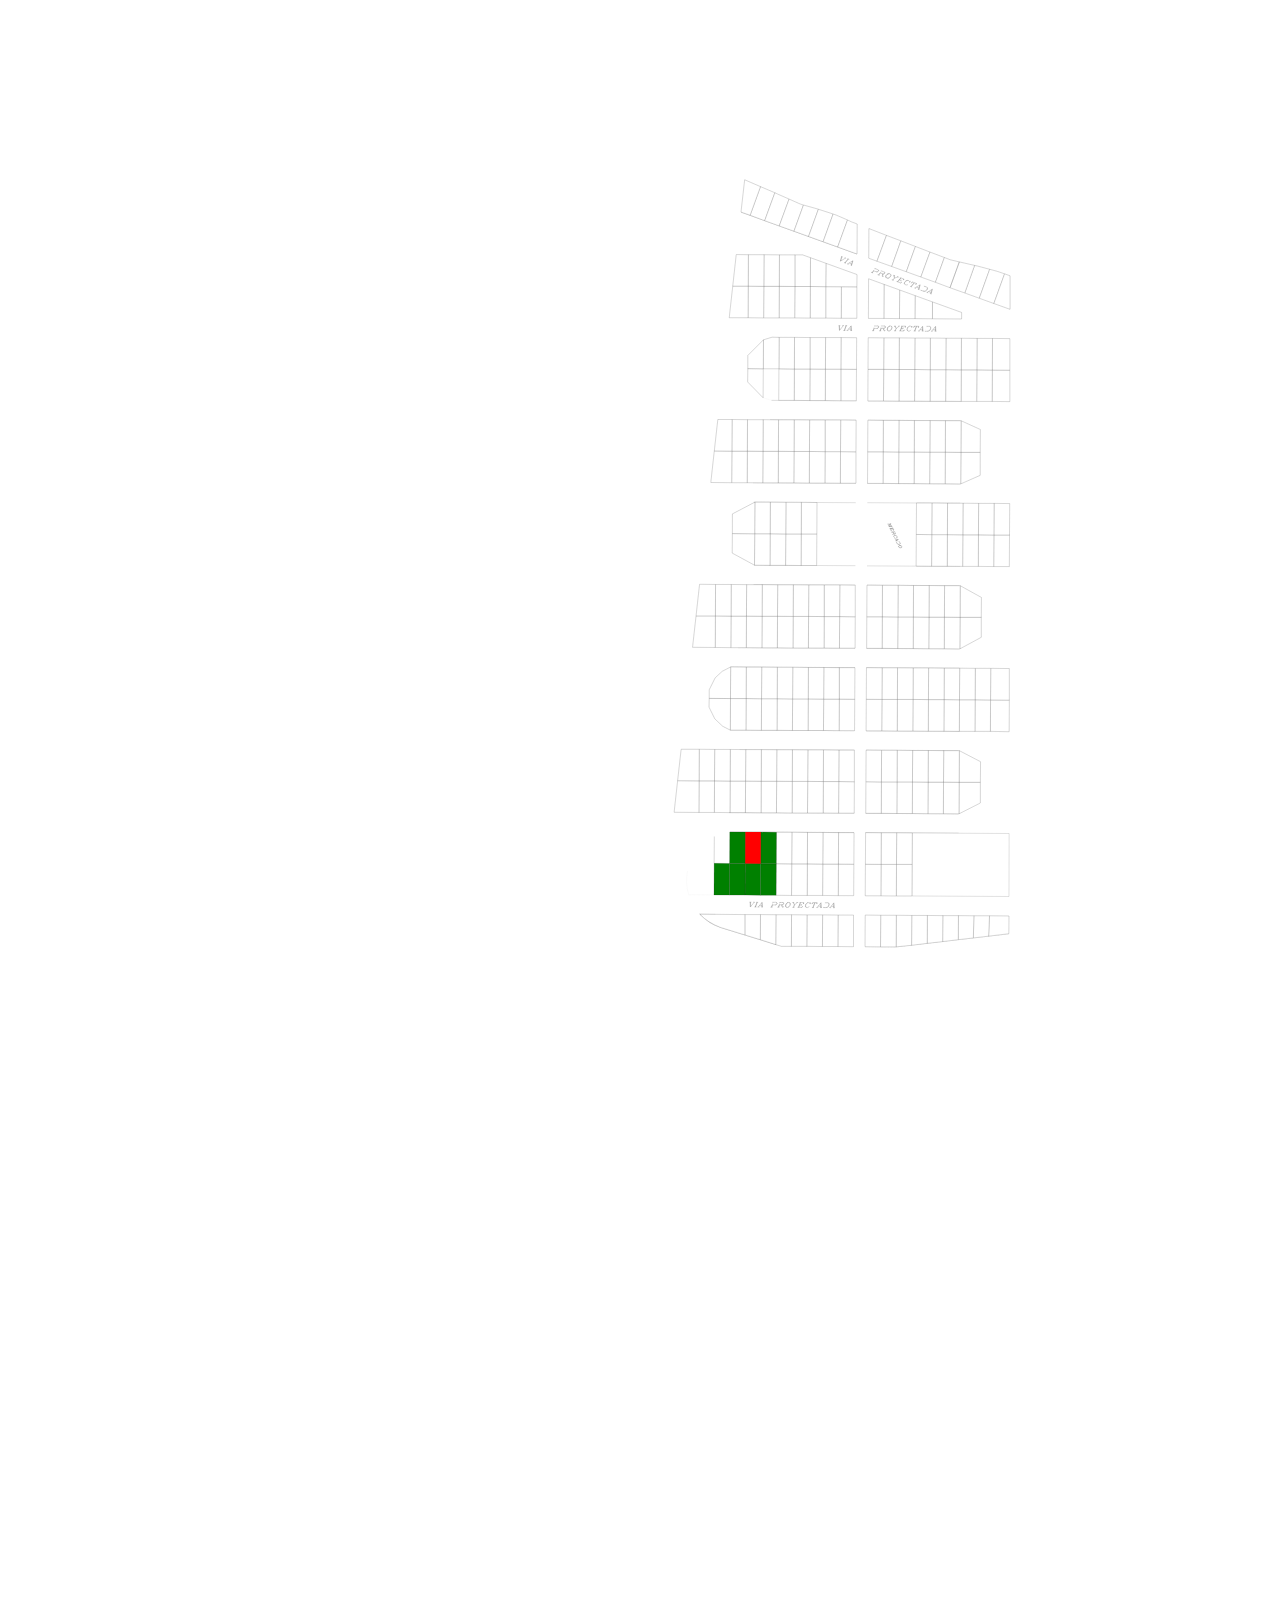
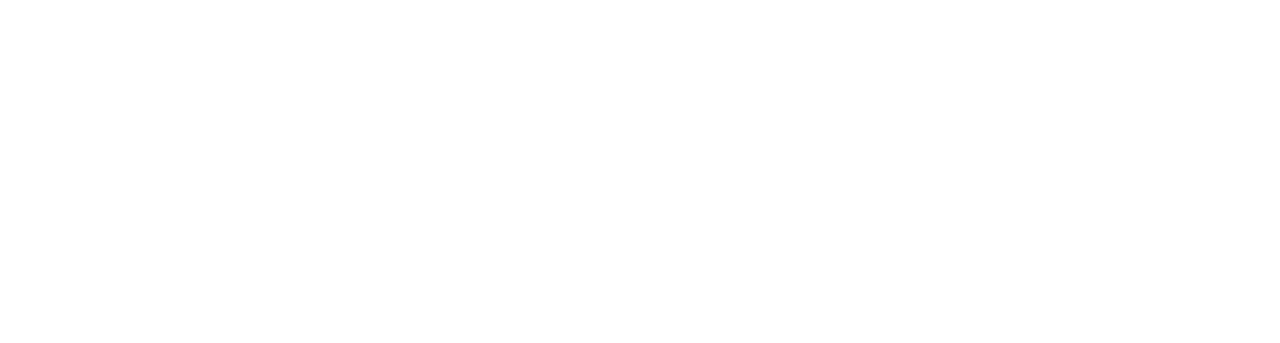
<file: nuevo.html>
<!DOCTYPE html>
<html lang="en">

<head>
    <meta charset="UTF-8">
    <meta name="viewport" content="width=device-width, initial-scale=1.0">
    <title>Document</title>
</head>


<body>


    <svg xmlns:dc="http://purl.org/dc/elements/1.1/" xmlns:cc="http://creativecommons.org/ns#"
        xmlns:rdf="http://www.w3.org/1999/02/22-rdf-syntax-ns#" xmlns:svg="http://www.w3.org/2000/svg"
        xmlns="http://www.w3.org/2000/svg" viewBox="0 0 793.27997 1122.5601" height="1922.5601" width="1700.27997"
        xml:space="preserve" id="svg2" version="1.1">

        <g transform="matrix(0.31999998,0,0,0.31999998,0,5.4730666e-5)" id="g10">

            <g id="g26">
                <g clip-path="url(#clipPath32)" id="g28">
                    <g transform="matrix(0.32021734,0,0,-0.32021734,116.67501,1779.4109)" id="g34">
                        <path id="path36" style="fill:#ffffff;fill-opacity:1;fill-rule:nonzero;stroke:none"
                            d="m 4365,282 -4,-1"></path>
                        <path id="path38"
                            style="fill:none;stroke:#4c4c4c;stroke-width:1;stroke-linecap:butt;stroke-linejoin:miter;stroke-miterlimit:10;stroke-dasharray:none;stroke-opacity:1"
                            d="m 4365,282 -4,-1"></path>
                        <path id="path40" style="fill:#ffffff;fill-opacity:1;fill-rule:nonzero;stroke:none"
                            d="m 4359,281 -6,-1"></path>
                        <path id="path42"
                            style="fill:none;stroke:#4c4c4c;stroke-width:1;stroke-linecap:butt;stroke-linejoin:miter;stroke-miterlimit:10;stroke-dasharray:none;stroke-opacity:1"
                            d="m 4359,281 -6,-1"></path>
                        <path id="path44" style="fill:#ffffff;fill-opacity:1;fill-rule:nonzero;stroke:none"
                            d="m 4350,280 -5,-1"></path>
                        <path id="path46"
                            style="fill:none;stroke:#4c4c4c;stroke-width:1;stroke-linecap:butt;stroke-linejoin:miter;stroke-miterlimit:10;stroke-dasharray:none;stroke-opacity:1"
                            d="m 4350,280 -5,-1"></path>
                        <path id="path48" style="fill:#ffffff;fill-opacity:1;fill-rule:nonzero;stroke:none"
                            d="m 4342,279 -5,-1"></path>
                        <path id="path50"
                            style="fill:none;stroke:#4c4c4c;stroke-width:1;stroke-linecap:butt;stroke-linejoin:miter;stroke-miterlimit:10;stroke-dasharray:none;stroke-opacity:1"
                            d="m 4342,279 -5,-1"></path>
                        <path id="path52" style="fill:#ffffff;fill-opacity:1;fill-rule:nonzero;stroke:none"
                            d="m 4334,278 -6,-1"></path>
                        <path id="path54"
                            style="fill:none;stroke:#4c4c4c;stroke-width:1;stroke-linecap:butt;stroke-linejoin:miter;stroke-miterlimit:10;stroke-dasharray:none;stroke-opacity:1"
                            d="m 4334,278 -6,-1"></path>
                        <path id="path56" style="fill:#ffffff;fill-opacity:1;fill-rule:nonzero;stroke:none"
                            d="m 4326,277 -6,-1"></path>
                        <path id="path58"
                            style="fill:none;stroke:#4c4c4c;stroke-width:1;stroke-linecap:butt;stroke-linejoin:miter;stroke-miterlimit:10;stroke-dasharray:none;stroke-opacity:1"
                            d="m 4326,277 -6,-1"></path>
                        <path id="path60" style="fill:#ffffff;fill-opacity:1;fill-rule:nonzero;stroke:none"
                            d="m 4317,276 -5,-1"></path>
                        <path id="path62"
                            style="fill:none;stroke:#4c4c4c;stroke-width:1;stroke-linecap:butt;stroke-linejoin:miter;stroke-miterlimit:10;stroke-dasharray:none;stroke-opacity:1"
                            d="m 4317,276 -5,-1"></path>
                        <path id="path64" style="fill:#ffffff;fill-opacity:1;fill-rule:nonzero;stroke:none"
                            d="m 4309,275 -5,-1"></path>
                        <path id="path66"
                            style="fill:none;stroke:#4c4c4c;stroke-width:1;stroke-linecap:butt;stroke-linejoin:miter;stroke-miterlimit:10;stroke-dasharray:none;stroke-opacity:1"
                            d="m 4309,275 -5,-1"></path>
                        <path id="path68" style="fill:#ffffff;fill-opacity:1;fill-rule:nonzero;stroke:none"
                            d="m 4301,274 -5,-1"></path>
                        <path id="path70"
                            style="fill:none;stroke:#4c4c4c;stroke-width:1;stroke-linecap:butt;stroke-linejoin:miter;stroke-miterlimit:10;stroke-dasharray:none;stroke-opacity:1"
                            d="m 4301,274 -5,-1"></path>
                        <path id="path72"
                            style="fill:none;stroke:#4c4c4c;stroke-width:1;stroke-linecap:butt;stroke-linejoin:miter;stroke-miterlimit:10;stroke-dasharray:none;stroke-opacity:1"
                            d="m 4293,273 h -6"></path>
                        <path id="path74"
                            style="fill:none;stroke:#4c4c4c;stroke-width:1;stroke-linecap:butt;stroke-linejoin:miter;stroke-miterlimit:10;stroke-dasharray:none;stroke-opacity:1"
                            d="m 4285,272 h -6"></path>
                        <path id="path76"
                            style="fill:none;stroke:#4c4c4c;stroke-width:1;stroke-linecap:butt;stroke-linejoin:miter;stroke-miterlimit:10;stroke-dasharray:none;stroke-opacity:1"
                            d="m 4276,271 h -5"></path>
                        <path id="path78"
                            style="fill:none;stroke:#4c4c4c;stroke-width:1;stroke-linecap:butt;stroke-linejoin:miter;stroke-miterlimit:10;stroke-dasharray:none;stroke-opacity:1"
                            d="m 4268,270 h -5"></path>
                        <path id="path80"
                            style="fill:none;stroke:#4c4c4c;stroke-width:1;stroke-linecap:butt;stroke-linejoin:miter;stroke-miterlimit:10;stroke-dasharray:none;stroke-opacity:1"
                            d="m 4260,269 h -6"></path>
                        <path id="path82"
                            style="fill:none;stroke:#4c4c4c;stroke-width:1;stroke-linecap:butt;stroke-linejoin:miter;stroke-miterlimit:10;stroke-dasharray:none;stroke-opacity:1"
                            d="m 4252,268 h -6"></path>
                        <path id="path84"
                            style="fill:none;stroke:#4c4c4c;stroke-width:1;stroke-linecap:butt;stroke-linejoin:miter;stroke-miterlimit:10;stroke-dasharray:none;stroke-opacity:1"
                            d="m 4243,267 h -5"></path>
                        <path id="path86"
                            style="fill:none;stroke:#4c4c4c;stroke-width:1;stroke-linecap:butt;stroke-linejoin:miter;stroke-miterlimit:10;stroke-dasharray:none;stroke-opacity:1"
                            d="m 4235,266 h -5"></path>
                        <path id="path88"
                            style="fill:none;stroke:#4c4c4c;stroke-width:1;stroke-linecap:butt;stroke-linejoin:miter;stroke-miterlimit:10;stroke-dasharray:none;stroke-opacity:1"
                            d="m 4227,265 h -6"></path>
                        <path id="path90" style="fill:#ffffff;fill-opacity:1;fill-rule:nonzero;stroke:none"
                            d="m 4219,265 -6,-1"></path>
                        <path id="path92"
                            style="fill:none;stroke:#4c4c4c;stroke-width:1;stroke-linecap:butt;stroke-linejoin:miter;stroke-miterlimit:10;stroke-dasharray:none;stroke-opacity:1"
                            d="m 4219,265 -6,-1"></path>
                        <path id="path94" style="fill:#ffffff;fill-opacity:1;fill-rule:nonzero;stroke:none"
                            d="m 4210,264 -5,-1"></path>
                        <path id="path96"
                            style="fill:none;stroke:#4c4c4c;stroke-width:1;stroke-linecap:butt;stroke-linejoin:miter;stroke-miterlimit:10;stroke-dasharray:none;stroke-opacity:1"
                            d="m 4210,264 -5,-1"></path>
                        <path id="path98" style="fill:#ffffff;fill-opacity:1;fill-rule:nonzero;stroke:none"
                            d="m 4202,263 -5,-1"></path>
                        <path id="path100"
                            style="fill:none;stroke:#4c4c4c;stroke-width:1;stroke-linecap:butt;stroke-linejoin:miter;stroke-miterlimit:10;stroke-dasharray:none;stroke-opacity:1"
                            d="m 4202,263 -5,-1"></path>
                        <path id="path102" style="fill:#ffffff;fill-opacity:1;fill-rule:nonzero;stroke:none"
                            d="m 4194,262 -6,-1"></path>
                        <path id="path104"
                            style="fill:none;stroke:#4c4c4c;stroke-width:1;stroke-linecap:butt;stroke-linejoin:miter;stroke-miterlimit:10;stroke-dasharray:none;stroke-opacity:1"
                            d="m 4194,262 -6,-1"></path>
                        <path id="path106" style="fill:#ffffff;fill-opacity:1;fill-rule:nonzero;stroke:none"
                            d="m 4186,261 -6,-1"></path>
                        <path id="path108"
                            style="fill:none;stroke:#4c4c4c;stroke-width:1;stroke-linecap:butt;stroke-linejoin:miter;stroke-miterlimit:10;stroke-dasharray:none;stroke-opacity:1"
                            d="m 4186,261 -6,-1"></path>
                        <path id="path110" style="fill:#ffffff;fill-opacity:1;fill-rule:nonzero;stroke:none"
                            d="m 4177,260 -5,-1"></path>
                        <path id="path112"
                            style="fill:none;stroke:#4c4c4c;stroke-width:1;stroke-linecap:butt;stroke-linejoin:miter;stroke-miterlimit:10;stroke-dasharray:none;stroke-opacity:1"
                            d="m 4177,260 -5,-1"></path>
                        <path id="path114" style="fill:#ffffff;fill-opacity:1;fill-rule:nonzero;stroke:none"
                            d="m 4169,259 -5,-1"></path>
                        <path id="path116"
                            style="fill:none;stroke:#4c4c4c;stroke-width:1;stroke-linecap:butt;stroke-linejoin:miter;stroke-miterlimit:10;stroke-dasharray:none;stroke-opacity:1"
                            d="m 4169,259 -5,-1"></path>
                        <path id="path118" style="fill:#ffffff;fill-opacity:1;fill-rule:nonzero;stroke:none"
                            d="m 4161,258 -6,-1"></path>
                        <path id="path120"
                            style="fill:none;stroke:#4c4c4c;stroke-width:1;stroke-linecap:butt;stroke-linejoin:miter;stroke-miterlimit:10;stroke-dasharray:none;stroke-opacity:1"
                            d="m 4161,258 -6,-1"></path>
                        <path id="path122" style="fill:#ffffff;fill-opacity:1;fill-rule:nonzero;stroke:none"
                            d="m 4153,257 -6,-1"></path>
                        <path id="path124"
                            style="fill:none;stroke:#4c4c4c;stroke-width:1;stroke-linecap:butt;stroke-linejoin:miter;stroke-miterlimit:10;stroke-dasharray:none;stroke-opacity:1"
                            d="m 4153,257 -6,-1"></path>
                        <path id="path126" style="fill:#ffffff;fill-opacity:1;fill-rule:nonzero;stroke:none"
                            d="m 4144,256 -5,-1"></path>
                        <path id="path128"
                            style="fill:none;stroke:#4c4c4c;stroke-width:1;stroke-linecap:butt;stroke-linejoin:miter;stroke-miterlimit:10;stroke-dasharray:none;stroke-opacity:1"
                            d="m 4144,256 -5,-1"></path>
                        <path id="path130" style="fill:#ffffff;fill-opacity:1;fill-rule:nonzero;stroke:none"
                            d="m 4136,255 -5,-1"></path>
                        <path id="path132"
                            style="fill:none;stroke:#4c4c4c;stroke-width:1;stroke-linecap:butt;stroke-linejoin:miter;stroke-miterlimit:10;stroke-dasharray:none;stroke-opacity:1"
                            d="m 4136,255 -5,-1"></path>
                        <path id="path134" style="fill:#ffffff;fill-opacity:1;fill-rule:nonzero;stroke:none"
                            d="m 4128,254 -6,-1"></path>
                        <path id="path136"
                            style="fill:none;stroke:#4c4c4c;stroke-width:1;stroke-linecap:butt;stroke-linejoin:miter;stroke-miterlimit:10;stroke-dasharray:none;stroke-opacity:1"
                            d="m 4128,254 -6,-1"></path>
                        <path id="path138" style="fill:#ffffff;fill-opacity:1;fill-rule:nonzero;stroke:none"
                            d="m 4120,253 -6,-1"></path>
                        <path id="path140"
                            style="fill:none;stroke:#4c4c4c;stroke-width:1;stroke-linecap:butt;stroke-linejoin:miter;stroke-miterlimit:10;stroke-dasharray:none;stroke-opacity:1"
                            d="m 4120,253 -6,-1"></path>
                        <path id="path142" style="fill:#ffffff;fill-opacity:1;fill-rule:nonzero;stroke:none"
                            d="m 4112,252 -6,-1"></path>
                        <path id="path144"
                            style="fill:none;stroke:#4c4c4c;stroke-width:1;stroke-linecap:butt;stroke-linejoin:miter;stroke-miterlimit:10;stroke-dasharray:none;stroke-opacity:1"
                            d="m 4112,252 -6,-1"></path>
                        <path id="path146"
                            style="fill:none;stroke:#4c4c4c;stroke-width:1;stroke-linecap:butt;stroke-linejoin:miter;stroke-miterlimit:10;stroke-dasharray:none;stroke-opacity:1"
                            d="m 4103,251 h -5"></path>
                        <path id="path148"
                            style="fill:none;stroke:#4c4c4c;stroke-width:1;stroke-linecap:butt;stroke-linejoin:miter;stroke-miterlimit:10;stroke-dasharray:none;stroke-opacity:1"
                            d="m 4095,250 h -5"></path>
                        <path id="path150"
                            style="fill:none;stroke:#4c4c4c;stroke-width:1;stroke-linecap:butt;stroke-linejoin:miter;stroke-miterlimit:10;stroke-dasharray:none;stroke-opacity:1"
                            d="m 4087,249 h -6"></path>
                        <path id="path152"
                            style="fill:none;stroke:#4c4c4c;stroke-width:1;stroke-linecap:butt;stroke-linejoin:miter;stroke-miterlimit:10;stroke-dasharray:none;stroke-opacity:1"
                            d="m 4079,248 h -6"></path>
                        <path id="path154"
                            style="fill:none;stroke:#4c4c4c;stroke-width:1;stroke-linecap:butt;stroke-linejoin:miter;stroke-miterlimit:10;stroke-dasharray:none;stroke-opacity:1"
                            d="m 4070,247 h -5"></path>
                        <path id="path156"
                            style="fill:none;stroke:#4c4c4c;stroke-width:1;stroke-linecap:butt;stroke-linejoin:miter;stroke-miterlimit:10;stroke-dasharray:none;stroke-opacity:1"
                            d="m 4062,246 h -5"></path>
                        <path id="path158"
                            style="fill:none;stroke:#4c4c4c;stroke-width:1;stroke-linecap:butt;stroke-linejoin:miter;stroke-miterlimit:10;stroke-dasharray:none;stroke-opacity:1"
                            d="m 4054,245 h -6"></path>
                        <path id="path160"
                            style="fill:none;stroke:#4c4c4c;stroke-width:1;stroke-linecap:butt;stroke-linejoin:miter;stroke-miterlimit:10;stroke-dasharray:none;stroke-opacity:1"
                            d="m 4046,244 h -6"></path>
                        <path id="path162" style="fill:#ffffff;fill-opacity:1;fill-rule:nonzero;stroke:none"
                            d="m 4037,244 -5,-1"></path>
                        <path id="path164"
                            style="fill:none;stroke:#4c4c4c;stroke-width:1;stroke-linecap:butt;stroke-linejoin:miter;stroke-miterlimit:10;stroke-dasharray:none;stroke-opacity:1"
                            d="m 4037,244 -5,-1"></path>
                        <path id="path166" style="fill:#ffffff;fill-opacity:1;fill-rule:nonzero;stroke:none"
                            d="m 4029,243 -5,-1"></path>
                        <path id="path168"
                            style="fill:none;stroke:#4c4c4c;stroke-width:1;stroke-linecap:butt;stroke-linejoin:miter;stroke-miterlimit:10;stroke-dasharray:none;stroke-opacity:1"
                            d="m 4029,243 -5,-1"></path>
                        <path id="path170" style="fill:#ffffff;fill-opacity:1;fill-rule:nonzero;stroke:none"
                            d="m 4021,242 -6,-1"></path>
                        <path id="path172"
                            style="fill:none;stroke:#4c4c4c;stroke-width:1;stroke-linecap:butt;stroke-linejoin:miter;stroke-miterlimit:10;stroke-dasharray:none;stroke-opacity:1"
                            d="m 4021,242 -6,-1"></path>
                        <path id="path174" style="fill:#ffffff;fill-opacity:1;fill-rule:nonzero;stroke:none"
                            d="m 4013,241 -6,-1"></path>
                        <path id="path176"
                            style="fill:none;stroke:#4c4c4c;stroke-width:1;stroke-linecap:butt;stroke-linejoin:miter;stroke-miterlimit:10;stroke-dasharray:none;stroke-opacity:1"
                            d="m 4013,241 -6,-1"></path>
                        <path id="path178" style="fill:#ffffff;fill-opacity:1;fill-rule:nonzero;stroke:none"
                            d="m 4004,240 -5,-1"></path>
                        <path id="path180"
                            style="fill:none;stroke:#4c4c4c;stroke-width:1;stroke-linecap:butt;stroke-linejoin:miter;stroke-miterlimit:10;stroke-dasharray:none;stroke-opacity:1"
                            d="m 4004,240 -5,-1"></path>
                        <path id="path182" style="fill:#ffffff;fill-opacity:1;fill-rule:nonzero;stroke:none"
                            d="m 3996,239 -5,-1"></path>
                        <path id="path184"
                            style="fill:none;stroke:#4c4c4c;stroke-width:1;stroke-linecap:butt;stroke-linejoin:miter;stroke-miterlimit:10;stroke-dasharray:none;stroke-opacity:1"
                            d="m 3996,239 -5,-1"></path>
                        <path id="path186" style="fill:#ffffff;fill-opacity:1;fill-rule:nonzero;stroke:none"
                            d="m 3988,238 -6,-1"></path>
                        <path id="path188"
                            style="fill:none;stroke:#4c4c4c;stroke-width:1;stroke-linecap:butt;stroke-linejoin:miter;stroke-miterlimit:10;stroke-dasharray:none;stroke-opacity:1"
                            d="m 3988,238 -6,-1"></path>
                        <path id="path190" style="fill:#ffffff;fill-opacity:1;fill-rule:nonzero;stroke:none"
                            d="m 3980,237 -6,-1"></path>
                        <path id="path192"
                            style="fill:none;stroke:#4c4c4c;stroke-width:1;stroke-linecap:butt;stroke-linejoin:miter;stroke-miterlimit:10;stroke-dasharray:none;stroke-opacity:1"
                            d="m 3980,237 -6,-1"></path>
                        <path id="path194" style="fill:#ffffff;fill-opacity:1;fill-rule:nonzero;stroke:none"
                            d="m 3971,236 -5,-1"></path>
                        <path id="path196"
                            style="fill:none;stroke:#4c4c4c;stroke-width:1;stroke-linecap:butt;stroke-linejoin:miter;stroke-miterlimit:10;stroke-dasharray:none;stroke-opacity:1"
                            d="m 3971,236 -5,-1"></path>
                        <path id="path198" style="fill:#ffffff;fill-opacity:1;fill-rule:nonzero;stroke:none"
                            d="m 3963,235 -5,-1"></path>
                        <path id="path200"
                            style="fill:none;stroke:#4c4c4c;stroke-width:1;stroke-linecap:butt;stroke-linejoin:miter;stroke-miterlimit:10;stroke-dasharray:none;stroke-opacity:1"
                            d="m 3963,235 -5,-1"></path>
                        <path id="path202" style="fill:#ffffff;fill-opacity:1;fill-rule:nonzero;stroke:none"
                            d="m 3955,234 -6,-1"></path>
                        <path id="path204"
                            style="fill:none;stroke:#4c4c4c;stroke-width:1;stroke-linecap:butt;stroke-linejoin:miter;stroke-miterlimit:10;stroke-dasharray:none;stroke-opacity:1"
                            d="m 3955,234 -6,-1"></path>
                        <path id="path206" style="fill:#ffffff;fill-opacity:1;fill-rule:nonzero;stroke:none"
                            d="m 3947,233 -6,-1"></path>
                        <path id="path208"
                            style="fill:none;stroke:#4c4c4c;stroke-width:1;stroke-linecap:butt;stroke-linejoin:miter;stroke-miterlimit:10;stroke-dasharray:none;stroke-opacity:1"
                            d="m 3947,233 -6,-1"></path>
                        <path id="path210" style="fill:#ffffff;fill-opacity:1;fill-rule:nonzero;stroke:none"
                            d="m 3938,232 -5,-1"></path>
                        <path id="path212"
                            style="fill:none;stroke:#4c4c4c;stroke-width:1;stroke-linecap:butt;stroke-linejoin:miter;stroke-miterlimit:10;stroke-dasharray:none;stroke-opacity:1"
                            d="m 3938,232 -5,-1"></path>
                        <path id="path214" style="fill:#ffffff;fill-opacity:1;fill-rule:nonzero;stroke:none"
                            d="m 3930,231 -5,-1"></path>
                        <path id="path216"
                            style="fill:none;stroke:#4c4c4c;stroke-width:1;stroke-linecap:butt;stroke-linejoin:miter;stroke-miterlimit:10;stroke-dasharray:none;stroke-opacity:1"
                            d="m 3930,231 -5,-1"></path>
                        <path id="path218" style="fill:#ffffff;fill-opacity:1;fill-rule:nonzero;stroke:none"
                            d="m 3922,230 -5,-1"></path>
                        <path id="path220"
                            style="fill:none;stroke:#4c4c4c;stroke-width:1;stroke-linecap:butt;stroke-linejoin:miter;stroke-miterlimit:10;stroke-dasharray:none;stroke-opacity:1"
                            d="m 3922,230 -5,-1"></path>
                        <path id="path222"
                            style="fill:none;stroke:#4c4c4c;stroke-width:1;stroke-linecap:butt;stroke-linejoin:miter;stroke-miterlimit:10;stroke-dasharray:none;stroke-opacity:1"
                            d="m 3914,229 h -6"></path>
                        <path id="path224"
                            style="fill:none;stroke:#4c4c4c;stroke-width:1;stroke-linecap:butt;stroke-linejoin:miter;stroke-miterlimit:10;stroke-dasharray:none;stroke-opacity:1"
                            d="m 3906,228 h -6"></path>
                        <path id="path226"
                            style="fill:none;stroke:#4c4c4c;stroke-width:1;stroke-linecap:butt;stroke-linejoin:miter;stroke-miterlimit:10;stroke-dasharray:none;stroke-opacity:1"
                            d="m 3897,227 h -5"></path>
                        <path id="path228"
                            style="fill:none;stroke:#4c4c4c;stroke-width:1;stroke-linecap:butt;stroke-linejoin:miter;stroke-miterlimit:10;stroke-dasharray:none;stroke-opacity:1"
                            d="m 3889,226 h -5"></path>
                        <path id="path230"
                            style="fill:none;stroke:#4c4c4c;stroke-width:1;stroke-linecap:butt;stroke-linejoin:miter;stroke-miterlimit:10;stroke-dasharray:none;stroke-opacity:1"
                            d="m 3881,225 h -6"></path>
                        <path id="path232"
                            style="fill:none;stroke:#4c4c4c;stroke-width:1;stroke-linecap:butt;stroke-linejoin:miter;stroke-miterlimit:10;stroke-dasharray:none;stroke-opacity:1"
                            d="m 3873,224 h -6"></path>
                        <path id="path234"
                            style="fill:none;stroke:#4c4c4c;stroke-width:1;stroke-linecap:butt;stroke-linejoin:miter;stroke-miterlimit:10;stroke-dasharray:none;stroke-opacity:1"
                            d="m 3864,223 h -5"></path>
                        <path id="path236"
                            style="fill:none;stroke:#4c4c4c;stroke-width:1;stroke-linecap:butt;stroke-linejoin:miter;stroke-miterlimit:10;stroke-dasharray:none;stroke-opacity:1"
                            d="m 3856,222 h -5"></path>
                        <path id="path238" style="fill:#ffffff;fill-opacity:1;fill-rule:nonzero;stroke:none"
                            d="m 3848,222 -6,-1"></path>
                        <path id="path240"
                            style="fill:none;stroke:#4c4c4c;stroke-width:1;stroke-linecap:butt;stroke-linejoin:miter;stroke-miterlimit:10;stroke-dasharray:none;stroke-opacity:1"
                            d="m 3848,222 -6,-1"></path>
                        <path id="path242" style="fill:#ffffff;fill-opacity:1;fill-rule:nonzero;stroke:none"
                            d="m 3840,221 -6,-1"></path>
                        <path id="path244"
                            style="fill:none;stroke:#4c4c4c;stroke-width:1;stroke-linecap:butt;stroke-linejoin:miter;stroke-miterlimit:10;stroke-dasharray:none;stroke-opacity:1"
                            d="m 3840,221 -6,-1"></path>
                        <path id="path246" style="fill:#ffffff;fill-opacity:1;fill-rule:nonzero;stroke:none"
                            d="m 3831,220 -5,-1"></path>
                        <path id="path248"
                            style="fill:none;stroke:#4c4c4c;stroke-width:1;stroke-linecap:butt;stroke-linejoin:miter;stroke-miterlimit:10;stroke-dasharray:none;stroke-opacity:1"
                            d="m 3831,220 -5,-1"></path>
                        <path id="path250" style="fill:#ffffff;fill-opacity:1;fill-rule:nonzero;stroke:none"
                            d="m 3823,219 -5,-1"></path>
                        <path id="path252"
                            style="fill:none;stroke:#4c4c4c;stroke-width:1;stroke-linecap:butt;stroke-linejoin:miter;stroke-miterlimit:10;stroke-dasharray:none;stroke-opacity:1"
                            d="m 3823,219 -5,-1"></path>
                        <path id="path254" style="fill:#ffffff;fill-opacity:1;fill-rule:nonzero;stroke:none"
                            d="m 3815,218 -6,-1"></path>
                        <path id="path256"
                            style="fill:none;stroke:#4c4c4c;stroke-width:1;stroke-linecap:butt;stroke-linejoin:miter;stroke-miterlimit:10;stroke-dasharray:none;stroke-opacity:1"
                            d="m 3815,218 -6,-1"></path>
                        <path id="path258" style="fill:#ffffff;fill-opacity:1;fill-rule:nonzero;stroke:none"
                            d="m 3807,217 -6,-1"></path>
                        <path id="path260"
                            style="fill:none;stroke:#4c4c4c;stroke-width:1;stroke-linecap:butt;stroke-linejoin:miter;stroke-miterlimit:10;stroke-dasharray:none;stroke-opacity:1"
                            d="m 3807,217 -6,-1"></path>
                        <path id="path262" style="fill:#ffffff;fill-opacity:1;fill-rule:nonzero;stroke:none"
                            d="m 3798,216 -5,-1"></path>
                        <path id="path264"
                            style="fill:none;stroke:#4c4c4c;stroke-width:1;stroke-linecap:butt;stroke-linejoin:miter;stroke-miterlimit:10;stroke-dasharray:none;stroke-opacity:1"
                            d="m 3798,216 -5,-1"></path>
                        <path id="path266" style="fill:#ffffff;fill-opacity:1;fill-rule:nonzero;stroke:none"
                            d="m 3790,215 -5,-1"></path>
                        <path id="path268"
                            style="fill:none;stroke:#4c4c4c;stroke-width:1;stroke-linecap:butt;stroke-linejoin:miter;stroke-miterlimit:10;stroke-dasharray:none;stroke-opacity:1"
                            d="m 3790,215 -5,-1"></path>
                        <path id="path270" style="fill:#ffffff;fill-opacity:1;fill-rule:nonzero;stroke:none"
                            d="m 3782,214 -6,-1"></path>
                        <path id="path272"
                            style="fill:none;stroke:#4c4c4c;stroke-width:1;stroke-linecap:butt;stroke-linejoin:miter;stroke-miterlimit:10;stroke-dasharray:none;stroke-opacity:1"
                            d="m 3782,214 -6,-1"></path>
                        <path id="path274" style="fill:#ffffff;fill-opacity:1;fill-rule:nonzero;stroke:none"
                            d="m 3774,213 -6,-1"></path>
                        <path id="path276"
                            style="fill:none;stroke:#4c4c4c;stroke-width:1;stroke-linecap:butt;stroke-linejoin:miter;stroke-miterlimit:10;stroke-dasharray:none;stroke-opacity:1"
                            d="m 3774,213 -6,-1"></path>
                        <path id="path278" style="fill:#ffffff;fill-opacity:1;fill-rule:nonzero;stroke:none"
                            d="m 3765,212 -5,-1"></path>
                        <path id="path280"
                            style="fill:none;stroke:#4c4c4c;stroke-width:1;stroke-linecap:butt;stroke-linejoin:miter;stroke-miterlimit:10;stroke-dasharray:none;stroke-opacity:1"
                            d="m 3765,212 -5,-1"></path>
                        <path id="path282" style="fill:#ffffff;fill-opacity:1;fill-rule:nonzero;stroke:none"
                            d="m 3757,211 -5,-1"></path>
                        <path id="path284"
                            style="fill:none;stroke:#4c4c4c;stroke-width:1;stroke-linecap:butt;stroke-linejoin:miter;stroke-miterlimit:10;stroke-dasharray:none;stroke-opacity:1"
                            d="m 3757,211 -5,-1"></path>
                        <path id="path286" style="fill:#ffffff;fill-opacity:1;fill-rule:nonzero;stroke:none"
                            d="m 3749,210 -6,-1"></path>
                        <path id="path288"
                            style="fill:none;stroke:#4c4c4c;stroke-width:1;stroke-linecap:butt;stroke-linejoin:miter;stroke-miterlimit:10;stroke-dasharray:none;stroke-opacity:1"
                            d="m 3749,210 -6,-1"></path>
                        <path id="path290" style="fill:#ffffff;fill-opacity:1;fill-rule:nonzero;stroke:none"
                            d="m 3741,209 -6,-1"></path>
                        <path id="path292"
                            style="fill:none;stroke:#4c4c4c;stroke-width:1;stroke-linecap:butt;stroke-linejoin:miter;stroke-miterlimit:10;stroke-dasharray:none;stroke-opacity:1"
                            d="m 3741,209 -6,-1"></path>
                        <path id="path294" style="fill:#ffffff;fill-opacity:1;fill-rule:nonzero;stroke:none"
                            d="m 3732,208 -5,-1"></path>
                        <path id="path296"
                            style="fill:none;stroke:#4c4c4c;stroke-width:1;stroke-linecap:butt;stroke-linejoin:miter;stroke-miterlimit:10;stroke-dasharray:none;stroke-opacity:1"
                            d="m 3732,208 -5,-1"></path>
                        <path id="path298"
                            style="fill:none;stroke:#4c4c4c;stroke-width:1;stroke-linecap:butt;stroke-linejoin:miter;stroke-miterlimit:10;stroke-dasharray:none;stroke-opacity:1"
                            d="m 3724,207 h -1 -4"></path>
                        <path id="path300"
                            style="fill:none;stroke:#4c4c4c;stroke-width:1;stroke-linecap:butt;stroke-linejoin:miter;stroke-miterlimit:10;stroke-dasharray:none;stroke-opacity:1"
                            d="m 3716,207 h -6"></path>
                        <path id="path302"
                            style="fill:none;stroke:#4c4c4c;stroke-width:1;stroke-linecap:butt;stroke-linejoin:miter;stroke-miterlimit:10;stroke-dasharray:none;stroke-opacity:1"
                            d="m 3708,207 h -6"></path>
                        <path id="path304"
                            style="fill:none;stroke:#4c4c4c;stroke-width:1;stroke-linecap:butt;stroke-linejoin:miter;stroke-miterlimit:10;stroke-dasharray:none;stroke-opacity:1"
                            d="m 3699,207 h -5"></path>
                        <path id="path306"
                            style="fill:none;stroke:#4c4c4c;stroke-width:1;stroke-linecap:butt;stroke-linejoin:miter;stroke-miterlimit:10;stroke-dasharray:none;stroke-opacity:1"
                            d="m 3691,207 h -5"></path>
                        <path id="path308"
                            style="fill:none;stroke:#4c4c4c;stroke-width:1;stroke-linecap:butt;stroke-linejoin:miter;stroke-miterlimit:10;stroke-dasharray:none;stroke-opacity:1"
                            d="m 3683,207 h -6"></path>
                        <path id="path310"
                            style="fill:none;stroke:#4c4c4c;stroke-width:1;stroke-linecap:butt;stroke-linejoin:miter;stroke-miterlimit:10;stroke-dasharray:none;stroke-opacity:1"
                            d="m 3674,207 h -5"></path>
                        <path id="path312"
                            style="fill:none;stroke:#4c4c4c;stroke-width:1;stroke-linecap:butt;stroke-linejoin:miter;stroke-miterlimit:10;stroke-dasharray:none;stroke-opacity:1"
                            d="m 3666,207 h -5"></path>
                        <path id="path314"
                            style="fill:none;stroke:#4c4c4c;stroke-width:1;stroke-linecap:butt;stroke-linejoin:miter;stroke-miterlimit:10;stroke-dasharray:none;stroke-opacity:1"
                            d="m 3658,207 h -6"></path>
                        <path id="path316"
                            style="fill:none;stroke:#4c4c4c;stroke-width:1;stroke-linecap:butt;stroke-linejoin:miter;stroke-miterlimit:10;stroke-dasharray:none;stroke-opacity:1"
                            d="m 3650,207 h -6"></path>
                        <path id="path318"
                            style="fill:none;stroke:#4c4c4c;stroke-width:1;stroke-linecap:butt;stroke-linejoin:miter;stroke-miterlimit:10;stroke-dasharray:none;stroke-opacity:1"
                            d="m 3641,207 h -5"></path>
                        <path id="path320" style="fill:#ffffff;fill-opacity:1;fill-rule:nonzero;stroke:none"
                            d="m 3633,207 -6,1"></path>
                        <path id="path322"
                            style="fill:none;stroke:#4c4c4c;stroke-width:1;stroke-linecap:butt;stroke-linejoin:miter;stroke-miterlimit:10;stroke-dasharray:none;stroke-opacity:1"
                            d="m 3633,207 -6,1"></path>
                        <path id="path324"
                            style="fill:none;stroke:#4c4c4c;stroke-width:1;stroke-linecap:butt;stroke-linejoin:miter;stroke-miterlimit:10;stroke-dasharray:none;stroke-opacity:1"
                            d="m 3625,208 h -6"></path>
                        <path id="path326"
                            style="fill:none;stroke:#4c4c4c;stroke-width:1;stroke-linecap:butt;stroke-linejoin:miter;stroke-miterlimit:10;stroke-dasharray:none;stroke-opacity:1"
                            d="m 3616,208 h -5"></path>
                        <path id="path328"
                            style="fill:none;stroke:#4c4c4c;stroke-width:1;stroke-linecap:butt;stroke-linejoin:miter;stroke-miterlimit:10;stroke-dasharray:none;stroke-opacity:1"
                            d="m 3608,208 h -5"></path>
                        <path id="path330"
                            style="fill:none;stroke:#4c4c4c;stroke-width:1;stroke-linecap:butt;stroke-linejoin:miter;stroke-miterlimit:10;stroke-dasharray:none;stroke-opacity:1"
                            d="m 3600,208 h -6"></path>
                        <path id="path332"
                            style="fill:none;stroke:#4c4c4c;stroke-width:1;stroke-linecap:butt;stroke-linejoin:miter;stroke-miterlimit:10;stroke-dasharray:none;stroke-opacity:1"
                            d="m 3592,208 h -6"></path>
                        <path id="path334"
                            style="fill:none;stroke:#4c4c4c;stroke-width:1;stroke-linecap:butt;stroke-linejoin:miter;stroke-miterlimit:10;stroke-dasharray:none;stroke-opacity:1"
                            d="m 3583,208 h -5"></path>
                        <path id="path336"
                            style="fill:none;stroke:#4c4c4c;stroke-width:1;stroke-linecap:butt;stroke-linejoin:miter;stroke-miterlimit:10;stroke-dasharray:none;stroke-opacity:1"
                            d="m 3575,208 h -6"></path>
                        <path id="path338"
                            style="fill:none;stroke:#4c4c4c;stroke-width:1;stroke-linecap:butt;stroke-linejoin:miter;stroke-miterlimit:10;stroke-dasharray:none;stroke-opacity:1"
                            d="m 3567,208 h -6"></path>
                        <path id="path340"
                            style="fill:none;stroke:#4c4c4c;stroke-width:1;stroke-linecap:butt;stroke-linejoin:miter;stroke-miterlimit:10;stroke-dasharray:none;stroke-opacity:1"
                            d="m 3558,208 h -5"></path>
                        <path id="path342"
                            style="fill:none;stroke:#4c4c4c;stroke-width:1;stroke-linecap:butt;stroke-linejoin:miter;stroke-miterlimit:10;stroke-dasharray:none;stroke-opacity:1"
                            d="m 3550,208 h -4"></path>
                        <path id="path344" style="fill:#ffffff;fill-opacity:1;fill-rule:nonzero;stroke:none"
                            d="m 2604,393 876,-5 V 208 l -410,2 -209,65 -140,43"></path>
                        <path id="path346"
                            style="fill:none;stroke:#e1e1e1;stroke-width:1;stroke-linecap:butt;stroke-linejoin:miter;stroke-miterlimit:10;stroke-dasharray:none;stroke-opacity:1"
                            d="m 2604,393 876,-5 V 208 l -410,2 -209,65 -140,43"></path>
                    </g>
                    <g transform="matrix(0,-0.32021734,-0.32021734,0,1011.2021,1602.491)" id="g348">
                        <path id="path350" style="fill:#ffffff;fill-opacity:1;fill-rule:nonzero;stroke:none"
                            d="m -200.6086,141.51482 c -14.9282,-21.16195 -26.41401,-44.552647 -34.03138,-69.304523">
                        </path>
                        <path id="path352"
                            style="fill:none;stroke:#e1e1e1;stroke-width:1;stroke-linecap:butt;stroke-linejoin:miter;stroke-miterlimit:10;stroke-dasharray:none;stroke-opacity:1"
                            d="m -200.6086,141.51482 c -14.9282,-21.16195 -26.41401,-44.552647 -34.03138,-69.304523">
                        </path>
                    </g>
                    <g transform="matrix(0,-0.32021734,-0.32021734,0,1028.4938,1578.1543)" id="g354">
                        <path id="path356" style="fill:#ffffff;fill-opacity:1;fill-rule:nonzero;stroke:none"
                            d="m -235.7957,242.8634 c -15.05244,-14.61439 -28.71364,-30.59654 -40.80717,-47.74011">
                        </path>
                        <path id="path358"
                            style="fill:none;stroke:#e1e1e1;stroke-width:1;stroke-linecap:butt;stroke-linejoin:miter;stroke-miterlimit:10;stroke-dasharray:none;stroke-opacity:1"
                            d="m -235.7957,242.8634 c -15.05244,-14.61439 -28.71364,-30.59654 -40.80717,-47.74011">
                        </path>
                    </g>
                    <g transform="matrix(0.32021734,0,0,-0.32021734,116.67501,1779.4109)" id="g360">
                        <path id="path362" style="fill:#ffffff;fill-opacity:1;fill-rule:nonzero;stroke:none"
                            d="m 3547,388 -1,-180 177,-1 642,75 1,101 -819,5"></path>
                        <path id="path364"
                            style="fill:none;stroke:#e1e1e1;stroke-width:1;stroke-linecap:butt;stroke-linejoin:miter;stroke-miterlimit:10;stroke-dasharray:none;stroke-opacity:1"
                            d="m 3547,388 -1,-180 177,-1 642,75 1,101 -819,5"></path>
                        <path id="path366" style="fill:#ffffff;fill-opacity:1;fill-rule:nonzero;stroke:none"
                            d="m 3547,498 266,-1 2,359 -266,2 -2,-360"></path>
                        <path id="path368"
                            style="fill:none;stroke:#e1e1e1;stroke-width:1;stroke-linecap:butt;stroke-linejoin:miter;stroke-miterlimit:10;stroke-dasharray:none;stroke-opacity:1"
                            d="m 3547,498 266,-1 2,359 -266,2 -2,-360"></path>
                        <path id="path370" style="fill:#ffffff;fill-opacity:1;fill-rule:nonzero;stroke:none"
                            d="m 3481,499 -941,5"></path>
                        <path id="path372"
                            style="fill:none;stroke:#e1e1e1;stroke-width:1;stroke-linecap:butt;stroke-linejoin:miter;stroke-miterlimit:10;stroke-dasharray:none;stroke-opacity:1"
                            d="m 3481,499 -941,5"></path>
                        <path id="path374" style="fill:#ffffff;fill-opacity:1;fill-rule:nonzero;stroke:none"
                            d="m 2534.3845,639.19647 c -8.9026,-44.77893 -6.7405,-91.0542 6.2988,-134.80789"></path>
                        <path id="path376"
                            style="fill:none;stroke:#e1e1e1;stroke-width:1;stroke-linecap:butt;stroke-linejoin:miter;stroke-miterlimit:10;stroke-dasharray:none;stroke-opacity:1"
                            d="m 2534.3845,639.19647 c -8.9026,-44.77893 -6.7405,-91.0542 6.2988,-134.80789"></path>
                    </g>

                    <g transform="matrix(0.32021734,0,0,-0.32021734,116.67501,1779.4109)" id="g384">
                        <path id="path386" style="fill:#ffffff;fill-opacity:1;fill-rule:nonzero;stroke:none"
                            d="m 2775,862 708,-4 -2,-359"></path>
                        <path id="path388"
                            style="fill:none;stroke:#e1e1e1;stroke-width:1;stroke-linecap:butt;stroke-linejoin:miter;stroke-miterlimit:10;stroke-dasharray:none;stroke-opacity:1"
                            d="m 2775,862 708,-4 -2,-359"></path>
                        <path id="path390" style="fill:#ffffff;fill-opacity:1;fill-rule:nonzero;stroke:none"
                            d="m 2458,974 1026,-5 1,359 -987,5 -40,-359"></path>
                        <path id="path392"
                            style="fill:none;stroke:#e1e1e1;stroke-width:1;stroke-linecap:butt;stroke-linejoin:miter;stroke-miterlimit:10;stroke-dasharray:none;stroke-opacity:1"
                            d="m 2458,974 1026,-5 1,359 -987,5 -40,-359"></path>
                        <path id="path394" style="fill:#ffffff;fill-opacity:1;fill-rule:nonzero;stroke:none"
                            d="m 3550,968 531,-3 122,62 1,235 -121,63 -531,3 -2,-360"></path>
                        <path id="path396"
                            style="fill:none;stroke:#e1e1e1;stroke-width:1;stroke-linecap:butt;stroke-linejoin:miter;stroke-miterlimit:10;stroke-dasharray:none;stroke-opacity:1"
                            d="m 3550,968 531,-3 122,62 1,235 -121,63 -531,3 -2,-360"></path>
                        <path id="path398" style="fill:#ffffff;fill-opacity:1;fill-rule:nonzero;stroke:none"
                            d="m 3486,1439 2,359 -708,4 -48,-25 -40,-37 -34,-68 v -49 l -1,-50 33,-67 45,-42 43,-22 708,-3">
                        </path>
                        <path id="path400"
                            style="fill:none;stroke:#e1e1e1;stroke-width:1;stroke-linecap:butt;stroke-linejoin:miter;stroke-miterlimit:10;stroke-dasharray:none;stroke-opacity:1"
                            d="m 3486,1439 2,359 -708,4 -48,-25 -40,-37 -34,-68 v -49 l -1,-50 33,-67 45,-42 43,-22 708,-3">
                        </path>
                        <path id="path402" style="fill:#ffffff;fill-opacity:1;fill-rule:nonzero;stroke:none"
                            d="m 3552,1438 815,-5 1,360 -814,5 -2,-360"></path>
                        <path id="path404"
                            style="fill:none;stroke:#e1e1e1;stroke-width:1;stroke-linecap:butt;stroke-linejoin:miter;stroke-miterlimit:10;stroke-dasharray:none;stroke-opacity:1"
                            d="m 3552,1438 815,-5 1,360 -814,5 -2,-360"></path>
                        <path id="path406" style="fill:#ffffff;fill-opacity:1;fill-rule:nonzero;stroke:none"
                            d="m 2563,1914 40,359 887,-5 -1,-359 -926,5"></path>
                        <path id="path408"
                            style="fill:none;stroke:#e1e1e1;stroke-width:1;stroke-linecap:butt;stroke-linejoin:miter;stroke-miterlimit:10;stroke-dasharray:none;stroke-opacity:1"
                            d="m 2563,1914 40,359 887,-5 -1,-359 -926,5"></path>
                        <path id="path410" style="fill:#ffffff;fill-opacity:1;fill-rule:nonzero;stroke:none"
                            d="m 3557,2268 -2,-360 531,-3 122,66 1,227 -121,67 -531,3"></path>
                        <path id="path412"
                            style="fill:none;stroke:#e1e1e1;stroke-width:1;stroke-linecap:butt;stroke-linejoin:miter;stroke-miterlimit:10;stroke-dasharray:none;stroke-opacity:1"
                            d="m 3557,2268 -2,-360 531,-3 122,66 1,227 -121,67 -531,3"></path>
                        <path id="path414" style="fill:#ffffff;fill-opacity:1;fill-rule:nonzero;stroke:none"
                            d="m 3270,2380 -354,2 -127,69 1,223 128,67 354,-2 -2,-359"></path>
                        <path id="path416"
                            style="fill:none;stroke:#e1e1e1;stroke-width:1;stroke-linecap:butt;stroke-linejoin:miter;stroke-miterlimit:10;stroke-dasharray:none;stroke-opacity:1"
                            d="m 3270,2380 -354,2 -127,69 1,223 128,67 354,-2 -2,-359"></path>
                        <path id="path418" style="fill:#ffffff;fill-opacity:1;fill-rule:nonzero;stroke:none"
                            d="m 3837,2377 531,-3 2,359 -531,3 -2,-359"></path>
                        <path id="path420"
                            style="fill:none;stroke:#e1e1e1;stroke-width:1;stroke-linecap:butt;stroke-linejoin:miter;stroke-miterlimit:10;stroke-dasharray:none;stroke-opacity:1"
                            d="m 3837,2377 531,-3 2,359 -531,3 -2,-359"></path>
                        <path id="path422" style="fill:#ffffff;fill-opacity:1;fill-rule:nonzero;stroke:none"
                            d="m 2667,2853 827,-4 1,359 -788,4 -40,-359"></path>
                        <path id="path424"
                            style="fill:none;stroke:#e1e1e1;stroke-width:1;stroke-linecap:butt;stroke-linejoin:miter;stroke-miterlimit:10;stroke-dasharray:none;stroke-opacity:1"
                            d="m 2667,2853 827,-4 1,359 -788,4 -40,-359"></path>
                        <path id="path426" style="fill:#ffffff;fill-opacity:1;fill-rule:nonzero;stroke:none"
                            d="m 3560,2848 2,360 531,-3 110,-50 -1,-261 -111,-49 -531,3"></path>
                        <path id="path428"
                            style="fill:none;stroke:#e1e1e1;stroke-width:1;stroke-linecap:butt;stroke-linejoin:miter;stroke-miterlimit:10;stroke-dasharray:none;stroke-opacity:1"
                            d="m 3560,2848 2,360 531,-3 110,-50 -1,-261 -111,-49 -531,3"></path>
                        <path id="path430" style="fill:#ffffff;fill-opacity:1;fill-rule:nonzero;stroke:none"
                            d="m 3496,3319 -442,2 h -41 l -48,15 -88,90 1,151 89,89 49,15 40,-1 442,-2 -2,-359"></path>
                        <path id="path432"
                            style="fill:none;stroke:#e1e1e1;stroke-width:1;stroke-linecap:butt;stroke-linejoin:miter;stroke-miterlimit:10;stroke-dasharray:none;stroke-opacity:1"
                            d="m 3496,3319 -442,2 h -41 l -48,15 -88,90 1,151 89,89 49,15 40,-1 442,-2 -2,-359"></path>
                        <path id="path434" style="fill:#ffffff;fill-opacity:1;fill-rule:nonzero;stroke:none"
                            d="m 3562,3318 2,360 807,-5 v -359 l -809,4"></path>
                        <path id="path436"
                            style="fill:none;stroke:#e1e1e1;stroke-width:1;stroke-linecap:butt;stroke-linejoin:miter;stroke-miterlimit:10;stroke-dasharray:none;stroke-opacity:1"
                            d="m 3562,3318 2,360 807,-5 v -359 l -809,4"></path>
                        <path id="path438" style="fill:#ffffff;fill-opacity:1;fill-rule:nonzero;stroke:none"
                            d="m 3565,3788 1,226 530,-192 v -37 l -531,3"></path>
                        <path id="path440"
                            style="fill:none;stroke:#e1e1e1;stroke-width:1;stroke-linecap:butt;stroke-linejoin:miter;stroke-miterlimit:10;stroke-dasharray:none;stroke-opacity:1"
                            d="m 3565,3788 1,226 530,-192 v -37 l -531,3"></path>
                        <path id="path442" style="fill:#ffffff;fill-opacity:1;fill-rule:nonzero;stroke:none"
                            d="m 2812,4152 378,-2 310,-112 -1,-249 -727,3 40,360"></path>
                        <path id="path444"
                            style="fill:none;stroke:#e1e1e1;stroke-width:1;stroke-linecap:butt;stroke-linejoin:miter;stroke-miterlimit:10;stroke-dasharray:none;stroke-opacity:1"
                            d="m 2812,4152 378,-2 310,-112 -1,-249 -727,3 40,360"></path>
                        <path id="path446" style="fill:#ffffff;fill-opacity:1;fill-rule:nonzero;stroke:none"
                            d="m 2839,4394 661,-239 1,171 -32,12 -88,39 -107,35 -98,28 -316,138 -21,-184"></path>
                        <path id="path448"
                            style="fill:none;stroke:#e1e1e1;stroke-width:1;stroke-linecap:butt;stroke-linejoin:miter;stroke-miterlimit:10;stroke-dasharray:none;stroke-opacity:1"
                            d="m 2839,4394 661,-239 1,171 -32,12 -88,39 -107,35 -98,28 -316,138 -21,-184"></path>
                        <path id="path450" style="fill:#ffffff;fill-opacity:1;fill-rule:nonzero;stroke:none"
                            d="m 3568,4300 -1,-169 805,-291 v 191 l -15,5 -57,20 -112,30 -156,36 -158,60 -256,99 -50,19">
                        </path>
                        <path id="path452"
                            style="fill:none;stroke:#e1e1e1;stroke-width:1;stroke-linecap:butt;stroke-linejoin:miter;stroke-miterlimit:10;stroke-dasharray:none;stroke-opacity:1"
                            d="m 3568,4300 -1,-169 805,-291 v 191 l -15,5 -57,20 -112,30 -156,36 -158,60 -256,99 -50,19">
                        </path>
                        <path id="path454" style="fill:#ffffff;fill-opacity:1;fill-rule:nonzero;stroke:none"
                            d="m 4170,4090 18,-4 68,-18 -59,-165 -83,30 56,157"></path>
                        <path id="path456"
                            style="fill:none;stroke:#1d1d1d;stroke-width:1;stroke-linecap:butt;stroke-linejoin:miter;stroke-miterlimit:10;stroke-dasharray:none;stroke-opacity:1"
                            d="m 4170,4090 18,-4 68,-18 -59,-165 -83,30 56,157"></path>
                        <path id="path458" style="fill:#ffffff;fill-opacity:1;fill-rule:nonzero;stroke:none"
                            d="m 4256,4068 44,-12 41,-14 -61,-169 -83,30 59,165"></path>
                        <path id="path460"
                            style="fill:none;stroke:#1d1d1d;stroke-width:1;stroke-linecap:butt;stroke-linejoin:miter;stroke-miterlimit:10;stroke-dasharray:none;stroke-opacity:1"
                            d="m 4256,4068 44,-12 41,-14 -61,-169 -83,30 59,165"></path>
                        <path id="path462" style="fill:#ffffff;fill-opacity:1;fill-rule:nonzero;stroke:none"
                            d="m 3398,3747 2,-28"></path>
                        <path id="path464"
                            style="fill:none;stroke:black;stroke-width:1;stroke-linecap:butt;stroke-linejoin:miter;stroke-miterlimit:10;stroke-dasharray:none;stroke-opacity:1"
                            d="m 3398,3747 2,-28"></path>
                        <path id="path466" style="fill:#ffffff;fill-opacity:1;fill-rule:nonzero;stroke:none"
                            d="m 3400,3747 1,-25"></path>
                        <path id="path468"
                            style="fill:none;stroke:black;stroke-width:1;stroke-linecap:butt;stroke-linejoin:miter;stroke-miterlimit:10;stroke-dasharray:none;stroke-opacity:1"
                            d="m 3400,3747 1,-25"></path>
                        <path id="path470" style="fill:#ffffff;fill-opacity:1;fill-rule:nonzero;stroke:none"
                            d="m 3422,3747 -22,-28"></path>
                        <path id="path472"
                            style="fill:none;stroke:black;stroke-width:1;stroke-linecap:butt;stroke-linejoin:miter;stroke-miterlimit:10;stroke-dasharray:none;stroke-opacity:1"
                            d="m 3422,3747 -22,-28"></path>
                        <path id="path474"
                            style="fill:none;stroke:black;stroke-width:1;stroke-linecap:butt;stroke-linejoin:miter;stroke-miterlimit:10;stroke-dasharray:none;stroke-opacity:1"
                            d="m 3395,3747 h 10"></path>
                        <path id="path476"
                            style="fill:none;stroke:black;stroke-width:1;stroke-linecap:butt;stroke-linejoin:miter;stroke-miterlimit:10;stroke-dasharray:none;stroke-opacity:1"
                            d="m 3415,3747 h 11"></path>
                        <path id="path478" style="fill:#ffffff;fill-opacity:1;fill-rule:nonzero;stroke:none"
                            d="m 3438,3747 -11,-28"></path>
                        <path id="path480"
                            style="fill:none;stroke:black;stroke-width:1;stroke-linecap:butt;stroke-linejoin:miter;stroke-miterlimit:10;stroke-dasharray:none;stroke-opacity:1"
                            d="m 3438,3747 -11,-28"></path>
                        <path id="path482" style="fill:#ffffff;fill-opacity:1;fill-rule:nonzero;stroke:none"
                            d="m 3439,3747 -10,-28"></path>
                        <path id="path484"
                            style="fill:none;stroke:black;stroke-width:1;stroke-linecap:butt;stroke-linejoin:miter;stroke-miterlimit:10;stroke-dasharray:none;stroke-opacity:1"
                            d="m 3439,3747 -10,-28"></path>
                        <path id="path486"
                            style="fill:none;stroke:black;stroke-width:1;stroke-linecap:butt;stroke-linejoin:miter;stroke-miterlimit:10;stroke-dasharray:none;stroke-opacity:1"
                            d="m 3433,3747 h 11"></path>
                        <path id="path488"
                            style="fill:none;stroke:black;stroke-width:1;stroke-linecap:butt;stroke-linejoin:miter;stroke-miterlimit:10;stroke-dasharray:none;stroke-opacity:1"
                            d="m 3422,3719 h 12"></path>
                        <path id="path490" style="fill:#ffffff;fill-opacity:1;fill-rule:nonzero;stroke:none"
                            d="m 3444,3719 23,27 1,-27"></path>
                        <path id="path492"
                            style="fill:none;stroke:black;stroke-width:1;stroke-linecap:butt;stroke-linejoin:miter;stroke-miterlimit:10;stroke-dasharray:none;stroke-opacity:1"
                            d="m 3444,3719 23,27 1,-27"></path>
                        <path id="path494" style="fill:#ffffff;fill-opacity:1;fill-rule:nonzero;stroke:none"
                            d="m 3465,3744 2,-25"></path>
                        <path id="path496"
                            style="fill:none;stroke:black;stroke-width:1;stroke-linecap:butt;stroke-linejoin:miter;stroke-miterlimit:10;stroke-dasharray:none;stroke-opacity:1"
                            d="m 3465,3744 2,-25"></path>
                        <path id="path498"
                            style="fill:none;stroke:black;stroke-width:1;stroke-linecap:butt;stroke-linejoin:miter;stroke-miterlimit:10;stroke-dasharray:none;stroke-opacity:1"
                            d="m 3451,3727 h 16"></path>
                        <path id="path500"
                            style="fill:none;stroke:black;stroke-width:1;stroke-linecap:butt;stroke-linejoin:miter;stroke-miterlimit:10;stroke-dasharray:none;stroke-opacity:1"
                            d="m 3441,3719 h 10"></path>
                        <path id="path502"
                            style="fill:none;stroke:black;stroke-width:1;stroke-linecap:butt;stroke-linejoin:miter;stroke-miterlimit:10;stroke-dasharray:none;stroke-opacity:1"
                            d="m 3461,3719 h 11"></path>
                        <path id="path504" style="fill:#ffffff;fill-opacity:1;fill-rule:nonzero;stroke:none"
                            d="m 3602,3745 -11,-27"></path>
                        <path id="path506"
                            style="fill:none;stroke:black;stroke-width:1;stroke-linecap:butt;stroke-linejoin:miter;stroke-miterlimit:10;stroke-dasharray:none;stroke-opacity:1"
                            d="m 3602,3745 -11,-27"></path>
                        <path id="path508" style="fill:#ffffff;fill-opacity:1;fill-rule:nonzero;stroke:none"
                            d="m 3604,3745 -11,-27"></path>
                        <path id="path510"
                            style="fill:none;stroke:black;stroke-width:1;stroke-linecap:butt;stroke-linejoin:miter;stroke-miterlimit:10;stroke-dasharray:none;stroke-opacity:1"
                            d="m 3604,3745 -11,-27"></path>
                        <path id="path512" style="fill:#ffffff;fill-opacity:1;fill-rule:nonzero;stroke:none"
                            d="m 3597,3745 h 20 l 5,-1 2,-3 v -2 l -2,-4 -3,-3 -7,-1 h -14"></path>
                        <path id="path514"
                            style="fill:none;stroke:black;stroke-width:1;stroke-linecap:butt;stroke-linejoin:miter;stroke-miterlimit:10;stroke-dasharray:none;stroke-opacity:1"
                            d="m 3597,3745 h 20 l 5,-1 2,-3 v -2 l -2,-4 -3,-3 -7,-1 h -14"></path>
                        <path id="path516" style="fill:#ffffff;fill-opacity:1;fill-rule:nonzero;stroke:none"
                            d="m 3617,3745 4,-1 1,-3 v -2 l -1,-4 -4,-3 -5,-1"></path>
                        <path id="path518"
                            style="fill:none;stroke:black;stroke-width:1;stroke-linecap:butt;stroke-linejoin:miter;stroke-miterlimit:10;stroke-dasharray:none;stroke-opacity:1"
                            d="m 3617,3745 4,-1 1,-3 v -2 l -1,-4 -4,-3 -5,-1"></path>
                        <path id="path520"
                            style="fill:none;stroke:black;stroke-width:1;stroke-linecap:butt;stroke-linejoin:miter;stroke-miterlimit:10;stroke-dasharray:none;stroke-opacity:1"
                            d="m 3586,3718 h 12"></path>
                        <path id="path522" style="fill:#ffffff;fill-opacity:1;fill-rule:nonzero;stroke:none"
                            d="m 3641,3745 -10,-28"></path>
                        <path id="path524"
                            style="fill:none;stroke:black;stroke-width:1;stroke-linecap:butt;stroke-linejoin:miter;stroke-miterlimit:10;stroke-dasharray:none;stroke-opacity:1"
                            d="m 3641,3745 -10,-28"></path>
                        <path id="path526" style="fill:#ffffff;fill-opacity:1;fill-rule:nonzero;stroke:none"
                            d="m 3643,3745 -10,-28"></path>
                        <path id="path528"
                            style="fill:none;stroke:black;stroke-width:1;stroke-linecap:butt;stroke-linejoin:miter;stroke-miterlimit:10;stroke-dasharray:none;stroke-opacity:1"
                            d="m 3643,3745 -10,-28"></path>
                        <path id="path530" style="fill:#ffffff;fill-opacity:1;fill-rule:nonzero;stroke:none"
                            d="m 3636,3745 h 19 l 5,-1 2,-3 v -3 l -2,-4 -2,-1 -5,-1 h -15"></path>
                        <path id="path532"
                            style="fill:none;stroke:black;stroke-width:1;stroke-linecap:butt;stroke-linejoin:miter;stroke-miterlimit:10;stroke-dasharray:none;stroke-opacity:1"
                            d="m 3636,3745 h 19 l 5,-1 2,-3 v -3 l -2,-4 -2,-1 -5,-1 h -15"></path>
                        <path id="path534" style="fill:#ffffff;fill-opacity:1;fill-rule:nonzero;stroke:none"
                            d="m 3655,3745 3,-1 2,-3 v -3 l -2,-4 -1,-1 -4,-1"></path>
                        <path id="path536"
                            style="fill:none;stroke:black;stroke-width:1;stroke-linecap:butt;stroke-linejoin:miter;stroke-miterlimit:10;stroke-dasharray:none;stroke-opacity:1"
                            d="m 3655,3745 3,-1 2,-3 v -3 l -2,-4 -1,-1 -4,-1"></path>
                        <path id="path538" style="fill:#ffffff;fill-opacity:1;fill-rule:nonzero;stroke:none"
                            d="m 3646,3732 4,-2 1,-1 2,-10 2,-2 h 3 l 2,3 v 1"></path>
                        <path id="path540"
                            style="fill:none;stroke:black;stroke-width:1;stroke-linecap:butt;stroke-linejoin:miter;stroke-miterlimit:10;stroke-dasharray:none;stroke-opacity:1"
                            d="m 3646,3732 4,-2 1,-1 2,-10 2,-2 h 3 l 2,3 v 1"></path>
                        <path id="path542" style="fill:#ffffff;fill-opacity:1;fill-rule:nonzero;stroke:none"
                            d="m 3651,3729 4,-9 2,-1 h 1 l 2,1"></path>
                        <path id="path544"
                            style="fill:none;stroke:black;stroke-width:1;stroke-linecap:butt;stroke-linejoin:miter;stroke-miterlimit:10;stroke-dasharray:none;stroke-opacity:1"
                            d="m 3651,3729 4,-9 2,-1 h 1 l 2,1"></path>
                        <path id="path546"
                            style="fill:none;stroke:black;stroke-width:1;stroke-linecap:butt;stroke-linejoin:miter;stroke-miterlimit:10;stroke-dasharray:none;stroke-opacity:1"
                            d="m 3626,3717 h 12"></path>
                        <path id="path548" style="fill:#ffffff;fill-opacity:1;fill-rule:nonzero;stroke:none"
                            d="m 3688,3745 -6,-2 -3,-2 -4,-4 -1,-4 -2,-5 v -4 l 2,-4 1,-2 4,-1 h 5 l 5,1 3,3 4,4 2,4 1,5 v 4 l -1,4 -2,1 -3,2 h -5 l -4,-2 -3,-2 -4,-4 -2,-4 -1,-5 v -4 l 1,-4 4,-3">
                        </path>
                        <path id="path550"
                            style="fill:none;stroke:black;stroke-width:1;stroke-linecap:butt;stroke-linejoin:miter;stroke-miterlimit:10;stroke-dasharray:none;stroke-opacity:1"
                            d="m 3688,3745 -6,-2 -3,-2 -4,-4 -1,-4 -2,-5 v -4 l 2,-4 1,-2 4,-1 h 5 l 5,1 3,3 4,4 2,4 1,5 v 4 l -1,4 -2,1 -3,2 h -5 l -4,-2 -3,-2 -4,-4 -2,-4 -1,-5 v -4 l 1,-4 4,-3">
                        </path>
                        <path id="path552" style="fill:#ffffff;fill-opacity:1;fill-rule:nonzero;stroke:none"
                            d="m 3684,3717 3,1 4,3 3,4 2,4 2,5 v 4 l -2,4 -3,3"></path>
                        <path id="path554"
                            style="fill:none;stroke:black;stroke-width:1;stroke-linecap:butt;stroke-linejoin:miter;stroke-miterlimit:10;stroke-dasharray:none;stroke-opacity:1"
                            d="m 3684,3717 3,1 4,3 3,4 2,4 2,5 v 4 l -2,4 -3,3"></path>
                        <path id="path556" style="fill:#ffffff;fill-opacity:1;fill-rule:nonzero;stroke:none"
                            d="m 3715,3744 7,-13 -6,-14"></path>
                        <path id="path558"
                            style="fill:none;stroke:black;stroke-width:1;stroke-linecap:butt;stroke-linejoin:miter;stroke-miterlimit:10;stroke-dasharray:none;stroke-opacity:1"
                            d="m 3715,3744 7,-13 -6,-14"></path>
                        <path id="path560" style="fill:#ffffff;fill-opacity:1;fill-rule:nonzero;stroke:none"
                            d="m 3717,3744 6,-13 -5,-14"></path>
                        <path id="path562"
                            style="fill:none;stroke:black;stroke-width:1;stroke-linecap:butt;stroke-linejoin:miter;stroke-miterlimit:10;stroke-dasharray:none;stroke-opacity:1"
                            d="m 3717,3744 6,-13 -5,-14"></path>
                        <path id="path564" style="fill:#ffffff;fill-opacity:1;fill-rule:nonzero;stroke:none"
                            d="m 3741,3744 -18,-13"></path>
                        <path id="path566"
                            style="fill:none;stroke:black;stroke-width:1;stroke-linecap:butt;stroke-linejoin:miter;stroke-miterlimit:10;stroke-dasharray:none;stroke-opacity:1"
                            d="m 3741,3744 -18,-13"></path>
                        <path id="path568"
                            style="fill:none;stroke:black;stroke-width:1;stroke-linecap:butt;stroke-linejoin:miter;stroke-miterlimit:10;stroke-dasharray:none;stroke-opacity:1"
                            d="m 3711,3744 h 11"></path>
                        <path id="path570"
                            style="fill:none;stroke:black;stroke-width:1;stroke-linecap:butt;stroke-linejoin:miter;stroke-miterlimit:10;stroke-dasharray:none;stroke-opacity:1"
                            d="m 3734,3744 h 10"></path>
                        <path id="path572"
                            style="fill:none;stroke:black;stroke-width:1;stroke-linecap:butt;stroke-linejoin:miter;stroke-miterlimit:10;stroke-dasharray:none;stroke-opacity:1"
                            d="m 3711,3717 h 12"></path>
                        <path id="path574" style="fill:#ffffff;fill-opacity:1;fill-rule:nonzero;stroke:none"
                            d="m 3756,3744 -10,-27"></path>
                        <path id="path576"
                            style="fill:none;stroke:black;stroke-width:1;stroke-linecap:butt;stroke-linejoin:miter;stroke-miterlimit:10;stroke-dasharray:none;stroke-opacity:1"
                            d="m 3756,3744 -10,-27"></path>
                        <path id="path578" style="fill:#ffffff;fill-opacity:1;fill-rule:nonzero;stroke:none"
                            d="m 3758,3744 -11,-27"></path>
                        <path id="path580"
                            style="fill:none;stroke:black;stroke-width:1;stroke-linecap:butt;stroke-linejoin:miter;stroke-miterlimit:10;stroke-dasharray:none;stroke-opacity:1"
                            d="m 3758,3744 -11,-27"></path>
                        <path id="path582" style="fill:#ffffff;fill-opacity:1;fill-rule:nonzero;stroke:none"
                            d="m 3764,3736 -3,-10"></path>
                        <path id="path584"
                            style="fill:none;stroke:black;stroke-width:1;stroke-linecap:butt;stroke-linejoin:miter;stroke-miterlimit:10;stroke-dasharray:none;stroke-opacity:1"
                            d="m 3764,3736 -3,-10"></path>
                        <path id="path586" style="fill:#ffffff;fill-opacity:1;fill-rule:nonzero;stroke:none"
                            d="m 3751,3744 h 26 l -2,-8 v 8"></path>
                        <path id="path588"
                            style="fill:none;stroke:black;stroke-width:1;stroke-linecap:butt;stroke-linejoin:miter;stroke-miterlimit:10;stroke-dasharray:none;stroke-opacity:1"
                            d="m 3751,3744 h 26 l -2,-8 v 8"></path>
                        <path id="path590"
                            style="fill:none;stroke:black;stroke-width:1;stroke-linecap:butt;stroke-linejoin:miter;stroke-miterlimit:10;stroke-dasharray:none;stroke-opacity:1"
                            d="m 3752,3731 h 11"></path>
                        <path id="path592" style="fill:#ffffff;fill-opacity:1;fill-rule:nonzero;stroke:none"
                            d="m 3740,3717 26,-1 4,7 -6,-7"></path>
                        <path id="path594"
                            style="fill:none;stroke:black;stroke-width:1;stroke-linecap:butt;stroke-linejoin:miter;stroke-miterlimit:10;stroke-dasharray:none;stroke-opacity:1"
                            d="m 3740,3717 26,-1 4,7 -6,-7"></path>
                        <path id="path596" style="fill:#ffffff;fill-opacity:1;fill-rule:nonzero;stroke:none"
                            d="m 3811,3741 h 1 l 2,3 -2,-8 v 2 l -1,3 -2,1 -3,2 h -6 l -5,-2 -3,-2 -4,-4 -1,-4 -2,-5 v -4 l 2,-4 1,-1 5,-2 h 6 l 3,1 3,3 2,3">
                        </path>
                        <path id="path598"
                            style="fill:none;stroke:black;stroke-width:1;stroke-linecap:butt;stroke-linejoin:miter;stroke-miterlimit:10;stroke-dasharray:none;stroke-opacity:1"
                            d="m 3811,3741 h 1 l 2,3 -2,-8 v 2 l -1,3 -2,1 -3,2 h -6 l -5,-2 -3,-2 -4,-4 -1,-4 -2,-5 v -4 l 2,-4 1,-1 5,-2 h 6 l 3,1 3,3 2,3">
                        </path>
                        <path id="path600" style="fill:#ffffff;fill-opacity:1;fill-rule:nonzero;stroke:none"
                            d="m 3800,3744 -3,-2 -3,-2 -4,-4 -2,-4 -1,-5 v -4 l 1,-4 2,-1 3,-2"></path>
                        <path id="path602"
                            style="fill:none;stroke:black;stroke-width:1;stroke-linecap:butt;stroke-linejoin:miter;stroke-miterlimit:10;stroke-dasharray:none;stroke-opacity:1"
                            d="m 3800,3744 -3,-2 -3,-2 -4,-4 -2,-4 -1,-5 v -4 l 1,-4 2,-1 3,-2"></path>
                        <path id="path604" style="fill:#ffffff;fill-opacity:1;fill-rule:nonzero;stroke:none"
                            d="m 3838,3743 -10,-27"></path>
                        <path id="path606"
                            style="fill:none;stroke:black;stroke-width:1;stroke-linecap:butt;stroke-linejoin:miter;stroke-miterlimit:10;stroke-dasharray:none;stroke-opacity:1"
                            d="m 3838,3743 -10,-27"></path>
                        <path id="path608" style="fill:#ffffff;fill-opacity:1;fill-rule:nonzero;stroke:none"
                            d="m 3840,3743 -11,-27"></path>
                        <path id="path610"
                            style="fill:none;stroke:black;stroke-width:1;stroke-linecap:butt;stroke-linejoin:miter;stroke-miterlimit:10;stroke-dasharray:none;stroke-opacity:1"
                            d="m 3840,3743 -11,-27"></path>
                        <path id="path612" style="fill:#ffffff;fill-opacity:1;fill-rule:nonzero;stroke:none"
                            d="m 3828,3744 -5,-8 3,8 26,-1 -2,-8 v 8"></path>
                        <path id="path614"
                            style="fill:none;stroke:black;stroke-width:1;stroke-linecap:butt;stroke-linejoin:miter;stroke-miterlimit:10;stroke-dasharray:none;stroke-opacity:1"
                            d="m 3828,3744 -5,-8 3,8 26,-1 -2,-8 v 8"></path>
                        <path id="path616"
                            style="fill:none;stroke:black;stroke-width:1;stroke-linecap:butt;stroke-linejoin:miter;stroke-miterlimit:10;stroke-dasharray:none;stroke-opacity:1"
                            d="m 3823,3716 h 12"></path>
                        <path id="path618" style="fill:#ffffff;fill-opacity:1;fill-rule:nonzero;stroke:none"
                            d="m 3852,3716 22,27 2,-27"></path>
                        <path id="path620"
                            style="fill:none;stroke:black;stroke-width:1;stroke-linecap:butt;stroke-linejoin:miter;stroke-miterlimit:10;stroke-dasharray:none;stroke-opacity:1"
                            d="m 3852,3716 22,27 2,-27"></path>
                        <path id="path622" style="fill:#ffffff;fill-opacity:1;fill-rule:nonzero;stroke:none"
                            d="m 3872,3741 2,-25"></path>
                        <path id="path624"
                            style="fill:none;stroke:black;stroke-width:1;stroke-linecap:butt;stroke-linejoin:miter;stroke-miterlimit:10;stroke-dasharray:none;stroke-opacity:1"
                            d="m 3872,3741 2,-25"></path>
                        <path id="path626" style="fill:#ffffff;fill-opacity:1;fill-rule:nonzero;stroke:none"
                            d="m 3859,3724 15,-1"></path>
                        <path id="path628"
                            style="fill:none;stroke:black;stroke-width:1;stroke-linecap:butt;stroke-linejoin:miter;stroke-miterlimit:10;stroke-dasharray:none;stroke-opacity:1"
                            d="m 3859,3724 15,-1"></path>
                        <path id="path630"
                            style="fill:none;stroke:black;stroke-width:1;stroke-linecap:butt;stroke-linejoin:miter;stroke-miterlimit:10;stroke-dasharray:none;stroke-opacity:1"
                            d="m 3848,3716 h 10"></path>
                        <path id="path632" style="fill:#ffffff;fill-opacity:1;fill-rule:nonzero;stroke:none"
                            d="m 3869,3716 10,-1"></path>
                        <path id="path634"
                            style="fill:none;stroke:black;stroke-width:1;stroke-linecap:butt;stroke-linejoin:miter;stroke-miterlimit:10;stroke-dasharray:none;stroke-opacity:1"
                            d="m 3869,3716 10,-1"></path>
                        <path id="path636" style="fill:#ffffff;fill-opacity:1;fill-rule:nonzero;stroke:none"
                            d="m 3901,3743 -10,-28"></path>
                        <path id="path638"
                            style="fill:none;stroke:black;stroke-width:1;stroke-linecap:butt;stroke-linejoin:miter;stroke-miterlimit:10;stroke-dasharray:none;stroke-opacity:1"
                            d="m 3901,3743 -10,-28"></path>
                        <path id="path640" style="fill:#ffffff;fill-opacity:1;fill-rule:nonzero;stroke:none"
                            d="m 3903,3743 -10,-28"></path>
                        <path id="path642"
                            style="fill:none;stroke:black;stroke-width:1;stroke-linecap:butt;stroke-linejoin:miter;stroke-miterlimit:10;stroke-dasharray:none;stroke-opacity:1"
                            d="m 3903,3743 -10,-28"></path>
                        <path id="path644" style="fill:#ffffff;fill-opacity:1;fill-rule:nonzero;stroke:none"
                            d="m 3896,3743 h 16 l 5,-1 2,-2 1,-4 v -5 l -2,-5 -3,-6 -3,-2 -4,-1 -7,-2 h -15"></path>
                        <path id="path646"
                            style="fill:none;stroke:black;stroke-width:1;stroke-linecap:butt;stroke-linejoin:miter;stroke-miterlimit:10;stroke-dasharray:none;stroke-opacity:1"
                            d="m 3896,3743 h 16 l 5,-1 2,-2 1,-4 v -5 l -2,-5 -3,-6 -3,-2 -4,-1 -7,-2 h -15"></path>
                        <path id="path648" style="fill:#ffffff;fill-opacity:1;fill-rule:nonzero;stroke:none"
                            d="m 3912,3743 3,-1 2,-2 2,-4 v -5 l -2,-5 -4,-6 -3,-2 -4,-1 -5,-2"></path>
                        <path id="path650"
                            style="fill:none;stroke:black;stroke-width:1;stroke-linecap:butt;stroke-linejoin:miter;stroke-miterlimit:10;stroke-dasharray:none;stroke-opacity:1"
                            d="m 3912,3743 3,-1 2,-2 2,-4 v -5 l -2,-5 -4,-6 -3,-2 -4,-1 -5,-2"></path>
                        <path id="path652" style="fill:#ffffff;fill-opacity:1;fill-rule:nonzero;stroke:none"
                            d="m 3925,3715 23,28 1,-28"></path>
                        <path id="path654"
                            style="fill:none;stroke:black;stroke-width:1;stroke-linecap:butt;stroke-linejoin:miter;stroke-miterlimit:10;stroke-dasharray:none;stroke-opacity:1"
                            d="m 3925,3715 23,28 1,-28"></path>
                        <path id="path656" style="fill:#ffffff;fill-opacity:1;fill-rule:nonzero;stroke:none"
                            d="m 3946,3740 1,-25"></path>
                        <path id="path658"
                            style="fill:none;stroke:black;stroke-width:1;stroke-linecap:butt;stroke-linejoin:miter;stroke-miterlimit:10;stroke-dasharray:none;stroke-opacity:1"
                            d="m 3946,3740 1,-25"></path>
                        <path id="path660"
                            style="fill:none;stroke:black;stroke-width:1;stroke-linecap:butt;stroke-linejoin:miter;stroke-miterlimit:10;stroke-dasharray:none;stroke-opacity:1"
                            d="m 3932,3723 h 16"></path>
                        <path id="path662"
                            style="fill:none;stroke:black;stroke-width:1;stroke-linecap:butt;stroke-linejoin:miter;stroke-miterlimit:10;stroke-dasharray:none;stroke-opacity:1"
                            d="m 3922,3715 h 10"></path>
                        <path id="path664"
                            style="fill:none;stroke:black;stroke-width:1;stroke-linecap:butt;stroke-linejoin:miter;stroke-miterlimit:10;stroke-dasharray:none;stroke-opacity:1"
                            d="m 3942,3715 h 11"></path>
                        <path id="path666" style="fill:#ffffff;fill-opacity:1;fill-rule:nonzero;stroke:none"
                            d="m 2771,972 713,-3"></path>
                        <path id="path668"
                            style="fill:none;stroke:#4c4c4c;stroke-width:1;stroke-linecap:butt;stroke-linejoin:miter;stroke-miterlimit:10;stroke-dasharray:none;stroke-opacity:1"
                            d="m 2771,972 713,-3"></path>
                        <path id="path670" style="fill:#ffffff;fill-opacity:1;fill-rule:nonzero;stroke:none"
                            d="m 3550,968 527,-3"></path>
                        <path id="path672"
                            style="fill:none;stroke:#4c4c4c;stroke-width:1;stroke-linecap:butt;stroke-linejoin:miter;stroke-miterlimit:10;stroke-dasharray:none;stroke-opacity:1"
                            d="m 3550,968 527,-3"></path>
                        <path id="path674" style="fill:#ffffff;fill-opacity:1;fill-rule:nonzero;stroke:none"
                            d="m 4078,1325 -526,3"></path>
                        <path id="path676"
                            style="fill:none;stroke:#4c4c4c;stroke-width:1;stroke-linecap:butt;stroke-linejoin:miter;stroke-miterlimit:10;stroke-dasharray:none;stroke-opacity:1"
                            d="m 4078,1325 -526,3"></path>
                        <path id="path678" style="fill:#ffffff;fill-opacity:1;fill-rule:nonzero;stroke:none"
                            d="m 3485,1328 -654,3"></path>
                        <path id="path680"
                            style="fill:none;stroke:#4c4c4c;stroke-width:1;stroke-linecap:butt;stroke-linejoin:miter;stroke-miterlimit:10;stroke-dasharray:none;stroke-opacity:1"
                            d="m 3485,1328 -654,3"></path>
                        <path id="path682" style="fill:#ffffff;fill-opacity:1;fill-rule:nonzero;stroke:none"
                            d="m 2823,1912 666,-3"></path>
                        <path id="path684"
                            style="fill:none;stroke:#4c4c4c;stroke-width:1;stroke-linecap:butt;stroke-linejoin:miter;stroke-miterlimit:10;stroke-dasharray:none;stroke-opacity:1"
                            d="m 2823,1912 666,-3"></path>
                        <path id="path686" style="fill:#ffffff;fill-opacity:1;fill-rule:nonzero;stroke:none"
                            d="m 3555,1908 526,-3"></path>
                        <path id="path688"
                            style="fill:none;stroke:#4c4c4c;stroke-width:1;stroke-linecap:butt;stroke-linejoin:miter;stroke-miterlimit:10;stroke-dasharray:none;stroke-opacity:1"
                            d="m 3555,1908 526,-3"></path>
                        <path id="path690" style="fill:#ffffff;fill-opacity:1;fill-rule:nonzero;stroke:none"
                            d="m 4083,2265 -526,3"></path>
                        <path id="path692"
                            style="fill:none;stroke:#4c4c4c;stroke-width:1;stroke-linecap:butt;stroke-linejoin:miter;stroke-miterlimit:10;stroke-dasharray:none;stroke-opacity:1"
                            d="m 4083,2265 -526,3"></path>
                        <path id="path694" style="fill:#ffffff;fill-opacity:1;fill-rule:nonzero;stroke:none"
                            d="m 3490,2268 -579,3"></path>
                        <path id="path696"
                            style="fill:none;stroke:#4c4c4c;stroke-width:1;stroke-linecap:butt;stroke-linejoin:miter;stroke-miterlimit:10;stroke-dasharray:none;stroke-opacity:1"
                            d="m 3490,2268 -579,3"></path>
                        <path id="path698" style="fill:#ffffff;fill-opacity:1;fill-rule:nonzero;stroke:none"
                            d="m 2907,2852 587,-3"></path>
                        <path id="path700"
                            style="fill:none;stroke:#4c4c4c;stroke-width:1;stroke-linecap:butt;stroke-linejoin:miter;stroke-miterlimit:10;stroke-dasharray:none;stroke-opacity:1"
                            d="m 2907,2852 587,-3"></path>
                        <path id="path702" style="fill:#ffffff;fill-opacity:1;fill-rule:nonzero;stroke:none"
                            d="m 3560,2848 526,-3"></path>
                        <path id="path704"
                            style="fill:none;stroke:#4c4c4c;stroke-width:1;stroke-linecap:butt;stroke-linejoin:miter;stroke-miterlimit:10;stroke-dasharray:none;stroke-opacity:1"
                            d="m 3560,2848 526,-3"></path>
                        <path id="path706" style="fill:#ffffff;fill-opacity:1;fill-rule:nonzero;stroke:none"
                            d="m 4088,3205 -526,3"></path>
                        <path id="path708"
                            style="fill:none;stroke:#4c4c4c;stroke-width:1;stroke-linecap:butt;stroke-linejoin:miter;stroke-miterlimit:10;stroke-dasharray:none;stroke-opacity:1"
                            d="m 4088,3205 -526,3"></path>
                        <path id="path710" style="fill:#ffffff;fill-opacity:1;fill-rule:nonzero;stroke:none"
                            d="m 3495,3208 -490,3"></path>
                        <path id="path712"
                            style="fill:none;stroke:#4c4c4c;stroke-width:1;stroke-linecap:butt;stroke-linejoin:miter;stroke-miterlimit:10;stroke-dasharray:none;stroke-opacity:1"
                            d="m 3495,3208 -490,3"></path>
                        <path id="path714" style="fill:#ffffff;fill-opacity:1;fill-rule:nonzero;stroke:none"
                            d="m 3038,220 -320,99"></path>
                        <path id="path716"
                            style="fill:none;stroke:#4c4c4c;stroke-width:1;stroke-linecap:butt;stroke-linejoin:miter;stroke-miterlimit:10;stroke-dasharray:none;stroke-opacity:1"
                            d="m 3038,220 -320,99"></path>


                        <path id="path722" style="fill:#ffffff;fill-opacity:1;fill-rule:nonzero;stroke:none"
                            d="m 2604.2163,393.74258 c 31.2774,-33.49527 70.311,-58.78579 113.6636,-73.64425"></path>
                        <path id="path724"
                            style="fill:none;stroke:#4c4c4c;stroke-width:1;stroke-linecap:butt;stroke-linejoin:miter;stroke-miterlimit:10;stroke-dasharray:none;stroke-opacity:1"
                            d="m 2604.2163,393.74258 c 31.2774,-33.49527 70.311,-58.78579 113.6636,-73.64425"></path>
                        <path id="path726" style="fill:#ffffff;fill-opacity:1;fill-rule:nonzero;stroke:none"
                            d="m 2777,862 706,-4"></path>
                        <path id="path728"
                            style="fill:none;stroke:#4c4c4c;stroke-width:1;stroke-linecap:butt;stroke-linejoin:miter;stroke-miterlimit:10;stroke-dasharray:none;stroke-opacity:1"
                            d="m 2777,862 706,-4"></path>
                        <path id="path730" style="fill:#ffffff;fill-opacity:1;fill-rule:nonzero;stroke:none"
                            d="m 3549,858 530,-3"></path>
                        <path id="path732"
                            style="fill:none;stroke:#4c4c4c;stroke-width:1;stroke-linecap:butt;stroke-linejoin:miter;stroke-miterlimit:10;stroke-dasharray:none;stroke-opacity:1"
                            d="m 3549,858 530,-3"></path>
                        <path id="path734" style="fill:#ffffff;fill-opacity:1;fill-rule:nonzero;stroke:none"
                            d="m 4082,1435 -530,3"></path>
                        <path id="path736"
                            style="fill:none;stroke:#4c4c4c;stroke-width:1;stroke-linecap:butt;stroke-linejoin:miter;stroke-miterlimit:10;stroke-dasharray:none;stroke-opacity:1"
                            d="m 4082,1435 -530,3"></path>
                        <path id="path738" style="fill:#ffffff;fill-opacity:1;fill-rule:nonzero;stroke:none"
                            d="m 3486,1439 -708,3"></path>
                        <path id="path740"
                            style="fill:none;stroke:#4c4c4c;stroke-width:1;stroke-linecap:butt;stroke-linejoin:miter;stroke-miterlimit:10;stroke-dasharray:none;stroke-opacity:1"
                            d="m 3486,1439 -708,3"></path>
                        <path id="path742" style="fill:#ffffff;fill-opacity:1;fill-rule:nonzero;stroke:none"
                            d="m 2780,1802 708,-4"></path>
                        <path id="path744"
                            style="fill:none;stroke:#4c4c4c;stroke-width:1;stroke-linecap:butt;stroke-linejoin:miter;stroke-miterlimit:10;stroke-dasharray:none;stroke-opacity:1"
                            d="m 2780,1802 708,-4"></path>
                        <path id="path746" style="fill:#ffffff;fill-opacity:1;fill-rule:nonzero;stroke:none"
                            d="m 3554,1798 531,-3"></path>
                        <path id="path748"
                            style="fill:none;stroke:#4c4c4c;stroke-width:1;stroke-linecap:butt;stroke-linejoin:miter;stroke-miterlimit:10;stroke-dasharray:none;stroke-opacity:1"
                            d="m 3554,1798 531,-3"></path>
                        <path id="path750" style="fill:#ffffff;fill-opacity:1;fill-rule:nonzero;stroke:none"
                            d="m 4088,2375 -531,3"></path>
                        <path id="path752"
                            style="fill:none;stroke:#4c4c4c;stroke-width:1;stroke-linecap:butt;stroke-linejoin:miter;stroke-miterlimit:10;stroke-dasharray:none;stroke-opacity:1"
                            d="m 4088,2375 -531,3"></path>
                        <path id="path754" style="fill:#ffffff;fill-opacity:1;fill-rule:nonzero;stroke:none"
                            d="m 3491,2379 -575,3"></path>
                        <path id="path756"
                            style="fill:none;stroke:#4c4c4c;stroke-width:1;stroke-linecap:butt;stroke-linejoin:miter;stroke-miterlimit:10;stroke-dasharray:none;stroke-opacity:1"
                            d="m 3491,2379 -575,3"></path>
                        <path id="path758" style="fill:#ffffff;fill-opacity:1;fill-rule:nonzero;stroke:none"
                            d="m 2912,2741 581,-3"></path>
                        <path id="path760"
                            style="fill:none;stroke:#4c4c4c;stroke-width:1;stroke-linecap:butt;stroke-linejoin:miter;stroke-miterlimit:10;stroke-dasharray:none;stroke-opacity:1"
                            d="m 2912,2741 581,-3"></path>
                        <path id="path762" style="fill:#ffffff;fill-opacity:1;fill-rule:nonzero;stroke:none"
                            d="m 3559,2738 529,-3"></path>
                        <path id="path764"
                            style="fill:none;stroke:#4c4c4c;stroke-width:1;stroke-linecap:butt;stroke-linejoin:miter;stroke-miterlimit:10;stroke-dasharray:none;stroke-opacity:1"
                            d="m 3559,2738 529,-3"></path>
                        <path id="path766" style="fill:#ffffff;fill-opacity:1;fill-rule:nonzero;stroke:none"
                            d="m 4091,3315 -529,3"></path>
                        <path id="path768"
                            style="fill:none;stroke:#4c4c4c;stroke-width:1;stroke-linecap:butt;stroke-linejoin:miter;stroke-miterlimit:10;stroke-dasharray:none;stroke-opacity:1"
                            d="m 4091,3315 -529,3"></path>
                        <path id="path770" style="fill:#ffffff;fill-opacity:1;fill-rule:nonzero;stroke:none"
                            d="m 3496,3319 -483,2"></path>
                        <path id="path772"
                            style="fill:none;stroke:#4c4c4c;stroke-width:1;stroke-linecap:butt;stroke-linejoin:miter;stroke-miterlimit:10;stroke-dasharray:none;stroke-opacity:1"
                            d="m 3496,3319 -483,2"></path>
                        <path id="path774" style="fill:#ffffff;fill-opacity:1;fill-rule:nonzero;stroke:none"
                            d="m 3815,856 -2,-359 553,-3 1,359 -552,3"></path>
                        <path id="path776"
                            style="fill:none;stroke:#4c4c4c;stroke-width:1;stroke-linecap:butt;stroke-linejoin:miter;stroke-miterlimit:10;stroke-dasharray:none;stroke-opacity:1"
                            d="m 3815,856 -2,-359 553,-3 1,359 -552,3"></path>
                        <path id="path778"
                            style="fill:none;stroke:#4c4c4c;stroke-width:1;stroke-linecap:butt;stroke-linejoin:miter;stroke-miterlimit:10;stroke-dasharray:none;stroke-opacity:1"
                            d="m 3614,4114 v 0"></path>
                        <path id="path780" style="fill:#ffffff;fill-opacity:1;fill-rule:nonzero;stroke:none"
                            d="m 3500,4155 -661,239"></path>
                        <path id="path782"
                            style="fill:none;stroke:#4c4c4c;stroke-width:1;stroke-linecap:butt;stroke-linejoin:miter;stroke-miterlimit:10;stroke-dasharray:none;stroke-opacity:1"
                            d="m 3500,4155 -661,239"></path>
                        <path id="path784"
                            style="fill:none;stroke:#4c4c4c;stroke-width:1;stroke-linecap:butt;stroke-linejoin:miter;stroke-miterlimit:10;stroke-dasharray:none;stroke-opacity:1"
                            d="m 3451,4364 v 0 0 0"></path>
                        <path id="path786" style="fill:#ffffff;fill-opacity:1;fill-rule:nonzero;stroke:none"
                            d="m 3412,4140 -7,-26"></path>
                        <path id="path788"
                            style="fill:none;stroke:black;stroke-width:1;stroke-linecap:butt;stroke-linejoin:miter;stroke-miterlimit:10;stroke-dasharray:none;stroke-opacity:1"
                            d="m 3412,4140 -7,-26"></path>
                        <path id="path790" style="fill:#ffffff;fill-opacity:1;fill-rule:nonzero;stroke:none"
                            d="m 3414,4140 -7,-25"></path>
                        <path id="path792"
                            style="fill:none;stroke:black;stroke-width:1;stroke-linecap:butt;stroke-linejoin:miter;stroke-miterlimit:10;stroke-dasharray:none;stroke-opacity:1"
                            d="m 3414,4140 -7,-25"></path>
                        <path id="path794" style="fill:#ffffff;fill-opacity:1;fill-rule:nonzero;stroke:none"
                            d="m 3435,4132 -30,-18"></path>
                        <path id="path796"
                            style="fill:none;stroke:black;stroke-width:1;stroke-linecap:butt;stroke-linejoin:miter;stroke-miterlimit:10;stroke-dasharray:none;stroke-opacity:1"
                            d="m 3435,4132 -30,-18"></path>
                        <path id="path798" style="fill:#ffffff;fill-opacity:1;fill-rule:nonzero;stroke:none"
                            d="m 3409,4141 10,-3"></path>
                        <path id="path800"
                            style="fill:none;stroke:black;stroke-width:1;stroke-linecap:butt;stroke-linejoin:miter;stroke-miterlimit:10;stroke-dasharray:none;stroke-opacity:1"
                            d="m 3409,4141 10,-3"></path>
                        <path id="path802" style="fill:#ffffff;fill-opacity:1;fill-rule:nonzero;stroke:none"
                            d="m 3429,4134 9,-3"></path>
                        <path id="path804"
                            style="fill:none;stroke:black;stroke-width:1;stroke-linecap:butt;stroke-linejoin:miter;stroke-miterlimit:10;stroke-dasharray:none;stroke-opacity:1"
                            d="m 3429,4134 9,-3"></path>
                        <path id="path806" style="fill:#ffffff;fill-opacity:1;fill-rule:nonzero;stroke:none"
                            d="m 3449,4127 -19,-23"></path>
                        <path id="path808"
                            style="fill:none;stroke:black;stroke-width:1;stroke-linecap:butt;stroke-linejoin:miter;stroke-miterlimit:10;stroke-dasharray:none;stroke-opacity:1"
                            d="m 3449,4127 -19,-23"></path>
                        <path id="path810" style="fill:#ffffff;fill-opacity:1;fill-rule:nonzero;stroke:none"
                            d="m 3451,4126 -19,-22"></path>
                        <path id="path812"
                            style="fill:none;stroke:black;stroke-width:1;stroke-linecap:butt;stroke-linejoin:miter;stroke-miterlimit:10;stroke-dasharray:none;stroke-opacity:1"
                            d="m 3451,4126 -19,-22"></path>
                        <path id="path814" style="fill:#ffffff;fill-opacity:1;fill-rule:nonzero;stroke:none"
                            d="m 3445,4129 11,-4"></path>
                        <path id="path816"
                            style="fill:none;stroke:black;stroke-width:1;stroke-linecap:butt;stroke-linejoin:miter;stroke-miterlimit:10;stroke-dasharray:none;stroke-opacity:1"
                            d="m 3445,4129 11,-4"></path>
                        <path id="path818" style="fill:#ffffff;fill-opacity:1;fill-rule:nonzero;stroke:none"
                            d="m 3426,4106 11,-4"></path>
                        <path id="path820"
                            style="fill:none;stroke:black;stroke-width:1;stroke-linecap:butt;stroke-linejoin:miter;stroke-miterlimit:10;stroke-dasharray:none;stroke-opacity:1"
                            d="m 3426,4106 11,-4"></path>
                        <path id="path822" style="fill:#ffffff;fill-opacity:1;fill-rule:nonzero;stroke:none"
                            d="m 3447,4099 30,18 -8,-27"></path>
                        <path id="path824"
                            style="fill:none;stroke:black;stroke-width:1;stroke-linecap:butt;stroke-linejoin:miter;stroke-miterlimit:10;stroke-dasharray:none;stroke-opacity:1"
                            d="m 3447,4099 30,18 -8,-27"></path>
                        <path id="path826" style="fill:#ffffff;fill-opacity:1;fill-rule:nonzero;stroke:none"
                            d="m 3474,4115 -6,-24"></path>
                        <path id="path828"
                            style="fill:none;stroke:black;stroke-width:1;stroke-linecap:butt;stroke-linejoin:miter;stroke-miterlimit:10;stroke-dasharray:none;stroke-opacity:1"
                            d="m 3474,4115 -6,-24"></path>
                        <path id="path830" style="fill:#ffffff;fill-opacity:1;fill-rule:nonzero;stroke:none"
                            d="m 3456,4104 14,-6"></path>
                        <path id="path832"
                            style="fill:none;stroke:black;stroke-width:1;stroke-linecap:butt;stroke-linejoin:miter;stroke-miterlimit:10;stroke-dasharray:none;stroke-opacity:1"
                            d="m 3456,4104 14,-6"></path>
                        <path id="path834" style="fill:#ffffff;fill-opacity:1;fill-rule:nonzero;stroke:none"
                            d="m 3443,4100 10,-4"></path>
                        <path id="path836"
                            style="fill:none;stroke:black;stroke-width:1;stroke-linecap:butt;stroke-linejoin:miter;stroke-miterlimit:10;stroke-dasharray:none;stroke-opacity:1"
                            d="m 3443,4100 10,-4"></path>
                        <path id="path838" style="fill:#ffffff;fill-opacity:1;fill-rule:nonzero;stroke:none"
                            d="m 3463,4093 9,-4"></path>
                        <path id="path840"
                            style="fill:none;stroke:black;stroke-width:1;stroke-linecap:butt;stroke-linejoin:miter;stroke-miterlimit:10;stroke-dasharray:none;stroke-opacity:1"
                            d="m 3463,4093 9,-4"></path>
                        <path id="path842" style="fill:#ffffff;fill-opacity:1;fill-rule:nonzero;stroke:none"
                            d="m 3604,4071 -19,-22"></path>
                        <path id="path844"
                            style="fill:none;stroke:black;stroke-width:1;stroke-linecap:butt;stroke-linejoin:miter;stroke-miterlimit:10;stroke-dasharray:none;stroke-opacity:1"
                            d="m 3604,4071 -19,-22"></path>
                        <path id="path846" style="fill:#ffffff;fill-opacity:1;fill-rule:nonzero;stroke:none"
                            d="m 3606,4071 -19,-23"></path>
                        <path id="path848"
                            style="fill:none;stroke:black;stroke-width:1;stroke-linecap:butt;stroke-linejoin:miter;stroke-miterlimit:10;stroke-dasharray:none;stroke-opacity:1"
                            d="m 3606,4071 -19,-23"></path>
                        <path id="path850" style="fill:#ffffff;fill-opacity:1;fill-rule:nonzero;stroke:none"
                            d="m 3599,4073 20,-7 4,-3 1,-3 -1,-2 -3,-3 -4,-2 -7,1 -13,5"></path>
                        <path id="path852"
                            style="fill:none;stroke:black;stroke-width:1;stroke-linecap:butt;stroke-linejoin:miter;stroke-miterlimit:10;stroke-dasharray:none;stroke-opacity:1"
                            d="m 3599,4073 20,-7 4,-3 1,-3 -1,-2 -3,-3 -4,-2 -7,1 -13,5"></path>
                        <path id="path854" style="fill:#ffffff;fill-opacity:1;fill-rule:nonzero;stroke:none"
                            d="m 3619,4066 2,-2 1,-3 -1,-3 -3,-3 -4,-1 h -5"></path>
                        <path id="path856"
                            style="fill:none;stroke:black;stroke-width:1;stroke-linecap:butt;stroke-linejoin:miter;stroke-miterlimit:10;stroke-dasharray:none;stroke-opacity:1"
                            d="m 3619,4066 2,-2 1,-3 -1,-3 -3,-3 -4,-1 h -5"></path>
                        <path id="path858" style="fill:#ffffff;fill-opacity:1;fill-rule:nonzero;stroke:none"
                            d="m 3580,4051 12,-4"></path>
                        <path id="path860"
                            style="fill:none;stroke:black;stroke-width:1;stroke-linecap:butt;stroke-linejoin:miter;stroke-miterlimit:10;stroke-dasharray:none;stroke-opacity:1"
                            d="m 3580,4051 12,-4"></path>
                        <path id="path862" style="fill:#ffffff;fill-opacity:1;fill-rule:nonzero;stroke:none"
                            d="m 3641,4058 -19,-22"></path>
                        <path id="path864"
                            style="fill:none;stroke:black;stroke-width:1;stroke-linecap:butt;stroke-linejoin:miter;stroke-miterlimit:10;stroke-dasharray:none;stroke-opacity:1"
                            d="m 3641,4058 -19,-22"></path>
                        <path id="path866" style="fill:#ffffff;fill-opacity:1;fill-rule:nonzero;stroke:none"
                            d="m 3643,4058 -19,-23"></path>
                        <path id="path868"
                            style="fill:none;stroke:black;stroke-width:1;stroke-linecap:butt;stroke-linejoin:miter;stroke-miterlimit:10;stroke-dasharray:none;stroke-opacity:1"
                            d="m 3643,4058 -19,-23"></path>
                        <path id="path870" style="fill:#ffffff;fill-opacity:1;fill-rule:nonzero;stroke:none"
                            d="m 3636,4060 18,-7 4,-2 1,-4 -1,-2 -3,-3 -2,-1 -5,1 -14,5"></path>
                        <path id="path872"
                            style="fill:none;stroke:black;stroke-width:1;stroke-linecap:butt;stroke-linejoin:miter;stroke-miterlimit:10;stroke-dasharray:none;stroke-opacity:1"
                            d="m 3636,4060 18,-7 4,-2 1,-4 -1,-2 -3,-3 -2,-1 -5,1 -14,5"></path>
                        <path id="path874" style="fill:#ffffff;fill-opacity:1;fill-rule:nonzero;stroke:none"
                            d="m 3654,4053 3,-2 1,-3 -1,-2 -3,-4 h -2 -4"></path>
                        <path id="path876"
                            style="fill:none;stroke:black;stroke-width:1;stroke-linecap:butt;stroke-linejoin:miter;stroke-miterlimit:10;stroke-dasharray:none;stroke-opacity:1"
                            d="m 3654,4053 3,-2 1,-3 -1,-2 -3,-4 h -2 -4"></path>
                        <path id="path878" style="fill:#ffffff;fill-opacity:1;fill-rule:nonzero;stroke:none"
                            d="m 3642,4044 2,-2 2,-2 -2,-11 1,-2 3,-1 2,2 1,1"></path>
                        <path id="path880"
                            style="fill:none;stroke:black;stroke-width:1;stroke-linecap:butt;stroke-linejoin:miter;stroke-miterlimit:10;stroke-dasharray:none;stroke-opacity:1"
                            d="m 3642,4044 2,-2 2,-2 -2,-11 1,-2 3,-1 2,2 1,1"></path>
                        <path id="path882" style="fill:#ffffff;fill-opacity:1;fill-rule:nonzero;stroke:none"
                            d="m 3646,4040 v -10 l 1,-2 h 1 2"></path>
                        <path id="path884"
                            style="fill:none;stroke:black;stroke-width:1;stroke-linecap:butt;stroke-linejoin:miter;stroke-miterlimit:10;stroke-dasharray:none;stroke-opacity:1"
                            d="m 3646,4040 v -10 l 1,-2 h 1 2"></path>
                        <path id="path886" style="fill:#ffffff;fill-opacity:1;fill-rule:nonzero;stroke:none"
                            d="m 3617,4037 12,-4"></path>
                        <path id="path888"
                            style="fill:none;stroke:black;stroke-width:1;stroke-linecap:butt;stroke-linejoin:miter;stroke-miterlimit:10;stroke-dasharray:none;stroke-opacity:1"
                            d="m 3617,4037 12,-4"></path>
                        <path id="path890" style="fill:#ffffff;fill-opacity:1;fill-rule:nonzero;stroke:none"
                            d="m 3685,4043 h -6 l -4,-1 -4,-3 -3,-3 -4,-4 -1,-4 v -4 l 2,-2 2,-3 5,-1 5,-1 5,1 4,3 3,3 3,5 2,3 -1,5 -1,1 -2,3 -5,2 -4,-1 -4,-1 -5,-2 -3,-4 -3,-4 -1,-4 v -4 l 2,-4">
                        </path>
                        <path id="path892"
                            style="fill:none;stroke:black;stroke-width:1;stroke-linecap:butt;stroke-linejoin:miter;stroke-miterlimit:10;stroke-dasharray:none;stroke-opacity:1"
                            d="m 3685,4043 h -6 l -4,-1 -4,-3 -3,-3 -4,-4 -1,-4 v -4 l 2,-2 2,-3 5,-1 5,-1 5,1 4,3 3,3 3,5 2,3 -1,5 -1,1 -2,3 -5,2 -4,-1 -4,-1 -5,-2 -3,-4 -3,-4 -1,-4 v -4 l 2,-4">
                        </path>
                        <path id="path894" style="fill:#ffffff;fill-opacity:1;fill-rule:nonzero;stroke:none"
                            d="m 3672,4018 h 4 l 4,1 4,3 3,3 4,4 1,4 v 4 l -2,4"></path>
                        <path id="path896"
                            style="fill:none;stroke:black;stroke-width:1;stroke-linecap:butt;stroke-linejoin:miter;stroke-miterlimit:10;stroke-dasharray:none;stroke-opacity:1"
                            d="m 3672,4018 h 4 l 4,1 4,3 3,3 4,4 1,4 v 4 l -2,4"></path>
                        <path id="path898" style="fill:#ffffff;fill-opacity:1;fill-rule:nonzero;stroke:none"
                            d="m 3710,4033 2,-14 -9,-12"></path>
                        <path id="path900"
                            style="fill:none;stroke:black;stroke-width:1;stroke-linecap:butt;stroke-linejoin:miter;stroke-miterlimit:10;stroke-dasharray:none;stroke-opacity:1"
                            d="m 3710,4033 2,-14 -9,-12"></path>
                        <path id="path902" style="fill:#ffffff;fill-opacity:1;fill-rule:nonzero;stroke:none"
                            d="m 3712,4033 2,-15 -10,-12"></path>
                        <path id="path904"
                            style="fill:none;stroke:black;stroke-width:1;stroke-linecap:butt;stroke-linejoin:miter;stroke-miterlimit:10;stroke-dasharray:none;stroke-opacity:1"
                            d="m 3712,4033 2,-15 -10,-12"></path>
                        <path id="path906" style="fill:#ffffff;fill-opacity:1;fill-rule:nonzero;stroke:none"
                            d="m 3735,4025 -21,-7"></path>
                        <path id="path908"
                            style="fill:none;stroke:black;stroke-width:1;stroke-linecap:butt;stroke-linejoin:miter;stroke-miterlimit:10;stroke-dasharray:none;stroke-opacity:1"
                            d="m 3735,4025 -21,-7"></path>
                        <path id="path910" style="fill:#ffffff;fill-opacity:1;fill-rule:nonzero;stroke:none"
                            d="m 3707,4034 10,-3"></path>
                        <path id="path912"
                            style="fill:none;stroke:black;stroke-width:1;stroke-linecap:butt;stroke-linejoin:miter;stroke-miterlimit:10;stroke-dasharray:none;stroke-opacity:1"
                            d="m 3707,4034 10,-3"></path>
                        <path id="path914" style="fill:#ffffff;fill-opacity:1;fill-rule:nonzero;stroke:none"
                            d="m 3728,4027 10,-4"></path>
                        <path id="path916"
                            style="fill:none;stroke:black;stroke-width:1;stroke-linecap:butt;stroke-linejoin:miter;stroke-miterlimit:10;stroke-dasharray:none;stroke-opacity:1"
                            d="m 3728,4027 10,-4"></path>
                        <path id="path918" style="fill:#ffffff;fill-opacity:1;fill-rule:nonzero;stroke:none"
                            d="m 3698,4008 11,-4"></path>
                        <path id="path920"
                            style="fill:none;stroke:black;stroke-width:1;stroke-linecap:butt;stroke-linejoin:miter;stroke-miterlimit:10;stroke-dasharray:none;stroke-opacity:1"
                            d="m 3698,4008 11,-4"></path>
                        <path id="path922" style="fill:#ffffff;fill-opacity:1;fill-rule:nonzero;stroke:none"
                            d="m 3749,4019 -19,-22"></path>
                        <path id="path924"
                            style="fill:none;stroke:black;stroke-width:1;stroke-linecap:butt;stroke-linejoin:miter;stroke-miterlimit:10;stroke-dasharray:none;stroke-opacity:1"
                            d="m 3749,4019 -19,-22"></path>
                        <path id="path926" style="fill:#ffffff;fill-opacity:1;fill-rule:nonzero;stroke:none"
                            d="m 3751,4019 -19,-23"></path>
                        <path id="path928"
                            style="fill:none;stroke:black;stroke-width:1;stroke-linecap:butt;stroke-linejoin:miter;stroke-miterlimit:10;stroke-dasharray:none;stroke-opacity:1"
                            d="m 3751,4019 -19,-23"></path>
                        <path id="path930" style="fill:#ffffff;fill-opacity:1;fill-rule:nonzero;stroke:none"
                            d="m 3755,4009 -7,-9"></path>
                        <path id="path932"
                            style="fill:none;stroke:black;stroke-width:1;stroke-linecap:butt;stroke-linejoin:miter;stroke-miterlimit:10;stroke-dasharray:none;stroke-opacity:1"
                            d="m 3755,4009 -7,-9"></path>
                        <path id="path934" style="fill:#ffffff;fill-opacity:1;fill-rule:nonzero;stroke:none"
                            d="m 3744,4021 24,-9 -4,-6 3,7"></path>
                        <path id="path936"
                            style="fill:none;stroke:black;stroke-width:1;stroke-linecap:butt;stroke-linejoin:miter;stroke-miterlimit:10;stroke-dasharray:none;stroke-opacity:1"
                            d="m 3744,4021 24,-9 -4,-6 3,7"></path>
                        <path id="path938" style="fill:#ffffff;fill-opacity:1;fill-rule:nonzero;stroke:none"
                            d="m 3741,4008 10,-3"></path>
                        <path id="path940"
                            style="fill:none;stroke:black;stroke-width:1;stroke-linecap:butt;stroke-linejoin:miter;stroke-miterlimit:10;stroke-dasharray:none;stroke-opacity:1"
                            d="m 3741,4008 10,-3"></path>
                        <path id="path942" style="fill:#ffffff;fill-opacity:1;fill-rule:nonzero;stroke:none"
                            d="m 3725,3999 24,-9 6,5 -7,-5"></path>
                        <path id="path944"
                            style="fill:none;stroke:black;stroke-width:1;stroke-linecap:butt;stroke-linejoin:miter;stroke-miterlimit:10;stroke-dasharray:none;stroke-opacity:1"
                            d="m 3725,3999 24,-9 6,5 -7,-5"></path>
                        <path id="path946" style="fill:#ffffff;fill-opacity:1;fill-rule:nonzero;stroke:none"
                            d="m 3800,3998 h 1 l 3,2 -4,-7 1,2 -1,3 -1,2 -3,3 -5,1 -5,1 -4,-1 -5,-3 -3,-3 -3,-5 -2,-3 1,-5 1,-1 4,-3 5,-2 h 4 l 4,1 2,2">
                        </path>
                        <path id="path948"
                            style="fill:none;stroke:black;stroke-width:1;stroke-linecap:butt;stroke-linejoin:miter;stroke-miterlimit:10;stroke-dasharray:none;stroke-opacity:1"
                            d="m 3800,3998 h 1 l 3,2 -4,-7 1,2 -1,3 -1,2 -3,3 -5,1 -5,1 -4,-1 -5,-3 -3,-3 -3,-5 -2,-3 1,-5 1,-1 4,-3 5,-2 h 4 l 4,1 2,2">
                        </path>
                        <path id="path950" style="fill:#ffffff;fill-opacity:1;fill-rule:nonzero;stroke:none"
                            d="m 3791,4004 h -4 l -4,-1 -4,-3 -3,-3 -4,-4 -1,-4 v -4 l 1,-2 3,-2"></path>
                        <path id="path952"
                            style="fill:none;stroke:black;stroke-width:1;stroke-linecap:butt;stroke-linejoin:miter;stroke-miterlimit:10;stroke-dasharray:none;stroke-opacity:1"
                            d="m 3791,4004 h -4 l -4,-1 -4,-3 -3,-3 -4,-4 -1,-4 v -4 l 1,-2 3,-2"></path>
                        <path id="path954" style="fill:#ffffff;fill-opacity:1;fill-rule:nonzero;stroke:none"
                            d="m 3826,3992 -19,-23"></path>
                        <path id="path956"
                            style="fill:none;stroke:black;stroke-width:1;stroke-linecap:butt;stroke-linejoin:miter;stroke-miterlimit:10;stroke-dasharray:none;stroke-opacity:1"
                            d="m 3826,3992 -19,-23"></path>
                        <path id="path958" style="fill:#ffffff;fill-opacity:1;fill-rule:nonzero;stroke:none"
                            d="m 3828,3991 -19,-22"></path>
                        <path id="path960"
                            style="fill:none;stroke:black;stroke-width:1;stroke-linecap:butt;stroke-linejoin:miter;stroke-miterlimit:10;stroke-dasharray:none;stroke-opacity:1"
                            d="m 3828,3991 -19,-22"></path>
                        <path id="path962" style="fill:#ffffff;fill-opacity:1;fill-rule:nonzero;stroke:none"
                            d="m 3817,3995 -8,-6 6,7 24,-9 -4,-7 3,8"></path>
                        <path id="path964"
                            style="fill:none;stroke:black;stroke-width:1;stroke-linecap:butt;stroke-linejoin:miter;stroke-miterlimit:10;stroke-dasharray:none;stroke-opacity:1"
                            d="m 3817,3995 -8,-6 6,7 24,-9 -4,-7 3,8"></path>
                        <path id="path966" style="fill:#ffffff;fill-opacity:1;fill-rule:nonzero;stroke:none"
                            d="m 3803,3971 11,-4"></path>
                        <path id="path968"
                            style="fill:none;stroke:black;stroke-width:1;stroke-linecap:butt;stroke-linejoin:miter;stroke-miterlimit:10;stroke-dasharray:none;stroke-opacity:1"
                            d="m 3803,3971 11,-4"></path>
                        <path id="path970" style="fill:#ffffff;fill-opacity:1;fill-rule:nonzero;stroke:none"
                            d="m 3830,3961 30,19 -7,-27"></path>
                        <path id="path972"
                            style="fill:none;stroke:black;stroke-width:1;stroke-linecap:butt;stroke-linejoin:miter;stroke-miterlimit:10;stroke-dasharray:none;stroke-opacity:1"
                            d="m 3830,3961 30,19 -7,-27"></path>
                        <path id="path974" style="fill:#ffffff;fill-opacity:1;fill-rule:nonzero;stroke:none"
                            d="m 3858,3978 -7,-25"></path>
                        <path id="path976"
                            style="fill:none;stroke:black;stroke-width:1;stroke-linecap:butt;stroke-linejoin:miter;stroke-miterlimit:10;stroke-dasharray:none;stroke-opacity:1"
                            d="m 3858,3978 -7,-25"></path>
                        <path id="path978" style="fill:#ffffff;fill-opacity:1;fill-rule:nonzero;stroke:none"
                            d="m 3839,3966 15,-5"></path>
                        <path id="path980"
                            style="fill:none;stroke:black;stroke-width:1;stroke-linecap:butt;stroke-linejoin:miter;stroke-miterlimit:10;stroke-dasharray:none;stroke-opacity:1"
                            d="m 3839,3966 15,-5"></path>
                        <path id="path982" style="fill:#ffffff;fill-opacity:1;fill-rule:nonzero;stroke:none"
                            d="m 3827,3962 9,-3"></path>
                        <path id="path984"
                            style="fill:none;stroke:black;stroke-width:1;stroke-linecap:butt;stroke-linejoin:miter;stroke-miterlimit:10;stroke-dasharray:none;stroke-opacity:1"
                            d="m 3827,3962 9,-3"></path>
                        <path id="path986" style="fill:#ffffff;fill-opacity:1;fill-rule:nonzero;stroke:none"
                            d="m 3846,3955 10,-3"></path>
                        <path id="path988"
                            style="fill:none;stroke:black;stroke-width:1;stroke-linecap:butt;stroke-linejoin:miter;stroke-miterlimit:10;stroke-dasharray:none;stroke-opacity:1"
                            d="m 3846,3955 10,-3"></path>
                        <path id="path990" style="fill:#ffffff;fill-opacity:1;fill-rule:nonzero;stroke:none"
                            d="m 3886,3970 -19,-22"></path>
                        <path id="path992"
                            style="fill:none;stroke:black;stroke-width:1;stroke-linecap:butt;stroke-linejoin:miter;stroke-miterlimit:10;stroke-dasharray:none;stroke-opacity:1"
                            d="m 3886,3970 -19,-22"></path>
                        <path id="path994" style="fill:#ffffff;fill-opacity:1;fill-rule:nonzero;stroke:none"
                            d="m 3888,3970 -19,-23"></path>
                        <path id="path996"
                            style="fill:none;stroke:black;stroke-width:1;stroke-linecap:butt;stroke-linejoin:miter;stroke-miterlimit:10;stroke-dasharray:none;stroke-opacity:1"
                            d="m 3888,3970 -19,-23"></path>
                        <path id="path998" style="fill:#ffffff;fill-opacity:1;fill-rule:nonzero;stroke:none"
                            d="m 3881,3972 15,-5 4,-3 1,-2 1,-4 -2,-5 -4,-5 -5,-3 -4,-2 h -3 l -7,1 -15,5"></path>
                        <path id="path1000"
                            style="fill:none;stroke:black;stroke-width:1;stroke-linecap:butt;stroke-linejoin:miter;stroke-miterlimit:10;stroke-dasharray:none;stroke-opacity:1"
                            d="m 3881,3972 15,-5 4,-3 1,-2 1,-4 -2,-5 -4,-5 -5,-3 -4,-2 h -3 l -7,1 -15,5"></path>
                        <path id="path1002" style="fill:#ffffff;fill-opacity:1;fill-rule:nonzero;stroke:none"
                            d="m 3896,3967 3,-3 1,-1 v -5 l -2,-5 -3,-4 -5,-4 -4,-1 h -4 -5"></path>
                        <path id="path1004"
                            style="fill:none;stroke:black;stroke-width:1;stroke-linecap:butt;stroke-linejoin:miter;stroke-miterlimit:10;stroke-dasharray:none;stroke-opacity:1"
                            d="m 3896,3967 3,-3 1,-1 v -5 l -2,-5 -3,-4 -5,-4 -4,-1 h -4 -5"></path>
                        <path id="path1006" style="fill:#ffffff;fill-opacity:1;fill-rule:nonzero;stroke:none"
                            d="m 3899,3936 31,19 -8,-27"></path>
                        <path id="path1008"
                            style="fill:none;stroke:black;stroke-width:1;stroke-linecap:butt;stroke-linejoin:miter;stroke-miterlimit:10;stroke-dasharray:none;stroke-opacity:1"
                            d="m 3899,3936 31,19 -8,-27"></path>
                        <path id="path1010" style="fill:#ffffff;fill-opacity:1;fill-rule:nonzero;stroke:none"
                            d="m 3927,3953 -7,-24"></path>
                        <path id="path1012"
                            style="fill:none;stroke:black;stroke-width:1;stroke-linecap:butt;stroke-linejoin:miter;stroke-miterlimit:10;stroke-dasharray:none;stroke-opacity:1"
                            d="m 3927,3953 -7,-24"></path>
                        <path id="path1014" style="fill:#ffffff;fill-opacity:1;fill-rule:nonzero;stroke:none"
                            d="m 3908,3941 15,-5"></path>
                        <path id="path1016"
                            style="fill:none;stroke:black;stroke-width:1;stroke-linecap:butt;stroke-linejoin:miter;stroke-miterlimit:10;stroke-dasharray:none;stroke-opacity:1"
                            d="m 3908,3941 15,-5"></path>
                        <path id="path1018" style="fill:#ffffff;fill-opacity:1;fill-rule:nonzero;stroke:none"
                            d="m 3896,3937 10,-3"></path>
                        <path id="path1020"
                            style="fill:none;stroke:black;stroke-width:1;stroke-linecap:butt;stroke-linejoin:miter;stroke-miterlimit:10;stroke-dasharray:none;stroke-opacity:1"
                            d="m 3896,3937 10,-3"></path>
                        <path id="path1022" style="fill:#ffffff;fill-opacity:1;fill-rule:nonzero;stroke:none"
                            d="m 3915,3930 10,-3"></path>
                        <path id="path1024"
                            style="fill:none;stroke:black;stroke-width:1;stroke-linecap:butt;stroke-linejoin:miter;stroke-miterlimit:10;stroke-dasharray:none;stroke-opacity:1"
                            d="m 3915,3930 10,-3"></path>
                        <path id="path1026" style="fill:#ffffff;fill-opacity:1;fill-rule:nonzero;stroke:none"
                            d="m 2693,392 -89,1"></path>
                        <path id="path1028"
                            style="fill:none;stroke:#4c4c4c;stroke-width:1;stroke-linecap:butt;stroke-linejoin:miter;stroke-miterlimit:10;stroke-dasharray:none;stroke-opacity:1"
                            d="m 2693,392 -89,1"></path>
                        <path id="path1030" style="fill:#ffffff;fill-opacity:1;fill-rule:nonzero;stroke:none"
                            d="m 3567,4131 1,169 100,-39 -54,-147 -47,17"></path>
                        <path id="path1032"
                            style="fill:none;stroke:#1d1d1d;stroke-width:1;stroke-linecap:butt;stroke-linejoin:miter;stroke-miterlimit:10;stroke-dasharray:none;stroke-opacity:1"
                            d="m 3567,4131 1,169 100,-39 -54,-147 -47,17"></path>
                        <path id="path1034" style="fill:#ffffff;fill-opacity:1;fill-rule:nonzero;stroke:none"
                            d="m 3614,4114 54,147 82,-31 -52,-146 -84,30"></path>
                        <path id="path1036"
                            style="fill:none;stroke:#1d1d1d;stroke-width:1;stroke-linecap:butt;stroke-linejoin:miter;stroke-miterlimit:10;stroke-dasharray:none;stroke-opacity:1"
                            d="m 3614,4114 54,147 82,-31 -52,-146 -84,30"></path>
                        <path id="path1038" style="fill:#ffffff;fill-opacity:1;fill-rule:nonzero;stroke:none"
                            d="m 3698,4084 52,146 83,-32 -52,-144 -83,30"></path>
                        <path id="path1040"
                            style="fill:none;stroke:#1d1d1d;stroke-width:1;stroke-linecap:butt;stroke-linejoin:miter;stroke-miterlimit:10;stroke-dasharray:none;stroke-opacity:1"
                            d="m 3698,4084 52,146 83,-32 -52,-144 -83,30"></path>
                        <path id="path1042" style="fill:#ffffff;fill-opacity:1;fill-rule:nonzero;stroke:none"
                            d="m 3781,4054 52,144 83,-32 -52,-142 -83,30"></path>
                        <path id="path1044"
                            style="fill:none;stroke:#1d1d1d;stroke-width:1;stroke-linecap:butt;stroke-linejoin:miter;stroke-miterlimit:10;stroke-dasharray:none;stroke-opacity:1"
                            d="m 3781,4054 52,144 83,-32 -52,-142 -83,30"></path>
                        <path id="path1046" style="fill:#ffffff;fill-opacity:1;fill-rule:nonzero;stroke:none"
                            d="m 3998,4135 -51,-141 -83,30 52,142 82,-31"></path>
                        <path id="path1048"
                            style="fill:none;stroke:#1d1d1d;stroke-width:1;stroke-linecap:butt;stroke-linejoin:miter;stroke-miterlimit:10;stroke-dasharray:none;stroke-opacity:1"
                            d="m 3998,4135 -51,-141 -83,30 52,142 82,-31"></path>
                        <path id="path1050" style="fill:#ffffff;fill-opacity:1;fill-rule:nonzero;stroke:none"
                            d="m 4083,4110 -53,-147 84,-30 56,157 -87,20 -53,-147 -83,31 51,141 34,-13 51,-12"></path>
                        <path id="path1052"
                            style="fill:none;stroke:#1d1d1d;stroke-width:1;stroke-linecap:butt;stroke-linejoin:miter;stroke-miterlimit:10;stroke-dasharray:none;stroke-opacity:1"
                            d="m 4083,4110 -53,-147 84,-30 56,157 -87,20 -53,-147 -83,31 51,141 34,-13 51,-12"></path>
                        <path id="path1054" style="fill:#ffffff;fill-opacity:1;fill-rule:nonzero;stroke:none"
                            d="m 4280,3873 61,169 31,-11 v -191 l -92,33"></path>
                        <path id="path1056"
                            style="fill:none;stroke:#1d1d1d;stroke-width:1;stroke-linecap:butt;stroke-linejoin:miter;stroke-miterlimit:10;stroke-dasharray:none;stroke-opacity:1"
                            d="m 4280,3873 61,169 31,-11 v -191 l -92,33"></path>
                        <path id="path1058" style="fill:#ffffff;fill-opacity:1;fill-rule:nonzero;stroke:none"
                            d="m 2891,4376 59,163 82,-35 -58,-159 -83,31"></path>
                        <path id="path1060"
                            style="fill:none;stroke:#1d1d1d;stroke-width:1;stroke-linecap:butt;stroke-linejoin:miter;stroke-miterlimit:10;stroke-dasharray:none;stroke-opacity:1"
                            d="m 2891,4376 59,163 82,-35 -58,-159 -83,31"></path>
                        <path id="path1062" style="fill:#ffffff;fill-opacity:1;fill-rule:nonzero;stroke:none"
                            d="m 3113,4468 -56,-153 -83,30 58,159 15,-7 66,-29"></path>
                        <path id="path1064"
                            style="fill:none;stroke:#1d1d1d;stroke-width:1;stroke-linecap:butt;stroke-linejoin:miter;stroke-miterlimit:10;stroke-dasharray:none;stroke-opacity:1"
                            d="m 3113,4468 -56,-153 -83,30 58,159 15,-7 66,-29"></path>
                        <path id="path1066" style="fill:#ffffff;fill-opacity:1;fill-rule:nonzero;stroke:none"
                            d="m 3195,4434 -54,-149 -84,30 56,153 63,-28 19,-6"></path>
                        <path id="path1068"
                            style="fill:none;stroke:#1d1d1d;stroke-width:1;stroke-linecap:butt;stroke-linejoin:miter;stroke-miterlimit:10;stroke-dasharray:none;stroke-opacity:1"
                            d="m 3195,4434 -54,-149 -84,30 56,153 63,-28 19,-6"></path>
                        <path id="path1070"
                            style="fill:none;stroke:#1d1d1d;stroke-width:1;stroke-linecap:butt;stroke-linejoin:miter;stroke-miterlimit:10;stroke-dasharray:none;stroke-opacity:1"
                            d="m 3280,4410 v 0"></path>
                        <path id="path1072" style="fill:#ffffff;fill-opacity:1;fill-rule:nonzero;stroke:none"
                            d="m 3280,4410 -56,-155 -83,30 54,149 79,-22 6,-2"></path>
                        <path id="path1074"
                            style="fill:none;stroke:#1d1d1d;stroke-width:1;stroke-linecap:butt;stroke-linejoin:miter;stroke-miterlimit:10;stroke-dasharray:none;stroke-opacity:1"
                            d="m 3280,4410 -56,-155 -83,30 54,149 79,-22 6,-2"></path>
                        <path id="path1076" style="fill:#ffffff;fill-opacity:1;fill-rule:nonzero;stroke:none"
                            d="m 3224,4255 56,155 84,-27 -57,-158 -83,30"></path>
                        <path id="path1078"
                            style="fill:none;stroke:#1d1d1d;stroke-width:1;stroke-linecap:butt;stroke-linejoin:miter;stroke-miterlimit:10;stroke-dasharray:none;stroke-opacity:1"
                            d="m 3224,4255 56,155 84,-27 -57,-158 -83,30"></path>
                        <path id="path1080" style="fill:#ffffff;fill-opacity:1;fill-rule:nonzero;stroke:none"
                            d="m 3446,4349 -56,-154 -83,30 57,158 17,-6 65,-28"></path>
                        <path id="path1082"
                            style="fill:none;stroke:#1d1d1d;stroke-width:1;stroke-linecap:butt;stroke-linejoin:miter;stroke-miterlimit:10;stroke-dasharray:none;stroke-opacity:1"
                            d="m 3446,4349 -56,-154 -83,30 57,158 17,-6 65,-28"></path>
                        <path id="path1084"
                            style="fill:none;stroke:#1d1d1d;stroke-width:1;stroke-linecap:butt;stroke-linejoin:miter;stroke-miterlimit:10;stroke-dasharray:none;stroke-opacity:1"
                            d="m 3451,4364 v 0 0"></path>
                        <path id="path1086" style="fill:#ffffff;fill-opacity:1;fill-rule:nonzero;stroke:none"
                            d="m 3501,4326 -1,-171 -110,40 56,154 23,-11 32,-12"></path>
                        <path id="path1088"
                            style="fill:none;stroke:#1d1d1d;stroke-width:1;stroke-linecap:butt;stroke-linejoin:miter;stroke-miterlimit:10;stroke-dasharray:none;stroke-opacity:1"
                            d="m 3501,4326 -1,-171 -110,40 56,154 23,-11 32,-12"></path>
                        <path id="path1090" style="fill:#ffffff;fill-opacity:1;fill-rule:nonzero;stroke:none"
                            d="m 2839,4394 21,184 90,-39 -59,-163 -52,18"></path>
                        <path id="path1092"
                            style="fill:none;stroke:#1d1d1d;stroke-width:1;stroke-linecap:butt;stroke-linejoin:miter;stroke-miterlimit:10;stroke-dasharray:none;stroke-opacity:1"
                            d="m 2839,4394 21,184 90,-39 -59,-163 -52,18"></path>
                        <path id="path1094" style="fill:#ffffff;fill-opacity:1;fill-rule:nonzero;stroke:none"
                            d="m 3395,969 h 89 l 1,179 -89,1 -1,-180"></path>
                        <path id="path1096"
                            style="fill:none;stroke:#1d1d1d;stroke-width:1;stroke-linecap:butt;stroke-linejoin:miter;stroke-miterlimit:10;stroke-dasharray:none;stroke-opacity:1"
                            d="m 3395,969 h 89 l 1,179 -89,1 -1,-180"></path>
                        <path id="path1098" style="fill:#ffffff;fill-opacity:1;fill-rule:nonzero;stroke:none"
                            d="m 3396,1149 89,-1 v 180 h -88 l -1,-179"></path>
                        <path id="path1100"
                            style="fill:none;stroke:#1d1d1d;stroke-width:1;stroke-linecap:butt;stroke-linejoin:miter;stroke-miterlimit:10;stroke-dasharray:none;stroke-opacity:1"
                            d="m 3396,1149 89,-1 v 180 h -88 l -1,-179"></path>
                        <path id="path1102" style="fill:#ffffff;fill-opacity:1;fill-rule:nonzero;stroke:none"
                            d="m 3307,970 88,-1 1,180 h -88 l -1,-179"></path>
                        <path id="path1104"
                            style="fill:none;stroke:#1d1d1d;stroke-width:1;stroke-linecap:butt;stroke-linejoin:miter;stroke-miterlimit:10;stroke-dasharray:none;stroke-opacity:1"
                            d="m 3307,970 88,-1 1,180 h -88 l -1,-179"></path>
                        <path id="path1106" style="fill:#ffffff;fill-opacity:1;fill-rule:nonzero;stroke:none"
                            d="m 3308,1149 h 88 l 1,179 -88,1 -1,-180"></path>
                        <path id="path1108"
                            style="fill:none;stroke:#1d1d1d;stroke-width:1;stroke-linecap:butt;stroke-linejoin:miter;stroke-miterlimit:10;stroke-dasharray:none;stroke-opacity:1"
                            d="m 3308,1149 h 88 l 1,179 -88,1 -1,-180"></path>
                        <path id="path1110" style="fill:#ffffff;fill-opacity:1;fill-rule:nonzero;stroke:none"
                            d="m 3218,970 h 89 l 1,179 -89,1 -1,-180"></path>
                        <path id="path1112"
                            style="fill:none;stroke:#1d1d1d;stroke-width:1;stroke-linecap:butt;stroke-linejoin:miter;stroke-miterlimit:10;stroke-dasharray:none;stroke-opacity:1"
                            d="m 3218,970 h 89 l 1,179 -89,1 -1,-180"></path>
                        <path id="path1114" style="fill:#ffffff;fill-opacity:1;fill-rule:nonzero;stroke:none"
                            d="m 3219,1150 89,-1 1,180 h -89 l -1,-179"></path>
                        <path id="path1116"
                            style="fill:none;stroke:#1d1d1d;stroke-width:1;stroke-linecap:butt;stroke-linejoin:miter;stroke-miterlimit:10;stroke-dasharray:none;stroke-opacity:1"
                            d="m 3219,1150 89,-1 1,180 h -89 l -1,-179"></path>
                        <path id="path1118" style="fill:#ffffff;fill-opacity:1;fill-rule:nonzero;stroke:none"
                            d="m 3130,970 h 88 l 1,180 h -88 l -1,-180"></path>
                        <path id="path1120"
                            style="fill:none;stroke:#1d1d1d;stroke-width:1;stroke-linecap:butt;stroke-linejoin:miter;stroke-miterlimit:10;stroke-dasharray:none;stroke-opacity:1"
                            d="m 3130,970 h 88 l 1,180 h -88 l -1,-180"></path>
                        <path id="path1122" style="fill:#ffffff;fill-opacity:1;fill-rule:nonzero;stroke:none"
                            d="m 3131,1150 h 88 l 1,179 -88,1 -1,-180"></path>
                        <path id="path1124"
                            style="fill:none;stroke:#1d1d1d;stroke-width:1;stroke-linecap:butt;stroke-linejoin:miter;stroke-miterlimit:10;stroke-dasharray:none;stroke-opacity:1"
                            d="m 3131,1150 h 88 l 1,179 -88,1 -1,-180"></path>
                        <path id="path1126" style="fill:#ffffff;fill-opacity:1;fill-rule:nonzero;stroke:none"
                            d="m 3041,971 89,-1 1,180 -89,1 -1,-180"></path>
                        <path id="path1128"
                            style="fill:none;stroke:#1d1d1d;stroke-width:1;stroke-linecap:butt;stroke-linejoin:miter;stroke-miterlimit:10;stroke-dasharray:none;stroke-opacity:1"
                            d="m 3041,971 89,-1 1,180 -89,1 -1,-180"></path>
                        <path id="path1130" style="fill:#ffffff;fill-opacity:1;fill-rule:nonzero;stroke:none"
                            d="m 3042,1151 89,-1 1,180 h -89 l -1,-179"></path>
                        <path id="path1132"
                            style="fill:none;stroke:#1d1d1d;stroke-width:1;stroke-linecap:butt;stroke-linejoin:miter;stroke-miterlimit:10;stroke-dasharray:none;stroke-opacity:1"
                            d="m 3042,1151 89,-1 1,180 h -89 l -1,-179"></path>
                        <path id="path1134" style="fill:#ffffff;fill-opacity:1;fill-rule:nonzero;stroke:none"
                            d="m 2953,971 h 88 l 1,180 h -88 l -1,-180"></path>
                        <path id="path1136"
                            style="fill:none;stroke:#1d1d1d;stroke-width:1;stroke-linecap:butt;stroke-linejoin:miter;stroke-miterlimit:10;stroke-dasharray:none;stroke-opacity:1"
                            d="m 2953,971 h 88 l 1,180 h -88 l -1,-180"></path>
                        <path id="path1138" style="fill:#ffffff;fill-opacity:1;fill-rule:nonzero;stroke:none"
                            d="m 2954,1151 h 88 l 1,179 -88,1 -1,-180"></path>
                        <path id="path1140"
                            style="fill:none;stroke:#1d1d1d;stroke-width:1;stroke-linecap:butt;stroke-linejoin:miter;stroke-miterlimit:10;stroke-dasharray:none;stroke-opacity:1"
                            d="m 2954,1151 h 88 l 1,179 -88,1 -1,-180"></path>
                        <path id="path1142" style="fill:#ffffff;fill-opacity:1;fill-rule:nonzero;stroke:none"
                            d="m 2864,972 89,-1 1,180 -89,1 -1,-180"></path>
                        <path id="path1144"
                            style="fill:none;stroke:#1d1d1d;stroke-width:1;stroke-linecap:butt;stroke-linejoin:miter;stroke-miterlimit:10;stroke-dasharray:none;stroke-opacity:1"
                            d="m 2864,972 89,-1 1,180 -89,1 -1,-180"></path>
                        <path id="path1146" style="fill:#ffffff;fill-opacity:1;fill-rule:nonzero;stroke:none"
                            d="m 2865,1152 89,-1 1,180 h -89 l -1,-179"></path>
                        <path id="path1148"
                            style="fill:none;stroke:#1d1d1d;stroke-width:1;stroke-linecap:butt;stroke-linejoin:miter;stroke-miterlimit:10;stroke-dasharray:none;stroke-opacity:1"
                            d="m 2865,1152 89,-1 1,180 h -89 l -1,-179"></path>
                        <path id="path1150" style="fill:#ffffff;fill-opacity:1;fill-rule:nonzero;stroke:none"
                            d="m 2776,972 h 88 l 1,180 h -88 l -1,-180"></path>
                        <path id="path1152"
                            style="fill:none;stroke:#1d1d1d;stroke-width:1;stroke-linecap:butt;stroke-linejoin:miter;stroke-miterlimit:10;stroke-dasharray:none;stroke-opacity:1"
                            d="m 2776,972 h 88 l 1,180 h -88 l -1,-180"></path>
                        <path id="path1154" style="fill:#ffffff;fill-opacity:1;fill-rule:nonzero;stroke:none"
                            d="m 2777,1152 h 88 l 1,179 -88,1 -1,-180"></path>
                        <path id="path1156"
                            style="fill:none;stroke:#1d1d1d;stroke-width:1;stroke-linecap:butt;stroke-linejoin:miter;stroke-miterlimit:10;stroke-dasharray:none;stroke-opacity:1"
                            d="m 2777,1152 h 88 l 1,179 -88,1 -1,-180"></path>
                        <path id="path1158" style="fill:#ffffff;fill-opacity:1;fill-rule:nonzero;stroke:none"
                            d="m 2687,973 89,-1 1,180 -89,1 -1,-180"></path>
                        <path id="path1160"
                            style="fill:none;stroke:#1d1d1d;stroke-width:1;stroke-linecap:butt;stroke-linejoin:miter;stroke-miterlimit:10;stroke-dasharray:none;stroke-opacity:1"
                            d="m 2687,973 89,-1 1,180 -89,1 -1,-180"></path>
                        <path id="path1162" style="fill:#ffffff;fill-opacity:1;fill-rule:nonzero;stroke:none"
                            d="m 2688,1153 89,-1 1,180 h -89 l -1,-179"></path>
                        <path id="path1164"
                            style="fill:none;stroke:#1d1d1d;stroke-width:1;stroke-linecap:butt;stroke-linejoin:miter;stroke-miterlimit:10;stroke-dasharray:none;stroke-opacity:1"
                            d="m 2688,1153 89,-1 1,180 h -89 l -1,-179"></path>
                        <path id="path1166" style="fill:#ffffff;fill-opacity:1;fill-rule:nonzero;stroke:none"
                            d="m 2599,973 h 88 l 1,180 h -88 l -1,-180"></path>
                        <path id="path1168"
                            style="fill:none;stroke:#1d1d1d;stroke-width:1;stroke-linecap:butt;stroke-linejoin:miter;stroke-miterlimit:10;stroke-dasharray:none;stroke-opacity:1"
                            d="m 2599,973 h 88 l 1,180 h -88 l -1,-180"></path>
                        <path id="path1170" style="fill:#ffffff;fill-opacity:1;fill-rule:nonzero;stroke:none"
                            d="m 2600,1153 h 88 l 1,179 -88,1 -1,-180"></path>
                        <path id="path1172"
                            style="fill:none;stroke:#1d1d1d;stroke-width:1;stroke-linecap:butt;stroke-linejoin:miter;stroke-miterlimit:10;stroke-dasharray:none;stroke-opacity:1"
                            d="m 2600,1153 h 88 l 1,179 -88,1 -1,-180"></path>
                        <path id="path1174" style="fill:#ffffff;fill-opacity:1;fill-rule:nonzero;stroke:none"
                            d="m 2458,974 141,-1 1,180 -122,1 -20,-180"></path>
                        <path id="path1176"
                            style="fill:none;stroke:#1d1d1d;stroke-width:1;stroke-linecap:butt;stroke-linejoin:miter;stroke-miterlimit:10;stroke-dasharray:none;stroke-opacity:1"
                            d="m 2458,974 141,-1 1,180 -122,1 -20,-180"></path>
                        <path id="path1178" style="fill:#ffffff;fill-opacity:1;fill-rule:nonzero;stroke:none"
                            d="m 2478,1154 122,-1 1,180 h -103 l -20,-179"></path>
                        <path id="path1180"
                            style="fill:none;stroke:#1d1d1d;stroke-width:1;stroke-linecap:butt;stroke-linejoin:miter;stroke-miterlimit:10;stroke-dasharray:none;stroke-opacity:1"
                            d="m 2478,1154 122,-1 1,180 h -103 l -20,-179"></path>
                        <path id="path1182" style="fill:#ffffff;fill-opacity:1;fill-rule:nonzero;stroke:none"
                            d="m 4081,965 122,62 v 118 h -121 l -1,-180"></path>
                        <path id="path1184"
                            style="fill:none;stroke:#1d1d1d;stroke-width:1;stroke-linecap:butt;stroke-linejoin:miter;stroke-miterlimit:10;stroke-dasharray:none;stroke-opacity:1"
                            d="m 4081,965 122,62 v 118 h -121 l -1,-180"></path>
                        <path id="path1186" style="fill:#ffffff;fill-opacity:1;fill-rule:nonzero;stroke:none"
                            d="m 4082,1145 h 121 l 1,117 -121,63 -1,-180"></path>
                        <path id="path1188"
                            style="fill:none;stroke:#1d1d1d;stroke-width:1;stroke-linecap:butt;stroke-linejoin:miter;stroke-miterlimit:10;stroke-dasharray:none;stroke-opacity:1"
                            d="m 4082,1145 h 121 l 1,117 -121,63 -1,-180"></path>
                        <path id="path1190" style="fill:#ffffff;fill-opacity:1;fill-rule:nonzero;stroke:none"
                            d="m 3992,966 89,-1 1,180 -89,1 -1,-180"></path>
                        <path id="path1192"
                            style="fill:none;stroke:#1d1d1d;stroke-width:1;stroke-linecap:butt;stroke-linejoin:miter;stroke-miterlimit:10;stroke-dasharray:none;stroke-opacity:1"
                            d="m 3992,966 89,-1 1,180 -89,1 -1,-180"></path>
                        <path id="path1194" style="fill:#ffffff;fill-opacity:1;fill-rule:nonzero;stroke:none"
                            d="m 3993,1146 89,-1 1,180 h -89 l -1,-179"></path>
                        <path id="path1196"
                            style="fill:none;stroke:#1d1d1d;stroke-width:1;stroke-linecap:butt;stroke-linejoin:miter;stroke-miterlimit:10;stroke-dasharray:none;stroke-opacity:1"
                            d="m 3993,1146 89,-1 1,180 h -89 l -1,-179"></path>
                        <path id="path1198" style="fill:#ffffff;fill-opacity:1;fill-rule:nonzero;stroke:none"
                            d="m 3904,966 h 88 l 1,180 h -88 l -1,-180"></path>
                        <path id="path1200"
                            style="fill:none;stroke:#1d1d1d;stroke-width:1;stroke-linecap:butt;stroke-linejoin:miter;stroke-miterlimit:10;stroke-dasharray:none;stroke-opacity:1"
                            d="m 3904,966 h 88 l 1,180 h -88 l -1,-180"></path>
                        <path id="path1202" style="fill:#ffffff;fill-opacity:1;fill-rule:nonzero;stroke:none"
                            d="m 3905,1146 h 88 l 1,179 -88,1 -1,-180"></path>
                        <path id="path1204"
                            style="fill:none;stroke:#1d1d1d;stroke-width:1;stroke-linecap:butt;stroke-linejoin:miter;stroke-miterlimit:10;stroke-dasharray:none;stroke-opacity:1"
                            d="m 3905,1146 h 88 l 1,179 -88,1 -1,-180"></path>
                        <path id="path1206" style="fill:#ffffff;fill-opacity:1;fill-rule:nonzero;stroke:none"
                            d="m 3815,967 89,-1 1,180 -89,1 -1,-180"></path>
                        <path id="path1208"
                            style="fill:none;stroke:#1d1d1d;stroke-width:1;stroke-linecap:butt;stroke-linejoin:miter;stroke-miterlimit:10;stroke-dasharray:none;stroke-opacity:1"
                            d="m 3815,967 89,-1 1,180 -89,1 -1,-180"></path>
                        <path id="path1210" style="fill:#ffffff;fill-opacity:1;fill-rule:nonzero;stroke:none"
                            d="m 3816,1147 89,-1 1,180 h -89 l -1,-179"></path>
                        <path id="path1212"
                            style="fill:none;stroke:#1d1d1d;stroke-width:1;stroke-linecap:butt;stroke-linejoin:miter;stroke-miterlimit:10;stroke-dasharray:none;stroke-opacity:1"
                            d="m 3816,1147 89,-1 1,180 h -89 l -1,-179"></path>
                        <path id="path1214" style="fill:#ffffff;fill-opacity:1;fill-rule:nonzero;stroke:none"
                            d="m 3727,967 h 88 l 1,180 h -88 l -1,-180"></path>
                        <path id="path1216"
                            style="fill:none;stroke:#1d1d1d;stroke-width:1;stroke-linecap:butt;stroke-linejoin:miter;stroke-miterlimit:10;stroke-dasharray:none;stroke-opacity:1"
                            d="m 3727,967 h 88 l 1,180 h -88 l -1,-180"></path>
                        <path id="path1218" style="fill:#ffffff;fill-opacity:1;fill-rule:nonzero;stroke:none"
                            d="m 3728,1147 h 88 l 1,179 -88,1 -1,-180"></path>
                        <path id="path1220"
                            style="fill:none;stroke:#1d1d1d;stroke-width:1;stroke-linecap:butt;stroke-linejoin:miter;stroke-miterlimit:10;stroke-dasharray:none;stroke-opacity:1"
                            d="m 3728,1147 h 88 l 1,179 -88,1 -1,-180"></path>
                        <path id="path1222" style="fill:#ffffff;fill-opacity:1;fill-rule:nonzero;stroke:none"
                            d="m 3638,968 89,-1 1,180 h -89 l -1,-179"></path>
                        <path id="path1224"
                            style="fill:none;stroke:#1d1d1d;stroke-width:1;stroke-linecap:butt;stroke-linejoin:miter;stroke-miterlimit:10;stroke-dasharray:none;stroke-opacity:1"
                            d="m 3638,968 89,-1 1,180 h -89 l -1,-179"></path>
                        <path id="path1226" style="fill:#ffffff;fill-opacity:1;fill-rule:nonzero;stroke:none"
                            d="m 3639,1147 h 89 l 1,180 h -89 l -1,-180"></path>
                        <path id="path1228"
                            style="fill:none;stroke:#1d1d1d;stroke-width:1;stroke-linecap:butt;stroke-linejoin:miter;stroke-miterlimit:10;stroke-dasharray:none;stroke-opacity:1"
                            d="m 3639,1147 h 89 l 1,180 h -89 l -1,-180"></path>
                        <path id="path1230" style="fill:#ffffff;fill-opacity:1;fill-rule:nonzero;stroke:none"
                            d="m 3550,968 h 88 l 1,179 -88,1 -1,-180"></path>
                        <path id="path1232"
                            style="fill:none;stroke:#1d1d1d;stroke-width:1;stroke-linecap:butt;stroke-linejoin:miter;stroke-miterlimit:10;stroke-dasharray:none;stroke-opacity:1"
                            d="m 3550,968 h 88 l 1,179 -88,1 -1,-180"></path>
                        <path id="path1234" style="fill:#ffffff;fill-opacity:1;fill-rule:nonzero;stroke:none"
                            d="m 3551,1148 88,-1 1,180 -88,1 -1,-180"></path>
                        <path id="path1236"
                            style="fill:none;stroke:#1d1d1d;stroke-width:1;stroke-linecap:butt;stroke-linejoin:miter;stroke-miterlimit:10;stroke-dasharray:none;stroke-opacity:1"
                            d="m 3551,1148 88,-1 1,180 -88,1 -1,-180"></path>
                        <path id="path1238" style="fill:#ffffff;fill-opacity:1;fill-rule:nonzero;stroke:none"
                            d="m 4260,1435 107,-2 1,180 -107,1 -1,-179"></path>
                        <path id="path1240"
                            style="fill:none;stroke:#1d1d1d;stroke-width:1;stroke-linecap:butt;stroke-linejoin:miter;stroke-miterlimit:10;stroke-dasharray:none;stroke-opacity:1"
                            d="m 4260,1435 107,-2 1,180 -107,1 -1,-179"></path>
                        <path id="path1242" style="fill:#ffffff;fill-opacity:1;fill-rule:nonzero;stroke:none"
                            d="m 4261,1614 107,-1 v 180 l -106,1 -1,-180"></path>
                        <path id="path1244"
                            style="fill:none;stroke:#1d1d1d;stroke-width:1;stroke-linecap:butt;stroke-linejoin:miter;stroke-miterlimit:10;stroke-dasharray:none;stroke-opacity:1"
                            d="m 4261,1614 107,-1 v 180 l -106,1 -1,-180"></path>
                        <path id="path1246" style="fill:#ffffff;fill-opacity:1;fill-rule:nonzero;stroke:none"
                            d="m 4172,1435 h 88 l 1,179 -88,1 -1,-180"></path>
                        <path id="path1248"
                            style="fill:none;stroke:#1d1d1d;stroke-width:1;stroke-linecap:butt;stroke-linejoin:miter;stroke-miterlimit:10;stroke-dasharray:none;stroke-opacity:1"
                            d="m 4172,1435 h 88 l 1,179 -88,1 -1,-180"></path>
                        <path id="path1250" style="fill:#ffffff;fill-opacity:1;fill-rule:nonzero;stroke:none"
                            d="m 4173,1615 88,-1 1,180 h -88 l -1,-179"></path>
                        <path id="path1252"
                            style="fill:none;stroke:#1d1d1d;stroke-width:1;stroke-linecap:butt;stroke-linejoin:miter;stroke-miterlimit:10;stroke-dasharray:none;stroke-opacity:1"
                            d="m 4173,1615 88,-1 1,180 h -88 l -1,-179"></path>
                        <path id="path1254" style="fill:#ffffff;fill-opacity:1;fill-rule:nonzero;stroke:none"
                            d="m 4083,1435 h 89 l 1,180 h -89 l -1,-180"></path>
                        <path id="path1256"
                            style="fill:none;stroke:#1d1d1d;stroke-width:1;stroke-linecap:butt;stroke-linejoin:miter;stroke-miterlimit:10;stroke-dasharray:none;stroke-opacity:1"
                            d="m 4083,1435 h 89 l 1,180 h -89 l -1,-180"></path>
                        <path id="path1258" style="fill:#ffffff;fill-opacity:1;fill-rule:nonzero;stroke:none"
                            d="m 4084,1615 h 89 l 1,179 -89,1 -1,-180"></path>
                        <path id="path1260"
                            style="fill:none;stroke:#1d1d1d;stroke-width:1;stroke-linecap:butt;stroke-linejoin:miter;stroke-miterlimit:10;stroke-dasharray:none;stroke-opacity:1"
                            d="m 4084,1615 h 89 l 1,179 -89,1 -1,-180"></path>
                        <path id="path1262" style="fill:#ffffff;fill-opacity:1;fill-rule:nonzero;stroke:none"
                            d="m 3995,1436 88,-1 1,180 -88,1 -1,-180"></path>
                        <path id="path1264"
                            style="fill:none;stroke:#1d1d1d;stroke-width:1;stroke-linecap:butt;stroke-linejoin:miter;stroke-miterlimit:10;stroke-dasharray:none;stroke-opacity:1"
                            d="m 3995,1436 88,-1 1,180 -88,1 -1,-180"></path>
                        <path id="path1266" style="fill:#ffffff;fill-opacity:1;fill-rule:nonzero;stroke:none"
                            d="m 3996,1616 88,-1 1,180 h -88 l -1,-179"></path>
                        <path id="path1268"
                            style="fill:none;stroke:#1d1d1d;stroke-width:1;stroke-linecap:butt;stroke-linejoin:miter;stroke-miterlimit:10;stroke-dasharray:none;stroke-opacity:1"
                            d="m 3996,1616 88,-1 1,180 h -88 l -1,-179"></path>
                        <path id="path1270" style="fill:#ffffff;fill-opacity:1;fill-rule:nonzero;stroke:none"
                            d="m 3906,1436 h 89 l 1,180 h -89 l -1,-180"></path>
                        <path id="path1272"
                            style="fill:none;stroke:#1d1d1d;stroke-width:1;stroke-linecap:butt;stroke-linejoin:miter;stroke-miterlimit:10;stroke-dasharray:none;stroke-opacity:1"
                            d="m 3906,1436 h 89 l 1,180 h -89 l -1,-180"></path>
                        <path id="path1274" style="fill:#ffffff;fill-opacity:1;fill-rule:nonzero;stroke:none"
                            d="m 3907,1616 h 89 l 1,179 -89,1 -1,-180"></path>
                        <path id="path1276"
                            style="fill:none;stroke:#1d1d1d;stroke-width:1;stroke-linecap:butt;stroke-linejoin:miter;stroke-miterlimit:10;stroke-dasharray:none;stroke-opacity:1"
                            d="m 3907,1616 h 89 l 1,179 -89,1 -1,-180"></path>
                        <path id="path1278" style="fill:#ffffff;fill-opacity:1;fill-rule:nonzero;stroke:none"
                            d="m 3818,1437 88,-1 1,180 -88,1 -1,-180"></path>
                        <path id="path1280"
                            style="fill:none;stroke:#1d1d1d;stroke-width:1;stroke-linecap:butt;stroke-linejoin:miter;stroke-miterlimit:10;stroke-dasharray:none;stroke-opacity:1"
                            d="m 3818,1437 88,-1 1,180 -88,1 -1,-180"></path>
                        <path id="path1282" style="fill:#ffffff;fill-opacity:1;fill-rule:nonzero;stroke:none"
                            d="m 3819,1617 88,-1 1,180 h -88 l -1,-179"></path>
                        <path id="path1284"
                            style="fill:none;stroke:#1d1d1d;stroke-width:1;stroke-linecap:butt;stroke-linejoin:miter;stroke-miterlimit:10;stroke-dasharray:none;stroke-opacity:1"
                            d="m 3819,1617 88,-1 1,180 h -88 l -1,-179"></path>
                        <path id="path1286" style="fill:#ffffff;fill-opacity:1;fill-rule:nonzero;stroke:none"
                            d="m 3729,1437 h 89 l 1,180 h -89 l -1,-180"></path>
                        <path id="path1288"
                            style="fill:none;stroke:#1d1d1d;stroke-width:1;stroke-linecap:butt;stroke-linejoin:miter;stroke-miterlimit:10;stroke-dasharray:none;stroke-opacity:1"
                            d="m 3729,1437 h 89 l 1,180 h -89 l -1,-180"></path>
                        <path id="path1290" style="fill:#ffffff;fill-opacity:1;fill-rule:nonzero;stroke:none"
                            d="m 3730,1617 h 89 l 1,179 -89,1 -1,-180"></path>
                        <path id="path1292"
                            style="fill:none;stroke:#1d1d1d;stroke-width:1;stroke-linecap:butt;stroke-linejoin:miter;stroke-miterlimit:10;stroke-dasharray:none;stroke-opacity:1"
                            d="m 3730,1617 h 89 l 1,179 -89,1 -1,-180"></path>
                        <path id="path1294" style="fill:#ffffff;fill-opacity:1;fill-rule:nonzero;stroke:none"
                            d="m 3641,1438 88,-1 1,180 h -88 l -1,-179"></path>
                        <path id="path1296"
                            style="fill:none;stroke:#1d1d1d;stroke-width:1;stroke-linecap:butt;stroke-linejoin:miter;stroke-miterlimit:10;stroke-dasharray:none;stroke-opacity:1"
                            d="m 3641,1438 88,-1 1,180 h -88 l -1,-179"></path>
                        <path id="path1298" style="fill:#ffffff;fill-opacity:1;fill-rule:nonzero;stroke:none"
                            d="m 3642,1617 h 88 l 1,180 h -88 l -1,-180"></path>
                        <path id="path1300"
                            style="fill:none;stroke:#1d1d1d;stroke-width:1;stroke-linecap:butt;stroke-linejoin:miter;stroke-miterlimit:10;stroke-dasharray:none;stroke-opacity:1"
                            d="m 3642,1617 h 88 l 1,180 h -88 l -1,-180"></path>
                        <path id="path1302" style="fill:#ffffff;fill-opacity:1;fill-rule:nonzero;stroke:none"
                            d="m 3552,1438 h 89 l 1,179 -89,1 -1,-180"></path>
                        <path id="path1304"
                            style="fill:none;stroke:#1d1d1d;stroke-width:1;stroke-linecap:butt;stroke-linejoin:miter;stroke-miterlimit:10;stroke-dasharray:none;stroke-opacity:1"
                            d="m 3552,1438 h 89 l 1,179 -89,1 -1,-180"></path>
                        <path id="path1306" style="fill:#ffffff;fill-opacity:1;fill-rule:nonzero;stroke:none"
                            d="m 3553,1618 89,-1 1,180 -89,1 -1,-180"></path>
                        <path id="path1308"
                            style="fill:none;stroke:#1d1d1d;stroke-width:1;stroke-linecap:butt;stroke-linejoin:miter;stroke-miterlimit:10;stroke-dasharray:none;stroke-opacity:1"
                            d="m 3553,1618 89,-1 1,180 -89,1 -1,-180"></path>
                        <path id="path1310" style="fill:#ffffff;fill-opacity:1;fill-rule:nonzero;stroke:none"
                            d="m 3398,1439 h 88 l 1,179 -88,1 -1,-180"></path>
                        <path id="path1312"
                            style="fill:none;stroke:#1d1d1d;stroke-width:1;stroke-linecap:butt;stroke-linejoin:miter;stroke-miterlimit:10;stroke-dasharray:none;stroke-opacity:1"
                            d="m 3398,1439 h 88 l 1,179 -88,1 -1,-180"></path>
                        <path id="path1314" style="fill:#ffffff;fill-opacity:1;fill-rule:nonzero;stroke:none"
                            d="m 3399,1619 88,-1 1,180 h -89 v -179"></path>
                        <path id="path1316"
                            style="fill:none;stroke:#1d1d1d;stroke-width:1;stroke-linecap:butt;stroke-linejoin:miter;stroke-miterlimit:10;stroke-dasharray:none;stroke-opacity:1"
                            d="m 3399,1619 88,-1 1,180 h -89 v -179"></path>
                        <path id="path1318" style="fill:#ffffff;fill-opacity:1;fill-rule:nonzero;stroke:none"
                            d="m 3309,1440 89,-1 1,180 h -89 l -1,-179"></path>
                        <path id="path1320"
                            style="fill:none;stroke:#1d1d1d;stroke-width:1;stroke-linecap:butt;stroke-linejoin:miter;stroke-miterlimit:10;stroke-dasharray:none;stroke-opacity:1"
                            d="m 3309,1440 89,-1 1,180 h -89 l -1,-179"></path>
                        <path id="path1322" style="fill:#ffffff;fill-opacity:1;fill-rule:nonzero;stroke:none"
                            d="m 3310,1619 h 89 v 179 l -88,1 -1,-180"></path>
                        <path id="path1324"
                            style="fill:none;stroke:#1d1d1d;stroke-width:1;stroke-linecap:butt;stroke-linejoin:miter;stroke-miterlimit:10;stroke-dasharray:none;stroke-opacity:1"
                            d="m 3310,1619 h 89 v 179 l -88,1 -1,-180"></path>
                        <path id="path1326" style="fill:#ffffff;fill-opacity:1;fill-rule:nonzero;stroke:none"
                            d="m 3221,1440 h 88 l 1,179 -88,1 -1,-180"></path>
                        <path id="path1328"
                            style="fill:none;stroke:#1d1d1d;stroke-width:1;stroke-linecap:butt;stroke-linejoin:miter;stroke-miterlimit:10;stroke-dasharray:none;stroke-opacity:1"
                            d="m 3221,1440 h 88 l 1,179 -88,1 -1,-180"></path>
                        <path id="path1330" style="fill:#ffffff;fill-opacity:1;fill-rule:nonzero;stroke:none"
                            d="m 3222,1620 88,-1 1,180 h -88 l -1,-179"></path>
                        <path id="path1332"
                            style="fill:none;stroke:#1d1d1d;stroke-width:1;stroke-linecap:butt;stroke-linejoin:miter;stroke-miterlimit:10;stroke-dasharray:none;stroke-opacity:1"
                            d="m 3222,1620 88,-1 1,180 h -88 l -1,-179"></path>
                        <path id="path1334" style="fill:#ffffff;fill-opacity:1;fill-rule:nonzero;stroke:none"
                            d="m 3132,1440 h 89 l 1,180 h -89 l -1,-180"></path>
                        <path id="path1336"
                            style="fill:none;stroke:#1d1d1d;stroke-width:1;stroke-linecap:butt;stroke-linejoin:miter;stroke-miterlimit:10;stroke-dasharray:none;stroke-opacity:1"
                            d="m 3132,1440 h 89 l 1,180 h -89 l -1,-180"></path>
                        <path id="path1338" style="fill:#ffffff;fill-opacity:1;fill-rule:nonzero;stroke:none"
                            d="m 3133,1620 h 89 l 1,179 -89,1 -1,-180"></path>
                        <path id="path1340"
                            style="fill:none;stroke:#1d1d1d;stroke-width:1;stroke-linecap:butt;stroke-linejoin:miter;stroke-miterlimit:10;stroke-dasharray:none;stroke-opacity:1"
                            d="m 3133,1620 h 89 l 1,179 -89,1 -1,-180"></path>
                        <path id="path1342" style="fill:#ffffff;fill-opacity:1;fill-rule:nonzero;stroke:none"
                            d="m 3044,1441 88,-1 1,180 -88,1 -1,-180"></path>
                        <path id="path1344"
                            style="fill:none;stroke:#1d1d1d;stroke-width:1;stroke-linecap:butt;stroke-linejoin:miter;stroke-miterlimit:10;stroke-dasharray:none;stroke-opacity:1"
                            d="m 3044,1441 88,-1 1,180 -88,1 -1,-180"></path>
                        <path id="path1346" style="fill:#ffffff;fill-opacity:1;fill-rule:nonzero;stroke:none"
                            d="m 3045,1621 88,-1 1,180 h -88 l -1,-179"></path>
                        <path id="path1348"
                            style="fill:none;stroke:#1d1d1d;stroke-width:1;stroke-linecap:butt;stroke-linejoin:miter;stroke-miterlimit:10;stroke-dasharray:none;stroke-opacity:1"
                            d="m 3045,1621 88,-1 1,180 h -88 l -1,-179"></path>
                        <path id="path1350" style="fill:#ffffff;fill-opacity:1;fill-rule:nonzero;stroke:none"
                            d="m 2955,1441 h 89 l 1,180 h -89 l -1,-180"></path>
                        <path id="path1352"
                            style="fill:none;stroke:#1d1d1d;stroke-width:1;stroke-linecap:butt;stroke-linejoin:miter;stroke-miterlimit:10;stroke-dasharray:none;stroke-opacity:1"
                            d="m 2955,1441 h 89 l 1,180 h -89 l -1,-180"></path>
                        <path id="path1354" style="fill:#ffffff;fill-opacity:1;fill-rule:nonzero;stroke:none"
                            d="m 2956,1621 h 89 l 1,179 -89,1 -1,-180"></path>
                        <path id="path1356"
                            style="fill:none;stroke:#1d1d1d;stroke-width:1;stroke-linecap:butt;stroke-linejoin:miter;stroke-miterlimit:10;stroke-dasharray:none;stroke-opacity:1"
                            d="m 2956,1621 h 89 l 1,179 -89,1 -1,-180"></path>
                        <path id="path1358" style="fill:#ffffff;fill-opacity:1;fill-rule:nonzero;stroke:none"
                            d="m 2867,1442 88,-1 1,180 -88,1 -1,-180"></path>
                        <path id="path1360"
                            style="fill:none;stroke:#1d1d1d;stroke-width:1;stroke-linecap:butt;stroke-linejoin:miter;stroke-miterlimit:10;stroke-dasharray:none;stroke-opacity:1"
                            d="m 2867,1442 88,-1 1,180 -88,1 -1,-180"></path>
                        <path id="path1362" style="fill:#ffffff;fill-opacity:1;fill-rule:nonzero;stroke:none"
                            d="m 2868,1622 88,-1 1,180 h -88 l -1,-179"></path>
                        <path id="path1364"
                            style="fill:none;stroke:#1d1d1d;stroke-width:1;stroke-linecap:butt;stroke-linejoin:miter;stroke-miterlimit:10;stroke-dasharray:none;stroke-opacity:1"
                            d="m 2868,1622 88,-1 1,180 h -88 l -1,-179"></path>
                        <path id="path1366" style="fill:#ffffff;fill-opacity:1;fill-rule:nonzero;stroke:none"
                            d="m 2778,1442 h 89 l 1,180 h -89 l -1,-180"></path>
                        <path id="path1368"
                            style="fill:none;stroke:#1d1d1d;stroke-width:1;stroke-linecap:butt;stroke-linejoin:miter;stroke-miterlimit:10;stroke-dasharray:none;stroke-opacity:1"
                            d="m 2778,1442 h 89 l 1,180 h -89 l -1,-180"></path>
                        <path id="path1370" style="fill:#ffffff;fill-opacity:1;fill-rule:nonzero;stroke:none"
                            d="m 2779,1622 h 89 l 1,179 -89,1 -1,-180"></path>
                        <path id="path1372"
                            style="fill:none;stroke:#1d1d1d;stroke-width:1;stroke-linecap:butt;stroke-linejoin:miter;stroke-miterlimit:10;stroke-dasharray:none;stroke-opacity:1"
                            d="m 2779,1622 h 89 l 1,179 -89,1 -1,-180"></path>
                        <path id="path1374" style="fill:#ffffff;fill-opacity:1;fill-rule:nonzero;stroke:none"
                            d="m 2690,1506 45,-42 43,-22 1,180 -121,1 -1,-50 33,-67"></path>
                        <path id="path1376"
                            style="fill:none;stroke:#1d1d1d;stroke-width:1;stroke-linecap:butt;stroke-linejoin:miter;stroke-miterlimit:10;stroke-dasharray:none;stroke-opacity:1"
                            d="m 2690,1506 45,-42 43,-22 1,180 -121,1 -1,-50 33,-67"></path>
                        <path id="path1378" style="fill:#ffffff;fill-opacity:1;fill-rule:nonzero;stroke:none"
                            d="m 2658,1623 121,-1 1,180 -48,-25 -40,-37 -34,-68 v -49"></path>
                        <path id="path1380"
                            style="fill:none;stroke:#1d1d1d;stroke-width:1;stroke-linecap:butt;stroke-linejoin:miter;stroke-miterlimit:10;stroke-dasharray:none;stroke-opacity:1"
                            d="m 2658,1623 121,-1 1,180 -48,-25 -40,-37 -34,-68 v -49"></path>
                        <path id="path1382" style="fill:#ffffff;fill-opacity:1;fill-rule:nonzero;stroke:none"
                            d="m 4086,1905 122,66 v 114 h -121 l -1,-180"></path>
                        <path id="path1384"
                            style="fill:none;stroke:#1d1d1d;stroke-width:1;stroke-linecap:butt;stroke-linejoin:miter;stroke-miterlimit:10;stroke-dasharray:none;stroke-opacity:1"
                            d="m 4086,1905 122,66 v 114 h -121 l -1,-180"></path>
                        <path id="path1386" style="fill:#ffffff;fill-opacity:1;fill-rule:nonzero;stroke:none"
                            d="m 4087,2085 h 121 l 1,113 -121,67 -1,-180"></path>
                        <path id="path1388"
                            style="fill:none;stroke:#1d1d1d;stroke-width:1;stroke-linecap:butt;stroke-linejoin:miter;stroke-miterlimit:10;stroke-dasharray:none;stroke-opacity:1"
                            d="m 4087,2085 h 121 l 1,113 -121,67 -1,-180"></path>
                        <path id="path1390" style="fill:#ffffff;fill-opacity:1;fill-rule:nonzero;stroke:none"
                            d="m 3997,1906 89,-1 1,180 -89,1 -1,-180"></path>
                        <path id="path1392"
                            style="fill:none;stroke:#1d1d1d;stroke-width:1;stroke-linecap:butt;stroke-linejoin:miter;stroke-miterlimit:10;stroke-dasharray:none;stroke-opacity:1"
                            d="m 3997,1906 89,-1 1,180 -89,1 -1,-180"></path>
                        <path id="path1394" style="fill:#ffffff;fill-opacity:1;fill-rule:nonzero;stroke:none"
                            d="m 3998,2086 89,-1 1,180 h -89 l -1,-179"></path>
                        <path id="path1396"
                            style="fill:none;stroke:#1d1d1d;stroke-width:1;stroke-linecap:butt;stroke-linejoin:miter;stroke-miterlimit:10;stroke-dasharray:none;stroke-opacity:1"
                            d="m 3998,2086 89,-1 1,180 h -89 l -1,-179"></path>
                        <path id="path1398" style="fill:#ffffff;fill-opacity:1;fill-rule:nonzero;stroke:none"
                            d="m 3909,1906 h 88 l 1,180 h -88 l -1,-180"></path>
                        <path id="path1400"
                            style="fill:none;stroke:#1d1d1d;stroke-width:1;stroke-linecap:butt;stroke-linejoin:miter;stroke-miterlimit:10;stroke-dasharray:none;stroke-opacity:1"
                            d="m 3909,1906 h 88 l 1,180 h -88 l -1,-180"></path>
                        <path id="path1402" style="fill:#ffffff;fill-opacity:1;fill-rule:nonzero;stroke:none"
                            d="m 3910,2086 h 88 l 1,179 -88,1 -1,-180"></path>
                        <path id="path1404"
                            style="fill:none;stroke:#1d1d1d;stroke-width:1;stroke-linecap:butt;stroke-linejoin:miter;stroke-miterlimit:10;stroke-dasharray:none;stroke-opacity:1"
                            d="m 3910,2086 h 88 l 1,179 -88,1 -1,-180"></path>
                        <path id="path1406" style="fill:#ffffff;fill-opacity:1;fill-rule:nonzero;stroke:none"
                            d="m 3820,1907 89,-1 1,180 -89,1 -1,-180"></path>
                        <path id="path1408"
                            style="fill:none;stroke:#1d1d1d;stroke-width:1;stroke-linecap:butt;stroke-linejoin:miter;stroke-miterlimit:10;stroke-dasharray:none;stroke-opacity:1"
                            d="m 3820,1907 89,-1 1,180 -89,1 -1,-180"></path>
                        <path id="path1410" style="fill:#ffffff;fill-opacity:1;fill-rule:nonzero;stroke:none"
                            d="m 3821,2087 89,-1 1,180 h -89 l -1,-179"></path>
                        <path id="path1412"
                            style="fill:none;stroke:#1d1d1d;stroke-width:1;stroke-linecap:butt;stroke-linejoin:miter;stroke-miterlimit:10;stroke-dasharray:none;stroke-opacity:1"
                            d="m 3821,2087 89,-1 1,180 h -89 l -1,-179"></path>
                        <path id="path1414" style="fill:#ffffff;fill-opacity:1;fill-rule:nonzero;stroke:none"
                            d="m 3732,1907 h 88 l 1,180 h -88 l -1,-180"></path>
                        <path id="path1416"
                            style="fill:none;stroke:#1d1d1d;stroke-width:1;stroke-linecap:butt;stroke-linejoin:miter;stroke-miterlimit:10;stroke-dasharray:none;stroke-opacity:1"
                            d="m 3732,1907 h 88 l 1,180 h -88 l -1,-180"></path>
                        <path id="path1418" style="fill:#ffffff;fill-opacity:1;fill-rule:nonzero;stroke:none"
                            d="m 3733,2087 h 88 l 1,179 -88,1 -1,-180"></path>
                        <path id="path1420"
                            style="fill:none;stroke:#1d1d1d;stroke-width:1;stroke-linecap:butt;stroke-linejoin:miter;stroke-miterlimit:10;stroke-dasharray:none;stroke-opacity:1"
                            d="m 3733,2087 h 88 l 1,179 -88,1 -1,-180"></path>
                        <path id="path1422" style="fill:#ffffff;fill-opacity:1;fill-rule:nonzero;stroke:none"
                            d="m 3643,1908 89,-1 1,180 -89,1 -1,-180"></path>
                        <path id="path1424"
                            style="fill:none;stroke:#1d1d1d;stroke-width:1;stroke-linecap:butt;stroke-linejoin:miter;stroke-miterlimit:10;stroke-dasharray:none;stroke-opacity:1"
                            d="m 3643,1908 89,-1 1,180 -89,1 -1,-180"></path>
                        <path id="path1426" style="fill:#ffffff;fill-opacity:1;fill-rule:nonzero;stroke:none"
                            d="m 3644,2088 89,-1 1,180 h -89 l -1,-179"></path>
                        <path id="path1428"
                            style="fill:none;stroke:#1d1d1d;stroke-width:1;stroke-linecap:butt;stroke-linejoin:miter;stroke-miterlimit:10;stroke-dasharray:none;stroke-opacity:1"
                            d="m 3644,2088 89,-1 1,180 h -89 l -1,-179"></path>
                        <path id="path1430" style="fill:#ffffff;fill-opacity:1;fill-rule:nonzero;stroke:none"
                            d="m 3555,1908 h 88 l 1,180 h -88 l -1,-180"></path>
                        <path id="path1432"
                            style="fill:none;stroke:#1d1d1d;stroke-width:1;stroke-linecap:butt;stroke-linejoin:miter;stroke-miterlimit:10;stroke-dasharray:none;stroke-opacity:1"
                            d="m 3555,1908 h 88 l 1,180 h -88 l -1,-180"></path>
                        <path id="path1434" style="fill:#ffffff;fill-opacity:1;fill-rule:nonzero;stroke:none"
                            d="m 3556,2088 h 88 l 1,179 -88,1 -1,-180"></path>
                        <path id="path1436"
                            style="fill:none;stroke:#1d1d1d;stroke-width:1;stroke-linecap:butt;stroke-linejoin:miter;stroke-miterlimit:10;stroke-dasharray:none;stroke-opacity:1"
                            d="m 3556,2088 h 88 l 1,179 -88,1 -1,-180"></path>
                        <path id="path1438" style="fill:#ffffff;fill-opacity:1;fill-rule:nonzero;stroke:none"
                            d="m 3400,1909 h 89 l 1,179 -89,1 -1,-180"></path>
                        <path id="path1440"
                            style="fill:none;stroke:#1d1d1d;stroke-width:1;stroke-linecap:butt;stroke-linejoin:miter;stroke-miterlimit:10;stroke-dasharray:none;stroke-opacity:1"
                            d="m 3400,1909 h 89 l 1,179 -89,1 -1,-180"></path>
                        <path id="path1442" style="fill:#ffffff;fill-opacity:1;fill-rule:nonzero;stroke:none"
                            d="m 3401,2089 89,-1 v 180 l -88,1 -1,-180"></path>
                        <path id="path1444"
                            style="fill:none;stroke:#1d1d1d;stroke-width:1;stroke-linecap:butt;stroke-linejoin:miter;stroke-miterlimit:10;stroke-dasharray:none;stroke-opacity:1"
                            d="m 3401,2089 89,-1 v 180 l -88,1 -1,-180"></path>
                        <path id="path1446" style="fill:#ffffff;fill-opacity:1;fill-rule:nonzero;stroke:none"
                            d="m 3312,1910 88,-1 1,180 h -88 l -1,-179"></path>
                        <path id="path1448"
                            style="fill:none;stroke:#1d1d1d;stroke-width:1;stroke-linecap:butt;stroke-linejoin:miter;stroke-miterlimit:10;stroke-dasharray:none;stroke-opacity:1"
                            d="m 3312,1910 88,-1 1,180 h -88 l -1,-179"></path>
                        <path id="path1450" style="fill:#ffffff;fill-opacity:1;fill-rule:nonzero;stroke:none"
                            d="m 3313,2089 h 88 l 1,180 h -89 v -180"></path>
                        <path id="path1452"
                            style="fill:none;stroke:#1d1d1d;stroke-width:1;stroke-linecap:butt;stroke-linejoin:miter;stroke-miterlimit:10;stroke-dasharray:none;stroke-opacity:1"
                            d="m 3313,2089 h 88 l 1,180 h -89 v -180"></path>
                        <path id="path1454" style="fill:#ffffff;fill-opacity:1;fill-rule:nonzero;stroke:none"
                            d="m 3223,1910 h 89 l 1,179 -89,1 -1,-180"></path>
                        <path id="path1456"
                            style="fill:none;stroke:#1d1d1d;stroke-width:1;stroke-linecap:butt;stroke-linejoin:miter;stroke-miterlimit:10;stroke-dasharray:none;stroke-opacity:1"
                            d="m 3223,1910 h 89 l 1,179 -89,1 -1,-180"></path>
                        <path id="path1458" style="fill:#ffffff;fill-opacity:1;fill-rule:nonzero;stroke:none"
                            d="m 3224,2090 89,-1 v 180 h -88 l -1,-179"></path>
                        <path id="path1460"
                            style="fill:none;stroke:#1d1d1d;stroke-width:1;stroke-linecap:butt;stroke-linejoin:miter;stroke-miterlimit:10;stroke-dasharray:none;stroke-opacity:1"
                            d="m 3224,2090 89,-1 v 180 h -88 l -1,-179"></path>
                        <path id="path1462" style="fill:#ffffff;fill-opacity:1;fill-rule:nonzero;stroke:none"
                            d="m 3135,1910 h 88 l 1,180 h -88 l -1,-180"></path>
                        <path id="path1464"
                            style="fill:none;stroke:#1d1d1d;stroke-width:1;stroke-linecap:butt;stroke-linejoin:miter;stroke-miterlimit:10;stroke-dasharray:none;stroke-opacity:1"
                            d="m 3135,1910 h 88 l 1,180 h -88 l -1,-180"></path>
                        <path id="path1466" style="fill:#ffffff;fill-opacity:1;fill-rule:nonzero;stroke:none"
                            d="m 3136,2090 h 88 l 1,179 -88,1 -1,-180"></path>
                        <path id="path1468"
                            style="fill:none;stroke:#1d1d1d;stroke-width:1;stroke-linecap:butt;stroke-linejoin:miter;stroke-miterlimit:10;stroke-dasharray:none;stroke-opacity:1"
                            d="m 3136,2090 h 88 l 1,179 -88,1 -1,-180"></path>
                        <path id="path1470" style="fill:#ffffff;fill-opacity:1;fill-rule:nonzero;stroke:none"
                            d="m 3046,1911 89,-1 1,180 -89,1 -1,-180"></path>
                        <path id="path1472"
                            style="fill:none;stroke:#1d1d1d;stroke-width:1;stroke-linecap:butt;stroke-linejoin:miter;stroke-miterlimit:10;stroke-dasharray:none;stroke-opacity:1"
                            d="m 3046,1911 89,-1 1,180 -89,1 -1,-180"></path>
                        <path id="path1474" style="fill:#ffffff;fill-opacity:1;fill-rule:nonzero;stroke:none"
                            d="m 3047,2091 89,-1 1,180 h -89 l -1,-179"></path>
                        <path id="path1476"
                            style="fill:none;stroke:#1d1d1d;stroke-width:1;stroke-linecap:butt;stroke-linejoin:miter;stroke-miterlimit:10;stroke-dasharray:none;stroke-opacity:1"
                            d="m 3047,2091 89,-1 1,180 h -89 l -1,-179"></path>
                        <path id="path1478" style="fill:#ffffff;fill-opacity:1;fill-rule:nonzero;stroke:none"
                            d="m 2958,1911 h 88 l 1,180 h -88 l -1,-180"></path>
                        <path id="path1480"
                            style="fill:none;stroke:#1d1d1d;stroke-width:1;stroke-linecap:butt;stroke-linejoin:miter;stroke-miterlimit:10;stroke-dasharray:none;stroke-opacity:1"
                            d="m 2958,1911 h 88 l 1,180 h -88 l -1,-180"></path>
                        <path id="path1482" style="fill:#ffffff;fill-opacity:1;fill-rule:nonzero;stroke:none"
                            d="m 2959,2091 h 88 l 1,179 -88,1 -1,-180"></path>
                        <path id="path1484"
                            style="fill:none;stroke:#1d1d1d;stroke-width:1;stroke-linecap:butt;stroke-linejoin:miter;stroke-miterlimit:10;stroke-dasharray:none;stroke-opacity:1"
                            d="m 2959,2091 h 88 l 1,179 -88,1 -1,-180"></path>
                        <path id="path1486" style="fill:#ffffff;fill-opacity:1;fill-rule:nonzero;stroke:none"
                            d="m 2869,1912 89,-1 1,180 -89,1 -1,-180"></path>
                        <path id="path1488"
                            style="fill:none;stroke:#1d1d1d;stroke-width:1;stroke-linecap:butt;stroke-linejoin:miter;stroke-miterlimit:10;stroke-dasharray:none;stroke-opacity:1"
                            d="m 2869,1912 89,-1 1,180 -89,1 -1,-180"></path>
                        <path id="path1490" style="fill:#ffffff;fill-opacity:1;fill-rule:nonzero;stroke:none"
                            d="m 2870,2092 89,-1 1,180 h -89 l -1,-179"></path>
                        <path id="path1492"
                            style="fill:none;stroke:#1d1d1d;stroke-width:1;stroke-linecap:butt;stroke-linejoin:miter;stroke-miterlimit:10;stroke-dasharray:none;stroke-opacity:1"
                            d="m 2870,2092 89,-1 1,180 h -89 l -1,-179"></path>
                        <path id="path1494" style="fill:#ffffff;fill-opacity:1;fill-rule:nonzero;stroke:none"
                            d="m 2781,1912 h 88 l 1,180 h -88 l -1,-180"></path>
                        <path id="path1496"
                            style="fill:none;stroke:#1d1d1d;stroke-width:1;stroke-linecap:butt;stroke-linejoin:miter;stroke-miterlimit:10;stroke-dasharray:none;stroke-opacity:1"
                            d="m 2781,1912 h 88 l 1,180 h -88 l -1,-180"></path>
                        <path id="path1498" style="fill:#ffffff;fill-opacity:1;fill-rule:nonzero;stroke:none"
                            d="m 2782,2092 h 88 l 1,179 -88,1 -1,-180"></path>
                        <path id="path1500"
                            style="fill:none;stroke:#1d1d1d;stroke-width:1;stroke-linecap:butt;stroke-linejoin:miter;stroke-miterlimit:10;stroke-dasharray:none;stroke-opacity:1"
                            d="m 2782,2092 h 88 l 1,179 -88,1 -1,-180"></path>
                        <path id="path1502" style="fill:#ffffff;fill-opacity:1;fill-rule:nonzero;stroke:none"
                            d="m 2692,1913 89,-1 1,180 -89,1 -1,-180"></path>
                        <path id="path1504"
                            style="fill:none;stroke:#1d1d1d;stroke-width:1;stroke-linecap:butt;stroke-linejoin:miter;stroke-miterlimit:10;stroke-dasharray:none;stroke-opacity:1"
                            d="m 2692,1913 89,-1 1,180 -89,1 -1,-180"></path>
                        <path id="path1506" style="fill:#ffffff;fill-opacity:1;fill-rule:nonzero;stroke:none"
                            d="m 2693,2093 89,-1 1,180 h -89 l -1,-179"></path>
                        <path id="path1508"
                            style="fill:none;stroke:#1d1d1d;stroke-width:1;stroke-linecap:butt;stroke-linejoin:miter;stroke-miterlimit:10;stroke-dasharray:none;stroke-opacity:1"
                            d="m 2693,2093 89,-1 1,180 h -89 l -1,-179"></path>
                        <path id="path1510" style="fill:#ffffff;fill-opacity:1;fill-rule:nonzero;stroke:none"
                            d="m 2563,1914 129,-1 1,180 h -110 l -20,-179"></path>
                        <path id="path1512"
                            style="fill:none;stroke:#1d1d1d;stroke-width:1;stroke-linecap:butt;stroke-linejoin:miter;stroke-miterlimit:10;stroke-dasharray:none;stroke-opacity:1"
                            d="m 2563,1914 129,-1 1,180 h -110 l -20,-179"></path>
                        <path id="path1514" style="fill:#ffffff;fill-opacity:1;fill-rule:nonzero;stroke:none"
                            d="m 2583,2093 h 110 l 1,179 -91,1 -20,-180"></path>
                        <path id="path1516"
                            style="fill:none;stroke:#1d1d1d;stroke-width:1;stroke-linecap:butt;stroke-linejoin:miter;stroke-miterlimit:10;stroke-dasharray:none;stroke-opacity:1"
                            d="m 2583,2093 h 110 l 1,179 -91,1 -20,-180"></path>
                        <path id="path1518" style="fill:#ffffff;fill-opacity:1;fill-rule:nonzero;stroke:none"
                            d="m 4279,2374 h 89 l 1,180 h -89 l -1,-180"></path>
                        <path id="path1520"
                            style="fill:none;stroke:#1d1d1d;stroke-width:1;stroke-linecap:butt;stroke-linejoin:miter;stroke-miterlimit:10;stroke-dasharray:none;stroke-opacity:1"
                            d="m 4279,2374 h 89 l 1,180 h -89 l -1,-180"></path>
                        <path id="path1522" style="fill:#ffffff;fill-opacity:1;fill-rule:nonzero;stroke:none"
                            d="m 4280,2554 h 89 l 1,179 -89,1 -1,-180"></path>
                        <path id="path1524"
                            style="fill:none;stroke:#1d1d1d;stroke-width:1;stroke-linecap:butt;stroke-linejoin:miter;stroke-miterlimit:10;stroke-dasharray:none;stroke-opacity:1"
                            d="m 4280,2554 h 89 l 1,179 -89,1 -1,-180"></path>
                        <path id="path1526" style="fill:#ffffff;fill-opacity:1;fill-rule:nonzero;stroke:none"
                            d="m 4191,2375 88,-1 1,180 -88,1 -1,-180"></path>
                        <path id="path1528"
                            style="fill:none;stroke:#1d1d1d;stroke-width:1;stroke-linecap:butt;stroke-linejoin:miter;stroke-miterlimit:10;stroke-dasharray:none;stroke-opacity:1"
                            d="m 4191,2375 88,-1 1,180 -88,1 -1,-180"></path>
                        <path id="path1530" style="fill:#ffffff;fill-opacity:1;fill-rule:nonzero;stroke:none"
                            d="m 4192,2555 88,-1 1,180 h -88 l -1,-179"></path>
                        <path id="path1532"
                            style="fill:none;stroke:#1d1d1d;stroke-width:1;stroke-linecap:butt;stroke-linejoin:miter;stroke-miterlimit:10;stroke-dasharray:none;stroke-opacity:1"
                            d="m 4192,2555 88,-1 1,180 h -88 l -1,-179"></path>
                        <path id="path1534" style="fill:#ffffff;fill-opacity:1;fill-rule:nonzero;stroke:none"
                            d="m 4102,2375 h 89 l 1,180 h -89 l -1,-180"></path>
                        <path id="path1536"
                            style="fill:none;stroke:#1d1d1d;stroke-width:1;stroke-linecap:butt;stroke-linejoin:miter;stroke-miterlimit:10;stroke-dasharray:none;stroke-opacity:1"
                            d="m 4102,2375 h 89 l 1,180 h -89 l -1,-180"></path>
                        <path id="path1538" style="fill:#ffffff;fill-opacity:1;fill-rule:nonzero;stroke:none"
                            d="m 4103,2555 h 89 l 1,179 -89,1 -1,-180"></path>
                        <path id="path1540"
                            style="fill:none;stroke:#1d1d1d;stroke-width:1;stroke-linecap:butt;stroke-linejoin:miter;stroke-miterlimit:10;stroke-dasharray:none;stroke-opacity:1"
                            d="m 4103,2555 h 89 l 1,179 -89,1 -1,-180"></path>
                        <path id="path1542" style="fill:#ffffff;fill-opacity:1;fill-rule:nonzero;stroke:none"
                            d="m 4014,2376 88,-1 1,180 -88,1 -1,-180"></path>
                        <path id="path1544"
                            style="fill:none;stroke:#1d1d1d;stroke-width:1;stroke-linecap:butt;stroke-linejoin:miter;stroke-miterlimit:10;stroke-dasharray:none;stroke-opacity:1"
                            d="m 4014,2376 88,-1 1,180 -88,1 -1,-180"></path>
                        <path id="path1546" style="fill:#ffffff;fill-opacity:1;fill-rule:nonzero;stroke:none"
                            d="m 4015,2556 88,-1 1,180 h -88 l -1,-179"></path>
                        <path id="path1548"
                            style="fill:none;stroke:#1d1d1d;stroke-width:1;stroke-linecap:butt;stroke-linejoin:miter;stroke-miterlimit:10;stroke-dasharray:none;stroke-opacity:1"
                            d="m 4015,2556 88,-1 1,180 h -88 l -1,-179"></path>
                        <path id="path1550" style="fill:#ffffff;fill-opacity:1;fill-rule:nonzero;stroke:none"
                            d="m 3925,2376 h 89 l 1,180 h -89 l -1,-180"></path>
                        <path id="path1552"
                            style="fill:none;stroke:#1d1d1d;stroke-width:1;stroke-linecap:butt;stroke-linejoin:miter;stroke-miterlimit:10;stroke-dasharray:none;stroke-opacity:1"
                            d="m 3925,2376 h 89 l 1,180 h -89 l -1,-180"></path>
                        <path id="path1554" style="fill:#ffffff;fill-opacity:1;fill-rule:nonzero;stroke:none"
                            d="m 3926,2556 h 89 l 1,179 -89,1 -1,-180"></path>
                        <path id="path1556"
                            style="fill:none;stroke:#1d1d1d;stroke-width:1;stroke-linecap:butt;stroke-linejoin:miter;stroke-miterlimit:10;stroke-dasharray:none;stroke-opacity:1"
                            d="m 3926,2556 h 89 l 1,179 -89,1 -1,-180"></path>
                        <path id="path1558" style="fill:#ffffff;fill-opacity:1;fill-rule:nonzero;stroke:none"
                            d="m 3837,2377 88,-1 1,180 -88,1 -1,-180"></path>
                        <path id="path1560"
                            style="fill:none;stroke:#1d1d1d;stroke-width:1;stroke-linecap:butt;stroke-linejoin:miter;stroke-miterlimit:10;stroke-dasharray:none;stroke-opacity:1"
                            d="m 3837,2377 88,-1 1,180 -88,1 -1,-180"></path>
                        <path id="path1562" style="fill:#ffffff;fill-opacity:1;fill-rule:nonzero;stroke:none"
                            d="m 3838,2557 88,-1 1,180 h -88 l -1,-179"></path>
                        <path id="path1564"
                            style="fill:none;stroke:#1d1d1d;stroke-width:1;stroke-linecap:butt;stroke-linejoin:miter;stroke-miterlimit:10;stroke-dasharray:none;stroke-opacity:1"
                            d="m 3838,2557 88,-1 1,180 h -88 l -1,-179"></path>
                        <path id="path1566" style="fill:#ffffff;fill-opacity:1;fill-rule:nonzero;stroke:none"
                            d="m 3181,2380 h 89 l 1,180 h -89 l -1,-180"></path>
                        <path id="path1568"
                            style="fill:none;stroke:#1d1d1d;stroke-width:1;stroke-linecap:butt;stroke-linejoin:miter;stroke-miterlimit:10;stroke-dasharray:none;stroke-opacity:1"
                            d="m 3181,2380 h 89 l 1,180 h -89 l -1,-180"></path>
                        <path id="path1570" style="fill:#ffffff;fill-opacity:1;fill-rule:nonzero;stroke:none"
                            d="m 3182,2560 h 89 l 1,179 -89,1 -1,-180"></path>
                        <path id="path1572"
                            style="fill:none;stroke:#1d1d1d;stroke-width:1;stroke-linecap:butt;stroke-linejoin:miter;stroke-miterlimit:10;stroke-dasharray:none;stroke-opacity:1"
                            d="m 3182,2560 h 89 l 1,179 -89,1 -1,-180"></path>
                        <path id="path1574" style="fill:#ffffff;fill-opacity:1;fill-rule:nonzero;stroke:none"
                            d="m 3093,2381 88,-1 1,180 h -88 l -1,-179"></path>
                        <path id="path1576"
                            style="fill:none;stroke:#1d1d1d;stroke-width:1;stroke-linecap:butt;stroke-linejoin:miter;stroke-miterlimit:10;stroke-dasharray:none;stroke-opacity:1"
                            d="m 3093,2381 88,-1 1,180 h -88 l -1,-179"></path>
                        <path id="path1578" style="fill:#ffffff;fill-opacity:1;fill-rule:nonzero;stroke:none"
                            d="m 3094,2560 h 88 l 1,180 h -88 l -1,-180"></path>
                        <path id="path1580"
                            style="fill:none;stroke:#1d1d1d;stroke-width:1;stroke-linecap:butt;stroke-linejoin:miter;stroke-miterlimit:10;stroke-dasharray:none;stroke-opacity:1"
                            d="m 3094,2560 h 88 l 1,180 h -88 l -1,-180"></path>
                        <path id="path1582" style="fill:#ffffff;fill-opacity:1;fill-rule:nonzero;stroke:none"
                            d="m 3004,2381 h 89 l 1,179 -89,1 -1,-180"></path>
                        <path id="path1584"
                            style="fill:none;stroke:#1d1d1d;stroke-width:1;stroke-linecap:butt;stroke-linejoin:miter;stroke-miterlimit:10;stroke-dasharray:none;stroke-opacity:1"
                            d="m 3004,2381 h 89 l 1,179 -89,1 -1,-180"></path>
                        <path id="path1586" style="fill:#ffffff;fill-opacity:1;fill-rule:nonzero;stroke:none"
                            d="m 3005,2561 89,-1 1,180 -89,1 -1,-180"></path>
                        <path id="path1588"
                            style="fill:none;stroke:#1d1d1d;stroke-width:1;stroke-linecap:butt;stroke-linejoin:miter;stroke-miterlimit:10;stroke-dasharray:none;stroke-opacity:1"
                            d="m 3005,2561 89,-1 1,180 -89,1 -1,-180"></path>
                        <path id="path1590" style="fill:#ffffff;fill-opacity:1;fill-rule:nonzero;stroke:none"
                            d="m 2916,2382 88,-1 1,180 h -88 l -1,-179"></path>
                        <path id="path1592"
                            style="fill:none;stroke:#1d1d1d;stroke-width:1;stroke-linecap:butt;stroke-linejoin:miter;stroke-miterlimit:10;stroke-dasharray:none;stroke-opacity:1"
                            d="m 2916,2382 88,-1 1,180 h -88 l -1,-179"></path>
                        <path id="path1594" style="fill:#ffffff;fill-opacity:1;fill-rule:nonzero;stroke:none"
                            d="m 2917,2561 h 88 l 1,180 h -88 l -1,-180"></path>
                        <path id="path1596"
                            style="fill:none;stroke:#1d1d1d;stroke-width:1;stroke-linecap:butt;stroke-linejoin:miter;stroke-miterlimit:10;stroke-dasharray:none;stroke-opacity:1"
                            d="m 2917,2561 h 88 l 1,180 h -88 l -1,-180"></path>
                        <path id="path1598" style="fill:#ffffff;fill-opacity:1;fill-rule:nonzero;stroke:none"
                            d="m 2789,2451 127,-69 1,179 -127,1 -1,-111"></path>
                        <path id="path1600"
                            style="fill:none;stroke:#1d1d1d;stroke-width:1;stroke-linecap:butt;stroke-linejoin:miter;stroke-miterlimit:10;stroke-dasharray:none;stroke-opacity:1"
                            d="m 2789,2451 127,-69 1,179 -127,1 -1,-111"></path>
                        <path id="path1602" style="fill:#ffffff;fill-opacity:1;fill-rule:nonzero;stroke:none"
                            d="m 2790,2562 127,-1 1,180 -128,-67 v -112"></path>
                        <path id="path1604"
                            style="fill:none;stroke:#1d1d1d;stroke-width:1;stroke-linecap:butt;stroke-linejoin:miter;stroke-miterlimit:10;stroke-dasharray:none;stroke-opacity:1"
                            d="m 2790,2562 127,-1 1,180 -128,-67 v -112"></path>
                        <path id="path1606" style="fill:#ffffff;fill-opacity:1;fill-rule:nonzero;stroke:none"
                            d="m 4091,2845 111,49 v 131 h -110 l -1,-180"></path>
                        <path id="path1608"
                            style="fill:none;stroke:#1d1d1d;stroke-width:1;stroke-linecap:butt;stroke-linejoin:miter;stroke-miterlimit:10;stroke-dasharray:none;stroke-opacity:1"
                            d="m 4091,2845 111,49 v 131 h -110 l -1,-180"></path>
                        <path id="path1610" style="fill:#ffffff;fill-opacity:1;fill-rule:nonzero;stroke:none"
                            d="m 4092,3025 h 110 l 1,130 -110,50 -1,-180"></path>
                        <path id="path1612"
                            style="fill:none;stroke:#1d1d1d;stroke-width:1;stroke-linecap:butt;stroke-linejoin:miter;stroke-miterlimit:10;stroke-dasharray:none;stroke-opacity:1"
                            d="m 4092,3025 h 110 l 1,130 -110,50 -1,-180"></path>
                        <path id="path1614" style="fill:#ffffff;fill-opacity:1;fill-rule:nonzero;stroke:none"
                            d="m 4002,2846 89,-1 1,180 -89,1 -1,-180"></path>
                        <path id="path1616"
                            style="fill:none;stroke:#1d1d1d;stroke-width:1;stroke-linecap:butt;stroke-linejoin:miter;stroke-miterlimit:10;stroke-dasharray:none;stroke-opacity:1"
                            d="m 4002,2846 89,-1 1,180 -89,1 -1,-180"></path>
                        <path id="path1618" style="fill:#ffffff;fill-opacity:1;fill-rule:nonzero;stroke:none"
                            d="m 4003,3026 89,-1 1,180 h -89 l -1,-179"></path>
                        <path id="path1620"
                            style="fill:none;stroke:#1d1d1d;stroke-width:1;stroke-linecap:butt;stroke-linejoin:miter;stroke-miterlimit:10;stroke-dasharray:none;stroke-opacity:1"
                            d="m 4003,3026 89,-1 1,180 h -89 l -1,-179"></path>
                        <path id="path1622" style="fill:#ffffff;fill-opacity:1;fill-rule:nonzero;stroke:none"
                            d="m 3914,2846 h 88 l 1,180 h -88 l -1,-180"></path>
                        <path id="path1624"
                            style="fill:none;stroke:#1d1d1d;stroke-width:1;stroke-linecap:butt;stroke-linejoin:miter;stroke-miterlimit:10;stroke-dasharray:none;stroke-opacity:1"
                            d="m 3914,2846 h 88 l 1,180 h -88 l -1,-180"></path>
                        <path id="path1626" style="fill:#ffffff;fill-opacity:1;fill-rule:nonzero;stroke:none"
                            d="m 3915,3026 h 88 l 1,179 -88,1 -1,-180"></path>
                        <path id="path1628"
                            style="fill:none;stroke:#1d1d1d;stroke-width:1;stroke-linecap:butt;stroke-linejoin:miter;stroke-miterlimit:10;stroke-dasharray:none;stroke-opacity:1"
                            d="m 3915,3026 h 88 l 1,179 -88,1 -1,-180"></path>
                        <path id="path1630" style="fill:#ffffff;fill-opacity:1;fill-rule:nonzero;stroke:none"
                            d="m 3825,2847 89,-1 1,180 -89,1 -1,-180"></path>
                        <path id="path1632"
                            style="fill:none;stroke:#1d1d1d;stroke-width:1;stroke-linecap:butt;stroke-linejoin:miter;stroke-miterlimit:10;stroke-dasharray:none;stroke-opacity:1"
                            d="m 3825,2847 89,-1 1,180 -89,1 -1,-180"></path>
                        <path id="path1634" style="fill:#ffffff;fill-opacity:1;fill-rule:nonzero;stroke:none"
                            d="m 3826,3027 89,-1 1,180 h -89 l -1,-179"></path>
                        <path id="path1636"
                            style="fill:none;stroke:#1d1d1d;stroke-width:1;stroke-linecap:butt;stroke-linejoin:miter;stroke-miterlimit:10;stroke-dasharray:none;stroke-opacity:1"
                            d="m 3826,3027 89,-1 1,180 h -89 l -1,-179"></path>
                        <path id="path1638" style="fill:#ffffff;fill-opacity:1;fill-rule:nonzero;stroke:none"
                            d="m 3737,2847 h 88 l 1,180 h -88 l -1,-180"></path>
                        <path id="path1640"
                            style="fill:none;stroke:#1d1d1d;stroke-width:1;stroke-linecap:butt;stroke-linejoin:miter;stroke-miterlimit:10;stroke-dasharray:none;stroke-opacity:1"
                            d="m 3737,2847 h 88 l 1,180 h -88 l -1,-180"></path>
                        <path id="path1642" style="fill:#ffffff;fill-opacity:1;fill-rule:nonzero;stroke:none"
                            d="m 3738,3027 h 88 l 1,179 -88,1 -1,-180"></path>
                        <path id="path1644"
                            style="fill:none;stroke:#1d1d1d;stroke-width:1;stroke-linecap:butt;stroke-linejoin:miter;stroke-miterlimit:10;stroke-dasharray:none;stroke-opacity:1"
                            d="m 3738,3027 h 88 l 1,179 -88,1 -1,-180"></path>
                        <path id="path1646" style="fill:#ffffff;fill-opacity:1;fill-rule:nonzero;stroke:none"
                            d="m 3648,2848 89,-1 1,180 -89,1 -1,-180"></path>
                        <path id="path1648"
                            style="fill:none;stroke:#1d1d1d;stroke-width:1;stroke-linecap:butt;stroke-linejoin:miter;stroke-miterlimit:10;stroke-dasharray:none;stroke-opacity:1"
                            d="m 3648,2848 89,-1 1,180 -89,1 -1,-180"></path>
                        <path id="path1650" style="fill:#ffffff;fill-opacity:1;fill-rule:nonzero;stroke:none"
                            d="m 3649,3028 89,-1 1,180 h -89 l -1,-179"></path>
                        <path id="path1652"
                            style="fill:none;stroke:#1d1d1d;stroke-width:1;stroke-linecap:butt;stroke-linejoin:miter;stroke-miterlimit:10;stroke-dasharray:none;stroke-opacity:1"
                            d="m 3649,3028 89,-1 1,180 h -89 l -1,-179"></path>
                        <path id="path1654" style="fill:#ffffff;fill-opacity:1;fill-rule:nonzero;stroke:none"
                            d="m 3560,2848 h 88 l 1,180 h -88 l -1,-180"></path>
                        <path id="path1656"
                            style="fill:none;stroke:#1d1d1d;stroke-width:1;stroke-linecap:butt;stroke-linejoin:miter;stroke-miterlimit:10;stroke-dasharray:none;stroke-opacity:1"
                            d="m 3560,2848 h 88 l 1,180 h -88 l -1,-180"></path>
                        <path id="path1658" style="fill:#ffffff;fill-opacity:1;fill-rule:nonzero;stroke:none"
                            d="m 3561,3028 h 88 l 1,179 -88,1 -1,-180"></path>
                        <path id="path1660"
                            style="fill:none;stroke:#1d1d1d;stroke-width:1;stroke-linecap:butt;stroke-linejoin:miter;stroke-miterlimit:10;stroke-dasharray:none;stroke-opacity:1"
                            d="m 3561,3028 h 88 l 1,179 -88,1 -1,-180"></path>
                        <path id="path1662" style="fill:#ffffff;fill-opacity:1;fill-rule:nonzero;stroke:none"
                            d="m 3405,2849 h 89 v 179 l -88,1 -1,-180"></path>
                        <path id="path1664"
                            style="fill:none;stroke:#1d1d1d;stroke-width:1;stroke-linecap:butt;stroke-linejoin:miter;stroke-miterlimit:10;stroke-dasharray:none;stroke-opacity:1"
                            d="m 3405,2849 h 89 v 179 l -88,1 -1,-180"></path>
                        <path id="path1666" style="fill:#ffffff;fill-opacity:1;fill-rule:nonzero;stroke:none"
                            d="m 3406,3029 88,-1 1,180 -88,1 -1,-180"></path>
                        <path id="path1668"
                            style="fill:none;stroke:#1d1d1d;stroke-width:1;stroke-linecap:butt;stroke-linejoin:miter;stroke-miterlimit:10;stroke-dasharray:none;stroke-opacity:1"
                            d="m 3406,3029 88,-1 1,180 -88,1 -1,-180"></path>
                        <path id="path1670" style="fill:#ffffff;fill-opacity:1;fill-rule:nonzero;stroke:none"
                            d="m 3317,2850 88,-1 1,180 h -88 l -1,-179"></path>
                        <path id="path1672"
                            style="fill:none;stroke:#1d1d1d;stroke-width:1;stroke-linecap:butt;stroke-linejoin:miter;stroke-miterlimit:10;stroke-dasharray:none;stroke-opacity:1"
                            d="m 3317,2850 88,-1 1,180 h -88 l -1,-179"></path>
                        <path id="path1674" style="fill:#ffffff;fill-opacity:1;fill-rule:nonzero;stroke:none"
                            d="m 3318,3029 h 88 l 1,180 h -89 v -180"></path>
                        <path id="path1676"
                            style="fill:none;stroke:#1d1d1d;stroke-width:1;stroke-linecap:butt;stroke-linejoin:miter;stroke-miterlimit:10;stroke-dasharray:none;stroke-opacity:1"
                            d="m 3318,3029 h 88 l 1,180 h -89 v -180"></path>
                        <path id="path1678" style="fill:#ffffff;fill-opacity:1;fill-rule:nonzero;stroke:none"
                            d="m 3228,2850 h 89 l 1,179 -89,1 -1,-180"></path>
                        <path id="path1680"
                            style="fill:none;stroke:#1d1d1d;stroke-width:1;stroke-linecap:butt;stroke-linejoin:miter;stroke-miterlimit:10;stroke-dasharray:none;stroke-opacity:1"
                            d="m 3228,2850 h 89 l 1,179 -89,1 -1,-180"></path>
                        <path id="path1682" style="fill:#ffffff;fill-opacity:1;fill-rule:nonzero;stroke:none"
                            d="m 3229,3030 89,-1 v 180 h -88 l -1,-179"></path>
                        <path id="path1684"
                            style="fill:none;stroke:#1d1d1d;stroke-width:1;stroke-linecap:butt;stroke-linejoin:miter;stroke-miterlimit:10;stroke-dasharray:none;stroke-opacity:1"
                            d="m 3229,3030 89,-1 v 180 h -88 l -1,-179"></path>
                        <path id="path1686" style="fill:#ffffff;fill-opacity:1;fill-rule:nonzero;stroke:none"
                            d="m 3140,2851 88,-1 1,180 h -88 l -1,-179"></path>
                        <path id="path1688"
                            style="fill:none;stroke:#1d1d1d;stroke-width:1;stroke-linecap:butt;stroke-linejoin:miter;stroke-miterlimit:10;stroke-dasharray:none;stroke-opacity:1"
                            d="m 3140,2851 88,-1 1,180 h -88 l -1,-179"></path>
                        <path id="path1690" style="fill:#ffffff;fill-opacity:1;fill-rule:nonzero;stroke:none"
                            d="m 3141,3030 h 88 l 1,179 -88,1 -1,-180"></path>
                        <path id="path1692"
                            style="fill:none;stroke:#1d1d1d;stroke-width:1;stroke-linecap:butt;stroke-linejoin:miter;stroke-miterlimit:10;stroke-dasharray:none;stroke-opacity:1"
                            d="m 3141,3030 h 88 l 1,179 -88,1 -1,-180"></path>
                        <path id="path1694" style="fill:#ffffff;fill-opacity:1;fill-rule:nonzero;stroke:none"
                            d="m 3051,2851 h 89 l 1,179 -89,1 -1,-180"></path>
                        <path id="path1696"
                            style="fill:none;stroke:#1d1d1d;stroke-width:1;stroke-linecap:butt;stroke-linejoin:miter;stroke-miterlimit:10;stroke-dasharray:none;stroke-opacity:1"
                            d="m 3051,2851 h 89 l 1,179 -89,1 -1,-180"></path>
                        <path id="path1698" style="fill:#ffffff;fill-opacity:1;fill-rule:nonzero;stroke:none"
                            d="m 3052,3031 89,-1 1,180 h -89 l -1,-179"></path>
                        <path id="path1700"
                            style="fill:none;stroke:#1d1d1d;stroke-width:1;stroke-linecap:butt;stroke-linejoin:miter;stroke-miterlimit:10;stroke-dasharray:none;stroke-opacity:1"
                            d="m 3052,3031 89,-1 1,180 h -89 l -1,-179"></path>
                        <path id="path1702" style="fill:#ffffff;fill-opacity:1;fill-rule:nonzero;stroke:none"
                            d="m 2963,2851 h 88 l 1,180 h -88 l -1,-180"></path>
                        <path id="path1704"
                            style="fill:none;stroke:#1d1d1d;stroke-width:1;stroke-linecap:butt;stroke-linejoin:miter;stroke-miterlimit:10;stroke-dasharray:none;stroke-opacity:1"
                            d="m 2963,2851 h 88 l 1,180 h -88 l -1,-180"></path>
                        <path id="path1706" style="fill:#ffffff;fill-opacity:1;fill-rule:nonzero;stroke:none"
                            d="m 2964,3031 h 88 l 1,179 -88,1 -1,-180"></path>
                        <path id="path1708"
                            style="fill:none;stroke:#1d1d1d;stroke-width:1;stroke-linecap:butt;stroke-linejoin:miter;stroke-miterlimit:10;stroke-dasharray:none;stroke-opacity:1"
                            d="m 2964,3031 h 88 l 1,179 -88,1 -1,-180"></path>
                        <path id="path1710" style="fill:#ffffff;fill-opacity:1;fill-rule:nonzero;stroke:none"
                            d="m 2874,2852 89,-1 1,180 -89,1 -1,-180"></path>
                        <path id="path1712"
                            style="fill:none;stroke:#1d1d1d;stroke-width:1;stroke-linecap:butt;stroke-linejoin:miter;stroke-miterlimit:10;stroke-dasharray:none;stroke-opacity:1"
                            d="m 2874,2852 89,-1 1,180 -89,1 -1,-180"></path>
                        <path id="path1714" style="fill:#ffffff;fill-opacity:1;fill-rule:nonzero;stroke:none"
                            d="m 2875,3032 89,-1 1,180 h -89 l -1,-179"></path>
                        <path id="path1716"
                            style="fill:none;stroke:#1d1d1d;stroke-width:1;stroke-linecap:butt;stroke-linejoin:miter;stroke-miterlimit:10;stroke-dasharray:none;stroke-opacity:1"
                            d="m 2875,3032 89,-1 1,180 h -89 l -1,-179"></path>
                        <path id="path1718" style="fill:#ffffff;fill-opacity:1;fill-rule:nonzero;stroke:none"
                            d="m 2786,2852 h 88 l 1,180 h -88 l -1,-180"></path>
                        <path id="path1720"
                            style="fill:none;stroke:#1d1d1d;stroke-width:1;stroke-linecap:butt;stroke-linejoin:miter;stroke-miterlimit:10;stroke-dasharray:none;stroke-opacity:1"
                            d="m 2786,2852 h 88 l 1,180 h -88 l -1,-180"></path>
                        <path id="path1722" style="fill:#ffffff;fill-opacity:1;fill-rule:nonzero;stroke:none"
                            d="m 2787,3032 h 88 l 1,179 -88,1 -1,-180"></path>
                        <path id="path1724"
                            style="fill:none;stroke:#1d1d1d;stroke-width:1;stroke-linecap:butt;stroke-linejoin:miter;stroke-miterlimit:10;stroke-dasharray:none;stroke-opacity:1"
                            d="m 2787,3032 h 88 l 1,179 -88,1 -1,-180"></path>
                        <path id="path1726" style="fill:#ffffff;fill-opacity:1;fill-rule:nonzero;stroke:none"
                            d="m 2667,2853 119,-1 1,180 -100,1 -20,-180"></path>
                        <path id="path1728"
                            style="fill:none;stroke:#1d1d1d;stroke-width:1;stroke-linecap:butt;stroke-linejoin:miter;stroke-miterlimit:10;stroke-dasharray:none;stroke-opacity:1"
                            d="m 2667,2853 119,-1 1,180 -100,1 -20,-180"></path>
                        <path id="path1730" style="fill:#ffffff;fill-opacity:1;fill-rule:nonzero;stroke:none"
                            d="m 2687,3033 100,-1 1,180 h -81 l -20,-179"></path>
                        <path id="path1732"
                            style="fill:none;stroke:#1d1d1d;stroke-width:1;stroke-linecap:butt;stroke-linejoin:miter;stroke-miterlimit:10;stroke-dasharray:none;stroke-opacity:1"
                            d="m 2687,3033 100,-1 1,180 h -81 l -20,-179"></path>
                        <path id="path1734" style="fill:#ffffff;fill-opacity:1;fill-rule:nonzero;stroke:none"
                            d="m 4270,3315 101,-1 v 179 l -100,1 -1,-179"></path>
                        <path id="path1736"
                            style="fill:none;stroke:#1d1d1d;stroke-width:1;stroke-linecap:butt;stroke-linejoin:miter;stroke-miterlimit:10;stroke-dasharray:none;stroke-opacity:1"
                            d="m 4270,3315 101,-1 v 179 l -100,1 -1,-179"></path>
                        <path id="path1738" style="fill:#ffffff;fill-opacity:1;fill-rule:nonzero;stroke:none"
                            d="m 4271,3494 100,-1 v 180 l -99,1 -1,-180"></path>
                        <path id="path1740"
                            style="fill:none;stroke:#1d1d1d;stroke-width:1;stroke-linecap:butt;stroke-linejoin:miter;stroke-miterlimit:10;stroke-dasharray:none;stroke-opacity:1"
                            d="m 4271,3494 100,-1 v 180 l -99,1 -1,-180"></path>
                        <path id="path1742" style="fill:#ffffff;fill-opacity:1;fill-rule:nonzero;stroke:none"
                            d="m 4182,3315 h 88 l 1,179 -88,1 -1,-180"></path>
                        <path id="path1744"
                            style="fill:none;stroke:#1d1d1d;stroke-width:1;stroke-linecap:butt;stroke-linejoin:miter;stroke-miterlimit:10;stroke-dasharray:none;stroke-opacity:1"
                            d="m 4182,3315 h 88 l 1,179 -88,1 -1,-180"></path>
                        <path id="path1746" style="fill:#ffffff;fill-opacity:1;fill-rule:nonzero;stroke:none"
                            d="m 4183,3495 88,-1 1,180 h -88 l -1,-179"></path>
                        <path id="path1748"
                            style="fill:none;stroke:#1d1d1d;stroke-width:1;stroke-linecap:butt;stroke-linejoin:miter;stroke-miterlimit:10;stroke-dasharray:none;stroke-opacity:1"
                            d="m 4183,3495 88,-1 1,180 h -88 l -1,-179"></path>
                        <path id="path1750" style="fill:#ffffff;fill-opacity:1;fill-rule:nonzero;stroke:none"
                            d="m 4093,3315 h 89 l 1,180 h -89 l -1,-180"></path>
                        <path id="path1752"
                            style="fill:none;stroke:#1d1d1d;stroke-width:1;stroke-linecap:butt;stroke-linejoin:miter;stroke-miterlimit:10;stroke-dasharray:none;stroke-opacity:1"
                            d="m 4093,3315 h 89 l 1,180 h -89 l -1,-180"></path>
                        <path id="path1754" style="fill:#ffffff;fill-opacity:1;fill-rule:nonzero;stroke:none"
                            d="m 4094,3495 h 89 l 1,179 -89,1 -1,-180"></path>
                        <path id="path1756"
                            style="fill:none;stroke:#1d1d1d;stroke-width:1;stroke-linecap:butt;stroke-linejoin:miter;stroke-miterlimit:10;stroke-dasharray:none;stroke-opacity:1"
                            d="m 4094,3495 h 89 l 1,179 -89,1 -1,-180"></path>
                        <path id="path1758" style="fill:#ffffff;fill-opacity:1;fill-rule:nonzero;stroke:none"
                            d="m 4005,3316 88,-1 1,180 -88,1 -1,-180"></path>
                        <path id="path1760"
                            style="fill:none;stroke:#1d1d1d;stroke-width:1;stroke-linecap:butt;stroke-linejoin:miter;stroke-miterlimit:10;stroke-dasharray:none;stroke-opacity:1"
                            d="m 4005,3316 88,-1 1,180 -88,1 -1,-180"></path>
                        <path id="path1762" style="fill:#ffffff;fill-opacity:1;fill-rule:nonzero;stroke:none"
                            d="m 4006,3496 88,-1 1,180 h -88 l -1,-179"></path>
                        <path id="path1764"
                            style="fill:none;stroke:#1d1d1d;stroke-width:1;stroke-linecap:butt;stroke-linejoin:miter;stroke-miterlimit:10;stroke-dasharray:none;stroke-opacity:1"
                            d="m 4006,3496 88,-1 1,180 h -88 l -1,-179"></path>
                        <path id="path1766" style="fill:#ffffff;fill-opacity:1;fill-rule:nonzero;stroke:none"
                            d="m 3916,3316 h 89 l 1,180 h -89 l -1,-180"></path>
                        <path id="path1768"
                            style="fill:none;stroke:#1d1d1d;stroke-width:1;stroke-linecap:butt;stroke-linejoin:miter;stroke-miterlimit:10;stroke-dasharray:none;stroke-opacity:1"
                            d="m 3916,3316 h 89 l 1,180 h -89 l -1,-180"></path>
                        <path id="path1770" style="fill:#ffffff;fill-opacity:1;fill-rule:nonzero;stroke:none"
                            d="m 3917,3496 h 89 l 1,179 -89,1 -1,-180"></path>
                        <path id="path1772"
                            style="fill:none;stroke:#1d1d1d;stroke-width:1;stroke-linecap:butt;stroke-linejoin:miter;stroke-miterlimit:10;stroke-dasharray:none;stroke-opacity:1"
                            d="m 3917,3496 h 89 l 1,179 -89,1 -1,-180"></path>
                        <path id="path1774" style="fill:#ffffff;fill-opacity:1;fill-rule:nonzero;stroke:none"
                            d="m 3828,3317 88,-1 1,180 -88,1 -1,-180"></path>
                        <path id="path1776"
                            style="fill:none;stroke:#1d1d1d;stroke-width:1;stroke-linecap:butt;stroke-linejoin:miter;stroke-miterlimit:10;stroke-dasharray:none;stroke-opacity:1"
                            d="m 3828,3317 88,-1 1,180 -88,1 -1,-180"></path>
                        <path id="path1778" style="fill:#ffffff;fill-opacity:1;fill-rule:nonzero;stroke:none"
                            d="m 3829,3497 88,-1 1,180 h -88 l -1,-179"></path>
                        <path id="path1780"
                            style="fill:none;stroke:#1d1d1d;stroke-width:1;stroke-linecap:butt;stroke-linejoin:miter;stroke-miterlimit:10;stroke-dasharray:none;stroke-opacity:1"
                            d="m 3829,3497 88,-1 1,180 h -88 l -1,-179"></path>
                        <path id="path1782" style="fill:#ffffff;fill-opacity:1;fill-rule:nonzero;stroke:none"
                            d="m 3739,3317 h 89 l 1,180 h -89 l -1,-180"></path>
                        <path id="path1784"
                            style="fill:none;stroke:#1d1d1d;stroke-width:1;stroke-linecap:butt;stroke-linejoin:miter;stroke-miterlimit:10;stroke-dasharray:none;stroke-opacity:1"
                            d="m 3739,3317 h 89 l 1,180 h -89 l -1,-180"></path>
                        <path id="path1786" style="fill:#ffffff;fill-opacity:1;fill-rule:nonzero;stroke:none"
                            d="m 3740,3497 h 89 l 1,179 -89,1 -1,-180"></path>
                        <path id="path1788"
                            style="fill:none;stroke:#1d1d1d;stroke-width:1;stroke-linecap:butt;stroke-linejoin:miter;stroke-miterlimit:10;stroke-dasharray:none;stroke-opacity:1"
                            d="m 3740,3497 h 89 l 1,179 -89,1 -1,-180"></path>
                        <path id="path1790" style="fill:#ffffff;fill-opacity:1;fill-rule:nonzero;stroke:none"
                            d="m 3651,3318 88,-1 1,180 -88,1 -1,-180"></path>
                        <path id="path1792"
                            style="fill:none;stroke:#1d1d1d;stroke-width:1;stroke-linecap:butt;stroke-linejoin:miter;stroke-miterlimit:10;stroke-dasharray:none;stroke-opacity:1"
                            d="m 3651,3318 88,-1 1,180 -88,1 -1,-180"></path>
                        <path id="path1794" style="fill:#ffffff;fill-opacity:1;fill-rule:nonzero;stroke:none"
                            d="m 3652,3498 88,-1 1,180 h -88 l -1,-179"></path>
                        <path id="path1796"
                            style="fill:none;stroke:#1d1d1d;stroke-width:1;stroke-linecap:butt;stroke-linejoin:miter;stroke-miterlimit:10;stroke-dasharray:none;stroke-opacity:1"
                            d="m 3652,3498 88,-1 1,180 h -88 l -1,-179"></path>
                        <path id="path1798" style="fill:#ffffff;fill-opacity:1;fill-rule:nonzero;stroke:none"
                            d="m 3562,3318 h 89 l 1,180 h -89 l -1,-180"></path>
                        <path id="path1800"
                            style="fill:none;stroke:#1d1d1d;stroke-width:1;stroke-linecap:butt;stroke-linejoin:miter;stroke-miterlimit:10;stroke-dasharray:none;stroke-opacity:1"
                            d="m 3562,3318 h 89 l 1,180 h -89 l -1,-180"></path>
                        <path id="path1802" style="fill:#ffffff;fill-opacity:1;fill-rule:nonzero;stroke:none"
                            d="m 3563,3498 h 89 l 1,179 -89,1 -1,-180"></path>
                        <path id="path1804"
                            style="fill:none;stroke:#1d1d1d;stroke-width:1;stroke-linecap:butt;stroke-linejoin:miter;stroke-miterlimit:10;stroke-dasharray:none;stroke-opacity:1"
                            d="m 3563,3498 h 89 l 1,179 -89,1 -1,-180"></path>
                        <path id="path1806" style="fill:#ffffff;fill-opacity:1;fill-rule:nonzero;stroke:none"
                            d="m 3408,3319 h 88 l 1,179 -89,1 v -180"></path>
                        <path id="path1808"
                            style="fill:none;stroke:#1d1d1d;stroke-width:1;stroke-linecap:butt;stroke-linejoin:miter;stroke-miterlimit:10;stroke-dasharray:none;stroke-opacity:1"
                            d="m 3408,3319 h 88 l 1,179 -89,1 v -180"></path>
                        <path id="path1810" style="fill:#ffffff;fill-opacity:1;fill-rule:nonzero;stroke:none"
                            d="m 3408,3499 89,-1 1,180 -89,1 -1,-180"></path>
                        <path id="path1812"
                            style="fill:none;stroke:#1d1d1d;stroke-width:1;stroke-linecap:butt;stroke-linejoin:miter;stroke-miterlimit:10;stroke-dasharray:none;stroke-opacity:1"
                            d="m 3408,3499 89,-1 1,180 -89,1 -1,-180"></path>
                        <path id="path1814" style="fill:#ffffff;fill-opacity:1;fill-rule:nonzero;stroke:none"
                            d="m 3319,3320 89,-1 v 180 h -88 l -1,-179"></path>
                        <path id="path1816"
                            style="fill:none;stroke:#1d1d1d;stroke-width:1;stroke-linecap:butt;stroke-linejoin:miter;stroke-miterlimit:10;stroke-dasharray:none;stroke-opacity:1"
                            d="m 3319,3320 89,-1 v 180 h -88 l -1,-179"></path>
                        <path id="path1818" style="fill:#ffffff;fill-opacity:1;fill-rule:nonzero;stroke:none"
                            d="m 3320,3499 h 88 l 1,180 h -88 l -1,-180"></path>
                        <path id="path1820"
                            style="fill:none;stroke:#1d1d1d;stroke-width:1;stroke-linecap:butt;stroke-linejoin:miter;stroke-miterlimit:10;stroke-dasharray:none;stroke-opacity:1"
                            d="m 3320,3499 h 88 l 1,180 h -88 l -1,-180"></path>
                        <path id="path1822" style="fill:#ffffff;fill-opacity:1;fill-rule:nonzero;stroke:none"
                            d="m 3231,3320 h 88 l 1,179 -88,1 -1,-180"></path>
                        <path id="path1824"
                            style="fill:none;stroke:#1d1d1d;stroke-width:1;stroke-linecap:butt;stroke-linejoin:miter;stroke-miterlimit:10;stroke-dasharray:none;stroke-opacity:1"
                            d="m 3231,3320 h 88 l 1,179 -88,1 -1,-180"></path>
                        <path id="path1826" style="fill:#ffffff;fill-opacity:1;fill-rule:nonzero;stroke:none"
                            d="m 3232,3500 88,-1 1,180 h -89 v -179"></path>
                        <path id="path1828"
                            style="fill:none;stroke:#1d1d1d;stroke-width:1;stroke-linecap:butt;stroke-linejoin:miter;stroke-miterlimit:10;stroke-dasharray:none;stroke-opacity:1"
                            d="m 3232,3500 88,-1 1,180 h -89 v -179"></path>
                        <path id="path1830" style="fill:#ffffff;fill-opacity:1;fill-rule:nonzero;stroke:none"
                            d="m 3142,3321 89,-1 1,180 h -89 l -1,-179"></path>
                        <path id="path1832"
                            style="fill:none;stroke:#1d1d1d;stroke-width:1;stroke-linecap:butt;stroke-linejoin:miter;stroke-miterlimit:10;stroke-dasharray:none;stroke-opacity:1"
                            d="m 3142,3321 89,-1 1,180 h -89 l -1,-179"></path>
                        <path id="path1834" style="fill:#ffffff;fill-opacity:1;fill-rule:nonzero;stroke:none"
                            d="m 3143,3500 h 89 v 179 l -88,1 -1,-180"></path>
                        <path id="path1836"
                            style="fill:none;stroke:#1d1d1d;stroke-width:1;stroke-linecap:butt;stroke-linejoin:miter;stroke-miterlimit:10;stroke-dasharray:none;stroke-opacity:1"
                            d="m 3143,3500 h 89 v 179 l -88,1 -1,-180"></path>
                        <path id="path1838" style="fill:#ffffff;fill-opacity:1;fill-rule:nonzero;stroke:none"
                            d="m 3054,3321 h 88 l 1,179 -88,1 -1,-180"></path>
                        <path id="path1840"
                            style="fill:none;stroke:#1d1d1d;stroke-width:1;stroke-linecap:butt;stroke-linejoin:miter;stroke-miterlimit:10;stroke-dasharray:none;stroke-opacity:1"
                            d="m 3054,3321 h 88 l 1,179 -88,1 -1,-180"></path>
                        <path id="path1842" style="fill:#ffffff;fill-opacity:1;fill-rule:nonzero;stroke:none"
                            d="m 3055,3501 88,-1 1,180 h -88 l -1,-179"></path>
                        <path id="path1844"
                            style="fill:none;stroke:#1d1d1d;stroke-width:1;stroke-linecap:butt;stroke-linejoin:miter;stroke-miterlimit:10;stroke-dasharray:none;stroke-opacity:1"
                            d="m 3055,3501 88,-1 1,180 h -88 l -1,-179"></path>
                        <path id="path1846" style="fill:#ffffff;fill-opacity:1;fill-rule:nonzero;stroke:none"
                            d="m 2967,3666 -1,-165 h 89 l 1,179 -40,1 -49,-15"></path>
                        <path id="path1848"
                            style="fill:none;stroke:#1d1d1d;stroke-width:1;stroke-linecap:butt;stroke-linejoin:miter;stroke-miterlimit:10;stroke-dasharray:none;stroke-opacity:1"
                            d="m 2967,3666 -1,-165 h 89 l 1,179 -40,1 -49,-15"></path>
                        <path id="path1850" style="fill:#ffffff;fill-opacity:1;fill-rule:nonzero;stroke:none"
                            d="m 2877,3426 88,-90 1,165 -88,1 -1,-76"></path>
                        <path id="path1852"
                            style="fill:none;stroke:#1d1d1d;stroke-width:1;stroke-linecap:butt;stroke-linejoin:miter;stroke-miterlimit:10;stroke-dasharray:none;stroke-opacity:1"
                            d="m 2877,3426 88,-90 1,165 -88,1 -1,-76"></path>
                        <path id="path1854" style="fill:#ffffff;fill-opacity:1;fill-rule:nonzero;stroke:none"
                            d="m 2878,3502 88,-1 1,165 -89,-89 v -75"></path>
                        <path id="path1856"
                            style="fill:none;stroke:#1d1d1d;stroke-width:1;stroke-linecap:butt;stroke-linejoin:miter;stroke-miterlimit:10;stroke-dasharray:none;stroke-opacity:1"
                            d="m 2878,3502 88,-1 1,165 -89,-89 v -75"></path>
                        <path id="path1858" style="fill:#ffffff;fill-opacity:1;fill-rule:nonzero;stroke:none"
                            d="m 3930,3786 166,-1 v 37 l -166,60 v -96"></path>
                        <path id="path1860"
                            style="fill:none;stroke:#1d1d1d;stroke-width:1;stroke-linecap:butt;stroke-linejoin:miter;stroke-miterlimit:10;stroke-dasharray:none;stroke-opacity:1"
                            d="m 3930,3786 166,-1 v 37 l -166,60 v -96"></path>
                        <path id="path1862" style="fill:#ffffff;fill-opacity:1;fill-rule:nonzero;stroke:none"
                            d="m 3830,3787 100,-1 v 96 l -99,36 -1,-131"></path>
                        <path id="path1864"
                            style="fill:none;stroke:#1d1d1d;stroke-width:1;stroke-linecap:butt;stroke-linejoin:miter;stroke-miterlimit:10;stroke-dasharray:none;stroke-opacity:1"
                            d="m 3830,3787 100,-1 v 96 l -99,36 -1,-131"></path>
                        <path id="path1866" style="fill:#ffffff;fill-opacity:1;fill-rule:nonzero;stroke:none"
                            d="m 3742,3787 h 88 l 1,131 -88,32 -1,-163"></path>
                        <path id="path1868"
                            style="fill:none;stroke:#1d1d1d;stroke-width:1;stroke-linecap:butt;stroke-linejoin:miter;stroke-miterlimit:10;stroke-dasharray:none;stroke-opacity:1"
                            d="m 3742,3787 h 88 l 1,131 -88,32 -1,-163"></path>
                        <path id="path1870" style="fill:#ffffff;fill-opacity:1;fill-rule:nonzero;stroke:none"
                            d="m 3653,3788 89,-1 1,163 -89,32 -1,-194"></path>
                        <path id="path1872"
                            style="fill:none;stroke:#1d1d1d;stroke-width:1;stroke-linecap:butt;stroke-linejoin:miter;stroke-miterlimit:10;stroke-dasharray:none;stroke-opacity:1"
                            d="m 3653,3788 89,-1 1,163 -89,32 -1,-194"></path>
                        <path id="path1874" style="fill:#ffffff;fill-opacity:1;fill-rule:nonzero;stroke:none"
                            d="m 3565,3788 h 88 l 1,194 -88,32 -1,-226"></path>
                        <path id="path1876"
                            style="fill:none;stroke:#1d1d1d;stroke-width:1;stroke-linecap:butt;stroke-linejoin:miter;stroke-miterlimit:10;stroke-dasharray:none;stroke-opacity:1"
                            d="m 3565,3788 h 88 l 1,194 -88,32 -1,-226"></path>
                        <path id="path1878" style="fill:#ffffff;fill-opacity:1;fill-rule:nonzero;stroke:none"
                            d="m 3410,3789 h 89 v 179 l -88,1 -1,-180"></path>
                        <path id="path1880"
                            style="fill:none;stroke:#1d1d1d;stroke-width:1;stroke-linecap:butt;stroke-linejoin:miter;stroke-miterlimit:10;stroke-dasharray:none;stroke-opacity:1"
                            d="m 3410,3789 h 89 v 179 l -88,1 -1,-180"></path>
                        <path id="path1882" style="fill:#ffffff;fill-opacity:1;fill-rule:nonzero;stroke:none"
                            d="m 3322,3790 88,-1 1,180 h -89 v -179"></path>
                        <path id="path1884"
                            style="fill:none;stroke:#1d1d1d;stroke-width:1;stroke-linecap:butt;stroke-linejoin:miter;stroke-miterlimit:10;stroke-dasharray:none;stroke-opacity:1"
                            d="m 3322,3790 88,-1 1,180 h -89 v -179"></path>
                        <path id="path1886" style="fill:#ffffff;fill-opacity:1;fill-rule:nonzero;stroke:none"
                            d="m 3322,3969 177,-1 1,70 -177,64 -1,-133"></path>
                        <path id="path1888"
                            style="fill:none;stroke:#1d1d1d;stroke-width:1;stroke-linecap:butt;stroke-linejoin:miter;stroke-miterlimit:10;stroke-dasharray:none;stroke-opacity:1"
                            d="m 3322,3969 177,-1 1,70 -177,64 -1,-133"></path>
                        <path id="path1890" style="fill:#ffffff;fill-opacity:1;fill-rule:nonzero;stroke:none"
                            d="m 3233,3790 h 89 v 179 l -88,1 -1,-180"></path>
                        <path id="path1892"
                            style="fill:none;stroke:#1d1d1d;stroke-width:1;stroke-linecap:butt;stroke-linejoin:miter;stroke-miterlimit:10;stroke-dasharray:none;stroke-opacity:1"
                            d="m 3233,3790 h 89 v 179 l -88,1 -1,-180"></path>
                        <path id="path1894" style="fill:#ffffff;fill-opacity:1;fill-rule:nonzero;stroke:none"
                            d="m 3234,3970 88,-1 1,133 -88,32 -1,-164"></path>
                        <path id="path1896"
                            style="fill:none;stroke:#1d1d1d;stroke-width:1;stroke-linecap:butt;stroke-linejoin:miter;stroke-miterlimit:10;stroke-dasharray:none;stroke-opacity:1"
                            d="m 3234,3970 88,-1 1,133 -88,32 -1,-164"></path>
                        <path id="path1898" style="fill:#ffffff;fill-opacity:1;fill-rule:nonzero;stroke:none"
                            d="m 3145,3791 88,-1 1,180 h -88 l -1,-179"></path>
                        <path id="path1900"
                            style="fill:none;stroke:#1d1d1d;stroke-width:1;stroke-linecap:butt;stroke-linejoin:miter;stroke-miterlimit:10;stroke-dasharray:none;stroke-opacity:1"
                            d="m 3145,3791 88,-1 1,180 h -88 l -1,-179"></path>
                        <path id="path1902" style="fill:#ffffff;fill-opacity:1;fill-rule:nonzero;stroke:none"
                            d="m 3190,4150 h -44 v -180 h 88 l 1,164 -45,16"></path>
                        <path id="path1904"
                            style="fill:none;stroke:#1d1d1d;stroke-width:1;stroke-linecap:butt;stroke-linejoin:miter;stroke-miterlimit:10;stroke-dasharray:none;stroke-opacity:1"
                            d="m 3190,4150 h -44 v -180 h 88 l 1,164 -45,16"></path>
                        <path id="path1906" style="fill:#ffffff;fill-opacity:1;fill-rule:nonzero;stroke:none"
                            d="m 3056,3791 h 89 l 1,179 -89,1 -1,-180"></path>
                        <path id="path1908"
                            style="fill:none;stroke:#1d1d1d;stroke-width:1;stroke-linecap:butt;stroke-linejoin:miter;stroke-miterlimit:10;stroke-dasharray:none;stroke-opacity:1"
                            d="m 3056,3791 h 89 l 1,179 -89,1 -1,-180"></path>
                        <path id="path1910" style="fill:#ffffff;fill-opacity:1;fill-rule:nonzero;stroke:none"
                            d="m 3057,3971 89,-1 v 180 h -88 l -1,-179"></path>
                        <path id="path1912"
                            style="fill:none;stroke:#1d1d1d;stroke-width:1;stroke-linecap:butt;stroke-linejoin:miter;stroke-miterlimit:10;stroke-dasharray:none;stroke-opacity:1"
                            d="m 3057,3971 89,-1 v 180 h -88 l -1,-179"></path>
                        <path id="path1914" style="fill:#ffffff;fill-opacity:1;fill-rule:nonzero;stroke:none"
                            d="m 2968,3791 h 88 l 1,180 h -88 l -1,-180"></path>
                        <path id="path1916"
                            style="fill:none;stroke:#1d1d1d;stroke-width:1;stroke-linecap:butt;stroke-linejoin:miter;stroke-miterlimit:10;stroke-dasharray:none;stroke-opacity:1"
                            d="m 2968,3791 h 88 l 1,180 h -88 l -1,-180"></path>
                        <path id="path1918" style="fill:#ffffff;fill-opacity:1;fill-rule:nonzero;stroke:none"
                            d="m 2969,3971 h 88 l 1,179 -88,1 -1,-180"></path>
                        <path id="path1920"
                            style="fill:none;stroke:#1d1d1d;stroke-width:1;stroke-linecap:butt;stroke-linejoin:miter;stroke-miterlimit:10;stroke-dasharray:none;stroke-opacity:1"
                            d="m 2969,3971 h 88 l 1,179 -88,1 -1,-180"></path>
                        <path id="path1922" style="fill:#ffffff;fill-opacity:1;fill-rule:nonzero;stroke:none"
                            d="m 2879,3792 89,-1 1,180 -89,1 -1,-180"></path>
                        <path id="path1924"
                            style="fill:none;stroke:#1d1d1d;stroke-width:1;stroke-linecap:butt;stroke-linejoin:miter;stroke-miterlimit:10;stroke-dasharray:none;stroke-opacity:1"
                            d="m 2879,3792 89,-1 1,180 -89,1 -1,-180"></path>
                        <path id="path1926" style="fill:#ffffff;fill-opacity:1;fill-rule:nonzero;stroke:none"
                            d="m 2880,3972 89,-1 1,180 h -89 l -1,-179"></path>
                        <path id="path1928"
                            style="fill:none;stroke:#1d1d1d;stroke-width:1;stroke-linecap:butt;stroke-linejoin:miter;stroke-miterlimit:10;stroke-dasharray:none;stroke-opacity:1"
                            d="m 2880,3972 89,-1 1,180 h -89 l -1,-179"></path>
                        <path id="path1930" style="fill:#ffffff;fill-opacity:1;fill-rule:nonzero;stroke:none"
                            d="m 2772,3792 h 107 l 1,180 h -88 l -20,-180"></path>
                        <path id="path1932"
                            style="fill:none;stroke:#1d1d1d;stroke-width:1;stroke-linecap:butt;stroke-linejoin:miter;stroke-miterlimit:10;stroke-dasharray:none;stroke-opacity:1"
                            d="m 2772,3792 h 107 l 1,180 h -88 l -20,-180"></path>
                        <path id="path1934" style="fill:#ffffff;fill-opacity:1;fill-rule:nonzero;stroke:none"
                            d="m 2792,3972 h 88 l 1,179 -69,1 -20,-180"></path>
                        <path id="path1936"
                            style="fill:none;stroke:#1d1d1d;stroke-width:1;stroke-linecap:butt;stroke-linejoin:miter;stroke-miterlimit:10;stroke-dasharray:none;stroke-opacity:1"
                            d="m 2792,3972 h 88 l 1,179 -69,1 -20,-180"></path>
                        <path id="path1938" style="fill:#ffffff;fill-opacity:1;fill-rule:nonzero;stroke:none"
                            d="m 3393,499 h 88 l 1,179 -88,1 -1,-180"></path>
                        <path id="path1940"
                            style="fill:none;stroke:#1d1d1d;stroke-width:1;stroke-linecap:butt;stroke-linejoin:miter;stroke-miterlimit:10;stroke-dasharray:none;stroke-opacity:1"
                            d="m 3393,499 h 88 l 1,179 -88,1 -1,-180"></path>
                        <path id="path1942" style="fill:#ffffff;fill-opacity:1;fill-rule:nonzero;stroke:none"
                            d="m 3394,679 88,-1 1,180 h -88 l -1,-179"></path>
                        <path id="path1944"
                            style="fill:none;stroke:#1d1d1d;stroke-width:1;stroke-linecap:butt;stroke-linejoin:miter;stroke-miterlimit:10;stroke-dasharray:none;stroke-opacity:1"
                            d="m 3394,679 88,-1 1,180 h -88 l -1,-179"></path>
                        <path id="path1946" style="fill:#ffffff;fill-opacity:1;fill-rule:nonzero;stroke:none"
                            d="m 3304,500 89,-1 1,180 h -89 l -1,-179"></path>
                        <path id="path1948"
                            style="fill:none;stroke:#1d1d1d;stroke-width:1;stroke-linecap:butt;stroke-linejoin:miter;stroke-miterlimit:10;stroke-dasharray:none;stroke-opacity:1"
                            d="m 3304,500 89,-1 1,180 h -89 l -1,-179"></path>
                        <path id="path1950" style="fill:#ffffff;fill-opacity:1;fill-rule:nonzero;stroke:none"
                            d="m 3305,679 h 89 l 1,179 -89,1 -1,-180"></path>
                        <path id="path1952"
                            style="fill:none;stroke:#1d1d1d;stroke-width:1;stroke-linecap:butt;stroke-linejoin:miter;stroke-miterlimit:10;stroke-dasharray:none;stroke-opacity:1"
                            d="m 3305,679 h 89 l 1,179 -89,1 -1,-180"></path>
                        <path id="path1954" style="fill:#ffffff;fill-opacity:1;fill-rule:nonzero;stroke:none"
                            d="m 3216,500 h 88 l 1,179 -88,1 -1,-180"></path>
                        <path id="path1956"
                            style="fill:none;stroke:#1d1d1d;stroke-width:1;stroke-linecap:butt;stroke-linejoin:miter;stroke-miterlimit:10;stroke-dasharray:none;stroke-opacity:1"
                            d="m 3216,500 h 88 l 1,179 -88,1 -1,-180"></path>
                        <path id="path1958" style="fill:#ffffff;fill-opacity:1;fill-rule:nonzero;stroke:none"
                            d="m 3217,680 88,-1 1,180 h -88 l -1,-179"></path>
                        <path id="path1960"
                            style="fill:none;stroke:#1d1d1d;stroke-width:1;stroke-linecap:butt;stroke-linejoin:miter;stroke-miterlimit:10;stroke-dasharray:none;stroke-opacity:1"
                            d="m 3217,680 88,-1 1,180 h -88 l -1,-179"></path>
                        <path id="path1962" style="fill:#ffffff;fill-opacity:1;fill-rule:nonzero;stroke:none"
                            d="m 3127,500 h 89 l 1,180 h -89 l -1,-180"></path>
                        <path id="path1964"
                            style="fill:none;stroke:#1d1d1d;stroke-width:1;stroke-linecap:butt;stroke-linejoin:miter;stroke-miterlimit:10;stroke-dasharray:none;stroke-opacity:1"
                            d="m 3127,500 h 89 l 1,180 h -89 l -1,-180"></path>
                        <path id="path1966" style="fill:#ffffff;fill-opacity:1;fill-rule:nonzero;stroke:none"
                            d="m 3128,680 h 89 l 1,179 -89,1 -1,-180"></path>
                        <path id="path1968"
                            style="fill:none;stroke:#1d1d1d;stroke-width:1;stroke-linecap:butt;stroke-linejoin:miter;stroke-miterlimit:10;stroke-dasharray:none;stroke-opacity:1"
                            d="m 3128,680 h 89 l 1,179 -89,1 -1,-180"></path>
                        <path id="path1970" style="fill:#ffffff;fill-opacity:1;fill-rule:nonzero;stroke:none"
                            d="m 3039,501 88,-1 1,180 -88,1 -1,-180"></path>
                        <path id="path1972"
                            style="fill:none;stroke:#1d1d1d;stroke-width:1;stroke-linecap:butt;stroke-linejoin:miter;stroke-miterlimit:10;stroke-dasharray:none;stroke-opacity:1"
                            d="m 3039,501 88,-1 1,180 -88,1 -1,-180"></path>
                        <path id="path1974" style="fill:#ffffff;fill-opacity:1;fill-rule:nonzero;stroke:none"
                            d="m 3040,681 88,-1 1,180 h -88 l -1,-179"></path>
                        <path id="path1976"
                            style="fill:none;stroke:#1d1d1d;stroke-width:1;stroke-linecap:butt;stroke-linejoin:miter;stroke-miterlimit:10;stroke-dasharray:none;stroke-opacity:1"
                            d="m 3040,681 88,-1 1,180 h -88 l -1,-179"></path>
                        <path id="path1978" style="fill: green; fill-opacity: 1; fill-rule: nonzero; stroke: none;"
                            d="m 2950,501 h 89 l 1,180 h -89 l -1,-180"></path>
                        <path id="path1980"
                            style="fill:none;stroke:#1d1d1d;stroke-width:1;stroke-linecap:butt;stroke-linejoin:miter;stroke-miterlimit:10;stroke-dasharray:none;stroke-opacity:1"
                            d="m 2950,501 h 89 l 1,180 h -89 l -1,-180"></path>
                        <path id="path1982" style="fill: green; fill-opacity: 1; fill-rule: nonzero; stroke: none;"
                            d="m 2951,681 h 89 l 1,179 -89,1 -1,-180"></path>
                        <path id="path1984"
                            style="fill:none;stroke:#1d1d1d;stroke-width:1;stroke-linecap:butt;stroke-linejoin:miter;stroke-miterlimit:10;stroke-dasharray:none;stroke-opacity:1"
                            d="m 2951,681 h 89 l 1,179 -89,1 -1,-180"></path>
                        <path id="path1986" style="fill: green; fill-opacity: 1; fill-rule: nonzero; stroke: none;"
                            d="m 2862,502 88,-1 1,180 -88,1 -1,-180"></path>
                        <path id="path1988"
                            style="fill:none;stroke:#1d1d1d;stroke-width:1;stroke-linecap:butt;stroke-linejoin:miter;stroke-miterlimit:10;stroke-dasharray:none;stroke-opacity:1"
                            d="m 2862,502 88,-1 1,180 -88,1 -1,-180"></path>
                        <path id="path1990" style="fill: green; fill-opacity: 1; fill-rule: nonzero; stroke: none;"
                            d="m 2863,682 88,-1 1,180 h -88 l -1,-179"></path>
                        <path id="path1992"
                            style="fill:none;stroke:#1d1d1d;stroke-width:1;stroke-linecap:butt;stroke-linejoin:miter;stroke-miterlimit:10;stroke-dasharray:none;stroke-opacity:1"
                            d="m 2863,682 88,-1 1,180 h -88 l -1,-179"></path>
                        <path id="path1994" style="fill: green; fill-opacity: 1; fill-rule: nonzero; stroke: none;"
                            d="m 2773,502 h 89 l 1,180 h -89 l -1,-180"></path>
                        <path id="path1996"
                            style="fill:none;stroke:#1d1d1d;stroke-width:1;stroke-linecap:butt;stroke-linejoin:miter;stroke-miterlimit:10;stroke-dasharray:none;stroke-opacity:1"
                            d="m 2773,502 h 89 l 1,180 h -89 l -1,-180"></path>

                        <path id="path2000"
                            style="fill:green;stroke:#1d1d1d;stroke-width:1;stroke-linecap:butt;stroke-linejoin:miter;stroke-miterlimit:10;stroke-dasharray:none;stroke-opacity:1"
                            d="m 2774,682 h 89 l 1,179 -89,1 -1,-180"></path>
                        <path id="path2002" style="fill: green; fill-opacity: 1; fill-rule: nonzero; stroke: none;"
                            d="m 2685,503 88,-1 1,180 -88,1 -1,-180"></path>
                        <path id="path2004"
                            style="fill:none;stroke:#1d1d1d;stroke-width:1;stroke-linecap:butt;stroke-linejoin:miter;stroke-miterlimit:10;stroke-dasharray:none;stroke-opacity:1"
                            d="m 2685,503 88,-1 1,180 -88,1 -1,-180"></path>
                        <path id="path2006" style="fill:#ffffff;fill-opacity:1;fill-rule:nonzero;stroke:none"
                            d="m 3724,497 h 89 l 1,180 h -89 l -1,-180"></path>
                        <path id="path2008"
                            style="fill:none;stroke:#1d1d1d;stroke-width:1;stroke-linecap:butt;stroke-linejoin:miter;stroke-miterlimit:10;stroke-dasharray:none;stroke-opacity:1"
                            d="m 3724,497 h 89 l 1,180 h -89 l -1,-180"></path>
                        <path id="path2010" style="fill:#ffffff;fill-opacity:1;fill-rule:nonzero;stroke:none"
                            d="m 3725,677 h 89 l 1,179 -89,1 -1,-180"></path>
                        <path id="path2012"
                            style="fill:none;stroke:#1d1d1d;stroke-width:1;stroke-linecap:butt;stroke-linejoin:miter;stroke-miterlimit:10;stroke-dasharray:none;stroke-opacity:1"
                            d="m 3725,677 h 89 l 1,179 -89,1 -1,-180"></path>
                        <path id="path2014" style="fill:#ffffff;fill-opacity:1;fill-rule:nonzero;stroke:none"
                            d="m 3636,498 88,-1 1,180 h -88 l -1,-179"></path>
                        <path id="path2016"
                            style="fill:none;stroke:#1d1d1d;stroke-width:1;stroke-linecap:butt;stroke-linejoin:miter;stroke-miterlimit:10;stroke-dasharray:none;stroke-opacity:1"
                            d="m 3636,498 88,-1 1,180 h -88 l -1,-179"></path>
                        <path id="path2018" style="fill:#ffffff;fill-opacity:1;fill-rule:nonzero;stroke:none"
                            d="m 3637,677 h 88 l 1,180 h -88 l -1,-180"></path>
                        <path id="path2020"
                            style="fill:none;stroke:#1d1d1d;stroke-width:1;stroke-linecap:butt;stroke-linejoin:miter;stroke-miterlimit:10;stroke-dasharray:none;stroke-opacity:1"
                            d="m 3637,677 h 88 l 1,180 h -88 l -1,-180"></path>
                        <path id="path2022" style="fill:#ffffff;fill-opacity:1;fill-rule:nonzero;stroke:none"
                            d="m 3547,498 h 89 l 1,179 -89,1 -1,-180"></path>
                        <path id="path2024"
                            style="fill:none;stroke:#1d1d1d;stroke-width:1;stroke-linecap:butt;stroke-linejoin:miter;stroke-miterlimit:10;stroke-dasharray:none;stroke-opacity:1"
                            d="m 3547,498 h 89 l 1,179 -89,1 -1,-180"></path>
                        <path id="path2026" style="fill:#ffffff;fill-opacity:1;fill-rule:nonzero;stroke:none"
                            d="m 3548,678 89,-1 1,180 -89,1 -1,-180"></path>
                        <path id="path2028"
                            style="fill:none;stroke:#1d1d1d;stroke-width:1;stroke-linecap:butt;stroke-linejoin:miter;stroke-miterlimit:10;stroke-dasharray:none;stroke-opacity:1"
                            d="m 3548,678 89,-1 1,180 -89,1 -1,-180"></path>
                        <path id="path2030" style="fill:#ffffff;fill-opacity:1;fill-rule:nonzero;stroke:none"
                            d="m 3391,209 89,-1 v 180 h -88 l -1,-179"></path>
                        <path id="path2032"
                            style="fill:none;stroke:#1d1d1d;stroke-width:1;stroke-linecap:butt;stroke-linejoin:miter;stroke-miterlimit:10;stroke-dasharray:none;stroke-opacity:1"
                            d="m 3391,209 89,-1 v 180 h -88 l -1,-179"></path>
                        <path id="path2034" style="fill:#ffffff;fill-opacity:1;fill-rule:nonzero;stroke:none"
                            d="m 3303,209 h 88 l 1,179 -88,1 -1,-180"></path>
                        <path id="path2036"
                            style="fill:none;stroke:#1d1d1d;stroke-width:1;stroke-linecap:butt;stroke-linejoin:miter;stroke-miterlimit:10;stroke-dasharray:none;stroke-opacity:1"
                            d="m 3303,209 h 88 l 1,179 -88,1 -1,-180"></path>
                        <path id="path2038" style="fill:#ffffff;fill-opacity:1;fill-rule:nonzero;stroke:none"
                            d="m 3214,210 89,-1 1,180 h -89 l -1,-179"></path>
                        <path id="path2040"
                            style="fill:none;stroke:#1d1d1d;stroke-width:1;stroke-linecap:butt;stroke-linejoin:miter;stroke-miterlimit:10;stroke-dasharray:none;stroke-opacity:1"
                            d="m 3214,210 89,-1 1,180 h -89 l -1,-179"></path>
                        <path id="path2042" style="fill:#ffffff;fill-opacity:1;fill-rule:nonzero;stroke:none"
                            d="m 3126,210 h 88 l 1,179 -88,1 -1,-180"></path>
                        <path id="path2044"
                            style="fill:none;stroke:#1d1d1d;stroke-width:1;stroke-linecap:butt;stroke-linejoin:miter;stroke-miterlimit:10;stroke-dasharray:none;stroke-opacity:1"
                            d="m 3126,210 h 88 l 1,179 -88,1 -1,-180"></path>
                        <path id="path2046" style="fill:#ffffff;fill-opacity:1;fill-rule:nonzero;stroke:none"
                            d="m 4250,268 115,14 1,101 -111,1 -5,-116"></path>
                        <path id="path2048"
                            style="fill:none;stroke:#1d1d1d;stroke-width:1;stroke-linecap:butt;stroke-linejoin:miter;stroke-miterlimit:10;stroke-dasharray:none;stroke-opacity:1"
                            d="m 4250,268 115,14 1,101 -111,1 -5,-116"></path>
                        <path id="path2050" style="fill:#ffffff;fill-opacity:1;fill-rule:nonzero;stroke:none"
                            d="m 4163,258 87,10 5,116 h -89 l -3,-126"></path>
                        <path id="path2052"
                            style="fill:none;stroke:#1d1d1d;stroke-width:1;stroke-linecap:butt;stroke-linejoin:miter;stroke-miterlimit:10;stroke-dasharray:none;stroke-opacity:1"
                            d="m 4163,258 87,10 5,116 h -89 l -3,-126"></path>
                        <path id="path2054" style="fill:#ffffff;fill-opacity:1;fill-rule:nonzero;stroke:none"
                            d="m 4077,248 86,10 3,126 -88,1 -1,-137"></path>
                        <path id="path2056"
                            style="fill:none;stroke:#1d1d1d;stroke-width:1;stroke-linecap:butt;stroke-linejoin:miter;stroke-miterlimit:10;stroke-dasharray:none;stroke-opacity:1"
                            d="m 4077,248 86,10 3,126 -88,1 -1,-137"></path>
                        <path id="path2058" style="fill:#ffffff;fill-opacity:1;fill-rule:nonzero;stroke:none"
                            d="m 3988,237 89,11 1,137 h -89 l -1,-148"></path>
                        <path id="path2060"
                            style="fill:none;stroke:#1d1d1d;stroke-width:1;stroke-linecap:butt;stroke-linejoin:miter;stroke-miterlimit:10;stroke-dasharray:none;stroke-opacity:1"
                            d="m 3988,237 89,11 1,137 h -89 l -1,-148"></path>
                        <path id="path2062" style="fill:#ffffff;fill-opacity:1;fill-rule:nonzero;stroke:none"
                            d="m 3900,227 88,10 1,148 -88,1 -1,-159"></path>
                        <path id="path2064"
                            style="fill:none;stroke:#1d1d1d;stroke-width:1;stroke-linecap:butt;stroke-linejoin:miter;stroke-miterlimit:10;stroke-dasharray:none;stroke-opacity:1"
                            d="m 3900,227 88,10 1,148 -88,1 -1,-159"></path>
                        <path id="path2066" style="fill:#ffffff;fill-opacity:1;fill-rule:nonzero;stroke:none"
                            d="m 3811,216 89,11 1,159 h -89 l -1,-170"></path>
                        <path id="path2068"
                            style="fill:none;stroke:#1d1d1d;stroke-width:1;stroke-linecap:butt;stroke-linejoin:miter;stroke-miterlimit:10;stroke-dasharray:none;stroke-opacity:1"
                            d="m 3811,216 89,11 1,159 h -89 l -1,-170"></path>
                        <path id="path2070" style="fill:#ffffff;fill-opacity:1;fill-rule:nonzero;stroke:none"
                            d="m 3723,207 88,9 1,170 -88,1 -1,-180"></path>
                        <path id="path2072"
                            style="fill:none;stroke:#1d1d1d;stroke-width:1;stroke-linecap:butt;stroke-linejoin:miter;stroke-miterlimit:10;stroke-dasharray:none;stroke-opacity:1"
                            d="m 3723,207 88,9 1,170 -88,1 -1,-180"></path>
                        <path id="path2074" style="fill:#ffffff;fill-opacity:1;fill-rule:nonzero;stroke:none"
                            d="m 3634,207 h 89 l 1,180 h -89 l -1,-180"></path>
                        <path id="path2076"
                            style="fill:none;stroke:#1d1d1d;stroke-width:1;stroke-linecap:butt;stroke-linejoin:miter;stroke-miterlimit:10;stroke-dasharray:none;stroke-opacity:1"
                            d="m 3634,207 h 89 l 1,180 h -89 l -1,-180"></path>
                        <path id="path2078" style="fill:#ffffff;fill-opacity:1;fill-rule:nonzero;stroke:none"
                            d="m 3546,208 88,-1 1,180 -88,1 -1,-180"></path>
                        <path id="path2080"
                            style="fill:none;stroke:#1d1d1d;stroke-width:1;stroke-linecap:butt;stroke-linejoin:miter;stroke-miterlimit:10;stroke-dasharray:none;stroke-opacity:1"
                            d="m 3546,208 88,-1 1,180 -88,1 -1,-180"></path>
                        <path id="path2082" style="fill:#ffffff;fill-opacity:1;fill-rule:nonzero;stroke:none"
                            d="m 3070,210 h 56 l 1,180 h -89 l -1,-170 33,-10"></path>
                        <path id="path2084"
                            style="fill:none;stroke:#1d1d1d;stroke-width:1;stroke-linecap:butt;stroke-linejoin:miter;stroke-miterlimit:10;stroke-dasharray:none;stroke-opacity:1"
                            d="m 3070,210 h 56 l 1,180 h -89 l -1,-170 33,-10"></path>
                        <path id="path2086" style="fill:#ffffff;fill-opacity:1;fill-rule:nonzero;stroke:none"
                            d="m 2949,248 88,-28 1,170 -88,1 -1,-143"></path>
                        <path id="path2088"
                            style="fill:none;stroke:#1d1d1d;stroke-width:1;stroke-linecap:butt;stroke-linejoin:miter;stroke-miterlimit:10;stroke-dasharray:none;stroke-opacity:1"
                            d="m 2949,248 88,-28 1,170 -88,1 -1,-143"></path>
                        <path id="path2090" style="fill:#ffffff;fill-opacity:1;fill-rule:nonzero;stroke:none"
                            d="m 2861,275 88,-27 1,143 h -89 V 275"></path>
                        <path id="path2092"
                            style="fill:none;stroke:#1d1d1d;stroke-width:1;stroke-linecap:butt;stroke-linejoin:miter;stroke-miterlimit:10;stroke-dasharray:none;stroke-opacity:1"
                            d="m 2861,275 88,-27 1,143 h -89 V 275"></path>
                        <path id="path2094" style="fill:#ffffff;fill-opacity:1;fill-rule:nonzero;stroke:none"
                            d="m 2604,393 257,-2 V 275 l -143,44"></path>
                        <path id="path2096"
                            style="fill:none;stroke:#1d1d1d;stroke-width:1;stroke-linecap:butt;stroke-linejoin:miter;stroke-miterlimit:10;stroke-dasharray:none;stroke-opacity:1"
                            d="m 2604,393 257,-2 V 275 l -143,44"></path>
                    </g>
                    <g transform="matrix(0,-0.32021734,-0.32021734,0,1016.3256,1592.2439)" id="g2098">
                        <path id="path2100" style="fill:#ffffff;fill-opacity:1;fill-rule:nonzero;stroke:none"
                            d="m -238.38092,147.83365 c -11.07631,-17.86049 -20.11029,-36.90923 -26.93185,-56.787584">
                        </path>
                        <path id="path2102"
                            style="fill:none;stroke:#1d1d1d;stroke-width:1;stroke-linecap:butt;stroke-linejoin:miter;stroke-miterlimit:10;stroke-dasharray:none;stroke-opacity:1"
                            d="m -238.38092,147.83365 c -11.07631,-17.86049 -20.11029,-36.90923 -26.93185,-56.787584">
                        </path>
                        <path id="path2104" style="fill:#ffffff;fill-opacity:1;fill-rule:nonzero;stroke:none"
                            d="m -191.43993,205.01465 c -18.10293,-16.90428 -33.88716,-36.13181 -46.94099,-57.181">
                        </path>
                        <path id="path2106"
                            style="fill:none;stroke:#1d1d1d;stroke-width:1;stroke-linecap:butt;stroke-linejoin:miter;stroke-miterlimit:10;stroke-dasharray:none;stroke-opacity:1"
                            d="m -191.43993,205.01465 c -18.10293,-16.90428 -33.88716,-36.13181 -46.94099,-57.181">
                        </path>
                    </g>
                    <g transform="matrix(0.32021734,0,0,-0.32021734,116.67501,1779.4109)" id="g2108">


                    </g>

                    <g transform="matrix(0.32021734,0,0,-0.32021734,116.67501,1779.4109)" id="g2120">
                        <path id="path2122" style="fill:#ffffff;fill-opacity:1;fill-rule:nonzero;stroke:none"
                            d="m 2687,836 -1,-153"></path>
                        <path id="path2124"
                            style="fill:none;stroke:#1d1d1d;stroke-width:1;stroke-linecap:butt;stroke-linejoin:miter;stroke-miterlimit:10;stroke-dasharray:none;stroke-opacity:1"
                            d="m 2687,836 -1,-153"></path>
                    </g>



                    <g transform="matrix(0.32021734,0,0,-0.32021734,116.67501,1779.4109)" id="g2158">
                        <path id="path2160" style="fill:#ffffff;fill-opacity:1;fill-rule:nonzero;stroke:none"
                            d="m 2891,462 1,-28"></path>
                        <path id="path2162"
                            style="fill:none;stroke:black;stroke-width:1;stroke-linecap:butt;stroke-linejoin:miter;stroke-miterlimit:10;stroke-dasharray:none;stroke-opacity:1"
                            d="m 2891,462 1,-28"></path>
                        <path id="path2164" style="fill:#ffffff;fill-opacity:1;fill-rule:nonzero;stroke:none"
                            d="m 2893,462 1,-25"></path>
                        <path id="path2166"
                            style="fill:none;stroke:black;stroke-width:1;stroke-linecap:butt;stroke-linejoin:miter;stroke-miterlimit:10;stroke-dasharray:none;stroke-opacity:1"
                            d="m 2893,462 1,-25"></path>
                        <path id="path2168" style="fill:#ffffff;fill-opacity:1;fill-rule:nonzero;stroke:none"
                            d="m 2915,462 -23,-28"></path>
                        <path id="path2170"
                            style="fill:none;stroke:black;stroke-width:1;stroke-linecap:butt;stroke-linejoin:miter;stroke-miterlimit:10;stroke-dasharray:none;stroke-opacity:1"
                            d="m 2915,462 -23,-28"></path>
                        <path id="path2172"
                            style="fill:none;stroke:black;stroke-width:1;stroke-linecap:butt;stroke-linejoin:miter;stroke-miterlimit:10;stroke-dasharray:none;stroke-opacity:1"
                            d="m 2887,462 h 11"></path>
                        <path id="path2174" style="fill:#ffffff;fill-opacity:1;fill-rule:nonzero;stroke:none"
                            d="m 2908,462 10,-1"></path>
                        <path id="path2176"
                            style="fill:none;stroke:black;stroke-width:1;stroke-linecap:butt;stroke-linejoin:miter;stroke-miterlimit:10;stroke-dasharray:none;stroke-opacity:1"
                            d="m 2908,462 10,-1"></path>
                        <path id="path2178" style="fill:#ffffff;fill-opacity:1;fill-rule:nonzero;stroke:none"
                            d="m 2930,461 -10,-27"></path>
                        <path id="path2180"
                            style="fill:none;stroke:black;stroke-width:1;stroke-linecap:butt;stroke-linejoin:miter;stroke-miterlimit:10;stroke-dasharray:none;stroke-opacity:1"
                            d="m 2930,461 -10,-27"></path>
                        <path id="path2182" style="fill:#ffffff;fill-opacity:1;fill-rule:nonzero;stroke:none"
                            d="m 2932,461 -11,-27"></path>
                        <path id="path2184"
                            style="fill:none;stroke:black;stroke-width:1;stroke-linecap:butt;stroke-linejoin:miter;stroke-miterlimit:10;stroke-dasharray:none;stroke-opacity:1"
                            d="m 2932,461 -11,-27"></path>
                        <path id="path2186"
                            style="fill:none;stroke:black;stroke-width:1;stroke-linecap:butt;stroke-linejoin:miter;stroke-miterlimit:10;stroke-dasharray:none;stroke-opacity:1"
                            d="m 2925,461 h 12"></path>
                        <path id="path2188"
                            style="fill:none;stroke:black;stroke-width:1;stroke-linecap:butt;stroke-linejoin:miter;stroke-miterlimit:10;stroke-dasharray:none;stroke-opacity:1"
                            d="m 2915,434 h 12"></path>
                        <path id="path2190" style="fill:#ffffff;fill-opacity:1;fill-rule:nonzero;stroke:none"
                            d="m 2937,434 22,27 2,-27"></path>
                        <path id="path2192"
                            style="fill:none;stroke:black;stroke-width:1;stroke-linecap:butt;stroke-linejoin:miter;stroke-miterlimit:10;stroke-dasharray:none;stroke-opacity:1"
                            d="m 2937,434 22,27 2,-27"></path>
                        <path id="path2194" style="fill:#ffffff;fill-opacity:1;fill-rule:nonzero;stroke:none"
                            d="m 2958,459 1,-25"></path>
                        <path id="path2196"
                            style="fill:none;stroke:black;stroke-width:1;stroke-linecap:butt;stroke-linejoin:miter;stroke-miterlimit:10;stroke-dasharray:none;stroke-opacity:1"
                            d="m 2958,459 1,-25"></path>
                        <path id="path2198" style="fill:#ffffff;fill-opacity:1;fill-rule:nonzero;stroke:none"
                            d="m 2944,442 15,-1"></path>
                        <path id="path2200"
                            style="fill:none;stroke:black;stroke-width:1;stroke-linecap:butt;stroke-linejoin:miter;stroke-miterlimit:10;stroke-dasharray:none;stroke-opacity:1"
                            d="m 2944,442 15,-1"></path>
                        <path id="path2202"
                            style="fill:none;stroke:black;stroke-width:1;stroke-linecap:butt;stroke-linejoin:miter;stroke-miterlimit:10;stroke-dasharray:none;stroke-opacity:1"
                            d="m 2933,434 h 11"></path>
                        <path id="path2204" style="fill:#ffffff;fill-opacity:1;fill-rule:nonzero;stroke:none"
                            d="m 2954,434 10,-1"></path>
                        <path id="path2206"
                            style="fill:none;stroke:black;stroke-width:1;stroke-linecap:butt;stroke-linejoin:miter;stroke-miterlimit:10;stroke-dasharray:none;stroke-opacity:1"
                            d="m 2954,434 10,-1"></path>
                        <path id="path2208" style="fill:#ffffff;fill-opacity:1;fill-rule:nonzero;stroke:none"
                            d="m 3023,461 -11,-28"></path>
                        <path id="path2210"
                            style="fill:none;stroke:black;stroke-width:1;stroke-linecap:butt;stroke-linejoin:miter;stroke-miterlimit:10;stroke-dasharray:none;stroke-opacity:1"
                            d="m 3023,461 -11,-28"></path>
                        <path id="path2212" style="fill:#ffffff;fill-opacity:1;fill-rule:nonzero;stroke:none"
                            d="m 3024,461 -10,-28"></path>
                        <path id="path2214"
                            style="fill:none;stroke:black;stroke-width:1;stroke-linecap:butt;stroke-linejoin:miter;stroke-miterlimit:10;stroke-dasharray:none;stroke-opacity:1"
                            d="m 3024,461 -10,-28"></path>
                        <path id="path2216" style="fill:#ffffff;fill-opacity:1;fill-rule:nonzero;stroke:none"
                            d="m 3017,461 h 21 l 5,-2 2,-2 v -3 l -2,-4 -3,-3 -7,-1 h -14"></path>
                        <path id="path2218"
                            style="fill:none;stroke:black;stroke-width:1;stroke-linecap:butt;stroke-linejoin:miter;stroke-miterlimit:10;stroke-dasharray:none;stroke-opacity:1"
                            d="m 3017,461 h 21 l 5,-2 2,-2 v -3 l -2,-4 -3,-3 -7,-1 h -14"></path>
                        <path id="path2220" style="fill:#ffffff;fill-opacity:1;fill-rule:nonzero;stroke:none"
                            d="m 3038,461 3,-2 2,-2 v -3 l -2,-4 -3,-3 -5,-1"></path>
                        <path id="path2222"
                            style="fill:none;stroke:black;stroke-width:1;stroke-linecap:butt;stroke-linejoin:miter;stroke-miterlimit:10;stroke-dasharray:none;stroke-opacity:1"
                            d="m 3038,461 3,-2 2,-2 v -3 l -2,-4 -3,-3 -5,-1"></path>
                        <path id="path2224"
                            style="fill:none;stroke:black;stroke-width:1;stroke-linecap:butt;stroke-linejoin:miter;stroke-miterlimit:10;stroke-dasharray:none;stroke-opacity:1"
                            d="m 3007,433 h 12"></path>
                        <path id="path2226" style="fill:#ffffff;fill-opacity:1;fill-rule:nonzero;stroke:none"
                            d="m 3062,460 -10,-27"></path>
                        <path id="path2228"
                            style="fill:none;stroke:black;stroke-width:1;stroke-linecap:butt;stroke-linejoin:miter;stroke-miterlimit:10;stroke-dasharray:none;stroke-opacity:1"
                            d="m 3062,460 -10,-27"></path>
                        <path id="path2230" style="fill:#ffffff;fill-opacity:1;fill-rule:nonzero;stroke:none"
                            d="m 3064,460 -11,-27"></path>
                        <path id="path2232"
                            style="fill:none;stroke:black;stroke-width:1;stroke-linecap:butt;stroke-linejoin:miter;stroke-miterlimit:10;stroke-dasharray:none;stroke-opacity:1"
                            d="m 3064,460 -11,-27"></path>
                        <path id="path2234" style="fill:#ffffff;fill-opacity:1;fill-rule:nonzero;stroke:none"
                            d="m 3057,460 h 19 l 5,-1 2,-3 -1,-2 -1,-4 -2,-2 -5,-1 h -16"></path>
                        <path id="path2236"
                            style="fill:none;stroke:black;stroke-width:1;stroke-linecap:butt;stroke-linejoin:miter;stroke-miterlimit:10;stroke-dasharray:none;stroke-opacity:1"
                            d="m 3057,460 h 19 l 5,-1 2,-3 -1,-2 -1,-4 -2,-2 -5,-1 h -16"></path>
                        <path id="path2238" style="fill:#ffffff;fill-opacity:1;fill-rule:nonzero;stroke:none"
                            d="m 3076,460 3,-1 2,-3 v -2 l -2,-4 -2,-2 -3,-1"></path>
                        <path id="path2240"
                            style="fill:none;stroke:black;stroke-width:1;stroke-linecap:butt;stroke-linejoin:miter;stroke-miterlimit:10;stroke-dasharray:none;stroke-opacity:1"
                            d="m 3076,460 3,-1 2,-3 v -2 l -2,-4 -2,-2 -3,-1"></path>
                        <path id="path2242" style="fill:#ffffff;fill-opacity:1;fill-rule:nonzero;stroke:none"
                            d="m 3067,447 3,-1 2,-2 2,-10 1,-1 h 4 l 2,2 v 2"></path>
                        <path id="path2244"
                            style="fill:none;stroke:black;stroke-width:1;stroke-linecap:butt;stroke-linejoin:miter;stroke-miterlimit:10;stroke-dasharray:none;stroke-opacity:1"
                            d="m 3067,447 3,-1 2,-2 2,-10 1,-1 h 4 l 2,2 v 2"></path>
                        <path id="path2246" style="fill:#ffffff;fill-opacity:1;fill-rule:nonzero;stroke:none"
                            d="m 3072,444 3,-9 2,-1 h 2 l 2,1"></path>
                        <path id="path2248"
                            style="fill:none;stroke:black;stroke-width:1;stroke-linecap:butt;stroke-linejoin:miter;stroke-miterlimit:10;stroke-dasharray:none;stroke-opacity:1"
                            d="m 3072,444 3,-9 2,-1 h 2 l 2,1"></path>
                        <path id="path2250"
                            style="fill:none;stroke:black;stroke-width:1;stroke-linecap:butt;stroke-linejoin:miter;stroke-miterlimit:10;stroke-dasharray:none;stroke-opacity:1"
                            d="m 3046,433 h 12"></path>
                        <path id="path2252" style="fill:#ffffff;fill-opacity:1;fill-rule:nonzero;stroke:none"
                            d="m 3108,460 -5,-1 -3,-3 -4,-4 -2,-4 -1,-5 v -4 l 1,-4 2,-1 3,-2 h 6 l 5,2 3,2 4,4 1,4 2,5 v 4 l -2,4 -1,2 -4,1 h -5 l -3,-1 -4,-3 -3,-4 -2,-4 -2,-5 v -4 l 2,-4 3,-3">
                        </path>
                        <path id="path2254"
                            style="fill:none;stroke:black;stroke-width:1;stroke-linecap:butt;stroke-linejoin:miter;stroke-miterlimit:10;stroke-dasharray:none;stroke-opacity:1"
                            d="m 3108,460 -5,-1 -3,-3 -4,-4 -2,-4 -1,-5 v -4 l 1,-4 2,-1 3,-2 h 6 l 5,2 3,2 4,4 1,4 2,5 v 4 l -2,4 -1,2 -4,1 h -5 l -3,-1 -4,-3 -3,-4 -2,-4 -2,-5 v -4 l 2,-4 3,-3">
                        </path>
                        <path id="path2256" style="fill:#ffffff;fill-opacity:1;fill-rule:nonzero;stroke:none"
                            d="m 3105,432 3,2 3,2 4,4 2,4 1,5 v 4 l -1,4 -4,3"></path>
                        <path id="path2258"
                            style="fill:none;stroke:black;stroke-width:1;stroke-linecap:butt;stroke-linejoin:miter;stroke-miterlimit:10;stroke-dasharray:none;stroke-opacity:1"
                            d="m 3105,432 3,2 3,2 4,4 2,4 1,5 v 4 l -1,4 -4,3"></path>
                        <path id="path2260" style="fill:#ffffff;fill-opacity:1;fill-rule:nonzero;stroke:none"
                            d="m 3136,460 6,-13 -5,-15"></path>
                        <path id="path2262"
                            style="fill:none;stroke:black;stroke-width:1;stroke-linecap:butt;stroke-linejoin:miter;stroke-miterlimit:10;stroke-dasharray:none;stroke-opacity:1"
                            d="m 3136,460 6,-13 -5,-15"></path>
                        <path id="path2264" style="fill:#ffffff;fill-opacity:1;fill-rule:nonzero;stroke:none"
                            d="m 3137,460 7,-13 -5,-15"></path>
                        <path id="path2266"
                            style="fill:none;stroke:black;stroke-width:1;stroke-linecap:butt;stroke-linejoin:miter;stroke-miterlimit:10;stroke-dasharray:none;stroke-opacity:1"
                            d="m 3137,460 7,-13 -5,-15"></path>
                        <path id="path2268" style="fill:#ffffff;fill-opacity:1;fill-rule:nonzero;stroke:none"
                            d="m 3161,460 -17,-13"></path>
                        <path id="path2270"
                            style="fill:none;stroke:black;stroke-width:1;stroke-linecap:butt;stroke-linejoin:miter;stroke-miterlimit:10;stroke-dasharray:none;stroke-opacity:1"
                            d="m 3161,460 -17,-13"></path>
                        <path id="path2272"
                            style="fill:none;stroke:black;stroke-width:1;stroke-linecap:butt;stroke-linejoin:miter;stroke-miterlimit:10;stroke-dasharray:none;stroke-opacity:1"
                            d="m 3132,460 h 10"></path>
                        <path id="path2274"
                            style="fill:none;stroke:black;stroke-width:1;stroke-linecap:butt;stroke-linejoin:miter;stroke-miterlimit:10;stroke-dasharray:none;stroke-opacity:1"
                            d="m 3154,460 h 11"></path>
                        <path id="path2276"
                            style="fill:none;stroke:black;stroke-width:1;stroke-linecap:butt;stroke-linejoin:miter;stroke-miterlimit:10;stroke-dasharray:none;stroke-opacity:1"
                            d="m 3132,432 h 12"></path>
                        <path id="path2278" style="fill:#ffffff;fill-opacity:1;fill-rule:nonzero;stroke:none"
                            d="m 3177,459 -11,-27"></path>
                        <path id="path2280"
                            style="fill:none;stroke:black;stroke-width:1;stroke-linecap:butt;stroke-linejoin:miter;stroke-miterlimit:10;stroke-dasharray:none;stroke-opacity:1"
                            d="m 3177,459 -11,-27"></path>
                        <path id="path2282" style="fill:#ffffff;fill-opacity:1;fill-rule:nonzero;stroke:none"
                            d="m 3178,459 -10,-27"></path>
                        <path id="path2284"
                            style="fill:none;stroke:black;stroke-width:1;stroke-linecap:butt;stroke-linejoin:miter;stroke-miterlimit:10;stroke-dasharray:none;stroke-opacity:1"
                            d="m 3178,459 -10,-27"></path>
                        <path id="path2286" style="fill:#ffffff;fill-opacity:1;fill-rule:nonzero;stroke:none"
                            d="m 3185,451 -3,-10"></path>
                        <path id="path2288"
                            style="fill:none;stroke:black;stroke-width:1;stroke-linecap:butt;stroke-linejoin:miter;stroke-miterlimit:10;stroke-dasharray:none;stroke-opacity:1"
                            d="m 3185,451 -3,-10"></path>
                        <path id="path2290" style="fill:#ffffff;fill-opacity:1;fill-rule:nonzero;stroke:none"
                            d="m 3172,460 25,-1 -2,-8 v 8"></path>
                        <path id="path2292"
                            style="fill:none;stroke:black;stroke-width:1;stroke-linecap:butt;stroke-linejoin:miter;stroke-miterlimit:10;stroke-dasharray:none;stroke-opacity:1"
                            d="m 3172,460 25,-1 -2,-8 v 8"></path>
                        <path id="path2294"
                            style="fill:none;stroke:black;stroke-width:1;stroke-linecap:butt;stroke-linejoin:miter;stroke-miterlimit:10;stroke-dasharray:none;stroke-opacity:1"
                            d="m 3173,446 h 10"></path>
                        <path id="path2296" style="fill:#ffffff;fill-opacity:1;fill-rule:nonzero;stroke:none"
                            d="m 3161,432 h 26 l 3,6 -5,-6"></path>
                        <path id="path2298"
                            style="fill:none;stroke:black;stroke-width:1;stroke-linecap:butt;stroke-linejoin:miter;stroke-miterlimit:10;stroke-dasharray:none;stroke-opacity:1"
                            d="m 3161,432 h 26 l 3,6 -5,-6"></path>
                        <path id="path2300" style="fill:#ffffff;fill-opacity:1;fill-rule:nonzero;stroke:none"
                            d="m 3231,456 h 2 l 2,3 -2,-8 v 3 l -2,2 -1,2 -4,1 h -5 l -5,-1 -3,-3 -4,-4 -2,-4 -1,-5 v -4 l 1,-4 2,-1 5,-1 5,-1 4,2 3,2 2,3">
                        </path>
                        <path id="path2302"
                            style="fill:none;stroke:black;stroke-width:1;stroke-linecap:butt;stroke-linejoin:miter;stroke-miterlimit:10;stroke-dasharray:none;stroke-opacity:1"
                            d="m 3231,456 h 2 l 2,3 -2,-8 v 3 l -2,2 -1,2 -4,1 h -5 l -5,-1 -3,-3 -4,-4 -2,-4 -1,-5 v -4 l 1,-4 2,-1 5,-1 5,-1 4,2 3,2 2,3">
                        </path>
                        <path id="path2304" style="fill:#ffffff;fill-opacity:1;fill-rule:nonzero;stroke:none"
                            d="m 3221,459 -3,-1 -4,-3 -3,-4 -2,-4 -2,-5 v -4 l 2,-4 2,-1 3,-1"></path>
                        <path id="path2306"
                            style="fill:none;stroke:black;stroke-width:1;stroke-linecap:butt;stroke-linejoin:miter;stroke-miterlimit:10;stroke-dasharray:none;stroke-opacity:1"
                            d="m 3221,459 -3,-1 -4,-3 -3,-4 -2,-4 -2,-5 v -4 l 2,-4 2,-1 3,-1"></path>
                        <path id="path2308" style="fill:#ffffff;fill-opacity:1;fill-rule:nonzero;stroke:none"
                            d="m 3259,459 -11,-28"></path>
                        <path id="path2310"
                            style="fill:none;stroke:black;stroke-width:1;stroke-linecap:butt;stroke-linejoin:miter;stroke-miterlimit:10;stroke-dasharray:none;stroke-opacity:1"
                            d="m 3259,459 -11,-28"></path>
                        <path id="path2312" style="fill:#ffffff;fill-opacity:1;fill-rule:nonzero;stroke:none"
                            d="m 3261,459 -11,-28"></path>
                        <path id="path2314"
                            style="fill:none;stroke:black;stroke-width:1;stroke-linecap:butt;stroke-linejoin:miter;stroke-miterlimit:10;stroke-dasharray:none;stroke-opacity:1"
                            d="m 3261,459 -11,-28"></path>
                        <path id="path2316" style="fill:#ffffff;fill-opacity:1;fill-rule:nonzero;stroke:none"
                            d="m 3249,459 -6,-8 4,8 h 26 l -2,-8 v 8"></path>
                        <path id="path2318"
                            style="fill:none;stroke:black;stroke-width:1;stroke-linecap:butt;stroke-linejoin:miter;stroke-miterlimit:10;stroke-dasharray:none;stroke-opacity:1"
                            d="m 3249,459 -6,-8 4,8 h 26 l -2,-8 v 8"></path>
                        <path id="path2320"
                            style="fill:none;stroke:black;stroke-width:1;stroke-linecap:butt;stroke-linejoin:miter;stroke-miterlimit:10;stroke-dasharray:none;stroke-opacity:1"
                            d="m 3243,431 h 12"></path>
                        <path id="path2322" style="fill:#ffffff;fill-opacity:1;fill-rule:nonzero;stroke:none"
                            d="m 3272,431 23,28 1,-28"></path>
                        <path id="path2324"
                            style="fill:none;stroke:black;stroke-width:1;stroke-linecap:butt;stroke-linejoin:miter;stroke-miterlimit:10;stroke-dasharray:none;stroke-opacity:1"
                            d="m 3272,431 23,28 1,-28"></path>
                        <path id="path2326" style="fill:#ffffff;fill-opacity:1;fill-rule:nonzero;stroke:none"
                            d="m 3293,456 2,-25"></path>
                        <path id="path2328"
                            style="fill:none;stroke:black;stroke-width:1;stroke-linecap:butt;stroke-linejoin:miter;stroke-miterlimit:10;stroke-dasharray:none;stroke-opacity:1"
                            d="m 3293,456 2,-25"></path>
                        <path id="path2330"
                            style="fill:none;stroke:black;stroke-width:1;stroke-linecap:butt;stroke-linejoin:miter;stroke-miterlimit:10;stroke-dasharray:none;stroke-opacity:1"
                            d="m 3279,439 h 16"></path>
                        <path id="path2332"
                            style="fill:none;stroke:black;stroke-width:1;stroke-linecap:butt;stroke-linejoin:miter;stroke-miterlimit:10;stroke-dasharray:none;stroke-opacity:1"
                            d="m 3269,431 h 10"></path>
                        <path id="path2334"
                            style="fill:none;stroke:black;stroke-width:1;stroke-linecap:butt;stroke-linejoin:miter;stroke-miterlimit:10;stroke-dasharray:none;stroke-opacity:1"
                            d="m 3289,431 h 11"></path>
                        <path id="path2336" style="fill:#ffffff;fill-opacity:1;fill-rule:nonzero;stroke:none"
                            d="m 3322,458 -10,-27"></path>
                        <path id="path2338"
                            style="fill:none;stroke:black;stroke-width:1;stroke-linecap:butt;stroke-linejoin:miter;stroke-miterlimit:10;stroke-dasharray:none;stroke-opacity:1"
                            d="m 3322,458 -10,-27"></path>
                        <path id="path2340" style="fill:#ffffff;fill-opacity:1;fill-rule:nonzero;stroke:none"
                            d="m 3324,458 -11,-27"></path>
                        <path id="path2342"
                            style="fill:none;stroke:black;stroke-width:1;stroke-linecap:butt;stroke-linejoin:miter;stroke-miterlimit:10;stroke-dasharray:none;stroke-opacity:1"
                            d="m 3324,458 -11,-27"></path>
                        <path id="path2344" style="fill:#ffffff;fill-opacity:1;fill-rule:nonzero;stroke:none"
                            d="m 3317,458 h 15 l 6,-1 1,-1 2,-4 v -6 l -2,-5 -3,-5 -4,-3 -3,-1 -7,-1 h -15"></path>
                        <path id="path2346"
                            style="fill:none;stroke:black;stroke-width:1;stroke-linecap:butt;stroke-linejoin:miter;stroke-miterlimit:10;stroke-dasharray:none;stroke-opacity:1"
                            d="m 3317,458 h 15 l 6,-1 1,-1 2,-4 v -6 l -2,-5 -3,-5 -4,-3 -3,-1 -7,-1 h -15"></path>
                        <path id="path2348" style="fill:#ffffff;fill-opacity:1;fill-rule:nonzero;stroke:none"
                            d="m 3332,458 4,-1 2,-1 1,-4 v -6 l -2,-5 -3,-5 -3,-3 -4,-1 -5,-1"></path>
                        <path id="path2350"
                            style="fill:none;stroke:black;stroke-width:1;stroke-linecap:butt;stroke-linejoin:miter;stroke-miterlimit:10;stroke-dasharray:none;stroke-opacity:1"
                            d="m 3332,458 4,-1 2,-1 1,-4 v -6 l -2,-5 -3,-5 -3,-3 -4,-1 -5,-1"></path>
                        <path id="path2352" style="fill:#ffffff;fill-opacity:1;fill-rule:nonzero;stroke:none"
                            d="m 3346,430 22,28 2,-28"></path>
                        <path id="path2354"
                            style="fill:none;stroke:black;stroke-width:1;stroke-linecap:butt;stroke-linejoin:miter;stroke-miterlimit:10;stroke-dasharray:none;stroke-opacity:1"
                            d="m 3346,430 22,28 2,-28"></path>
                        <path id="path2356" style="fill:#ffffff;fill-opacity:1;fill-rule:nonzero;stroke:none"
                            d="m 3367,455 1,-25"></path>
                        <path id="path2358"
                            style="fill:none;stroke:black;stroke-width:1;stroke-linecap:butt;stroke-linejoin:miter;stroke-miterlimit:10;stroke-dasharray:none;stroke-opacity:1"
                            d="m 3367,455 1,-25"></path>
                        <path id="path2360"
                            style="fill:none;stroke:black;stroke-width:1;stroke-linecap:butt;stroke-linejoin:miter;stroke-miterlimit:10;stroke-dasharray:none;stroke-opacity:1"
                            d="m 3353,438 h 15"></path>
                        <path id="path2362" style="fill:#ffffff;fill-opacity:1;fill-rule:nonzero;stroke:none"
                            d="m 3342,431 11,-1"></path>
                        <path id="path2364"
                            style="fill:none;stroke:black;stroke-width:1;stroke-linecap:butt;stroke-linejoin:miter;stroke-miterlimit:10;stroke-dasharray:none;stroke-opacity:1"
                            d="m 3342,431 11,-1"></path>
                        <path id="path2366"
                            style="fill:none;stroke:black;stroke-width:1;stroke-linecap:butt;stroke-linejoin:miter;stroke-miterlimit:10;stroke-dasharray:none;stroke-opacity:1"
                            d="m 3363,430 h 10"></path>
                        <path id="path2368" style="fill:#ffffff;fill-opacity:1;fill-rule:nonzero;stroke:none"
                            d="m 3676,2616 17,1 -14,-8"></path>
                        <path id="path2370"
                            style="fill:none;stroke:black;stroke-width:1;stroke-linecap:butt;stroke-linejoin:miter;stroke-miterlimit:10;stroke-dasharray:none;stroke-opacity:1"
                            d="m 3676,2616 17,1 -14,-8"></path>
                        <path id="path2372" style="fill:#ffffff;fill-opacity:1;fill-rule:nonzero;stroke:none"
                            d="m 3694,2616 -13,-7"></path>
                        <path id="path2374"
                            style="fill:none;stroke:black;stroke-width:1;stroke-linecap:butt;stroke-linejoin:miter;stroke-miterlimit:10;stroke-dasharray:none;stroke-opacity:1"
                            d="m 3694,2616 -13,-7"></path>
                        <path id="path2376" style="fill:#ffffff;fill-opacity:1;fill-rule:nonzero;stroke:none"
                            d="m 3679,2609 20,-4 -17,-2"></path>
                        <path id="path2378"
                            style="fill:none;stroke:black;stroke-width:1;stroke-linecap:butt;stroke-linejoin:miter;stroke-miterlimit:10;stroke-dasharray:none;stroke-opacity:1"
                            d="m 3679,2609 20,-4 -17,-2"></path>
                        <path id="path2380" style="fill:#ffffff;fill-opacity:1;fill-rule:nonzero;stroke:none"
                            d="m 3700,2604 -17,-2"></path>
                        <path id="path2382"
                            style="fill:none;stroke:black;stroke-width:1;stroke-linecap:butt;stroke-linejoin:miter;stroke-miterlimit:10;stroke-dasharray:none;stroke-opacity:1"
                            d="m 3700,2604 -17,-2"></path>
                        <path id="path2384" style="fill:#ffffff;fill-opacity:1;fill-rule:nonzero;stroke:none"
                            d="m 3692,2620 2,-4"></path>
                        <path id="path2386"
                            style="fill:none;stroke:black;stroke-width:1;stroke-linecap:butt;stroke-linejoin:miter;stroke-miterlimit:10;stroke-dasharray:none;stroke-opacity:1"
                            d="m 3692,2620 2,-4"></path>
                        <path id="path2388" style="fill:#ffffff;fill-opacity:1;fill-rule:nonzero;stroke:none"
                            d="m 3699,2605 2,-4"></path>
                        <path id="path2390"
                            style="fill:none;stroke:black;stroke-width:1;stroke-linecap:butt;stroke-linejoin:miter;stroke-miterlimit:10;stroke-dasharray:none;stroke-opacity:1"
                            d="m 3699,2605 2,-4"></path>
                        <path id="path2392" style="fill:#ffffff;fill-opacity:1;fill-rule:nonzero;stroke:none"
                            d="m 3675,2618 2,-5"></path>
                        <path id="path2394"
                            style="fill:none;stroke:black;stroke-width:1;stroke-linecap:butt;stroke-linejoin:miter;stroke-miterlimit:10;stroke-dasharray:none;stroke-opacity:1"
                            d="m 3675,2618 2,-5"></path>
                        <path id="path2396" style="fill:#ffffff;fill-opacity:1;fill-rule:nonzero;stroke:none"
                            d="m 3681,2606 3,-7"></path>
                        <path id="path2398"
                            style="fill:none;stroke:black;stroke-width:1;stroke-linecap:butt;stroke-linejoin:miter;stroke-miterlimit:10;stroke-dasharray:none;stroke-opacity:1"
                            d="m 3681,2606 3,-7"></path>
                        <path id="path2400" style="fill:#ffffff;fill-opacity:1;fill-rule:nonzero;stroke:none"
                            d="m 3705,2593 -17,-2"></path>
                        <path id="path2402"
                            style="fill:none;stroke:black;stroke-width:1;stroke-linecap:butt;stroke-linejoin:miter;stroke-miterlimit:10;stroke-dasharray:none;stroke-opacity:1"
                            d="m 3705,2593 -17,-2"></path>
                        <path id="path2404" style="fill:#ffffff;fill-opacity:1;fill-rule:nonzero;stroke:none"
                            d="m 3705,2592 -17,-2"></path>
                        <path id="path2406"
                            style="fill:none;stroke:black;stroke-width:1;stroke-linecap:butt;stroke-linejoin:miter;stroke-miterlimit:10;stroke-dasharray:none;stroke-opacity:1"
                            d="m 3705,2592 -17,-2"></path>
                        <path id="path2408" style="fill:#ffffff;fill-opacity:1;fill-rule:nonzero;stroke:none"
                            d="m 3703,2586 -7,-1"></path>
                        <path id="path2410"
                            style="fill:none;stroke:black;stroke-width:1;stroke-linecap:butt;stroke-linejoin:miter;stroke-miterlimit:10;stroke-dasharray:none;stroke-opacity:1"
                            d="m 3703,2586 -7,-1"></path>
                        <path id="path2412" style="fill:#ffffff;fill-opacity:1;fill-rule:nonzero;stroke:none"
                            d="m 3704,2596 6,-14 -5,-1 5,2"></path>
                        <path id="path2414"
                            style="fill:none;stroke:black;stroke-width:1;stroke-linecap:butt;stroke-linejoin:miter;stroke-miterlimit:10;stroke-dasharray:none;stroke-opacity:1"
                            d="m 3704,2596 6,-14 -5,-1 5,2"></path>
                        <path id="path2416" style="fill:#ffffff;fill-opacity:1;fill-rule:nonzero;stroke:none"
                            d="m 3697,2591 3,-5"></path>
                        <path id="path2418"
                            style="fill:none;stroke:black;stroke-width:1;stroke-linecap:butt;stroke-linejoin:miter;stroke-miterlimit:10;stroke-dasharray:none;stroke-opacity:1"
                            d="m 3697,2591 3,-5"></path>
                        <path id="path2420" style="fill:#ffffff;fill-opacity:1;fill-rule:nonzero;stroke:none"
                            d="m 3686,2594 7,-14 h 4 l -5,1"></path>
                        <path id="path2422"
                            style="fill:none;stroke:black;stroke-width:1;stroke-linecap:butt;stroke-linejoin:miter;stroke-miterlimit:10;stroke-dasharray:none;stroke-opacity:1"
                            d="m 3686,2594 7,-14 h 4 l -5,1"></path>
                        <path id="path2424" style="fill:#ffffff;fill-opacity:1;fill-rule:nonzero;stroke:none"
                            d="m 3715,2572 -17,-1"></path>
                        <path id="path2426"
                            style="fill:none;stroke:black;stroke-width:1;stroke-linecap:butt;stroke-linejoin:miter;stroke-miterlimit:10;stroke-dasharray:none;stroke-opacity:1"
                            d="m 3715,2572 -17,-1"></path>
                        <path id="path2428" style="fill:#ffffff;fill-opacity:1;fill-rule:nonzero;stroke:none"
                            d="m 3715,2571 -17,-1"></path>
                        <path id="path2430"
                            style="fill:none;stroke:black;stroke-width:1;stroke-linecap:butt;stroke-linejoin:miter;stroke-miterlimit:10;stroke-dasharray:none;stroke-opacity:1"
                            d="m 3715,2571 -17,-1"></path>
                        <path id="path2432" style="fill:#ffffff;fill-opacity:1;fill-rule:nonzero;stroke:none"
                            d="m 3714,2575 4,-10 1,-3 -1,-2 h -1 -3 -1 l -2,2 -4,9"></path>
                        <path id="path2434"
                            style="fill:none;stroke:black;stroke-width:1;stroke-linecap:butt;stroke-linejoin:miter;stroke-miterlimit:10;stroke-dasharray:none;stroke-opacity:1"
                            d="m 3714,2575 4,-10 1,-3 -1,-2 h -1 -3 -1 l -2,2 -4,9"></path>
                        <path id="path2436" style="fill:#ffffff;fill-opacity:1;fill-rule:nonzero;stroke:none"
                            d="m 3718,2565 v -2 l -1,-2 h -1 l -2,-1 -2,1 -1,1"></path>
                        <path id="path2438"
                            style="fill:none;stroke:black;stroke-width:1;stroke-linecap:butt;stroke-linejoin:miter;stroke-miterlimit:10;stroke-dasharray:none;stroke-opacity:1"
                            d="m 3718,2565 v -2 l -1,-2 h -1 l -2,-1 -2,1 -1,1"></path>
                        <path id="path2440" style="fill:#ffffff;fill-opacity:1;fill-rule:nonzero;stroke:none"
                            d="m 3709,2566 v -2 -1 l -5,-4 v -1 l 1,-2 h 1 1"></path>
                        <path id="path2442"
                            style="fill:none;stroke:black;stroke-width:1;stroke-linecap:butt;stroke-linejoin:miter;stroke-miterlimit:10;stroke-dasharray:none;stroke-opacity:1"
                            d="m 3709,2566 v -2 -1 l -5,-4 v -1 l 1,-2 h 1 1"></path>
                        <path id="path2444" style="fill:#ffffff;fill-opacity:1;fill-rule:nonzero;stroke:none"
                            d="m 3709,2563 -4,-4 v -2 -1 h 1"></path>
                        <path id="path2446"
                            style="fill:none;stroke:black;stroke-width:1;stroke-linecap:butt;stroke-linejoin:miter;stroke-miterlimit:10;stroke-dasharray:none;stroke-opacity:1"
                            d="m 3709,2563 -4,-4 v -2 -1 h 1"></path>
                        <path id="path2448" style="fill:#ffffff;fill-opacity:1;fill-rule:nonzero;stroke:none"
                            d="m 3696,2573 3,-6"></path>
                        <path id="path2450"
                            style="fill:none;stroke:black;stroke-width:1;stroke-linecap:butt;stroke-linejoin:miter;stroke-miterlimit:10;stroke-dasharray:none;stroke-opacity:1"
                            d="m 3696,2573 3,-6"></path>
                        <path id="path2452" style="fill:#ffffff;fill-opacity:1;fill-rule:nonzero;stroke:none"
                            d="m 3728,2542 v -1 h 2 l -5,-2 2,1 1,2 v 1 2 l -2,3 -2,2 -2,1 -3,1 h -2 -3 l -3,-1 -1,-2 v -2 -3 l 1,-2 2,-2 2,-1 h 2">
                        </path>
                        <path id="path2454"
                            style="fill:none;stroke:black;stroke-width:1;stroke-linecap:butt;stroke-linejoin:miter;stroke-miterlimit:10;stroke-dasharray:none;stroke-opacity:1"
                            d="m 3728,2542 v -1 h 2 l -5,-2 2,1 1,2 v 1 2 l -2,3 -2,2 -2,1 -3,1 h -2 -3 l -3,-1 -1,-2 v -2 -3 l 1,-2 2,-2 2,-1 h 2">
                        </path>
                        <path id="path2456" style="fill:#ffffff;fill-opacity:1;fill-rule:nonzero;stroke:none"
                            d="m 3726,2548 -1,1 -2,1 -3,1 h -3 -3 l -2,-1 -2,-2 v -1 -3"></path>
                        <path id="path2458"
                            style="fill:none;stroke:black;stroke-width:1;stroke-linecap:butt;stroke-linejoin:miter;stroke-miterlimit:10;stroke-dasharray:none;stroke-opacity:1"
                            d="m 3726,2548 -1,1 -2,1 -3,1 h -3 -3 l -2,-1 -2,-2 v -1 -3"></path>
                        <path id="path2460" style="fill:#ffffff;fill-opacity:1;fill-rule:nonzero;stroke:none"
                            d="m 3716,2533 20,-5 -14,-8"></path>
                        <path id="path2462"
                            style="fill:none;stroke:black;stroke-width:1;stroke-linecap:butt;stroke-linejoin:miter;stroke-miterlimit:10;stroke-dasharray:none;stroke-opacity:1"
                            d="m 3716,2533 20,-5 -14,-8"></path>
                        <path id="path2464" style="fill:#ffffff;fill-opacity:1;fill-rule:nonzero;stroke:none"
                            d="m 3734,2528 -13,-7"></path>
                        <path id="path2466"
                            style="fill:none;stroke:black;stroke-width:1;stroke-linecap:butt;stroke-linejoin:miter;stroke-miterlimit:10;stroke-dasharray:none;stroke-opacity:1"
                            d="m 3734,2528 -13,-7"></path>
                        <path id="path2468" style="fill:#ffffff;fill-opacity:1;fill-rule:nonzero;stroke:none"
                            d="m 3722,2531 4,-8"></path>
                        <path id="path2470"
                            style="fill:none;stroke:black;stroke-width:1;stroke-linecap:butt;stroke-linejoin:miter;stroke-miterlimit:10;stroke-dasharray:none;stroke-opacity:1"
                            d="m 3722,2531 4,-8"></path>
                        <path id="path2472" style="fill:#ffffff;fill-opacity:1;fill-rule:nonzero;stroke:none"
                            d="m 3715,2534 3,-5"></path>
                        <path id="path2474"
                            style="fill:none;stroke:black;stroke-width:1;stroke-linecap:butt;stroke-linejoin:miter;stroke-miterlimit:10;stroke-dasharray:none;stroke-opacity:1"
                            d="m 3715,2534 3,-5"></path>
                        <path id="path2476" style="fill:#ffffff;fill-opacity:1;fill-rule:nonzero;stroke:none"
                            d="m 3720,2524 3,-6"></path>
                        <path id="path2478"
                            style="fill:none;stroke:black;stroke-width:1;stroke-linecap:butt;stroke-linejoin:miter;stroke-miterlimit:10;stroke-dasharray:none;stroke-opacity:1"
                            d="m 3720,2524 3,-6"></path>
                        <path id="path2480" style="fill:#ffffff;fill-opacity:1;fill-rule:nonzero;stroke:none"
                            d="m 3743,2514 -17,-2"></path>
                        <path id="path2482"
                            style="fill:none;stroke:black;stroke-width:1;stroke-linecap:butt;stroke-linejoin:miter;stroke-miterlimit:10;stroke-dasharray:none;stroke-opacity:1"
                            d="m 3743,2514 -17,-2"></path>
                        <path id="path2484" style="fill:#ffffff;fill-opacity:1;fill-rule:nonzero;stroke:none"
                            d="m 3743,2513 -17,-2"></path>
                        <path id="path2486"
                            style="fill:none;stroke:black;stroke-width:1;stroke-linecap:butt;stroke-linejoin:miter;stroke-miterlimit:10;stroke-dasharray:none;stroke-opacity:1"
                            d="m 3743,2513 -17,-2"></path>
                        <path id="path2488" style="fill:#ffffff;fill-opacity:1;fill-rule:nonzero;stroke:none"
                            d="m 3742,2516 3,-8 1,-3 v -1 l -2,-2 -3,-1 -3,-1 -3,1 -3,1 -1,1 -3,4 -4,8"></path>
                        <path id="path2490"
                            style="fill:none;stroke:black;stroke-width:1;stroke-linecap:butt;stroke-linejoin:miter;stroke-miterlimit:10;stroke-dasharray:none;stroke-opacity:1"
                            d="m 3742,2516 3,-8 1,-3 v -1 l -2,-2 -3,-1 -3,-1 -3,1 -3,1 -1,1 -3,4 -4,8"></path>
                        <path id="path2492" style="fill:#ffffff;fill-opacity:1;fill-rule:nonzero;stroke:none"
                            d="m 3745,2508 1,-2 -1,-1 -1,-2 -3,-1 -3,-1 -4,1 -2,1 -2,1 -2,3"></path>
                        <path id="path2494"
                            style="fill:none;stroke:black;stroke-width:1;stroke-linecap:butt;stroke-linejoin:miter;stroke-miterlimit:10;stroke-dasharray:none;stroke-opacity:1"
                            d="m 3745,2508 1,-2 -1,-1 -1,-2 -3,-1 -3,-1 -4,1 -2,1 -2,1 -2,3"></path>
                        <path id="path2496" style="fill:#ffffff;fill-opacity:1;fill-rule:nonzero;stroke:none"
                            d="m 3754,2490 -2,2 -2,2 h -3 -3 -3 l -2,-1 -2,-2 v -1 -2 l 2,-3 2,-2 2,-2 h 3 2 4 l 2,1 1,2 1,1 -1,2 -1,3 -1,2 -3,1 h -3 -2 -3 l -2,-1 -2,-2 -1,-2">
                        </path>
                        <path id="path2498"
                            style="fill:none;stroke:black;stroke-width:1;stroke-linecap:butt;stroke-linejoin:miter;stroke-miterlimit:10;stroke-dasharray:none;stroke-opacity:1"
                            d="m 3754,2490 -2,2 -2,2 h -3 -3 -3 l -2,-1 -2,-2 v -1 -2 l 2,-3 2,-2 2,-2 h 3 2 4 l 2,1 1,2 1,1 -1,2 -1,3 -1,2 -3,1 h -3 -2 -3 l -2,-1 -2,-2 -1,-2">
                        </path>
                        <path id="path2500" style="fill:#ffffff;fill-opacity:1;fill-rule:nonzero;stroke:none"
                            d="m 3739,2485 1,-2 3,-1 2,-1 3,1 h 3 l 2,1 2,2 v 2"></path>
                        <path id="path2502"
                            style="fill:none;stroke:black;stroke-width:1;stroke-linecap:butt;stroke-linejoin:miter;stroke-miterlimit:10;stroke-dasharray:none;stroke-opacity:1"
                            d="m 3739,2485 1,-2 3,-1 2,-1 3,1 h 3 l 2,1 2,2 v 2"></path>
                        <path id="path2503" style="fill: red; fill-opacity: 1; fill-rule: nonzero; stroke: none;"
                            d="m 2863,682 88,-1 1,180 h -88 l -1,-179"></path>
                    </g>
                </g>
            </g>
        </g>
    </svg>

    <script>
        // Lista de IDs seleccionados
        var idsSeleccionados = [];

        // Obtener todos los elementos <path>
        var paths = document.querySelectorAll('svg path');
        console.log(paths)
        var idSeleccionado = document.getElementById('idSeleccionado');

        const terrenosSeleccionados = document.getElementById('terrenos-seleccionados');
        const canTerrenos = document.getElementById('cant_id');

        const button = document.getElementById('next-btn-1');

        // Función para actualizar el contenido del div con los IDs seleccionados
        function actualizarDiv() {
            idSeleccionado.textContent = idsSeleccionados.join(', ');
            // terrenosSeleccionados.textContent = idsSeleccionados.join(', ');
            // canTerrenos.textContent = idsSeleccionados.length
        }

        // Agregar un event listener a cada <path>
        paths.forEach(function (path) {
            path.addEventListener('click', function () {
                // Obtener el ID del path seleccionado
                var pathId = event.target.id;
                console.log(pathId)

                // Verificar si el ID ya está en la lista de seleccionados
                var index = idsSeleccionados.indexOf(pathId);
                if (index === -1) {
                    // Si no está en la lista, lo agregamos y cambiamos el color a verde
                    idsSeleccionados.push(pathId);
                    path.style.fill = 'green';

                } else {
                    // Si ya está en la lista, lo eliminamos y volvemos al color original
                    idsSeleccionados.splice(index, 1);
                    path.style.fill = 'none';

                }

                // Actualizar el contenido del div
                // if (idsSeleccionados.length > 0) {
                //    button.disabled = false;
                // } else {
                //    button.disabled = true;
                // }
                actualizarDiv();
            });
        });
    </script>




</body>

</html>
</file>
